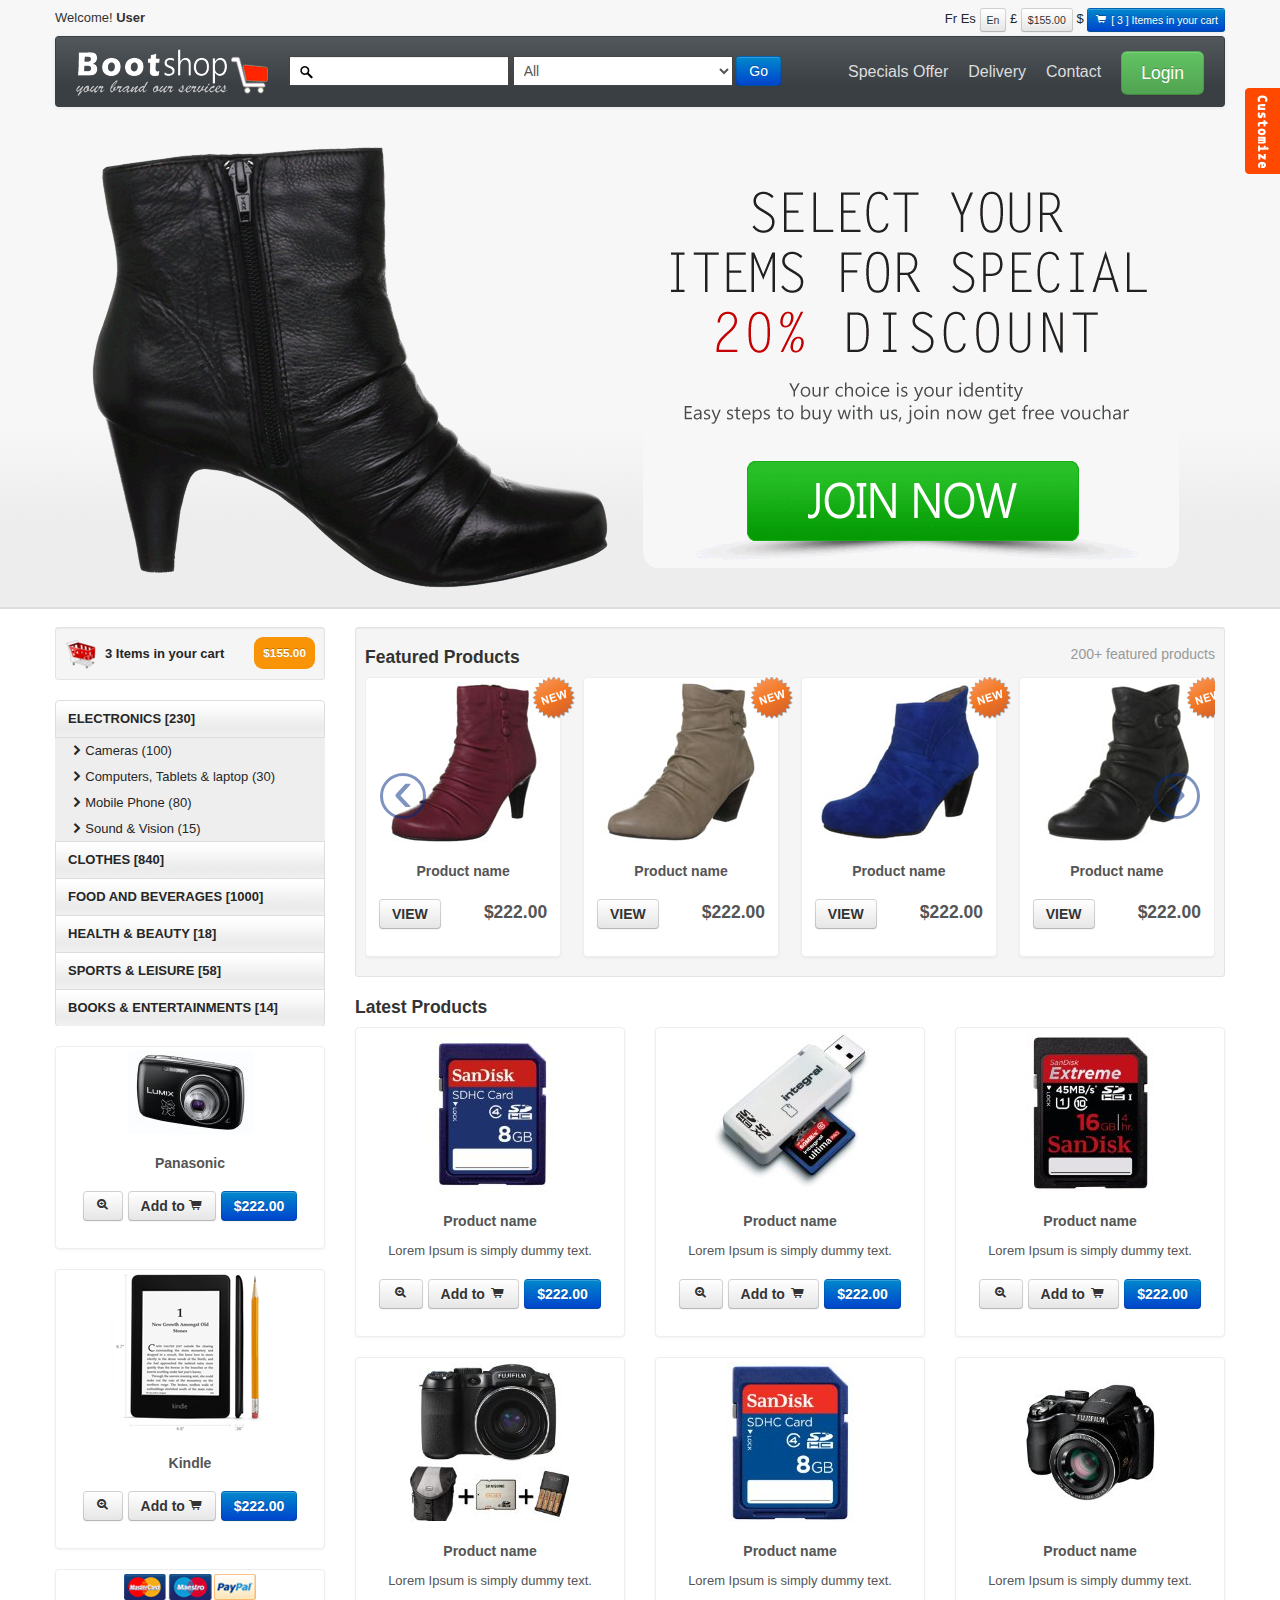
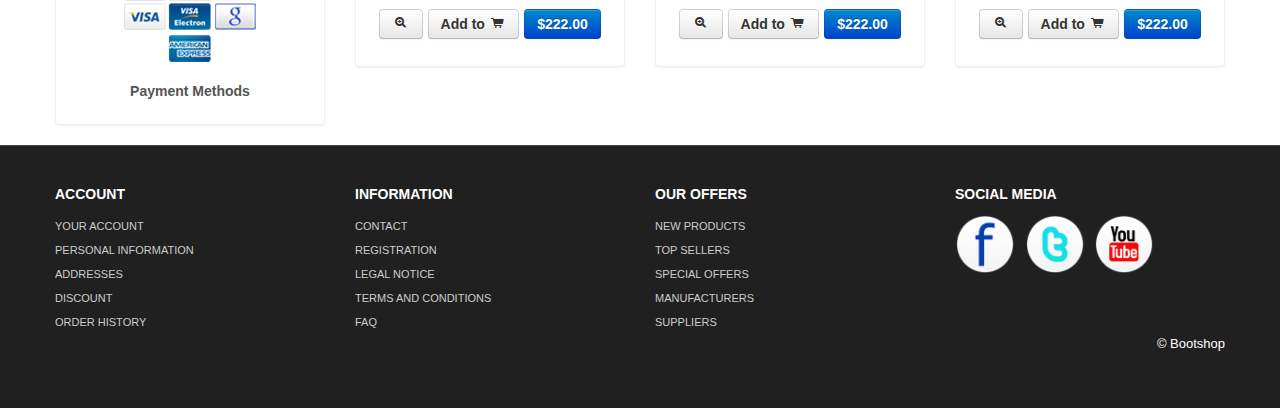
<file: index.html>
﻿<!DOCTYPE html>
<html lang="en">

<head>
	<meta charset="utf-8">
	<title>Bootshop online Shopping cart</title>
	<meta name="viewport" content="width=device-width, initial-scale=1.0">
	<meta name="description" content="">
	<meta name="author" content="">
	<!--Less styles -->
	<!-- Other Less css file //different less files has different color scheam
	<link rel="stylesheet/less" type="text/css" href="themes/less/simplex.less">
	<link rel="stylesheet/less" type="text/css" href="themes/less/classified.less">
	<link rel="stylesheet/less" type="text/css" href="themes/less/amelia.less">  MOVE DOWN TO activate
	-->
	<!--<link rel="stylesheet/less" type="text/css" href="themes/less/bootshop.less">
	<script src="themes/js/less.js" type="text/javascript"></script> -->

	<!-- Bootstrap style -->
	<link id="callCss" rel="stylesheet" href="themes/bootshop/bootstrap.min.css" media="screen" />
	<link href="themes/css/base.css" rel="stylesheet" media="screen" />
	<!-- Bootstrap style responsive -->
	<link href="themes/css/bootstrap-responsive.min.css" rel="stylesheet" />
	<link href="themes/css/font-awesome.css" rel="stylesheet" type="text/css">
	<!-- Google-code-prettify -->
	<link href="themes/js/google-code-prettify/prettify.css" rel="stylesheet" />
	<!-- fav and touch icons -->
	<link rel="shortcut icon" href="themes/images/ico/favicon.ico">
	<link rel="apple-touch-icon-precomposed" sizes="144x144"
		href="themes/images/ico/apple-touch-icon-144-precomposed.png">
	<link rel="apple-touch-icon-precomposed" sizes="114x114"
		href="themes/images/ico/apple-touch-icon-114-precomposed.png">
	<link rel="apple-touch-icon-precomposed" sizes="72x72" href="themes/images/ico/apple-touch-icon-72-precomposed.png">
	<link rel="apple-touch-icon-precomposed" href="themes/images/ico/apple-touch-icon-57-precomposed.png">
	<style type="text/css" id="enject"></style>
</head>

<body>
	<div id="header">
		<div class="container">
			<div id="welcomeLine" class="row">
				<div class="span6">Welcome!<strong> User</strong></div>
				<div class="span6">
					<div class="pull-right">
						<a href="product_summary.html"><span class="">Fr</span></a>
						<a href="product_summary.html"><span class="">Es</span></a>
						<span class="btn btn-mini">En</span>
						<a href="product_summary.html"><span>&pound;</span></a>
						<span class="btn btn-mini">$155.00</span>
						<a href="product_summary.html"><span class="">$</span></a>
						<a href="product_summary.html"><span class="btn btn-mini btn-primary"><i
									class="icon-shopping-cart icon-white"></i> [ 3 ] Itemes in your cart </span> </a>
					</div>
				</div>
			</div>
			<!-- Navbar ================================================== -->
			<div id="logoArea" class="navbar">
				<a id="smallScreen" data-target="#topMenu" data-toggle="collapse" class="btn btn-navbar">
					<span class="icon-bar"></span>
					<span class="icon-bar"></span>
					<span class="icon-bar"></span>
				</a>
				<div class="navbar-inner">
					<a class="brand" href="index.html"><img src="themes/images/logo.png" alt="Bootsshop" /></a>
					<form class="form-inline navbar-search" method="post" action="products.html">
						<input id="srchFld" class="srchTxt" type="text" />
						<select class="srchTxt">
							<option>All</option>
							<option>CLOTHES </option>
							<option>FOOD AND BEVERAGES </option>
							<option>HEALTH & BEAUTY </option>
							<option>SPORTS & LEISURE </option>
							<option>BOOKS & ENTERTAINMENTS </option>
						</select>
						<button type="submit" id="submitButton" class="btn btn-primary">Go</button>
					</form>
					<ul id="topMenu" class="nav pull-right">
						<li class=""><a href="special_offer.html">Specials Offer</a></li>
						<li class=""><a href="normal.html">Delivery</a></li>
						<li class=""><a href="contact.html">Contact</a></li>
						<li class="">
							<a href="#login" role="button" data-toggle="modal" style="padding-right:0"><span
									class="btn btn-large btn-success">Login</span></a>
							<div id="login" class="modal hide fade in" tabindex="-1" role="dialog"
								aria-labelledby="login" aria-hidden="false">
								<div class="modal-header">
									<button type="button" class="close" data-dismiss="modal"
										aria-hidden="true">×</button>
									<h3>Login Block</h3>
								</div>
								<div class="modal-body">
									<form class="form-horizontal loginFrm">
										<div class="control-group">
											<input type="text" id="inputEmail" placeholder="Email">
										</div>
										<div class="control-group">
											<input type="password" id="inputPassword" placeholder="Password">
										</div>
										<div class="control-group">
											<label class="checkbox">
												<input type="checkbox"> Remember me
											</label>
										</div>
									</form>
									<button type="submit" class="btn btn-success">Sign in</button>
									<button class="btn" data-dismiss="modal" aria-hidden="true">Close</button>
								</div>
							</div>
						</li>
					</ul>
				</div>
			</div>
		</div>
	</div>
	<!-- Header End====================================================================== -->
	<div id="carouselBlk">
		<div id="myCarousel" class="carousel slide">
			<div class="carousel-inner">
				<div class="item active">
					<div class="container">
						<a href="register.html"><img style="width:100%" src="themes/images/carousel/1.png"
								alt="special offers" /></a>
						<div class="carousel-caption">
							<h4>Second Thumbnail label</h4>
							<p>Cras justo odio, dapibus ac facilisis in, egestas eget quam. Donec id elit non mi porta
								gravida at eget metus. Nullam id dolor id nibh ultricies vehicula ut id elit.</p>
						</div>
					</div>
				</div>
				<div class="item">
					<div class="container">
						<a href="register.html"><img style="width:100%" src="themes/images/carousel/2.png" alt="" /></a>
						<div class="carousel-caption">
							<h4>Second Thumbnail label</h4>
							<p>Cras justo odio, dapibus ac facilisis in, egestas eget quam. Donec id elit non mi porta
								gravida at eget metus. Nullam id dolor id nibh ultricies vehicula ut id elit.</p>
						</div>
					</div>
				</div>
				<div class="item">
					<div class="container">
						<a href="register.html"><img src="themes/images/carousel/3.png" alt="" /></a>
						<div class="carousel-caption">
							<h4>Second Thumbnail label</h4>
							<p>Cras justo odio, dapibus ac facilisis in, egestas eget quam. Donec id elit non mi porta
								gravida at eget metus. Nullam id dolor id nibh ultricies vehicula ut id elit.</p>
						</div>

					</div>
				</div>
				<div class="item">
					<div class="container">
						<a href="register.html"><img src="themes/images/carousel/4.png" alt="" /></a>
						<div class="carousel-caption">
							<h4>Second Thumbnail label</h4>
							<p>Cras justo odio, dapibus ac facilisis in, egestas eget quam. Donec id elit non mi porta
								gravida at eget metus. Nullam id dolor id nibh ultricies vehicula ut id elit.</p>
						</div>

					</div>
				</div>
				<div class="item">
					<div class="container">
						<a href="register.html"><img src="themes/images/carousel/5.png" alt="" /></a>
						<div class="carousel-caption">
							<h4>Second Thumbnail label</h4>
							<p>Cras justo odio, dapibus ac facilisis in, egestas eget quam. Donec id elit non mi porta
								gravida at eget metus. Nullam id dolor id nibh ultricies vehicula ut id elit.</p>
						</div>
					</div>
				</div>
				<div class="item">
					<div class="container">
						<a href="register.html"><img src="themes/images/carousel/6.png" alt="" /></a>
						<div class="carousel-caption">
							<h4>Second Thumbnail label</h4>
							<p>Cras justo odio, dapibus ac facilisis in, egestas eget quam. Donec id elit non mi porta
								gravida at eget metus. Nullam id dolor id nibh ultricies vehicula ut id elit.</p>
						</div>
					</div>
				</div>
			</div>
			<a class="left carousel-control" href="#myCarousel" data-slide="prev">&lsaquo;</a>
			<a class="right carousel-control" href="#myCarousel" data-slide="next">&rsaquo;</a>
		</div>
	</div>
	<div id="mainBody">
		<div class="container">
			<div class="row">
				<!-- Sidebar ================================================== -->
				<div id="sidebar" class="span3">
					<div class="well well-small"><a id="myCart" href="product_summary.html"><img
								src="themes/images/ico-cart.png" alt="cart">3 Items in your cart <span
								class="badge badge-warning pull-right">$155.00</span></a></div>
					<ul id="sideManu" class="nav nav-tabs nav-stacked">
						<li class="subMenu open"><a> ELECTRONICS [230]</a>
							<ul>
								<li><a class="active" href="products.html"><i class="icon-chevron-right"></i>Cameras
										(100) </a></li>
								<li><a href="products.html"><i class="icon-chevron-right"></i>Computers, Tablets &
										laptop (30)</a></li>
								<li><a href="products.html"><i class="icon-chevron-right"></i>Mobile Phone (80)</a></li>
								<li><a href="products.html"><i class="icon-chevron-right"></i>Sound & Vision (15)</a>
								</li>
							</ul>
						</li>
						<li class="subMenu"><a> CLOTHES [840] </a>
							<ul style="display:none">
								<li><a href="products.html"><i class="icon-chevron-right"></i>Women's Clothing (45)</a>
								</li>
								<li><a href="products.html"><i class="icon-chevron-right"></i>Women's Shoes (8)</a></li>
								<li><a href="products.html"><i class="icon-chevron-right"></i>Women's Hand Bags (5)</a>
								</li>
								<li><a href="products.html"><i class="icon-chevron-right"></i>Men's Clothings (45)</a>
								</li>
								<li><a href="products.html"><i class="icon-chevron-right"></i>Men's Shoes (6)</a></li>
								<li><a href="products.html"><i class="icon-chevron-right"></i>Kids Clothing (5)</a></li>
								<li><a href="products.html"><i class="icon-chevron-right"></i>Kids Shoes (3)</a></li>
							</ul>
						</li>
						<li class="subMenu"><a>FOOD AND BEVERAGES [1000]</a>
							<ul style="display:none">
								<li><a href="products.html"><i class="icon-chevron-right"></i>Angoves (35)</a></li>
								<li><a href="products.html"><i class="icon-chevron-right"></i>Bouchard Aine & Fils
										(8)</a></li>
								<li><a href="products.html"><i class="icon-chevron-right"></i>French Rabbit (5)</a></li>
								<li><a href="products.html"><i class="icon-chevron-right"></i>Louis Bernard (45)</a>
								</li>
								<li><a href="products.html"><i class="icon-chevron-right"></i>BIB Wine (Bag in Box)
										(8)</a></li>
								<li><a href="products.html"><i class="icon-chevron-right"></i>Other Liquors & Wine
										(5)</a></li>
								<li><a href="products.html"><i class="icon-chevron-right"></i>Garden (3)</a></li>
								<li><a href="products.html"><i class="icon-chevron-right"></i>Khao Shong (11)</a></li>
							</ul>
						</li>
						<li><a href="products.html">HEALTH & BEAUTY [18]</a></li>
						<li><a href="products.html">SPORTS & LEISURE [58]</a></li>
						<li><a href="products.html">BOOKS & ENTERTAINMENTS [14]</a></li>
					</ul>
					<br />
					<div class="thumbnail">
						<img src="themes/images/products/panasonic.jpg" alt="Bootshop panasonoc New camera" />
						<div class="caption">
							<h5>Panasonic</h5>
							<h4 style="text-align:center"><a class="btn" href="product_details.html"> <i
										class="icon-zoom-in"></i></a> <a class="btn" href="#">Add to <i
										class="icon-shopping-cart"></i></a> <a class="btn btn-primary"
									href="#">$222.00</a></h4>
						</div>
					</div><br />
					<div class="thumbnail">
						<img src="themes/images/products/kindle.png" title="Bootshop New Kindel" alt="Bootshop Kindel">
						<div class="caption">
							<h5>Kindle</h5>
							<h4 style="text-align:center"><a class="btn" href="product_details.html"> <i
										class="icon-zoom-in"></i></a> <a class="btn" href="#">Add to <i
										class="icon-shopping-cart"></i></a> <a class="btn btn-primary"
									href="#">$222.00</a></h4>
						</div>
					</div><br />
					<div class="thumbnail">
						<img src="themes/images/payment_methods.png" title="Bootshop Payment Methods"
							alt="Payments Methods">
						<div class="caption">
							<h5>Payment Methods</h5>
						</div>
					</div>
				</div>
				<!-- Sidebar end=============================================== -->
				<div class="span9">
					<div class="well well-small">
						<h4>Featured Products <small class="pull-right">200+ featured products</small></h4>
						<div class="row-fluid">
							<div id="featured" class="carousel slide">
								<div class="carousel-inner">
									<div class="item active">
										<ul class="thumbnails">
											<li class="span3">
												<div class="thumbnail">
													<i class="tag"></i>
													<a href="product_details.html"><img
															src="themes/images/products/b1.jpg" alt=""></a>
													<div class="caption">
														<h5>Product name</h5>
														<h4><a class="btn" href="product_details.html">VIEW</a> <span
																class="pull-right">$222.00</span></h4>
													</div>
												</div>
											</li>
											<li class="span3">
												<div class="thumbnail">
													<i class="tag"></i>
													<a href="product_details.html"><img
															src="themes/images/products/b2.jpg" alt=""></a>
													<div class="caption">
														<h5>Product name</h5>
														<h4><a class="btn" href="product_details.html">VIEW</a> <span
																class="pull-right">$222.00</span></h4>
													</div>
												</div>
											</li>
											<li class="span3">
												<div class="thumbnail">
													<i class="tag"></i>
													<a href="product_details.html"><img
															src="themes/images/products/b3.jpg" alt=""></a>
													<div class="caption">
														<h5>Product name</h5>
														<h4><a class="btn" href="product_details.html">VIEW</a> <span
																class="pull-right">$222.00</span></h4>
													</div>
												</div>
											</li>
											<li class="span3">
												<div class="thumbnail">
													<i class="tag"></i>
													<a href="product_details.html"><img
															src="themes/images/products/b4.jpg" alt=""></a>
													<div class="caption">
														<h5>Product name</h5>
														<h4><a class="btn" href="product_details.html">VIEW</a> <span
																class="pull-right">$222.00</span></h4>
													</div>
												</div>
											</li>
										</ul>
									</div>
									<div class="item">
										<ul class="thumbnails">
											<li class="span3">
												<div class="thumbnail">
													<i class="tag"></i>
													<a href="product_details.html"><img
															src="themes/images/products/5.jpg" alt=""></a>
													<div class="caption">
														<h5>Product name</h5>
														<h4><a class="btn" href="product_details.html">VIEW</a> <span
																class="pull-right">$222.00</span></h4>
													</div>
												</div>
											</li>
											<li class="span3">
												<div class="thumbnail">
													<i class="tag"></i>
													<a href="product_details.html"><img
															src="themes/images/products/6.jpg" alt=""></a>
													<div class="caption">
														<h5>Product name</h5>
														<h4><a class="btn" href="product_details.html">VIEW</a> <span
																class="pull-right">$222.00</span></h4>
													</div>
												</div>
											</li>
											<li class="span3">
												<div class="thumbnail">
													<a href="product_details.html"><img
															src="themes/images/products/7.jpg" alt=""></a>
													<div class="caption">
														<h5>Product name</h5>
														<h4><a class="btn" href="product_details.html">VIEW</a> <span
																class="pull-right">$222.00</span></h4>
													</div>
												</div>
											</li>
											<li class="span3">
												<div class="thumbnail">
													<a href="product_details.html"><img
															src="themes/images/products/8.jpg" alt=""></a>
													<div class="caption">
														<h5>Product name</h5>
														<h4><a class="btn" href="product_details.html">VIEW</a> <span
																class="pull-right">$222.00</span></h4>
													</div>
												</div>
											</li>
										</ul>
									</div>
									<div class="item">
										<ul class="thumbnails">
											<li class="span3">
												<div class="thumbnail">
													<a href="product_details.html"><img
															src="themes/images/products/9.jpg" alt=""></a>
													<div class="caption">
														<h5>Product name</h5>
														<h4><a class="btn" href="product_details.html">VIEW</a> <span
																class="pull-right">$222.00</span></h4>
													</div>
												</div>
											</li>
											<li class="span3">
												<div class="thumbnail">
													<a href="product_details.html"><img
															src="themes/images/products/10.jpg" alt=""></a>
													<div class="caption">
														<h5>Product name</h5>
														<h4><a class="btn" href="product_details.html">VIEW</a> <span
																class="pull-right">$222.00</span></h4>
													</div>
												</div>
											</li>
											<li class="span3">
												<div class="thumbnail">
													<a href="product_details.html"><img
															src="themes/images/products/11.jpg" alt=""></a>
													<div class="caption">
														<h5>Product name</h5>
														<h4><a class="btn" href="product_details.html">VIEW</a> <span
																class="pull-right">$222.00</span></h4>
													</div>
												</div>
											</li>
											<li class="span3">
												<div class="thumbnail">
													<a href="product_details.html"><img
															src="themes/images/products/1.jpg" alt=""></a>
													<div class="caption">
														<h5>Product name</h5>
														<h4><a class="btn" href="product_details.html">VIEW</a> <span
																class="pull-right">$222.00</span></h4>
													</div>
												</div>
											</li>
										</ul>
									</div>
									<div class="item">
										<ul class="thumbnails">
											<li class="span3">
												<div class="thumbnail">
													<a href="product_details.html"><img
															src="themes/images/products/2.jpg" alt=""></a>
													<div class="caption">
														<h5>Product name</h5>
														<h4><a class="btn" href="product_details.html">VIEW</a> <span
																class="pull-right">$222.00</span></h4>
													</div>
												</div>
											</li>
											<li class="span3">
												<div class="thumbnail">
													<a href="product_details.html"><img
															src="themes/images/products/3.jpg" alt=""></a>
													<div class="caption">
														<h5>Product name</h5>
														<h4><a class="btn" href="product_details.html">VIEW</a> <span
																class="pull-right">$222.00</span></h4>
													</div>
												</div>
											</li>
											<li class="span3">
												<div class="thumbnail">
													<a href="product_details.html"><img
															src="themes/images/products/4.jpg" alt=""></a>
													<div class="caption">
														<h5>Product name</h5>
														<h4><a class="btn" href="product_details.html">VIEW</a> <span
																class="pull-right">$222.00</span></h4>
													</div>
												</div>
											</li>
											<li class="span3">
												<div class="thumbnail">
													<a href="product_details.html"><img
															src="themes/images/products/5.jpg" alt=""></a>
													<div class="caption">
														<h5>Product name</h5>
														<h4><a class="btn" href="product_details.html">VIEW</a> <span
																class="pull-right">$222.00</span></h4>
													</div>
												</div>
											</li>
										</ul>
									</div>
								</div>
								<a class="left carousel-control" href="#featured" data-slide="prev">‹</a>
								<a class="right carousel-control" href="#featured" data-slide="next">›</a>
							</div>
						</div>
					</div>
					<h4>Latest Products </h4>
					<ul class="thumbnails">
						<li class="span3">
							<div class="thumbnail">
								<a href="product_details.html"><img src="themes/images/products/6.jpg" alt="" /></a>
								<div class="caption">
									<h5>Product name</h5>
									<p>
										Lorem Ipsum is simply dummy text.
									</p>

									<h4 style="text-align:center"><a class="btn" href="product_details.html"> <i
												class="icon-zoom-in"></i></a> <a class="btn" href="#">Add to <i
												class="icon-shopping-cart"></i></a> <a class="btn btn-primary"
											href="#">$222.00</a></h4>
								</div>
							</div>
						</li>
						<li class="span3">
							<div class="thumbnail">
								<a href="product_details.html"><img src="themes/images/products/7.jpg" alt="" /></a>
								<div class="caption">
									<h5>Product name</h5>
									<p>
										Lorem Ipsum is simply dummy text.
									</p>
									<h4 style="text-align:center"><a class="btn" href="product_details.html"> <i
												class="icon-zoom-in"></i></a> <a class="btn" href="#">Add to <i
												class="icon-shopping-cart"></i></a> <a class="btn btn-primary"
											href="#">$222.00</a></h4>
								</div>
							</div>
						</li>
						<li class="span3">
							<div class="thumbnail">
								<a href="product_details.html"><img src="themes/images/products/8.jpg" alt="" /></a>
								<div class="caption">
									<h5>Product name</h5>
									<p>
										Lorem Ipsum is simply dummy text.
									</p>
									<h4 style="text-align:center"><a class="btn" href="product_details.html"> <i
												class="icon-zoom-in"></i></a> <a class="btn" href="#">Add to <i
												class="icon-shopping-cart"></i></a> <a class="btn btn-primary"
											href="#">$222.00</a></h4>
								</div>
							</div>
						</li>
						<li class="span3">
							<div class="thumbnail">
								<a href="product_details.html"><img src="themes/images/products/9.jpg" alt="" /></a>
								<div class="caption">
									<h5>Product name</h5>
									<p>
										Lorem Ipsum is simply dummy text.
									</p>
									<h4 style="text-align:center"><a class="btn" href="product_details.html"> <i
												class="icon-zoom-in"></i></a> <a class="btn" href="#">Add to <i
												class="icon-shopping-cart"></i></a> <a class="btn btn-primary"
											href="#">$222.00</a></h4>
								</div>
							</div>
						</li>
						<li class="span3">
							<div class="thumbnail">
								<a href="product_details.html"><img src="themes/images/products/10.jpg" alt="" /></a>
								<div class="caption">
									<h5>Product name</h5>
									<p>
										Lorem Ipsum is simply dummy text.
									</p>
									<h4 style="text-align:center"><a class="btn" href="product_details.html"> <i
												class="icon-zoom-in"></i></a> <a class="btn" href="#">Add to <i
												class="icon-shopping-cart"></i></a> <a class="btn btn-primary"
											href="#">$222.00</a></h4>
								</div>
							</div>
						</li>
						<li class="span3">
							<div class="thumbnail">
								<a href="product_details.html"><img src="themes/images/products/11.jpg" alt="" /></a>
								<div class="caption">
									<h5>Product name</h5>
									<p>
										Lorem Ipsum is simply dummy text.
									</p>
									<h4 style="text-align:center"><a class="btn" href="product_details.html"> <i
												class="icon-zoom-in"></i></a> <a class="btn" href="#">Add to <i
												class="icon-shopping-cart"></i></a> <a class="btn btn-primary"
											href="#">$222.00</a></h4>
								</div>
							</div>
						</li>
					</ul>

				</div>
			</div>
		</div>
	</div>
	<!-- Footer ================================================================== -->
	<div id="footerSection">
		<div class="container">
			<div class="row">
				<div class="span3">
					<h5>ACCOUNT</h5>
					<a href="login.html">YOUR ACCOUNT</a>
					<a href="login.html">PERSONAL INFORMATION</a>
					<a href="login.html">ADDRESSES</a>
					<a href="login.html">DISCOUNT</a>
					<a href="login.html">ORDER HISTORY</a>
				</div>
				<div class="span3">
					<h5>INFORMATION</h5>
					<a href="contact.html">CONTACT</a>
					<a href="register.html">REGISTRATION</a>
					<a href="legal_notice.html">LEGAL NOTICE</a>
					<a href="tac.html">TERMS AND CONDITIONS</a>
					<a href="faq.html">FAQ</a>
				</div>
				<div class="span3">
					<h5>OUR OFFERS</h5>
					<a href="#">NEW PRODUCTS</a>
					<a href="#">TOP SELLERS</a>
					<a href="special_offer.html">SPECIAL OFFERS</a>
					<a href="#">MANUFACTURERS</a>
					<a href="#">SUPPLIERS</a>
				</div>
				<div id="socialMedia" class="span3 pull-right">
					<h5>SOCIAL MEDIA </h5>
					<a href="#"><img width="60" height="60" src="themes/images/facebook.png" title="facebook"
							alt="facebook" /></a>
					<a href="#"><img width="60" height="60" src="themes/images/twitter.png" title="twitter"
							alt="twitter" /></a>
					<a href="#"><img width="60" height="60" src="themes/images/youtube.png" title="youtube"
							alt="youtube" /></a>
				</div>
			</div>
			<p class="pull-right">&copy; Bootshop</p>
		</div><!-- Container End -->
	</div>
	<!-- Placed at the end of the document so the pages load faster ============================================= -->
	<script src="themes/js/jquery.js" type="text/javascript"></script>
	<script src="themes/js/bootstrap.min.js" type="text/javascript"></script>
	<script src="themes/js/google-code-prettify/prettify.js"></script>

	<script src="themes/js/bootshop.js"></script>
	<script src="themes/js/jquery.lightbox-0.5.js"></script>

	<!-- Themes switcher section ============================================================================================= -->
	<div id="secectionBox">
		<link rel="stylesheet" href="themes/switch/themeswitch.css" type="text/css" media="screen" />
		<script src="themes/switch/theamswitcher.js" type="text/javascript" charset="utf-8"></script>
		<div id="themeContainer">
			<div id="hideme" class="themeTitle">Style Selector</div>
			<div class="themeName">Oregional Skin</div>
			<div class="images style">
				<a href="themes/css/#" name="bootshop"><img src="themes/switch/images/clr/bootshop.png"
						alt="bootstrap business templates" class="active"></a>
				<a href="themes/css/#" name="businessltd"><img src="themes/switch/images/clr/businessltd.png"
						alt="bootstrap business templates" class="active"></a>
			</div>
			<div class="themeName">Bootswatch Skins (11)</div>
			<div class="images style">
				<a href="themes/css/#" name="amelia" title="Amelia"><img src="themes/switch/images/clr/amelia.png"
						alt="bootstrap business templates"></a>
				<a href="themes/css/#" name="spruce" title="Spruce"><img src="themes/switch/images/clr/spruce.png"
						alt="bootstrap business templates"></a>
				<a href="themes/css/#" name="superhero" title="Superhero"><img
						src="themes/switch/images/clr/superhero.png" alt="bootstrap business templates"></a>
				<a href="themes/css/#" name="cyborg"><img src="themes/switch/images/clr/cyborg.png"
						alt="bootstrap business templates"></a>
				<a href="themes/css/#" name="cerulean"><img src="themes/switch/images/clr/cerulean.png"
						alt="bootstrap business templates"></a>
				<a href="themes/css/#" name="journal"><img src="themes/switch/images/clr/journal.png"
						alt="bootstrap business templates"></a>
				<a href="themes/css/#" name="readable"><img src="themes/switch/images/clr/readable.png"
						alt="bootstrap business templates"></a>
				<a href="themes/css/#" name="simplex"><img src="themes/switch/images/clr/simplex.png"
						alt="bootstrap business templates"></a>
				<a href="themes/css/#" name="slate"><img src="themes/switch/images/clr/slate.png"
						alt="bootstrap business templates"></a>
				<a href="themes/css/#" name="spacelab"><img src="themes/switch/images/clr/spacelab.png"
						alt="bootstrap business templates"></a>
				<a href="themes/css/#" name="united"><img src="themes/switch/images/clr/united.png"
						alt="bootstrap business templates"></a>
				<p style="margin:0;line-height:normal;margin-left:-10px;display:none;"><small>These are just examples
						and you can build your own color scheme in the backend.</small></p>
			</div>
			<div class="themeName">Background Patterns </div>
			<div class="images patterns">
				<a href="themes/css/#" name="pattern1"><img src="themes/switch/images/pattern/pattern1.png"
						alt="bootstrap business templates" class="active"></a>
				<a href="themes/css/#" name="pattern2"><img src="themes/switch/images/pattern/pattern2.png"
						alt="bootstrap business templates"></a>
				<a href="themes/css/#" name="pattern3"><img src="themes/switch/images/pattern/pattern3.png"
						alt="bootstrap business templates"></a>
				<a href="themes/css/#" name="pattern4"><img src="themes/switch/images/pattern/pattern4.png"
						alt="bootstrap business templates"></a>
				<a href="themes/css/#" name="pattern5"><img src="themes/switch/images/pattern/pattern5.png"
						alt="bootstrap business templates"></a>
				<a href="themes/css/#" name="pattern6"><img src="themes/switch/images/pattern/pattern6.png"
						alt="bootstrap business templates"></a>
				<a href="themes/css/#" name="pattern7"><img src="themes/switch/images/pattern/pattern7.png"
						alt="bootstrap business templates"></a>
				<a href="themes/css/#" name="pattern8"><img src="themes/switch/images/pattern/pattern8.png"
						alt="bootstrap business templates"></a>
				<a href="themes/css/#" name="pattern9"><img src="themes/switch/images/pattern/pattern9.png"
						alt="bootstrap business templates"></a>
				<a href="themes/css/#" name="pattern10"><img src="themes/switch/images/pattern/pattern10.png"
						alt="bootstrap business templates"></a>

				<a href="themes/css/#" name="pattern11"><img src="themes/switch/images/pattern/pattern11.png"
						alt="bootstrap business templates"></a>
				<a href="themes/css/#" name="pattern12"><img src="themes/switch/images/pattern/pattern12.png"
						alt="bootstrap business templates"></a>
				<a href="themes/css/#" name="pattern13"><img src="themes/switch/images/pattern/pattern13.png"
						alt="bootstrap business templates"></a>
				<a href="themes/css/#" name="pattern14"><img src="themes/switch/images/pattern/pattern14.png"
						alt="bootstrap business templates"></a>
				<a href="themes/css/#" name="pattern15"><img src="themes/switch/images/pattern/pattern15.png"
						alt="bootstrap business templates"></a>

				<a href="themes/css/#" name="pattern16"><img src="themes/switch/images/pattern/pattern16.png"
						alt="bootstrap business templates"></a>
				<a href="themes/css/#" name="pattern17"><img src="themes/switch/images/pattern/pattern17.png"
						alt="bootstrap business templates"></a>
				<a href="themes/css/#" name="pattern18"><img src="themes/switch/images/pattern/pattern18.png"
						alt="bootstrap business templates"></a>
				<a href="themes/css/#" name="pattern19"><img src="themes/switch/images/pattern/pattern19.png"
						alt="bootstrap business templates"></a>
				<a href="themes/css/#" name="pattern20"><img src="themes/switch/images/pattern/pattern20.png"
						alt="bootstrap business templates"></a>

			</div>
		</div>
	</div>
	<span id="themesBtn"></span>
</body>

</html>
</file>
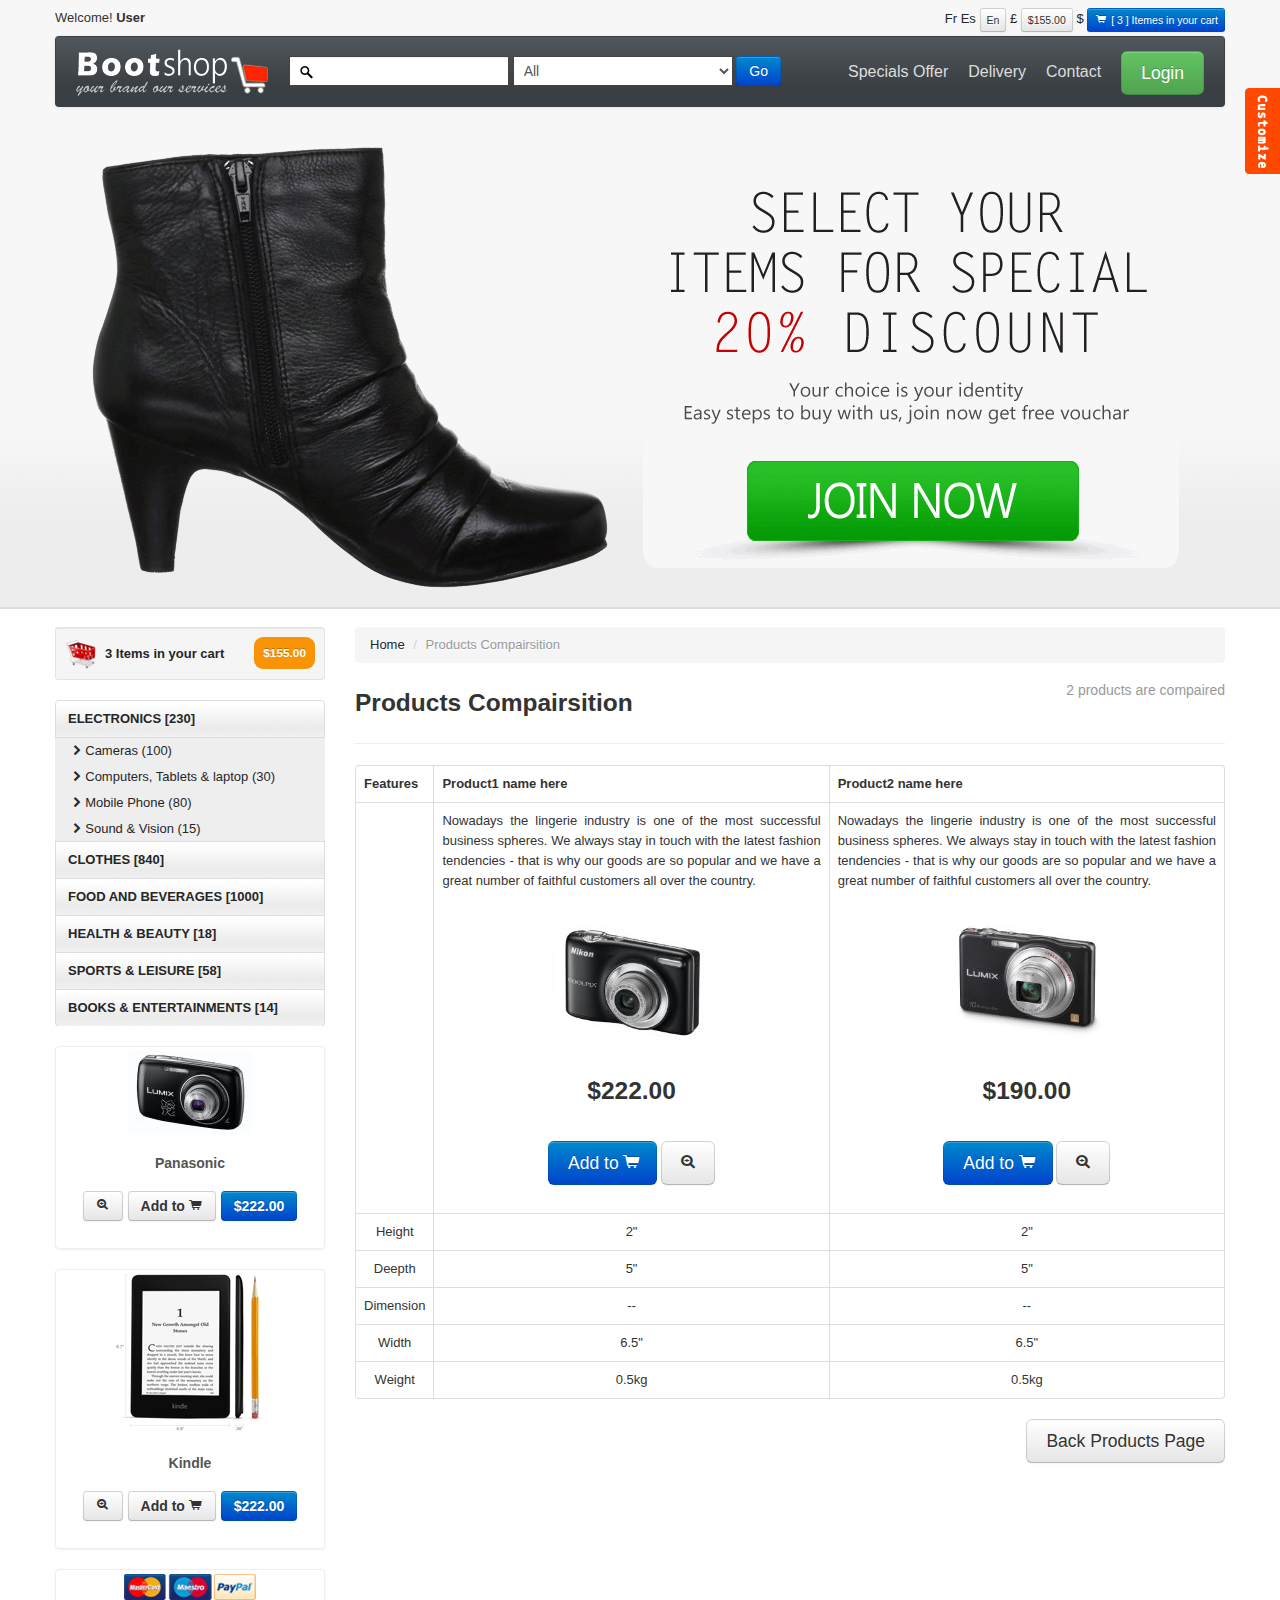
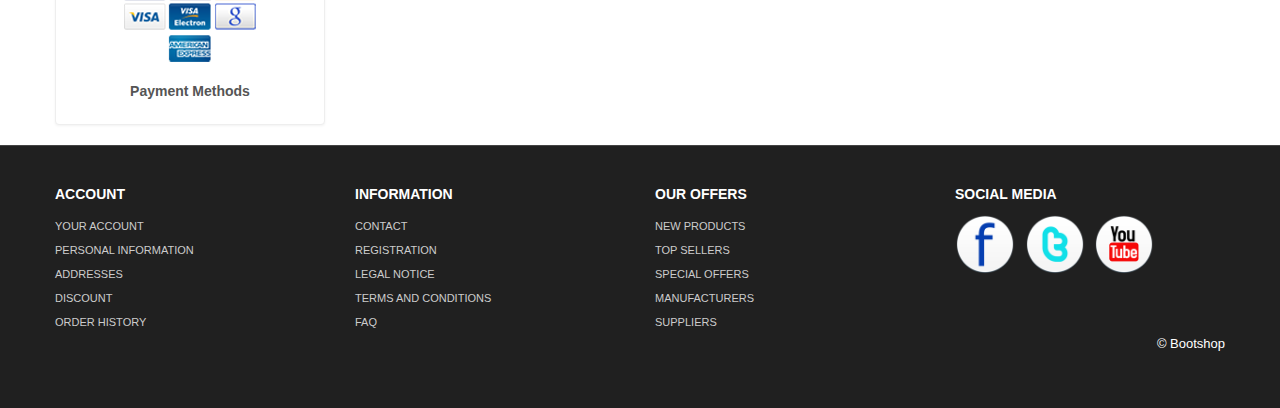
<file: compair.html>
<!DOCTYPE html>
<html lang="en">

<head>
	<meta charset="utf-8">
	<title>Bootshop online Shopping cart</title>
	<meta name="viewport" content="width=device-width, initial-scale=1.0">
	<meta name="description" content="">
	<meta name="author" content="">
	<!--Less styles -->
	<!-- Other Less css file //different less files has different color scheam
	<link rel="stylesheet/less" type="text/css" href="themes/less/simplex.less">
	<link rel="stylesheet/less" type="text/css" href="themes/less/classified.less">
	<link rel="stylesheet/less" type="text/css" href="themes/less/amelia.less">  MOVE DOWN TO activate
	-->
	<!--<link rel="stylesheet/less" type="text/css" href="themes/less/bootshop.less">
	<script src="themes/js/less.js" type="text/javascript"></script> -->

	<!-- Bootstrap style -->
	<link id="callCss" rel="stylesheet" href="themes/bootshop/bootstrap.min.css" media="screen" />
	<link href="themes/css/base.css" rel="stylesheet" media="screen" />
	<!-- Bootstrap style responsive -->
	<link href="themes/css/bootstrap-responsive.min.css" rel="stylesheet" />
	<link href="themes/css/font-awesome.css" rel="stylesheet" type="text/css">
	<!-- Google-code-prettify -->
	<link href="themes/js/google-code-prettify/prettify.css" rel="stylesheet" />
	<!-- fav and touch icons -->
	<link rel="shortcut icon" href="themes/images/ico/favicon.ico">
	<link rel="apple-touch-icon-precomposed" sizes="144x144"
		href="themes/images/ico/apple-touch-icon-144-precomposed.png">
	<link rel="apple-touch-icon-precomposed" sizes="114x114"
		href="themes/images/ico/apple-touch-icon-114-precomposed.png">
	<link rel="apple-touch-icon-precomposed" sizes="72x72" href="themes/images/ico/apple-touch-icon-72-precomposed.png">
	<link rel="apple-touch-icon-precomposed" href="themes/images/ico/apple-touch-icon-57-precomposed.png">
	<style type="text/css" id="enject"></style>
</head>

<body>
	<div id="header">
		<div class="container">
			<div id="welcomeLine" class="row">
				<div class="span6">Welcome!<strong> User</strong></div>
				<div class="span6">
					<div class="pull-right">
						<a href="product_summary.html"><span class="">Fr</span></a>
						<a href="product_summary.html"><span class="">Es</span></a>
						<span class="btn btn-mini">En</span>
						<a href="product_summary.html"><span>&pound;</span></a>
						<span class="btn btn-mini">$155.00</span>
						<a href="product_summary.html"><span class="">$</span></a>
						<a href="product_summary.html"><span class="btn btn-mini btn-primary"><i
									class="icon-shopping-cart icon-white"></i> [ 3 ] Itemes in your cart </span> </a>
					</div>
				</div>
			</div>
			<!-- Navbar ================================================== -->
			<div id="logoArea" class="navbar">
				<a id="smallScreen" data-target="#topMenu" data-toggle="collapse" class="btn btn-navbar">
					<span class="icon-bar"></span>
					<span class="icon-bar"></span>
					<span class="icon-bar"></span>
				</a>
				<div class="navbar-inner">
					<a class="brand" href="index.html"><img src="themes/images/logo.png" alt="Bootsshop" /></a>
					<form class="form-inline navbar-search" method="post" action="products.html">
						<input id="srchFld" class="srchTxt" type="text" />
						<select class="srchTxt">
							<option>All</option>
							<option>CLOTHES </option>
							<option>FOOD AND BEVERAGES </option>
							<option>HEALTH & BEAUTY </option>
							<option>SPORTS & LEISURE </option>
							<option>BOOKS & ENTERTAINMENTS </option>
						</select>
						<button type="submit" id="submitButton" class="btn btn-primary">Go</button>
					</form>
					<ul id="topMenu" class="nav pull-right">
						<li class=""><a href="special_offer.html">Specials Offer</a></li>
						<li class=""><a href="normal.html">Delivery</a></li>
						<li class=""><a href="contact.html">Contact</a></li>
						<li class="">
							<a href="#login" role="button" data-toggle="modal" style="padding-right:0"><span
									class="btn btn-large btn-success">Login</span></a>
							<div id="login" class="modal hide fade in" tabindex="-1" role="dialog"
								aria-labelledby="login" aria-hidden="false">
								<div class="modal-header">
									<button type="button" class="close" data-dismiss="modal"
										aria-hidden="true">�</button>
									<h3>Login Block</h3>
								</div>
								<div class="modal-body">
									<form class="form-horizontal loginFrm">
										<div class="control-group">
											<input type="text" id="inputEmail" placeholder="Email">
										</div>
										<div class="control-group">
											<input type="password" id="inputPassword" placeholder="Password">
										</div>
										<div class="control-group">
											<label class="checkbox">
												<input type="checkbox"> Remember me
											</label>
										</div>
									</form>
									<button type="submit" class="btn btn-success">Sign in</button>
									<button class="btn" data-dismiss="modal" aria-hidden="true">Close</button>
								</div>
							</div>
						</li>
					</ul>
				</div>
			</div>
		</div>
	</div>
	<!-- Header End====================================================================== -->
	<div id="carouselBlk">
		<div id="myCarousel" class="carousel slide">
			<div class="carousel-inner">
				<div class="item active">
					<div class="container">
						<a href="register.html"><img style="width:100%" src="themes/images/carousel/1.png"
								alt="special offers" /></a>
						<div class="carousel-caption">
							<h4>Second Thumbnail label</h4>
							<p>Cras justo odio, dapibus ac facilisis in, egestas eget quam. Donec id elit non mi porta
								gravida at eget metus. Nullam id dolor id nibh ultricies vehicula ut id elit.</p>
						</div>
					</div>
				</div>
				<div class="item">
					<div class="container">
						<a href="register.html"><img style="width:100%" src="themes/images/carousel/2.png" alt="" /></a>
						<div class="carousel-caption">
							<h4>Second Thumbnail label</h4>
							<p>Cras justo odio, dapibus ac facilisis in, egestas eget quam. Donec id elit non mi porta
								gravida at eget metus. Nullam id dolor id nibh ultricies vehicula ut id elit.</p>
						</div>
					</div>
				</div>
				<div class="item">
					<div class="container">
						<a href="register.html"><img src="themes/images/carousel/3.png" alt="" /></a>
						<div class="carousel-caption">
							<h4>Second Thumbnail label</h4>
							<p>Cras justo odio, dapibus ac facilisis in, egestas eget quam. Donec id elit non mi porta
								gravida at eget metus. Nullam id dolor id nibh ultricies vehicula ut id elit.</p>
						</div>

					</div>
				</div>
				<div class="item">
					<div class="container">
						<a href="register.html"><img src="themes/images/carousel/4.png" alt="" /></a>
						<div class="carousel-caption">
							<h4>Second Thumbnail label</h4>
							<p>Cras justo odio, dapibus ac facilisis in, egestas eget quam. Donec id elit non mi porta
								gravida at eget metus. Nullam id dolor id nibh ultricies vehicula ut id elit.</p>
						</div>

					</div>
				</div>
				<div class="item">
					<div class="container">
						<a href="register.html"><img src="themes/images/carousel/5.png" alt="" /></a>
						<div class="carousel-caption">
							<h4>Second Thumbnail label</h4>
							<p>Cras justo odio, dapibus ac facilisis in, egestas eget quam. Donec id elit non mi porta
								gravida at eget metus. Nullam id dolor id nibh ultricies vehicula ut id elit.</p>
						</div>
					</div>
				</div>
				<div class="item">
					<div class="container">
						<a href="register.html"><img src="themes/images/carousel/6.png" alt="" /></a>
						<div class="carousel-caption">
							<h4>Second Thumbnail label</h4>
							<p>Cras justo odio, dapibus ac facilisis in, egestas eget quam. Donec id elit non mi porta
								gravida at eget metus. Nullam id dolor id nibh ultricies vehicula ut id elit.</p>
						</div>
					</div>
				</div>
			</div>
			<a class="left carousel-control" href="#myCarousel" data-slide="prev">&lsaquo;</a>
			<a class="right carousel-control" href="#myCarousel" data-slide="next">&rsaquo;</a>
		</div>
	</div>
	<div id="mainBody">
		<div class="container">
			<div class="row">
				<!-- Sidebar ================================================== -->
				<div id="sidebar" class="span3">
					<div class="well well-small"><a id="myCart" href="product_summary.html"><img
								src="themes/images/ico-cart.png" alt="cart">3 Items in your cart <span
								class="badge badge-warning pull-right">$155.00</span></a></div>
					<ul id="sideManu" class="nav nav-tabs nav-stacked">
						<li class="subMenu open"><a> ELECTRONICS [230]</a>
							<ul>
								<li><a class="active" href="products.html"><i class="icon-chevron-right"></i>Cameras
										(100) </a></li>
								<li><a href="products.html"><i class="icon-chevron-right"></i>Computers, Tablets &
										laptop (30)</a></li>
								<li><a href="products.html"><i class="icon-chevron-right"></i>Mobile Phone (80)</a></li>
								<li><a href="products.html"><i class="icon-chevron-right"></i>Sound & Vision (15)</a>
								</li>
							</ul>
						</li>
						<li class="subMenu"><a> CLOTHES [840] </a>
							<ul style="display:none">
								<li><a href="products.html"><i class="icon-chevron-right"></i>Women's Clothing (45)</a>
								</li>
								<li><a href="products.html"><i class="icon-chevron-right"></i>Women's Shoes (8)</a></li>
								<li><a href="products.html"><i class="icon-chevron-right"></i>Women's Hand Bags (5)</a>
								</li>
								<li><a href="products.html"><i class="icon-chevron-right"></i>Men's Clothings (45)</a>
								</li>
								<li><a href="products.html"><i class="icon-chevron-right"></i>Men's Shoes (6)</a></li>
								<li><a href="products.html"><i class="icon-chevron-right"></i>Kids Clothing (5)</a></li>
								<li><a href="products.html"><i class="icon-chevron-right"></i>Kids Shoes (3)</a></li>
							</ul>
						</li>
						<li class="subMenu"><a>FOOD AND BEVERAGES [1000]</a>
							<ul style="display:none">
								<li><a href="products.html"><i class="icon-chevron-right"></i>Angoves (35)</a></li>
								<li><a href="products.html"><i class="icon-chevron-right"></i>Bouchard Aine & Fils
										(8)</a></li>
								<li><a href="products.html"><i class="icon-chevron-right"></i>French Rabbit (5)</a></li>
								<li><a href="products.html"><i class="icon-chevron-right"></i>Louis Bernard (45)</a>
								</li>
								<li><a href="products.html"><i class="icon-chevron-right"></i>BIB Wine (Bag in Box)
										(8)</a></li>
								<li><a href="products.html"><i class="icon-chevron-right"></i>Other Liquors & Wine
										(5)</a></li>
								<li><a href="products.html"><i class="icon-chevron-right"></i>Garden (3)</a></li>
								<li><a href="products.html"><i class="icon-chevron-right"></i>Khao Shong (11)</a></li>
							</ul>
						</li>
						<li><a href="products.html">HEALTH & BEAUTY [18]</a></li>
						<li><a href="products.html">SPORTS & LEISURE [58]</a></li>
						<li><a href="products.html">BOOKS & ENTERTAINMENTS [14]</a></li>
					</ul>
					<br />
					<div class="thumbnail">
						<img src="themes/images/products/panasonic.jpg" alt="Bootshop panasonoc New camera" />
						<div class="caption">
							<h5>Panasonic</h5>
							<h4 style="text-align:center"><a class="btn" href="product_details.html"> <i
										class="icon-zoom-in"></i></a> <a class="btn" href="#">Add to <i
										class="icon-shopping-cart"></i></a> <a class="btn btn-primary"
									href="#">$222.00</a></h4>
						</div>
					</div><br />
					<div class="thumbnail">
						<img src="themes/images/products/kindle.png" title="Bootshop New Kindel" alt="Bootshop Kindel">
						<div class="caption">
							<h5>Kindle</h5>
							<h4 style="text-align:center"><a class="btn" href="product_details.html"> <i
										class="icon-zoom-in"></i></a> <a class="btn" href="#">Add to <i
										class="icon-shopping-cart"></i></a> <a class="btn btn-primary"
									href="#">$222.00</a></h4>
						</div>
					</div><br />
					<div class="thumbnail">
						<img src="themes/images/payment_methods.png" title="Bootshop Payment Methods"
							alt="Payments Methods">
						<div class="caption">
							<h5>Payment Methods</h5>
						</div>
					</div>
				</div>
				<!-- Sidebar end=============================================== -->
				<div class="span9">
					<ul class="breadcrumb">
						<li><a href="index.html">Home</a> <span class="divider">/</span></li>
						<li class="active">Products Compairsition</li>
					</ul>
					<h3> Products Compairsition <small class="pull-right"> 2 products are compaired </small></h3>
					<hr class="soft" />

					<table id="compairTbl" class="table table-bordered">
						<thead>
							<tr>
								<th>Features</th>
								<th>Product1 name here </th>
								<th>Product2 name here</th>
							</tr>
						</thead>
						<tbody>
							<tr>
								<td>&nbsp;</td>
								<td style="text-align:center">
									<p class="justify">
										Nowadays the lingerie industry is one of the most successful business spheres.
										We always stay in touch with the latest fashion tendencies - that is why our
										goods are so popular and we have a great number of faithful customers all over
										the country.
									</p>
									<img src="themes/images/products/1.jpg" alt="" />
									<form class="form-horizontal qtyFrm">
										<h3> $222.00</h3><br />
										<a href="product_details.html" class="btn btn-large btn-primary"> Add to <i
												class=" icon-shopping-cart"></i></a>
										<a href="product_details.html" class="btn btn-large"><i
												class="icon-zoom-in"></i></a>
									</form>
								</td>
								<td>
									<p class="justify">
										Nowadays the lingerie industry is one of the most successful business spheres.
										We always stay in touch with the latest fashion tendencies - that is why our
										goods are so popular and we have a great number of faithful customers all over
										the country.
									</p>
									<img src="themes/images/products/3.jpg" alt="" />

									<form class="form-horizontal qtyFrm">
										<h3> $190.00</h3>
										<br />
										<a href="product_details.html" class="btn btn-large btn-primary"> Add to <i
												class=" icon-shopping-cart"></i></a>
										<a href="product_details.html" class="btn btn-large"><i
												class="icon-zoom-in"></i></a>
									</form>
								</td>
							</tr>
							<tr>
								<td>Height</td>
								<td>2"</td>
								<td>2"</td>
							</tr>
							<tr>
								<td>Deepth</td>
								<td>5"</td>
								<td>5"</td>
							</tr>
							<tr>
								<td>Dimension</td>
								<td>--</td>
								<td>--</td>
							</tr>
							<tr>
								<td>Width</td>
								<td>6.5"</td>
								<td>6.5"</td>
							</tr>
							<tr>
								<td>Weight</td>
								<td>0.5kg</td>
								<td>0.5kg</td>
							</tr>
						</tbody>
					</table>
					<a href="products.html" class="btn btn-large pull-right">Back Products Page</a>


				</div>
			</div>
		</div>
	</div>
	<!-- MainBody End ============================= -->
	<!-- Footer ================================================================== -->
	<div id="footerSection">
		<div class="container">
			<div class="row">
				<div class="span3">
					<h5>ACCOUNT</h5>
					<a href="login.html">YOUR ACCOUNT</a>
					<a href="login.html">PERSONAL INFORMATION</a>
					<a href="login.html">ADDRESSES</a>
					<a href="login.html">DISCOUNT</a>
					<a href="login.html">ORDER HISTORY</a>
				</div>
				<div class="span3">
					<h5>INFORMATION</h5>
					<a href="contact.html">CONTACT</a>
					<a href="register.html">REGISTRATION</a>
					<a href="legal_notice.html">LEGAL NOTICE</a>
					<a href="tac.html">TERMS AND CONDITIONS</a>
					<a href="faq.html">FAQ</a>
				</div>
				<div class="span3">
					<h5>OUR OFFERS</h5>
					<a href="#">NEW PRODUCTS</a>
					<a href="#">TOP SELLERS</a>
					<a href="special_offer.html">SPECIAL OFFERS</a>
					<a href="#">MANUFACTURERS</a>
					<a href="#">SUPPLIERS</a>
				</div>
				<div id="socialMedia" class="span3 pull-right">
					<h5>SOCIAL MEDIA </h5>
					<a href="#"><img width="60" height="60" src="themes/images/facebook.png" title="facebook"
							alt="facebook" /></a>
					<a href="#"><img width="60" height="60" src="themes/images/twitter.png" title="twitter"
							alt="twitter" /></a>
					<a href="#"><img width="60" height="60" src="themes/images/youtube.png" title="youtube"
							alt="youtube" /></a>
				</div>
			</div>
			<p class="pull-right">&copy; Bootshop</p>
		</div><!-- Container End -->
	</div>
	<!-- Placed at the end of the document so the pages load faster ============================================= -->
	<script src="themes/js/jquery.js" type="text/javascript"></script>
	<script src="themes/js/bootstrap.min.js" type="text/javascript"></script>
	<script src="themes/js/google-code-prettify/prettify.js"></script>

	<script src="themes/js/bootshop.js"></script>
	<script src="themes/js/jquery.lightbox-0.5.js"></script>

	<!-- Themes switcher section ============================================================================================= -->
	<div id="secectionBox">
		<link rel="stylesheet" href="themes/switch/themeswitch.css" type="text/css" media="screen" />
		<script src="themes/switch/theamswitcher.js" type="text/javascript" charset="utf-8"></script>
		<div id="themeContainer">
			<div id="hideme" class="themeTitle">Style Selector</div>
			<div class="themeName">Oregional Skin</div>
			<div class="images style">
				<a href="themes/css/#" name="bootshop"><img src="themes/switch/images/clr/bootshop.png"
						alt="bootstrap business templates" class="active"></a>
				<a href="themes/css/#" name="businessltd"><img src="themes/switch/images/clr/businessltd.png"
						alt="bootstrap business templates" class="active"></a>
			</div>
			<div class="themeName">Bootswatch Skins (11)</div>
			<div class="images style">
				<a href="themes/css/#" name="amelia" title="Amelia"><img src="themes/switch/images/clr/amelia.png"
						alt="bootstrap business templates"></a>
				<a href="themes/css/#" name="spruce" title="Spruce"><img src="themes/switch/images/clr/spruce.png"
						alt="bootstrap business templates"></a>
				<a href="themes/css/#" name="superhero" title="Superhero"><img
						src="themes/switch/images/clr/superhero.png" alt="bootstrap business templates"></a>
				<a href="themes/css/#" name="cyborg"><img src="themes/switch/images/clr/cyborg.png"
						alt="bootstrap business templates"></a>
				<a href="themes/css/#" name="cerulean"><img src="themes/switch/images/clr/cerulean.png"
						alt="bootstrap business templates"></a>
				<a href="themes/css/#" name="journal"><img src="themes/switch/images/clr/journal.png"
						alt="bootstrap business templates"></a>
				<a href="themes/css/#" name="readable"><img src="themes/switch/images/clr/readable.png"
						alt="bootstrap business templates"></a>
				<a href="themes/css/#" name="simplex"><img src="themes/switch/images/clr/simplex.png"
						alt="bootstrap business templates"></a>
				<a href="themes/css/#" name="slate"><img src="themes/switch/images/clr/slate.png"
						alt="bootstrap business templates"></a>
				<a href="themes/css/#" name="spacelab"><img src="themes/switch/images/clr/spacelab.png"
						alt="bootstrap business templates"></a>
				<a href="themes/css/#" name="united"><img src="themes/switch/images/clr/united.png"
						alt="bootstrap business templates"></a>
				<p style="margin:0;line-height:normal;margin-left:-10px;display:none;"><small>These are just examples
						and you can build your own color scheme in the backend.</small></p>
			</div>
			<div class="themeName">Background Patterns </div>
			<div class="images patterns">
				<a href="themes/css/#" name="pattern1"><img src="themes/switch/images/pattern/pattern1.png"
						alt="bootstrap business templates" class="active"></a>
				<a href="themes/css/#" name="pattern2"><img src="themes/switch/images/pattern/pattern2.png"
						alt="bootstrap business templates"></a>
				<a href="themes/css/#" name="pattern3"><img src="themes/switch/images/pattern/pattern3.png"
						alt="bootstrap business templates"></a>
				<a href="themes/css/#" name="pattern4"><img src="themes/switch/images/pattern/pattern4.png"
						alt="bootstrap business templates"></a>
				<a href="themes/css/#" name="pattern5"><img src="themes/switch/images/pattern/pattern5.png"
						alt="bootstrap business templates"></a>
				<a href="themes/css/#" name="pattern6"><img src="themes/switch/images/pattern/pattern6.png"
						alt="bootstrap business templates"></a>
				<a href="themes/css/#" name="pattern7"><img src="themes/switch/images/pattern/pattern7.png"
						alt="bootstrap business templates"></a>
				<a href="themes/css/#" name="pattern8"><img src="themes/switch/images/pattern/pattern8.png"
						alt="bootstrap business templates"></a>
				<a href="themes/css/#" name="pattern9"><img src="themes/switch/images/pattern/pattern9.png"
						alt="bootstrap business templates"></a>
				<a href="themes/css/#" name="pattern10"><img src="themes/switch/images/pattern/pattern10.png"
						alt="bootstrap business templates"></a>

				<a href="themes/css/#" name="pattern11"><img src="themes/switch/images/pattern/pattern11.png"
						alt="bootstrap business templates"></a>
				<a href="themes/css/#" name="pattern12"><img src="themes/switch/images/pattern/pattern12.png"
						alt="bootstrap business templates"></a>
				<a href="themes/css/#" name="pattern13"><img src="themes/switch/images/pattern/pattern13.png"
						alt="bootstrap business templates"></a>
				<a href="themes/css/#" name="pattern14"><img src="themes/switch/images/pattern/pattern14.png"
						alt="bootstrap business templates"></a>
				<a href="themes/css/#" name="pattern15"><img src="themes/switch/images/pattern/pattern15.png"
						alt="bootstrap business templates"></a>

				<a href="themes/css/#" name="pattern16"><img src="themes/switch/images/pattern/pattern16.png"
						alt="bootstrap business templates"></a>
				<a href="themes/css/#" name="pattern17"><img src="themes/switch/images/pattern/pattern17.png"
						alt="bootstrap business templates"></a>
				<a href="themes/css/#" name="pattern18"><img src="themes/switch/images/pattern/pattern18.png"
						alt="bootstrap business templates"></a>
				<a href="themes/css/#" name="pattern19"><img src="themes/switch/images/pattern/pattern19.png"
						alt="bootstrap business templates"></a>
				<a href="themes/css/#" name="pattern20"><img src="themes/switch/images/pattern/pattern20.png"
						alt="bootstrap business templates"></a>

			</div>
		</div>
	</div>
	<span id="themesBtn"></span>
</body>

</html>
</file>
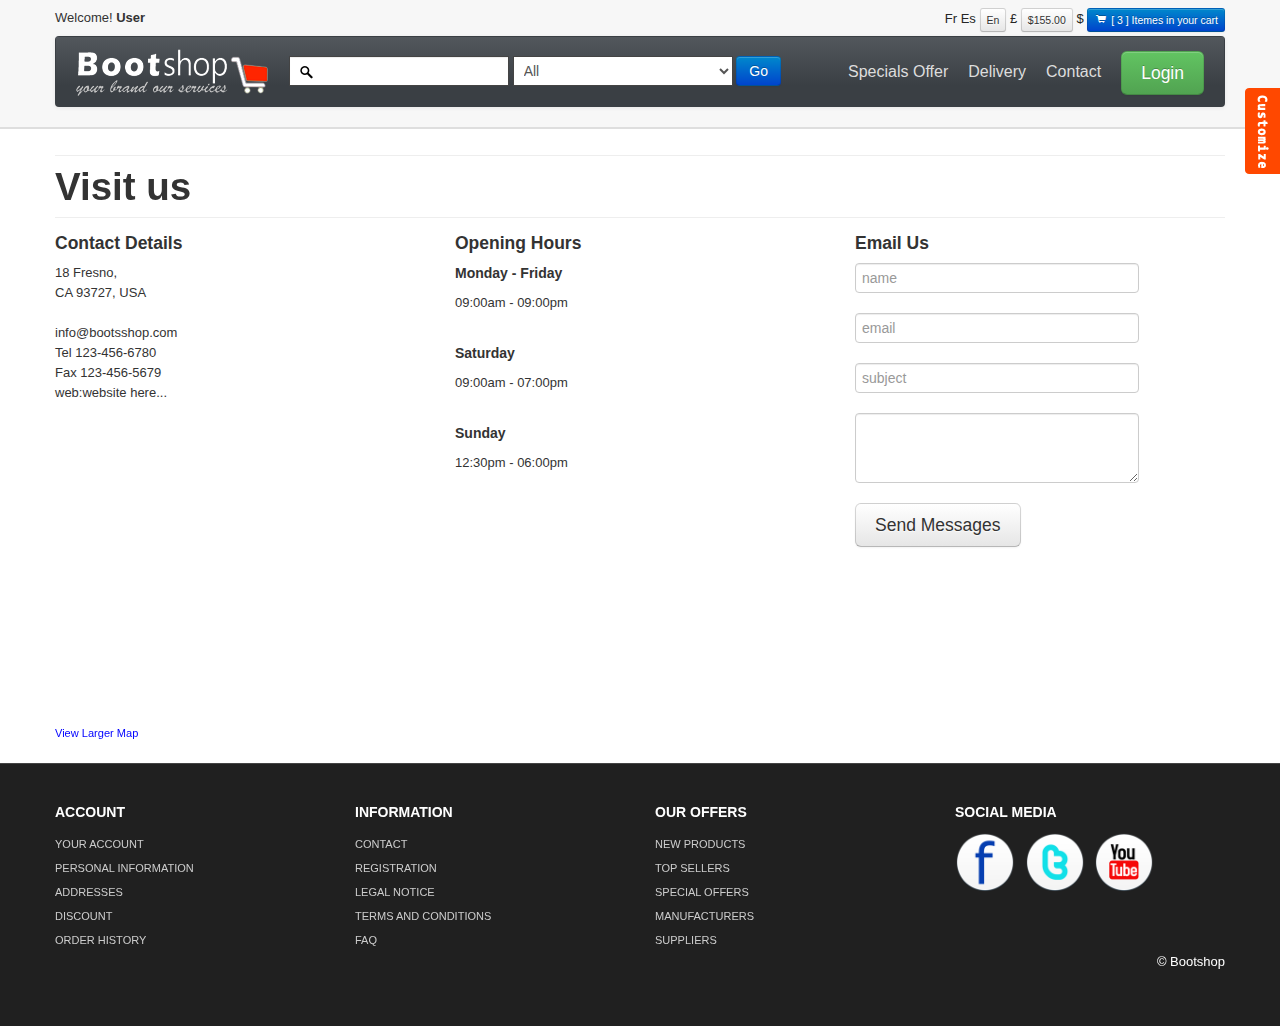
<file: contact.html>
<!DOCTYPE html>
<html lang="en">
  <head>
    <meta charset="utf-8">
    <title>Bootshop online Shopping cart</title>
    <meta name="viewport" content="width=device-width, initial-scale=1.0">
    <meta name="description" content="">
    <meta name="author" content="">
<!--Less styles -->
   <!-- Other Less css file //different less files has different color scheam
	<link rel="stylesheet/less" type="text/css" href="themes/less/simplex.less">
	<link rel="stylesheet/less" type="text/css" href="themes/less/classified.less">
	<link rel="stylesheet/less" type="text/css" href="themes/less/amelia.less">  MOVE DOWN TO activate
	-->
	<!--<link rel="stylesheet/less" type="text/css" href="themes/less/bootshop.less">
	<script src="themes/js/less.js" type="text/javascript"></script> -->
	
<!-- Bootstrap style --> 
    <link id="callCss" rel="stylesheet" href="themes/bootshop/bootstrap.min.css" media="screen"/>
    <link href="themes/css/base.css" rel="stylesheet" media="screen"/>
<!-- Bootstrap style responsive -->	
	<link href="themes/css/bootstrap-responsive.min.css" rel="stylesheet"/>
	<link href="themes/css/font-awesome.css" rel="stylesheet" type="text/css">
<!-- Google-code-prettify -->	
	<link href="themes/js/google-code-prettify/prettify.css" rel="stylesheet"/>
<!-- fav and touch icons -->
    <link rel="shortcut icon" href="themes/images/ico/favicon.ico">
    <link rel="apple-touch-icon-precomposed" sizes="144x144" href="themes/images/ico/apple-touch-icon-144-precomposed.png">
    <link rel="apple-touch-icon-precomposed" sizes="114x114" href="themes/images/ico/apple-touch-icon-114-precomposed.png">
    <link rel="apple-touch-icon-precomposed" sizes="72x72" href="themes/images/ico/apple-touch-icon-72-precomposed.png">
    <link rel="apple-touch-icon-precomposed" href="themes/images/ico/apple-touch-icon-57-precomposed.png">
	<style type="text/css" id="enject"></style>
  </head>
<body>
<div id="header">
<div class="container">
<div id="welcomeLine" class="row">
	<div class="span6">Welcome!<strong> User</strong></div>
	<div class="span6">
	<div class="pull-right">
		<a href="product_summary.html"><span class="">Fr</span></a>
		<a href="product_summary.html"><span class="">Es</span></a>
		<span class="btn btn-mini">En</span>
		<a href="product_summary.html"><span>&pound;</span></a>
		<span class="btn btn-mini">$155.00</span>
		<a href="product_summary.html"><span class="">$</span></a>
		<a href="product_summary.html"><span class="btn btn-mini btn-primary"><i class="icon-shopping-cart icon-white"></i> [ 3 ] Itemes in your cart </span> </a> 
	</div>
	</div>
</div>
<!-- Navbar ================================================== -->
<div id="logoArea" class="navbar">
<a id="smallScreen" data-target="#topMenu" data-toggle="collapse" class="btn btn-navbar">
	<span class="icon-bar"></span>
	<span class="icon-bar"></span>
	<span class="icon-bar"></span>
</a>
  <div class="navbar-inner">
    <a class="brand" href="index.html"><img src="themes/images/logo.png" alt="Bootsshop"/></a>
		<form class="form-inline navbar-search" method="post" action="products.html" >
		<input id="srchFld" class="srchTxt" type="text" />
		  <select class="srchTxt">
			<option>All</option>
			<option>CLOTHES </option>
			<option>FOOD AND BEVERAGES </option>
			<option>HEALTH & BEAUTY </option>
			<option>SPORTS & LEISURE </option>
			<option>BOOKS & ENTERTAINMENTS </option>
		</select> 
		  <button type="submit" id="submitButton" class="btn btn-primary">Go</button>
    </form>
    <ul id="topMenu" class="nav pull-right">
	 <li class=""><a href="special_offer.html">Specials Offer</a></li>
	 <li class=""><a href="normal.html">Delivery</a></li>
	 <li class=""><a href="contact.html">Contact</a></li>
	 <li class="">
	 <a href="#login" role="button" data-toggle="modal" style="padding-right:0"><span class="btn btn-large btn-success">Login</span></a>
	<div id="login" class="modal hide fade in" tabindex="-1" role="dialog" aria-labelledby="login" aria-hidden="false" >
		  <div class="modal-header">
			<button type="button" class="close" data-dismiss="modal" aria-hidden="true">×</button>
			<h3>Login Block</h3>
		  </div>
		  <div class="modal-body">
			<form class="form-horizontal loginFrm">
			  <div class="control-group">								
				<input type="text" id="inputEmail" placeholder="Email">
			  </div>
			  <div class="control-group">
				<input type="password" id="inputPassword" placeholder="Password">
			  </div>
			  <div class="control-group">
				<label class="checkbox">
				<input type="checkbox"> Remember me
				</label>
			  </div>
			</form>		
			<button type="submit" class="btn btn-success">Sign in</button>
			<button class="btn" data-dismiss="modal" aria-hidden="true">Close</button>
		  </div>
	</div>
	</li>
    </ul>
  </div>
</div>
</div>
</div>
<!-- Header End====================================================================== -->
<div id="mainBody">
<div class="container">
	<hr class="soften">
	<h1>Visit us</h1>
	<hr class="soften"/>	
	<div class="row">
		<div class="span4">
		<h4>Contact Details</h4>
		<p>	18 Fresno,<br/> CA 93727, USA
			<br/><br/>
			info@bootsshop.com<br/>
			﻿Tel 123-456-6780<br/>
			Fax 123-456-5679<br/>
			web:website here...
		</p>		
		</div>
			
		<div class="span4">
		<h4>Opening Hours</h4>
			<h5> Monday - Friday</h5>
			<p>09:00am - 09:00pm<br/><br/></p>
			<h5>Saturday</h5>
			<p>09:00am - 07:00pm<br/><br/></p>
			<h5>Sunday</h5>
			<p>12:30pm - 06:00pm<br/><br/></p>
		</div>
		<div class="span4">
		<h4>Email Us</h4>
		<form class="form-horizontal">
        <fieldset>
          <div class="control-group">
           
              <input type="text" placeholder="name" class="input-xlarge"/>
           
          </div>
		   <div class="control-group">
           
              <input type="text" placeholder="email" class="input-xlarge"/>
           
          </div>
		   <div class="control-group">
           
              <input type="text" placeholder="subject" class="input-xlarge"/>
          
          </div>
          <div class="control-group">
              <textarea rows="3" id="textarea" class="input-xlarge"></textarea>
           
          </div>

            <button class="btn btn-large" type="submit">Send Messages</button>

        </fieldset>
      </form>
		</div>
	</div>
	<div class="row">
	<div class="span12">
	<iframe style="width:100%; height:300; border: 0px" scrolling="no" src="https://maps.google.co.uk/maps?f=q&amp;source=s_q&amp;hl=en&amp;geocode=&amp;q=18+California,+Fresno,+CA,+United+States&amp;aq=0&amp;oq=18+California+united+state&amp;sll=39.9589,-120.955336&amp;sspn=0.007114,0.016512&amp;ie=UTF8&amp;hq=&amp;hnear=18,+Fresno,+California+93727,+United+States&amp;t=m&amp;ll=36.732762,-119.695787&amp;spn=0.017197,0.100336&amp;z=14&amp;output=embed"></iframe><br />
	<small><a href="https://maps.google.co.uk/maps?f=q&amp;source=embed&amp;hl=en&amp;geocode=&amp;q=18+California,+Fresno,+CA,+United+States&amp;aq=0&amp;oq=18+California+united+state&amp;sll=39.9589,-120.955336&amp;sspn=0.007114,0.016512&amp;ie=UTF8&amp;hq=&amp;hnear=18,+Fresno,+California+93727,+United+States&amp;t=m&amp;ll=36.732762,-119.695787&amp;spn=0.017197,0.100336&amp;z=14" style="color:#0000FF;text-align:left">View Larger Map</a></small>
	</div>
	</div>
</div>
</div>
<!-- MainBody End ============================= -->
<!-- Footer ================================================================== -->
	<div  id="footerSection">
	<div class="container">
		<div class="row">
			<div class="span3">
				<h5>ACCOUNT</h5>
				<a href="login.html">YOUR ACCOUNT</a>
				<a href="login.html">PERSONAL INFORMATION</a> 
				<a href="login.html">ADDRESSES</a> 
				<a href="login.html">DISCOUNT</a>  
				<a href="login.html">ORDER HISTORY</a>
			 </div>
			<div class="span3">
				<h5>INFORMATION</h5>
				<a href="contact.html">CONTACT</a>  
				<a href="register.html">REGISTRATION</a>  
				<a href="legal_notice.html">LEGAL NOTICE</a>  
				<a href="tac.html">TERMS AND CONDITIONS</a> 
				<a href="faq.html">FAQ</a>
			 </div>
			<div class="span3">
				<h5>OUR OFFERS</h5>
				<a href="#">NEW PRODUCTS</a> 
				<a href="#">TOP SELLERS</a>  
				<a href="special_offer.html">SPECIAL OFFERS</a>  
				<a href="#">MANUFACTURERS</a> 
				<a href="#">SUPPLIERS</a> 
			 </div>
			<div id="socialMedia" class="span3 pull-right">
				<h5>SOCIAL MEDIA </h5>
				<a href="#"><img width="60" height="60" src="themes/images/facebook.png" title="facebook" alt="facebook"/></a>
				<a href="#"><img width="60" height="60" src="themes/images/twitter.png" title="twitter" alt="twitter"/></a>
				<a href="#"><img width="60" height="60" src="themes/images/youtube.png" title="youtube" alt="youtube"/></a>
			 </div> 
		 </div>
		<p class="pull-right">&copy; Bootshop</p>
	</div><!-- Container End -->
	</div>
<!-- Placed at the end of the document so the pages load faster ============================================= -->
	<script src="themes/js/jquery.js" type="text/javascript"></script>
	<script src="themes/js/bootstrap.min.js" type="text/javascript"></script>
	<script src="themes/js/google-code-prettify/prettify.js"></script>
	
	<script src="themes/js/bootshop.js"></script>
    <script src="themes/js/jquery.lightbox-0.5.js"></script>
	
	<!-- Themes switcher section ============================================================================================= -->
<div id="secectionBox">
<link rel="stylesheet" href="themes/switch/themeswitch.css" type="text/css" media="screen" />
<script src="themes/switch/theamswitcher.js" type="text/javascript" charset="utf-8"></script>
	<div id="themeContainer">
	<div id="hideme" class="themeTitle">Style Selector</div>
	<div class="themeName">Oregional Skin</div>
	<div class="images style">
	<a href="themes/css/#" name="bootshop"><img src="themes/switch/images/clr/bootshop.png" alt="bootstrap business templates" class="active"></a>
	<a href="themes/css/#" name="businessltd"><img src="themes/switch/images/clr/businessltd.png" alt="bootstrap business templates" class="active"></a>
	</div>
	<div class="themeName">Bootswatch Skins (11)</div>
	<div class="images style">
		<a href="themes/css/#" name="amelia" title="Amelia"><img src="themes/switch/images/clr/amelia.png" alt="bootstrap business templates"></a>
		<a href="themes/css/#" name="spruce" title="Spruce"><img src="themes/switch/images/clr/spruce.png" alt="bootstrap business templates" ></a>
		<a href="themes/css/#" name="superhero" title="Superhero"><img src="themes/switch/images/clr/superhero.png" alt="bootstrap business templates"></a>
		<a href="themes/css/#" name="cyborg"><img src="themes/switch/images/clr/cyborg.png" alt="bootstrap business templates"></a>
		<a href="themes/css/#" name="cerulean"><img src="themes/switch/images/clr/cerulean.png" alt="bootstrap business templates"></a>
		<a href="themes/css/#" name="journal"><img src="themes/switch/images/clr/journal.png" alt="bootstrap business templates"></a>
		<a href="themes/css/#" name="readable"><img src="themes/switch/images/clr/readable.png" alt="bootstrap business templates"></a>	
		<a href="themes/css/#" name="simplex"><img src="themes/switch/images/clr/simplex.png" alt="bootstrap business templates"></a>
		<a href="themes/css/#" name="slate"><img src="themes/switch/images/clr/slate.png" alt="bootstrap business templates"></a>
		<a href="themes/css/#" name="spacelab"><img src="themes/switch/images/clr/spacelab.png" alt="bootstrap business templates"></a>
		<a href="themes/css/#" name="united"><img src="themes/switch/images/clr/united.png" alt="bootstrap business templates"></a>
		<p style="margin:0;line-height:normal;margin-left:-10px;display:none;"><small>These are just examples and you can build your own color scheme in the backend.</small></p>
	</div>
	<div class="themeName">Background Patterns </div>
	<div class="images patterns">
		<a href="themes/css/#" name="pattern1"><img src="themes/switch/images/pattern/pattern1.png" alt="bootstrap business templates" class="active"></a>
		<a href="themes/css/#" name="pattern2"><img src="themes/switch/images/pattern/pattern2.png" alt="bootstrap business templates"></a>
		<a href="themes/css/#" name="pattern3"><img src="themes/switch/images/pattern/pattern3.png" alt="bootstrap business templates"></a>
		<a href="themes/css/#" name="pattern4"><img src="themes/switch/images/pattern/pattern4.png" alt="bootstrap business templates"></a>
		<a href="themes/css/#" name="pattern5"><img src="themes/switch/images/pattern/pattern5.png" alt="bootstrap business templates"></a>
		<a href="themes/css/#" name="pattern6"><img src="themes/switch/images/pattern/pattern6.png" alt="bootstrap business templates"></a>
		<a href="themes/css/#" name="pattern7"><img src="themes/switch/images/pattern/pattern7.png" alt="bootstrap business templates"></a>
		<a href="themes/css/#" name="pattern8"><img src="themes/switch/images/pattern/pattern8.png" alt="bootstrap business templates"></a>
		<a href="themes/css/#" name="pattern9"><img src="themes/switch/images/pattern/pattern9.png" alt="bootstrap business templates"></a>
		<a href="themes/css/#" name="pattern10"><img src="themes/switch/images/pattern/pattern10.png" alt="bootstrap business templates"></a>
		
		<a href="themes/css/#" name="pattern11"><img src="themes/switch/images/pattern/pattern11.png" alt="bootstrap business templates"></a>
		<a href="themes/css/#" name="pattern12"><img src="themes/switch/images/pattern/pattern12.png" alt="bootstrap business templates"></a>
		<a href="themes/css/#" name="pattern13"><img src="themes/switch/images/pattern/pattern13.png" alt="bootstrap business templates"></a>
		<a href="themes/css/#" name="pattern14"><img src="themes/switch/images/pattern/pattern14.png" alt="bootstrap business templates"></a>
		<a href="themes/css/#" name="pattern15"><img src="themes/switch/images/pattern/pattern15.png" alt="bootstrap business templates"></a>
		
		<a href="themes/css/#" name="pattern16"><img src="themes/switch/images/pattern/pattern16.png" alt="bootstrap business templates"></a>
		<a href="themes/css/#" name="pattern17"><img src="themes/switch/images/pattern/pattern17.png" alt="bootstrap business templates"></a>
		<a href="themes/css/#" name="pattern18"><img src="themes/switch/images/pattern/pattern18.png" alt="bootstrap business templates"></a>
		<a href="themes/css/#" name="pattern19"><img src="themes/switch/images/pattern/pattern19.png" alt="bootstrap business templates"></a>
		<a href="themes/css/#" name="pattern20"><img src="themes/switch/images/pattern/pattern20.png" alt="bootstrap business templates"></a>
		 
	</div>
	</div>
</div>
<span id="themesBtn"></span>
</body>
</html>
</file>
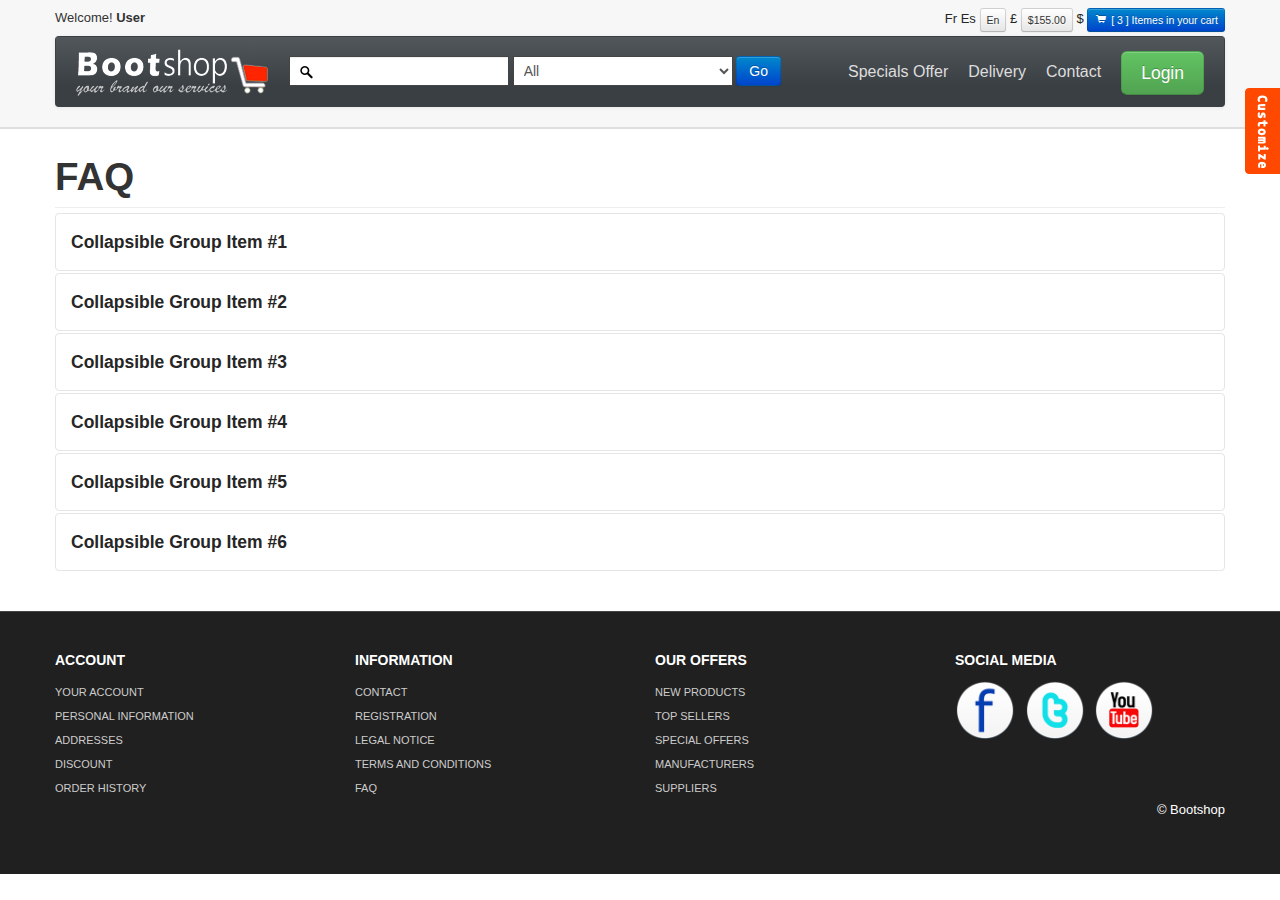
<file: faq.html>
<!DOCTYPE html>
<html lang="en">
  <head>
    <meta charset="utf-8">
    <title>Bootshop online Shopping cart</title>
    <meta name="viewport" content="width=device-width, initial-scale=1.0">
    <meta name="description" content="">
    <meta name="author" content="">
<!--Less styles -->
   <!-- Other Less css file //different less files has different color scheam
	<link rel="stylesheet/less" type="text/css" href="themes/less/simplex.less">
	<link rel="stylesheet/less" type="text/css" href="themes/less/classified.less">
	<link rel="stylesheet/less" type="text/css" href="themes/less/amelia.less">  MOVE DOWN TO activate
	-->
	<!--<link rel="stylesheet/less" type="text/css" href="themes/less/bootshop.less">
	<script src="themes/js/less.js" type="text/javascript"></script> -->
	
<!-- Bootstrap style --> 
    <link id="callCss" rel="stylesheet" href="themes/bootshop/bootstrap.min.css" media="screen"/>
    <link href="themes/css/base.css" rel="stylesheet" media="screen"/>
<!-- Bootstrap style responsive -->	
	<link href="themes/css/bootstrap-responsive.min.css" rel="stylesheet"/>
	<link href="themes/css/font-awesome.css" rel="stylesheet" type="text/css">
<!-- Google-code-prettify -->	
	<link href="themes/js/google-code-prettify/prettify.css" rel="stylesheet"/>
<!-- fav and touch icons -->
    <link rel="shortcut icon" href="themes/images/ico/favicon.ico">
    <link rel="apple-touch-icon-precomposed" sizes="144x144" href="themes/images/ico/apple-touch-icon-144-precomposed.png">
    <link rel="apple-touch-icon-precomposed" sizes="114x114" href="themes/images/ico/apple-touch-icon-114-precomposed.png">
    <link rel="apple-touch-icon-precomposed" sizes="72x72" href="themes/images/ico/apple-touch-icon-72-precomposed.png">
    <link rel="apple-touch-icon-precomposed" href="themes/images/ico/apple-touch-icon-57-precomposed.png">
	<style type="text/css" id="enject"></style>
  </head>
<body>
<div id="header">
<div class="container">
<div id="welcomeLine" class="row">
	<div class="span6">Welcome!<strong> User</strong></div>
	<div class="span6">
	<div class="pull-right">
		<a href="product_summary.html"><span class="">Fr</span></a>
		<a href="product_summary.html"><span class="">Es</span></a>
		<span class="btn btn-mini">En</span>
		<a href="product_summary.html"><span>&pound;</span></a>
		<span class="btn btn-mini">$155.00</span>
		<a href="product_summary.html"><span class="">$</span></a>
		<a href="product_summary.html"><span class="btn btn-mini btn-primary"><i class="icon-shopping-cart icon-white"></i> [ 3 ] Itemes in your cart </span> </a> 
	</div>
	</div>
</div>
<!-- Navbar ================================================== -->
<div id="logoArea" class="navbar">
<a id="smallScreen" data-target="#topMenu" data-toggle="collapse" class="btn btn-navbar">
	<span class="icon-bar"></span>
	<span class="icon-bar"></span>
	<span class="icon-bar"></span>
</a>
  <div class="navbar-inner">
    <a class="brand" href="index.html"><img src="themes/images/logo.png" alt="Bootsshop"/></a>
		<form class="form-inline navbar-search" method="post" action="products.html" >
		<input id="srchFld" class="srchTxt" type="text" />
		  <select class="srchTxt">
			<option>All</option>
			<option>CLOTHES </option>
			<option>FOOD AND BEVERAGES </option>
			<option>HEALTH & BEAUTY </option>
			<option>SPORTS & LEISURE </option>
			<option>BOOKS & ENTERTAINMENTS </option>
		</select> 
		  <button type="submit" id="submitButton" class="btn btn-primary">Go</button>
    </form>
    <ul id="topMenu" class="nav pull-right">
	 <li class=""><a href="special_offer.html">Specials Offer</a></li>
	 <li class=""><a href="normal.html">Delivery</a></li>
	 <li class=""><a href="contact.html">Contact</a></li>
	 <li class="">
	 <a href="#login" role="button" data-toggle="modal" style="padding-right:0"><span class="btn btn-large btn-success">Login</span></a>
	<div id="login" class="modal hide fade in" tabindex="-1" role="dialog" aria-labelledby="login" aria-hidden="false" >
		  <div class="modal-header">
			<button type="button" class="close" data-dismiss="modal" aria-hidden="true">�</button>
			<h3>Login Block</h3>
		  </div>
		  <div class="modal-body">
			<form class="form-horizontal loginFrm">
			  <div class="control-group">								
				<input type="text" id="inputEmail" placeholder="Email">
			  </div>
			  <div class="control-group">
				<input type="password" id="inputPassword" placeholder="Password">
			  </div>
			  <div class="control-group">
				<label class="checkbox">
				<input type="checkbox"> Remember me
				</label>
			  </div>
			</form>		
			<button type="submit" class="btn btn-success">Sign in</button>
			<button class="btn" data-dismiss="modal" aria-hidden="true">Close</button>
		  </div>
	</div>
	</li>
    </ul>
  </div>
</div>
</div>
</div>
<!-- Header End====================================================================== -->
<div id="mainBody">
<div class="container">
<h1>FAQ</h1>
<hr class="soften"/>	
<div class="accordion" id="accordion2">
	<div class="accordion-group">
	  <div class="accordion-heading">
		<h4><a class="accordion-toggle collapsed" data-toggle="collapse" data-parent="#accordion2" href="#collapseOne">
		  Collapsible Group Item #1
		</a></h4>
	  </div>
	  <div id="collapseOne" class="accordion-body collapse"  >
		<div class="accordion-inner">
			Anim pariatur cliche reprehenderit, enim eiusmod high life accusamus terry richardson ad squid. 3 wolf moon officia aute, non cupidatat skateboard dolor brunch. Food truck quinoa nesciunt laborum eiusmod. Brunch 3 wolf moon tempor, sunt aliqua put a bird on it squid single-origin coffee nulla assumenda shoreditch et. Nihil anim keffiyeh helvetica, craft beer labore wes anderson cred nesciunt sapiente ea proident. Ad vegan excepteur butcher vice lomo. Leggings occaecat craft beer farm-to-table, raw denim aesthetic synth nesciunt you probably haven't heard of them accusamus labore sustainable VHS.
			<br/><br/>Lorem ipsum dolor sit amet, consectetur adipiscing elit. Nam elementum varius dapibus. Sed hendrerit porta felis at sollicitudin. Sed at nunc ac neque semper fermentum. Proin diam sem, semper fermentum eleifend nec, viverra ac est. Sed ultricies, lectus et vehicula imperdiet, felis tortor vehicula turpis, non fermentum enim est et sapien. Nam justo mi, dignissim a euismod ut, pretium sed leo. Cum sociis natoque penatibus et magnis dis parturient montes, nascetur ridiculus mus. In viverra porta est, consequat elementum metus tristique a. Mauris tempus tellus a metus dapibus faucibus egestas lectus consectetur. Integer libero dolor, luctus non congue vitae, tempus ut neque. Nunc eleifend lorem quis diam pharetra sagittis. Aliquam ut dolor dui. Fusce dictum facilisis ipsum eu porttitor. In ultricies rhoncus tortor vitae tincidunt.
			<br/><br/>Lorem ipsum dolor sit amet, consectetur adipiscing elit. Nam elementum varius dapibus. Sed hendrerit porta felis at sollicitudin. Sed at nunc ac neque semper fermentum. Proin diam sem, semper fermentum eleifend nec, viverra ac est. Sed ultricies, lectus et vehicula imperdiet, felis tortor vehicula turpis, non fermentum enim est et sapien. Nam justo mi, dignissim a euismod ut, pretium sed leo. Cum sociis natoque penatibus et magnis dis parturient montes, nascetur ridiculus mus. In viverra porta est, consequat elementum metus tristique a. Mauris tempus tellus a metus dapibus faucibus egestas lectus consectetur. Integer libero dolor, luctus non congue vitae, tempus ut neque. Nunc eleifend lorem quis diam pharetra sagittis. Aliquam ut dolor dui. Fusce dictum facilisis ipsum eu porttitor. In ultricies rhoncus tortor vitae tincidunt.

		</div>
	  </div>
	</div>
	<div class="accordion-group">
	  <div class="accordion-heading">
		<h4><a class="accordion-toggle" data-toggle="collapse" data-parent="#accordion2" href="#collapseTwo">
		  Collapsible Group Item #2
		</a></h4>
	  </div>
	  <div id="collapseTwo" class="accordion-body collapse"  >
		<div class="accordion-inner">
		  Anim pariatur cliche reprehenderit, enim eiusmod high life accusamus terry richardson ad squid. 3 wolf moon officia aute, non cupidatat skateboard dolor brunch. Food truck quinoa nesciunt laborum eiusmod. Brunch 3 wolf moon tempor, sunt aliqua put a bird on it squid single-origin coffee nulla assumenda shoreditch et. Nihil anim keffiyeh helvetica, craft beer labore wes anderson cred nesciunt sapiente ea proident. Ad vegan excepteur butcher vice lomo. Leggings occaecat craft beer farm-to-table, raw denim aesthetic synth nesciunt you probably haven't heard of them accusamus labore sustainable VHS.
		</div>
	  </div>
	</div>
	<div class="accordion-group">
	  <div class="accordion-heading">
		<h4><a class="accordion-toggle collapsed" data-toggle="collapse" data-parent="#accordion2" href="#collapseThree">
		  Collapsible Group Item #3
		</a></h4>
	  </div>
	  <div id="collapseThree" class="accordion-body collapse"  >
		<div class="accordion-inner">
		  Anim pariatur cliche reprehenderit, enim eiusmod high life accusamus terry richardson ad squid. 3 wolf moon officia aute, non cupidatat skateboard dolor brunch. Food truck quinoa nesciunt laborum eiusmod. Brunch 3 wolf moon tempor, sunt aliqua put a bird on it squid single-origin coffee nulla assumenda shoreditch et. Nihil anim keffiyeh helvetica, craft beer labore wes anderson cred nesciunt sapiente ea proident. Ad vegan excepteur butcher vice lomo. Leggings occaecat craft beer farm-to-table, raw denim aesthetic synth nesciunt you probably haven't heard of them accusamus labore sustainable VHS.
		</div>
	  </div>
	</div>
	
	<div class="accordion-group">
	  <div class="accordion-heading">
		<h4><a class="accordion-toggle collapsed" data-toggle="collapse" data-parent="#accordion2" href="#collapseFour">
		  Collapsible Group Item #4
		</a></h4>
	  </div>
	  <div id="collapseFour" class="accordion-body collapse"  >
		<div class="accordion-inner">
		  Anim pariatur cliche reprehenderit, enim eiusmod high life accusamus terry richardson ad squid. 3 wolf moon officia aute, non cupidatat skateboard dolor brunch. Food truck quinoa nesciunt laborum eiusmod. Brunch 3 wolf moon tempor, sunt aliqua put a bird on it squid single-origin coffee nulla assumenda shoreditch et. Nihil anim keffiyeh helvetica, craft beer labore wes anderson cred nesciunt sapiente ea proident. Ad vegan excepteur butcher vice lomo. Leggings occaecat craft beer farm-to-table, raw denim aesthetic synth nesciunt you probably haven't heard of them accusamus labore sustainable VHS.
		</div>
	  </div>
	</div>
	
	<div class="accordion-group">
	  <div class="accordion-heading">
		<h4><a class="accordion-toggle collapsed" data-toggle="collapse" data-parent="#accordion2" href="#collapseFive">
		  Collapsible Group Item #5
		</a></h4>
	  </div>
	  <div id="collapseFive" class="accordion-body collapse"  >
		<div class="accordion-inner">
		  Anim pariatur cliche reprehenderit, enim eiusmod high life accusamus terry richardson ad squid. 3 wolf moon officia aute, non cupidatat skateboard dolor brunch. Food truck quinoa nesciunt laborum eiusmod. Brunch 3 wolf moon tempor, sunt aliqua put a bird on it squid single-origin coffee nulla assumenda shoreditch et. Nihil anim keffiyeh helvetica, craft beer labore wes anderson cred nesciunt sapiente ea proident. Ad vegan excepteur butcher vice lomo. Leggings occaecat craft beer farm-to-table, raw denim aesthetic synth nesciunt you probably haven't heard of them accusamus labore sustainable VHS.
		</div>
	  </div>
	</div>
	
	<div class="accordion-group">
	  <div class="accordion-heading">
		<h4><a class="accordion-toggle collapsed" data-toggle="collapse" data-parent="#accordion2" href="#collapseSix">
		  Collapsible Group Item #6
		</a></h4>
	  </div>
	  <div id="collapseSix" class="accordion-body collapse"  >
		<div class="accordion-inner">
		  Anim pariatur cliche reprehenderit, enim eiusmod high life accusamus terry richardson ad squid. 3 wolf moon officia aute, non cupidatat skateboard dolor brunch. Food truck quinoa nesciunt laborum eiusmod. Brunch 3 wolf moon tempor, sunt aliqua put a bird on it squid single-origin coffee nulla assumenda shoreditch et. Nihil anim keffiyeh helvetica, craft beer labore wes anderson cred nesciunt sapiente ea proident. Ad vegan excepteur butcher vice lomo. Leggings occaecat craft beer farm-to-table, raw denim aesthetic synth nesciunt you probably haven't heard of them accusamus labore sustainable VHS.
		</div>
	  </div>
	</div>
  </div>
</div>
</div>
<!-- MainBody End ============================= -->
<!-- Footer ================================================================== -->
	<div  id="footerSection">
	<div class="container">
		<div class="row">
			<div class="span3">
				<h5>ACCOUNT</h5>
				<a href="login.html">YOUR ACCOUNT</a>
				<a href="login.html">PERSONAL INFORMATION</a> 
				<a href="login.html">ADDRESSES</a> 
				<a href="login.html">DISCOUNT</a>  
				<a href="login.html">ORDER HISTORY</a>
			 </div>
			<div class="span3">
				<h5>INFORMATION</h5>
				<a href="contact.html">CONTACT</a>  
				<a href="register.html">REGISTRATION</a>  
				<a href="legal_notice.html">LEGAL NOTICE</a>  
				<a href="tac.html">TERMS AND CONDITIONS</a> 
				<a href="faq.html">FAQ</a>
			 </div>
			<div class="span3">
				<h5>OUR OFFERS</h5>
				<a href="#">NEW PRODUCTS</a> 
				<a href="#">TOP SELLERS</a>  
				<a href="special_offer.html">SPECIAL OFFERS</a>  
				<a href="#">MANUFACTURERS</a> 
				<a href="#">SUPPLIERS</a> 
			 </div>
			<div id="socialMedia" class="span3 pull-right">
				<h5>SOCIAL MEDIA </h5>
				<a href="#"><img width="60" height="60" src="themes/images/facebook.png" title="facebook" alt="facebook"/></a>
				<a href="#"><img width="60" height="60" src="themes/images/twitter.png" title="twitter" alt="twitter"/></a>
				<a href="#"><img width="60" height="60" src="themes/images/youtube.png" title="youtube" alt="youtube"/></a>
			 </div> 
		 </div>
		<p class="pull-right">&copy; Bootshop</p>
	</div><!-- Container End -->
	</div>
<!-- Placed at the end of the document so the pages load faster ============================================= -->
	<script src="themes/js/jquery.js" type="text/javascript"></script>
	<script src="themes/js/bootstrap.min.js" type="text/javascript"></script>
	<script src="themes/js/google-code-prettify/prettify.js"></script>
	
	<script src="themes/js/bootshop.js"></script>
    <script src="themes/js/jquery.lightbox-0.5.js"></script>
	
	<!-- Themes switcher section ============================================================================================= -->
<div id="secectionBox">
<link rel="stylesheet" href="themes/switch/themeswitch.css" type="text/css" media="screen" />
<script src="themes/switch/theamswitcher.js" type="text/javascript" charset="utf-8"></script>
	<div id="themeContainer">
	<div id="hideme" class="themeTitle">Style Selector</div>
	<div class="themeName">Oregional Skin</div>
	<div class="images style">
	<a href="themes/css/#" name="bootshop"><img src="themes/switch/images/clr/bootshop.png" alt="bootstrap business templates" class="active"></a>
	<a href="themes/css/#" name="businessltd"><img src="themes/switch/images/clr/businessltd.png" alt="bootstrap business templates" class="active"></a>
	</div>
	<div class="themeName">Bootswatch Skins (11)</div>
	<div class="images style">
		<a href="themes/css/#" name="amelia" title="Amelia"><img src="themes/switch/images/clr/amelia.png" alt="bootstrap business templates"></a>
		<a href="themes/css/#" name="spruce" title="Spruce"><img src="themes/switch/images/clr/spruce.png" alt="bootstrap business templates" ></a>
		<a href="themes/css/#" name="superhero" title="Superhero"><img src="themes/switch/images/clr/superhero.png" alt="bootstrap business templates"></a>
		<a href="themes/css/#" name="cyborg"><img src="themes/switch/images/clr/cyborg.png" alt="bootstrap business templates"></a>
		<a href="themes/css/#" name="cerulean"><img src="themes/switch/images/clr/cerulean.png" alt="bootstrap business templates"></a>
		<a href="themes/css/#" name="journal"><img src="themes/switch/images/clr/journal.png" alt="bootstrap business templates"></a>
		<a href="themes/css/#" name="readable"><img src="themes/switch/images/clr/readable.png" alt="bootstrap business templates"></a>	
		<a href="themes/css/#" name="simplex"><img src="themes/switch/images/clr/simplex.png" alt="bootstrap business templates"></a>
		<a href="themes/css/#" name="slate"><img src="themes/switch/images/clr/slate.png" alt="bootstrap business templates"></a>
		<a href="themes/css/#" name="spacelab"><img src="themes/switch/images/clr/spacelab.png" alt="bootstrap business templates"></a>
		<a href="themes/css/#" name="united"><img src="themes/switch/images/clr/united.png" alt="bootstrap business templates"></a>
		<p style="margin:0;line-height:normal;margin-left:-10px;display:none;"><small>These are just examples and you can build your own color scheme in the backend.</small></p>
	</div>
	<div class="themeName">Background Patterns </div>
	<div class="images patterns">
		<a href="themes/css/#" name="pattern1"><img src="themes/switch/images/pattern/pattern1.png" alt="bootstrap business templates" class="active"></a>
		<a href="themes/css/#" name="pattern2"><img src="themes/switch/images/pattern/pattern2.png" alt="bootstrap business templates"></a>
		<a href="themes/css/#" name="pattern3"><img src="themes/switch/images/pattern/pattern3.png" alt="bootstrap business templates"></a>
		<a href="themes/css/#" name="pattern4"><img src="themes/switch/images/pattern/pattern4.png" alt="bootstrap business templates"></a>
		<a href="themes/css/#" name="pattern5"><img src="themes/switch/images/pattern/pattern5.png" alt="bootstrap business templates"></a>
		<a href="themes/css/#" name="pattern6"><img src="themes/switch/images/pattern/pattern6.png" alt="bootstrap business templates"></a>
		<a href="themes/css/#" name="pattern7"><img src="themes/switch/images/pattern/pattern7.png" alt="bootstrap business templates"></a>
		<a href="themes/css/#" name="pattern8"><img src="themes/switch/images/pattern/pattern8.png" alt="bootstrap business templates"></a>
		<a href="themes/css/#" name="pattern9"><img src="themes/switch/images/pattern/pattern9.png" alt="bootstrap business templates"></a>
		<a href="themes/css/#" name="pattern10"><img src="themes/switch/images/pattern/pattern10.png" alt="bootstrap business templates"></a>
		
		<a href="themes/css/#" name="pattern11"><img src="themes/switch/images/pattern/pattern11.png" alt="bootstrap business templates"></a>
		<a href="themes/css/#" name="pattern12"><img src="themes/switch/images/pattern/pattern12.png" alt="bootstrap business templates"></a>
		<a href="themes/css/#" name="pattern13"><img src="themes/switch/images/pattern/pattern13.png" alt="bootstrap business templates"></a>
		<a href="themes/css/#" name="pattern14"><img src="themes/switch/images/pattern/pattern14.png" alt="bootstrap business templates"></a>
		<a href="themes/css/#" name="pattern15"><img src="themes/switch/images/pattern/pattern15.png" alt="bootstrap business templates"></a>
		
		<a href="themes/css/#" name="pattern16"><img src="themes/switch/images/pattern/pattern16.png" alt="bootstrap business templates"></a>
		<a href="themes/css/#" name="pattern17"><img src="themes/switch/images/pattern/pattern17.png" alt="bootstrap business templates"></a>
		<a href="themes/css/#" name="pattern18"><img src="themes/switch/images/pattern/pattern18.png" alt="bootstrap business templates"></a>
		<a href="themes/css/#" name="pattern19"><img src="themes/switch/images/pattern/pattern19.png" alt="bootstrap business templates"></a>
		<a href="themes/css/#" name="pattern20"><img src="themes/switch/images/pattern/pattern20.png" alt="bootstrap business templates"></a>
		 
	</div>
	</div>
</div>
<span id="themesBtn"></span>
</body>
</html>
</file>
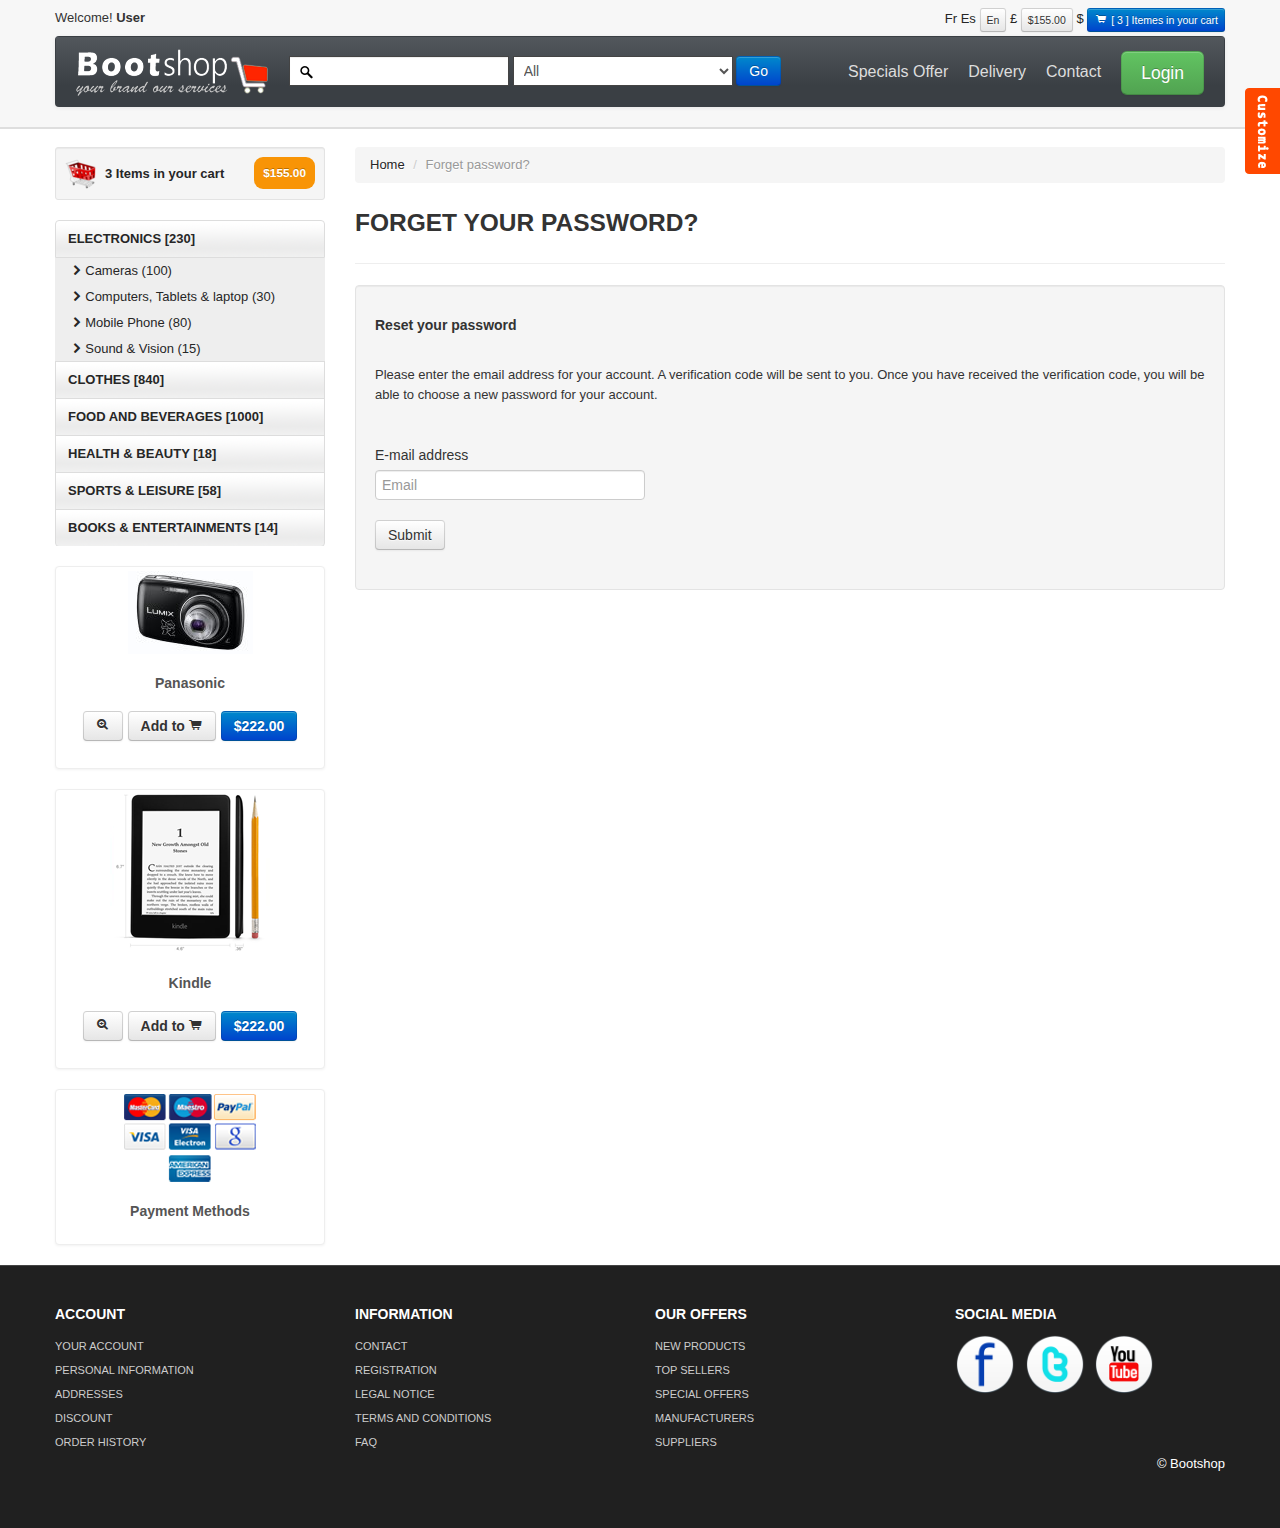
<file: forgetpass.html>
<!DOCTYPE html>
<html lang="en">
  <head>
    <meta charset="utf-8">
    <title>Bootshop online Shopping cart</title>
    <meta name="viewport" content="width=device-width, initial-scale=1.0">
    <meta name="description" content="">
    <meta name="author" content="">
<!--Less styles -->
   <!-- Other Less css file //different less files has different color scheam
	<link rel="stylesheet/less" type="text/css" href="themes/less/simplex.less">
	<link rel="stylesheet/less" type="text/css" href="themes/less/classified.less">
	<link rel="stylesheet/less" type="text/css" href="themes/less/amelia.less">  MOVE DOWN TO activate
	-->
	<!--<link rel="stylesheet/less" type="text/css" href="themes/less/bootshop.less">
	<script src="themes/js/less.js" type="text/javascript"></script> -->
	
<!-- Bootstrap style --> 
    <link id="callCss" rel="stylesheet" href="themes/bootshop/bootstrap.min.css" media="screen"/>
    <link href="themes/css/base.css" rel="stylesheet" media="screen"/>
<!-- Bootstrap style responsive -->	
	<link href="themes/css/bootstrap-responsive.min.css" rel="stylesheet"/>
	<link href="themes/css/font-awesome.css" rel="stylesheet" type="text/css">
<!-- Google-code-prettify -->	
	<link href="themes/js/google-code-prettify/prettify.css" rel="stylesheet"/>
<!-- fav and touch icons -->
    <link rel="shortcut icon" href="themes/images/ico/favicon.ico">
    <link rel="apple-touch-icon-precomposed" sizes="144x144" href="themes/images/ico/apple-touch-icon-144-precomposed.png">
    <link rel="apple-touch-icon-precomposed" sizes="114x114" href="themes/images/ico/apple-touch-icon-114-precomposed.png">
    <link rel="apple-touch-icon-precomposed" sizes="72x72" href="themes/images/ico/apple-touch-icon-72-precomposed.png">
    <link rel="apple-touch-icon-precomposed" href="themes/images/ico/apple-touch-icon-57-precomposed.png">
	<style type="text/css" id="enject"></style>
  </head>
<body>
<div id="header">
<div class="container">
<div id="welcomeLine" class="row">
	<div class="span6">Welcome!<strong> User</strong></div>
	<div class="span6">
	<div class="pull-right">
		<a href="product_summary.html"><span class="">Fr</span></a>
		<a href="product_summary.html"><span class="">Es</span></a>
		<span class="btn btn-mini">En</span>
		<a href="product_summary.html"><span>&pound;</span></a>
		<span class="btn btn-mini">$155.00</span>
		<a href="product_summary.html"><span class="">$</span></a>
		<a href="product_summary.html"><span class="btn btn-mini btn-primary"><i class="icon-shopping-cart icon-white"></i> [ 3 ] Itemes in your cart </span> </a> 
	</div>
	</div>
</div>
<!-- Navbar ================================================== -->
<div id="logoArea" class="navbar">
<a id="smallScreen" data-target="#topMenu" data-toggle="collapse" class="btn btn-navbar">
	<span class="icon-bar"></span>
	<span class="icon-bar"></span>
	<span class="icon-bar"></span>
</a>
  <div class="navbar-inner">
    <a class="brand" href="index.html"><img src="themes/images/logo.png" alt="Bootsshop"/></a>
		<form class="form-inline navbar-search" method="post" action="products.html" >
		<input id="srchFld" class="srchTxt" type="text" />
		  <select class="srchTxt">
			<option>All</option>
			<option>CLOTHES </option>
			<option>FOOD AND BEVERAGES </option>
			<option>HEALTH & BEAUTY </option>
			<option>SPORTS & LEISURE </option>
			<option>BOOKS & ENTERTAINMENTS </option>
		</select> 
		  <button type="submit" id="submitButton" class="btn btn-primary">Go</button>
    </form>
    <ul id="topMenu" class="nav pull-right">
	 <li class=""><a href="special_offer.html">Specials Offer</a></li>
	 <li class=""><a href="normal.html">Delivery</a></li>
	 <li class=""><a href="contact.html">Contact</a></li>
	 <li class="">
	 <a href="#login" role="button" data-toggle="modal" style="padding-right:0"><span class="btn btn-large btn-success">Login</span></a>
	<div id="login" class="modal hide fade in" tabindex="-1" role="dialog" aria-labelledby="login" aria-hidden="false" >
		  <div class="modal-header">
			<button type="button" class="close" data-dismiss="modal" aria-hidden="true">�</button>
			<h3>Login Block</h3>
		  </div>
		  <div class="modal-body">
			<form class="form-horizontal loginFrm">
			  <div class="control-group">								
				<input type="text" id="inputEmail" placeholder="Email">
			  </div>
			  <div class="control-group">
				<input type="password" id="inputPassword" placeholder="Password">
			  </div>
			  <div class="control-group">
				<label class="checkbox">
				<input type="checkbox"> Remember me
				</label>
			  </div>
			</form>		
			<button type="submit" class="btn btn-success">Sign in</button>
			<button class="btn" data-dismiss="modal" aria-hidden="true">Close</button>
		  </div>
	</div>
	</li>
    </ul>
  </div>
</div>
</div>
</div>
<!-- Header End====================================================================== -->
<div id="mainBody">
	<div class="container">
	<div class="row">
<!-- Sidebar ================================================== -->
	<div id="sidebar" class="span3">
		<div class="well well-small"><a id="myCart" href="product_summary.html"><img src="themes/images/ico-cart.png" alt="cart">3 Items in your cart  <span class="badge badge-warning pull-right">$155.00</span></a></div>
		<ul id="sideManu" class="nav nav-tabs nav-stacked">
			<li class="subMenu open"><a> ELECTRONICS [230]</a>
				<ul>
				<li><a class="active" href="products.html"><i class="icon-chevron-right"></i>Cameras (100) </a></li>
				<li><a href="products.html"><i class="icon-chevron-right"></i>Computers, Tablets & laptop (30)</a></li>
				<li><a href="products.html"><i class="icon-chevron-right"></i>Mobile Phone (80)</a></li>
				<li><a href="products.html"><i class="icon-chevron-right"></i>Sound & Vision (15)</a></li>
				</ul>
			</li>
			<li class="subMenu"><a> CLOTHES [840] </a>
			<ul style="display:none">
				<li><a href="products.html"><i class="icon-chevron-right"></i>Women's Clothing (45)</a></li>
				<li><a href="products.html"><i class="icon-chevron-right"></i>Women's Shoes (8)</a></li>												
				<li><a href="products.html"><i class="icon-chevron-right"></i>Women's Hand Bags (5)</a></li>	
				<li><a href="products.html"><i class="icon-chevron-right"></i>Men's Clothings  (45)</a></li>
				<li><a href="products.html"><i class="icon-chevron-right"></i>Men's Shoes (6)</a></li>												
				<li><a href="products.html"><i class="icon-chevron-right"></i>Kids Clothing (5)</a></li>												
				<li><a href="products.html"><i class="icon-chevron-right"></i>Kids Shoes (3)</a></li>												
			</ul>
			</li>
			<li class="subMenu"><a>FOOD AND BEVERAGES [1000]</a>
				<ul style="display:none">
				<li><a href="products.html"><i class="icon-chevron-right"></i>Angoves  (35)</a></li>
				<li><a href="products.html"><i class="icon-chevron-right"></i>Bouchard Aine & Fils (8)</a></li>												
				<li><a href="products.html"><i class="icon-chevron-right"></i>French Rabbit (5)</a></li>	
				<li><a href="products.html"><i class="icon-chevron-right"></i>Louis Bernard  (45)</a></li>
				<li><a href="products.html"><i class="icon-chevron-right"></i>BIB Wine (Bag in Box) (8)</a></li>												
				<li><a href="products.html"><i class="icon-chevron-right"></i>Other Liquors & Wine (5)</a></li>												
				<li><a href="products.html"><i class="icon-chevron-right"></i>Garden (3)</a></li>												
				<li><a href="products.html"><i class="icon-chevron-right"></i>Khao Shong (11)</a></li>												
			</ul>
			</li>
			<li><a href="products.html">HEALTH & BEAUTY [18]</a></li>
			<li><a href="products.html">SPORTS & LEISURE [58]</a></li>
			<li><a href="products.html">BOOKS & ENTERTAINMENTS [14]</a></li>
		</ul>
		<br/>
		  <div class="thumbnail">
			<img src="themes/images/products/panasonic.jpg" alt="Bootshop panasonoc New camera"/>
			<div class="caption">
			  <h5>Panasonic</h5>
				<h4 style="text-align:center"><a class="btn" href="product_details.html"> <i class="icon-zoom-in"></i></a> <a class="btn" href="#">Add to <i class="icon-shopping-cart"></i></a> <a class="btn btn-primary" href="#">$222.00</a></h4>
			</div>
		  </div><br/>
			<div class="thumbnail">
				<img src="themes/images/products/kindle.png" title="Bootshop New Kindel" alt="Bootshop Kindel">
				<div class="caption">
				  <h5>Kindle</h5>
				    <h4 style="text-align:center"><a class="btn" href="product_details.html"> <i class="icon-zoom-in"></i></a> <a class="btn" href="#">Add to <i class="icon-shopping-cart"></i></a> <a class="btn btn-primary" href="#">$222.00</a></h4>
				</div>
			  </div><br/>
			<div class="thumbnail">
				<img src="themes/images/payment_methods.png" title="Bootshop Payment Methods" alt="Payments Methods">
				<div class="caption">
				  <h5>Payment Methods</h5>
				</div>
			  </div>
	</div>
<!-- Sidebar end=============================================== -->
	<div class="span9">
    <ul class="breadcrumb">
		<li><a href="index.html">Home</a> <span class="divider">/</span></li>
		<li class="active">Forget password?</li>
    </ul>
	<h3> FORGET YOUR PASSWORD?</h3>	
	<hr class="soft"/>
	
	<div class="row">
		<div class="span9" style="min-height:900px">
			<div class="well">
			<h5>Reset your password</h5><br/>
			Please enter the email address for your account. A verification code will be sent to you. Once you have received the verification code, you will be able to choose a new password for your account.<br/><br/><br/>
			<form>
			  <div class="control-group">
				<label class="control-label" for="inputEmail1">E-mail address</label>
				<div class="controls">
				  <input class="span3"  type="text" id="inputEmail1" placeholder="Email">
				</div>
			  </div>
			  <div class="controls">
			  <button type="submit" class="btn block">Submit</button>
			  </div>
			</form>
		</div>
		</div>
	</div>	
	
</div>
</div>
</div>
</div>
<!-- MainBody End ============================= -->
<!-- Footer ================================================================== -->
	<div  id="footerSection">
	<div class="container">
		<div class="row">
			<div class="span3">
				<h5>ACCOUNT</h5>
				<a href="login.html">YOUR ACCOUNT</a>
				<a href="login.html">PERSONAL INFORMATION</a> 
				<a href="login.html">ADDRESSES</a> 
				<a href="login.html">DISCOUNT</a>  
				<a href="login.html">ORDER HISTORY</a>
			 </div>
			<div class="span3">
				<h5>INFORMATION</h5>
				<a href="contact.html">CONTACT</a>  
				<a href="register.html">REGISTRATION</a>  
				<a href="legal_notice.html">LEGAL NOTICE</a>  
				<a href="tac.html">TERMS AND CONDITIONS</a> 
				<a href="faq.html">FAQ</a>
			 </div>
			<div class="span3">
				<h5>OUR OFFERS</h5>
				<a href="#">NEW PRODUCTS</a> 
				<a href="#">TOP SELLERS</a>  
				<a href="special_offer.html">SPECIAL OFFERS</a>  
				<a href="#">MANUFACTURERS</a> 
				<a href="#">SUPPLIERS</a> 
			 </div>
			<div id="socialMedia" class="span3 pull-right">
				<h5>SOCIAL MEDIA </h5>
				<a href="#"><img width="60" height="60" src="themes/images/facebook.png" title="facebook" alt="facebook"/></a>
				<a href="#"><img width="60" height="60" src="themes/images/twitter.png" title="twitter" alt="twitter"/></a>
				<a href="#"><img width="60" height="60" src="themes/images/youtube.png" title="youtube" alt="youtube"/></a>
			 </div> 
		 </div>
		<p class="pull-right">&copy; Bootshop</p>
	</div><!-- Container End -->
	</div>
<!-- Placed at the end of the document so the pages load faster ============================================= -->
	<script src="themes/js/jquery.js" type="text/javascript"></script>
	<script src="themes/js/bootstrap.min.js" type="text/javascript"></script>
	<script src="themes/js/google-code-prettify/prettify.js"></script>
	
	<script src="themes/js/bootshop.js"></script>
    <script src="themes/js/jquery.lightbox-0.5.js"></script>
	
	<!-- Themes switcher section ============================================================================================= -->
<div id="secectionBox">
<link rel="stylesheet" href="themes/switch/themeswitch.css" type="text/css" media="screen" />
<script src="themes/switch/theamswitcher.js" type="text/javascript" charset="utf-8"></script>
	<div id="themeContainer">
	<div id="hideme" class="themeTitle">Style Selector</div>
	<div class="themeName">Oregional Skin</div>
	<div class="images style">
	<a href="themes/css/#" name="bootshop"><img src="themes/switch/images/clr/bootshop.png" alt="bootstrap business templates" class="active"></a>
	<a href="themes/css/#" name="businessltd"><img src="themes/switch/images/clr/businessltd.png" alt="bootstrap business templates" class="active"></a>
	</div>
	<div class="themeName">Bootswatch Skins (11)</div>
	<div class="images style">
		<a href="themes/css/#" name="amelia" title="Amelia"><img src="themes/switch/images/clr/amelia.png" alt="bootstrap business templates"></a>
		<a href="themes/css/#" name="spruce" title="Spruce"><img src="themes/switch/images/clr/spruce.png" alt="bootstrap business templates" ></a>
		<a href="themes/css/#" name="superhero" title="Superhero"><img src="themes/switch/images/clr/superhero.png" alt="bootstrap business templates"></a>
		<a href="themes/css/#" name="cyborg"><img src="themes/switch/images/clr/cyborg.png" alt="bootstrap business templates"></a>
		<a href="themes/css/#" name="cerulean"><img src="themes/switch/images/clr/cerulean.png" alt="bootstrap business templates"></a>
		<a href="themes/css/#" name="journal"><img src="themes/switch/images/clr/journal.png" alt="bootstrap business templates"></a>
		<a href="themes/css/#" name="readable"><img src="themes/switch/images/clr/readable.png" alt="bootstrap business templates"></a>	
		<a href="themes/css/#" name="simplex"><img src="themes/switch/images/clr/simplex.png" alt="bootstrap business templates"></a>
		<a href="themes/css/#" name="slate"><img src="themes/switch/images/clr/slate.png" alt="bootstrap business templates"></a>
		<a href="themes/css/#" name="spacelab"><img src="themes/switch/images/clr/spacelab.png" alt="bootstrap business templates"></a>
		<a href="themes/css/#" name="united"><img src="themes/switch/images/clr/united.png" alt="bootstrap business templates"></a>
		<p style="margin:0;line-height:normal;margin-left:-10px;display:none;"><small>These are just examples and you can build your own color scheme in the backend.</small></p>
	</div>
	<div class="themeName">Background Patterns </div>
	<div class="images patterns">
		<a href="themes/css/#" name="pattern1"><img src="themes/switch/images/pattern/pattern1.png" alt="bootstrap business templates" class="active"></a>
		<a href="themes/css/#" name="pattern2"><img src="themes/switch/images/pattern/pattern2.png" alt="bootstrap business templates"></a>
		<a href="themes/css/#" name="pattern3"><img src="themes/switch/images/pattern/pattern3.png" alt="bootstrap business templates"></a>
		<a href="themes/css/#" name="pattern4"><img src="themes/switch/images/pattern/pattern4.png" alt="bootstrap business templates"></a>
		<a href="themes/css/#" name="pattern5"><img src="themes/switch/images/pattern/pattern5.png" alt="bootstrap business templates"></a>
		<a href="themes/css/#" name="pattern6"><img src="themes/switch/images/pattern/pattern6.png" alt="bootstrap business templates"></a>
		<a href="themes/css/#" name="pattern7"><img src="themes/switch/images/pattern/pattern7.png" alt="bootstrap business templates"></a>
		<a href="themes/css/#" name="pattern8"><img src="themes/switch/images/pattern/pattern8.png" alt="bootstrap business templates"></a>
		<a href="themes/css/#" name="pattern9"><img src="themes/switch/images/pattern/pattern9.png" alt="bootstrap business templates"></a>
		<a href="themes/css/#" name="pattern10"><img src="themes/switch/images/pattern/pattern10.png" alt="bootstrap business templates"></a>
		
		<a href="themes/css/#" name="pattern11"><img src="themes/switch/images/pattern/pattern11.png" alt="bootstrap business templates"></a>
		<a href="themes/css/#" name="pattern12"><img src="themes/switch/images/pattern/pattern12.png" alt="bootstrap business templates"></a>
		<a href="themes/css/#" name="pattern13"><img src="themes/switch/images/pattern/pattern13.png" alt="bootstrap business templates"></a>
		<a href="themes/css/#" name="pattern14"><img src="themes/switch/images/pattern/pattern14.png" alt="bootstrap business templates"></a>
		<a href="themes/css/#" name="pattern15"><img src="themes/switch/images/pattern/pattern15.png" alt="bootstrap business templates"></a>
		
		<a href="themes/css/#" name="pattern16"><img src="themes/switch/images/pattern/pattern16.png" alt="bootstrap business templates"></a>
		<a href="themes/css/#" name="pattern17"><img src="themes/switch/images/pattern/pattern17.png" alt="bootstrap business templates"></a>
		<a href="themes/css/#" name="pattern18"><img src="themes/switch/images/pattern/pattern18.png" alt="bootstrap business templates"></a>
		<a href="themes/css/#" name="pattern19"><img src="themes/switch/images/pattern/pattern19.png" alt="bootstrap business templates"></a>
		<a href="themes/css/#" name="pattern20"><img src="themes/switch/images/pattern/pattern20.png" alt="bootstrap business templates"></a>
		 
	</div>
	</div>
</div>
<span id="themesBtn"></span>
</body>
</html>
</file>
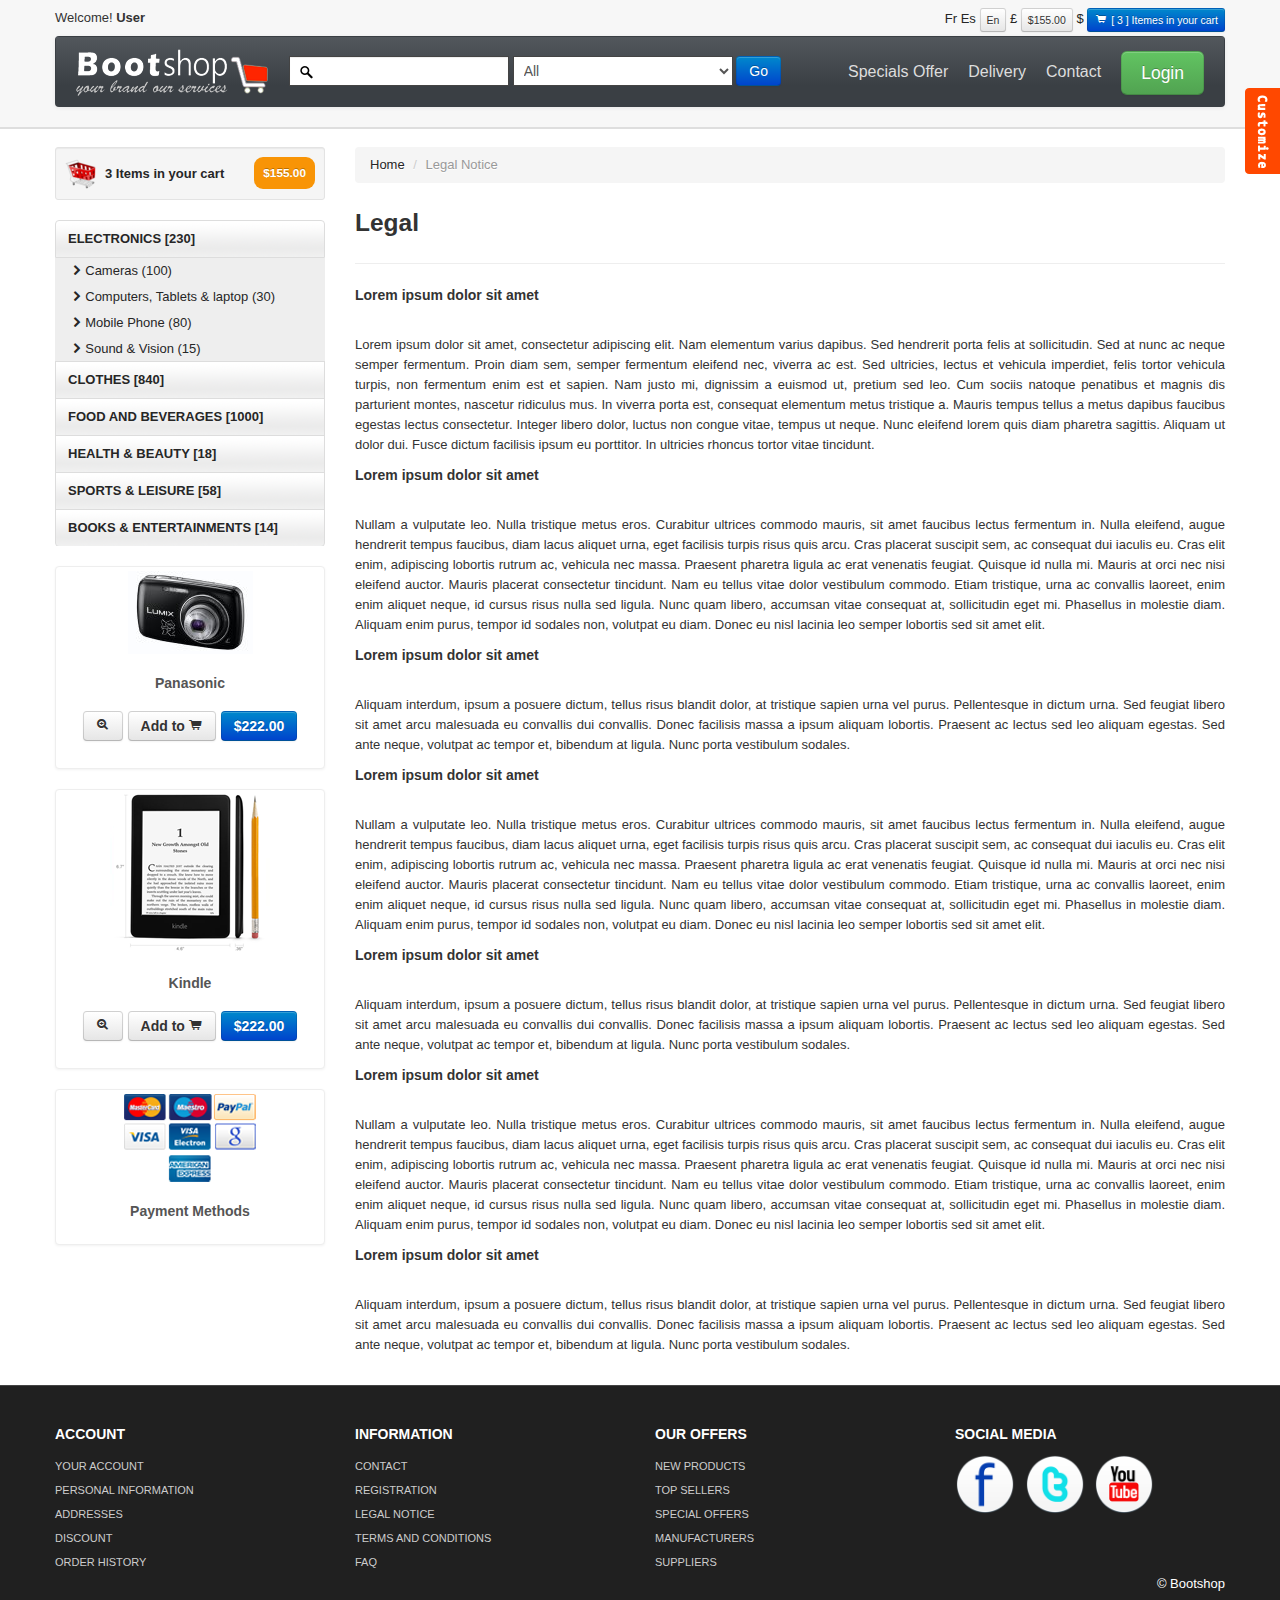
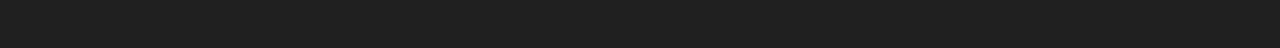
<file: legal_notice.html>
<!DOCTYPE html>
<html lang="en">
  <head>
    <meta charset="utf-8">
    <title>Bootshop online Shopping cart</title>
    <meta name="viewport" content="width=device-width, initial-scale=1.0">
    <meta name="description" content="">
    <meta name="author" content="">
<!--Less styles -->
   <!-- Other Less css file //different less files has different color scheam
	<link rel="stylesheet/less" type="text/css" href="themes/less/simplex.less">
	<link rel="stylesheet/less" type="text/css" href="themes/less/classified.less">
	<link rel="stylesheet/less" type="text/css" href="themes/less/amelia.less">  MOVE DOWN TO activate
	-->
	<!--<link rel="stylesheet/less" type="text/css" href="themes/less/bootshop.less">
	<script src="themes/js/less.js" type="text/javascript"></script> -->
	
<!-- Bootstrap style --> 
    <link id="callCss" rel="stylesheet" href="themes/bootshop/bootstrap.min.css" media="screen"/>
    <link href="themes/css/base.css" rel="stylesheet" media="screen"/>
<!-- Bootstrap style responsive -->	
	<link href="themes/css/bootstrap-responsive.min.css" rel="stylesheet"/>
	<link href="themes/css/font-awesome.css" rel="stylesheet" type="text/css">
<!-- Google-code-prettify -->	
	<link href="themes/js/google-code-prettify/prettify.css" rel="stylesheet"/>
<!-- fav and touch icons -->
    <link rel="shortcut icon" href="themes/images/ico/favicon.ico">
    <link rel="apple-touch-icon-precomposed" sizes="144x144" href="themes/images/ico/apple-touch-icon-144-precomposed.png">
    <link rel="apple-touch-icon-precomposed" sizes="114x114" href="themes/images/ico/apple-touch-icon-114-precomposed.png">
    <link rel="apple-touch-icon-precomposed" sizes="72x72" href="themes/images/ico/apple-touch-icon-72-precomposed.png">
    <link rel="apple-touch-icon-precomposed" href="themes/images/ico/apple-touch-icon-57-precomposed.png">
	<style type="text/css" id="enject"></style>
  </head>
<body>
<div id="header">
<div class="container">
<div id="welcomeLine" class="row">
	<div class="span6">Welcome!<strong> User</strong></div>
	<div class="span6">
	<div class="pull-right">
		<a href="product_summary.html"><span class="">Fr</span></a>
		<a href="product_summary.html"><span class="">Es</span></a>
		<span class="btn btn-mini">En</span>
		<a href="product_summary.html"><span>&pound;</span></a>
		<span class="btn btn-mini">$155.00</span>
		<a href="product_summary.html"><span class="">$</span></a>
		<a href="product_summary.html"><span class="btn btn-mini btn-primary"><i class="icon-shopping-cart icon-white"></i> [ 3 ] Itemes in your cart </span> </a> 
	</div>
	</div>
</div>
<!-- Navbar ================================================== -->
<div id="logoArea" class="navbar">
<a id="smallScreen" data-target="#topMenu" data-toggle="collapse" class="btn btn-navbar">
	<span class="icon-bar"></span>
	<span class="icon-bar"></span>
	<span class="icon-bar"></span>
</a>
  <div class="navbar-inner">
    <a class="brand" href="index.html"><img src="themes/images/logo.png" alt="Bootsshop"/></a>
		<form class="form-inline navbar-search" method="post" action="products.html" >
		<input id="srchFld" class="srchTxt" type="text" />
		  <select class="srchTxt">
			<option>All</option>
			<option>CLOTHES </option>
			<option>FOOD AND BEVERAGES </option>
			<option>HEALTH & BEAUTY </option>
			<option>SPORTS & LEISURE </option>
			<option>BOOKS & ENTERTAINMENTS </option>
		</select> 
		  <button type="submit" id="submitButton" class="btn btn-primary">Go</button>
    </form>
    <ul id="topMenu" class="nav pull-right">
	 <li class=""><a href="special_offer.html">Specials Offer</a></li>
	 <li class=""><a href="normal.html">Delivery</a></li>
	 <li class=""><a href="contact.html">Contact</a></li>
	 <li class="">
	 <a href="#login" role="button" data-toggle="modal" style="padding-right:0"><span class="btn btn-large btn-success">Login</span></a>
	<div id="login" class="modal hide fade in" tabindex="-1" role="dialog" aria-labelledby="login" aria-hidden="false" >
		  <div class="modal-header">
			<button type="button" class="close" data-dismiss="modal" aria-hidden="true">�</button>
			<h3>Login Block</h3>
		  </div>
		  <div class="modal-body">
			<form class="form-horizontal loginFrm">
			  <div class="control-group">								
				<input type="text" id="inputEmail" placeholder="Email">
			  </div>
			  <div class="control-group">
				<input type="password" id="inputPassword" placeholder="Password">
			  </div>
			  <div class="control-group">
				<label class="checkbox">
				<input type="checkbox"> Remember me
				</label>
			  </div>
			</form>		
			<button type="submit" class="btn btn-success">Sign in</button>
			<button class="btn" data-dismiss="modal" aria-hidden="true">Close</button>
		  </div>
	</div>
	</li>
    </ul>
  </div>
</div>
</div>
</div>
<!-- Header End====================================================================== -->
<div id="mainBody">
	<div class="container">
	<div class="row">
<!-- Sidebar ================================================== -->
	<div id="sidebar" class="span3">
		<div class="well well-small"><a id="myCart" href="product_summary.html"><img src="themes/images/ico-cart.png" alt="cart">3 Items in your cart  <span class="badge badge-warning pull-right">$155.00</span></a></div>
		<ul id="sideManu" class="nav nav-tabs nav-stacked">
			<li class="subMenu open"><a> ELECTRONICS [230]</a>
				<ul>
				<li><a class="active" href="products.html"><i class="icon-chevron-right"></i>Cameras (100) </a></li>
				<li><a href="products.html"><i class="icon-chevron-right"></i>Computers, Tablets & laptop (30)</a></li>
				<li><a href="products.html"><i class="icon-chevron-right"></i>Mobile Phone (80)</a></li>
				<li><a href="products.html"><i class="icon-chevron-right"></i>Sound & Vision (15)</a></li>
				</ul>
			</li>
			<li class="subMenu"><a> CLOTHES [840] </a>
			<ul style="display:none">
				<li><a href="products.html"><i class="icon-chevron-right"></i>Women's Clothing (45)</a></li>
				<li><a href="products.html"><i class="icon-chevron-right"></i>Women's Shoes (8)</a></li>												
				<li><a href="products.html"><i class="icon-chevron-right"></i>Women's Hand Bags (5)</a></li>	
				<li><a href="products.html"><i class="icon-chevron-right"></i>Men's Clothings  (45)</a></li>
				<li><a href="products.html"><i class="icon-chevron-right"></i>Men's Shoes (6)</a></li>												
				<li><a href="products.html"><i class="icon-chevron-right"></i>Kids Clothing (5)</a></li>												
				<li><a href="products.html"><i class="icon-chevron-right"></i>Kids Shoes (3)</a></li>												
			</ul>
			</li>
			<li class="subMenu"><a>FOOD AND BEVERAGES [1000]</a>
				<ul style="display:none">
				<li><a href="products.html"><i class="icon-chevron-right"></i>Angoves  (35)</a></li>
				<li><a href="products.html"><i class="icon-chevron-right"></i>Bouchard Aine & Fils (8)</a></li>												
				<li><a href="products.html"><i class="icon-chevron-right"></i>French Rabbit (5)</a></li>	
				<li><a href="products.html"><i class="icon-chevron-right"></i>Louis Bernard  (45)</a></li>
				<li><a href="products.html"><i class="icon-chevron-right"></i>BIB Wine (Bag in Box) (8)</a></li>												
				<li><a href="products.html"><i class="icon-chevron-right"></i>Other Liquors & Wine (5)</a></li>												
				<li><a href="products.html"><i class="icon-chevron-right"></i>Garden (3)</a></li>												
				<li><a href="products.html"><i class="icon-chevron-right"></i>Khao Shong (11)</a></li>												
			</ul>
			</li>
			<li><a href="products.html">HEALTH & BEAUTY [18]</a></li>
			<li><a href="products.html">SPORTS & LEISURE [58]</a></li>
			<li><a href="products.html">BOOKS & ENTERTAINMENTS [14]</a></li>
		</ul>
		<br/>
		  <div class="thumbnail">
			<img src="themes/images/products/panasonic.jpg" alt="Bootshop panasonoc New camera"/>
			<div class="caption">
			  <h5>Panasonic</h5>
				<h4 style="text-align:center"><a class="btn" href="product_details.html"> <i class="icon-zoom-in"></i></a> <a class="btn" href="#">Add to <i class="icon-shopping-cart"></i></a> <a class="btn btn-primary" href="#">$222.00</a></h4>
			</div>
		  </div><br/>
			<div class="thumbnail">
				<img src="themes/images/products/kindle.png" title="Bootshop New Kindel" alt="Bootshop Kindel">
				<div class="caption">
				  <h5>Kindle</h5>
				    <h4 style="text-align:center"><a class="btn" href="product_details.html"> <i class="icon-zoom-in"></i></a> <a class="btn" href="#">Add to <i class="icon-shopping-cart"></i></a> <a class="btn btn-primary" href="#">$222.00</a></h4>
				</div>
			  </div><br/>
			<div class="thumbnail">
				<img src="themes/images/payment_methods.png" title="Bootshop Payment Methods" alt="Payments Methods">
				<div class="caption">
				  <h5>Payment Methods</h5>
				</div>
			  </div>
	</div>
<!-- Sidebar end=============================================== -->
	<div class="span9">
    <ul class="breadcrumb">
		<li><a href="index.html">Home</a> <span class="divider">/</span></li>
		<li class="active">Legal Notice</li>
    </ul>
	<h3> Legal</h3>	
	<hr class="soft"/>
	<div id="legalNotice">
		<h5>Lorem ipsum dolor sit amet</h5><br/>
		<p>
		Lorem ipsum dolor sit amet, consectetur adipiscing elit. Nam elementum varius dapibus. Sed hendrerit porta felis at sollicitudin. Sed at nunc ac neque semper fermentum. Proin diam sem, semper fermentum eleifend nec, viverra ac est. Sed ultricies, lectus et vehicula imperdiet, felis tortor vehicula turpis, non fermentum enim est et sapien. Nam justo mi, dignissim a euismod ut, pretium sed leo. Cum sociis natoque penatibus et magnis dis parturient montes, nascetur ridiculus mus. In viverra porta est, consequat elementum metus tristique a. Mauris tempus tellus a metus dapibus faucibus egestas lectus consectetur. Integer libero dolor, luctus non congue vitae, tempus ut neque. Nunc eleifend lorem quis diam pharetra sagittis. Aliquam ut dolor dui. Fusce dictum facilisis ipsum eu porttitor. In ultricies rhoncus tortor vitae tincidunt.
		</p>
		<h5>Lorem ipsum dolor sit amet</h5><br/>
		<p>
		Nullam a vulputate leo. Nulla tristique metus eros. Curabitur ultrices commodo mauris, sit amet faucibus lectus fermentum in. Nulla eleifend, augue hendrerit tempus faucibus, diam lacus aliquet urna, eget facilisis turpis risus quis arcu. Cras placerat suscipit sem, ac consequat dui iaculis eu. Cras elit enim, adipiscing lobortis rutrum ac, vehicula nec massa. Praesent pharetra ligula ac erat venenatis feugiat. Quisque id nulla mi. Mauris at orci nec nisi eleifend auctor. Mauris placerat consectetur tincidunt. Nam eu tellus vitae dolor vestibulum commodo. Etiam tristique, urna ac convallis laoreet, enim enim aliquet neque, id cursus risus nulla sed ligula. Nunc quam libero, accumsan vitae consequat at, sollicitudin eget mi. Phasellus in molestie diam. Aliquam enim purus, tempor id sodales non, volutpat eu diam. Donec eu nisl lacinia leo semper lobortis sed sit amet elit.
		</p>
		<h5>Lorem ipsum dolor sit amet</h5><br/>
		<p>
		Aliquam interdum, ipsum a posuere dictum, tellus risus blandit dolor, at tristique sapien urna vel purus. Pellentesque in dictum urna. Sed feugiat libero sit amet arcu malesuada eu convallis dui convallis. Donec facilisis massa a ipsum aliquam lobortis. Praesent ac lectus sed leo aliquam egestas. Sed ante neque, volutpat ac tempor et, bibendum at ligula. Nunc porta vestibulum sodales.
			</p>
			<h5>Lorem ipsum dolor sit amet</h5><br/>
		<p>
		Nullam a vulputate leo. Nulla tristique metus eros. Curabitur ultrices commodo mauris, sit amet faucibus lectus fermentum in. Nulla eleifend, augue hendrerit tempus faucibus, diam lacus aliquet urna, eget facilisis turpis risus quis arcu. Cras placerat suscipit sem, ac consequat dui iaculis eu. Cras elit enim, adipiscing lobortis rutrum ac, vehicula nec massa. Praesent pharetra ligula ac erat venenatis feugiat. Quisque id nulla mi. Mauris at orci nec nisi eleifend auctor. Mauris placerat consectetur tincidunt. Nam eu tellus vitae dolor vestibulum commodo. Etiam tristique, urna ac convallis laoreet, enim enim aliquet neque, id cursus risus nulla sed ligula. Nunc quam libero, accumsan vitae consequat at, sollicitudin eget mi. Phasellus in molestie diam. Aliquam enim purus, tempor id sodales non, volutpat eu diam. Donec eu nisl lacinia leo semper lobortis sed sit amet elit.
		</p>
		<h5>Lorem ipsum dolor sit amet</h5><br/>
		<p>
		Aliquam interdum, ipsum a posuere dictum, tellus risus blandit dolor, at tristique sapien urna vel purus. Pellentesque in dictum urna. Sed feugiat libero sit amet arcu malesuada eu convallis dui convallis. Donec facilisis massa a ipsum aliquam lobortis. Praesent ac lectus sed leo aliquam egestas. Sed ante neque, volutpat ac tempor et, bibendum at ligula. Nunc porta vestibulum sodales.
			</p>
			<h5>Lorem ipsum dolor sit amet</h5><br/>
		<p>
		Nullam a vulputate leo. Nulla tristique metus eros. Curabitur ultrices commodo mauris, sit amet faucibus lectus fermentum in. Nulla eleifend, augue hendrerit tempus faucibus, diam lacus aliquet urna, eget facilisis turpis risus quis arcu. Cras placerat suscipit sem, ac consequat dui iaculis eu. Cras elit enim, adipiscing lobortis rutrum ac, vehicula nec massa. Praesent pharetra ligula ac erat venenatis feugiat. Quisque id nulla mi. Mauris at orci nec nisi eleifend auctor. Mauris placerat consectetur tincidunt. Nam eu tellus vitae dolor vestibulum commodo. Etiam tristique, urna ac convallis laoreet, enim enim aliquet neque, id cursus risus nulla sed ligula. Nunc quam libero, accumsan vitae consequat at, sollicitudin eget mi. Phasellus in molestie diam. Aliquam enim purus, tempor id sodales non, volutpat eu diam. Donec eu nisl lacinia leo semper lobortis sed sit amet elit.
		</p>
		<h5>Lorem ipsum dolor sit amet</h5><br/>
		<p>
		Aliquam interdum, ipsum a posuere dictum, tellus risus blandit dolor, at tristique sapien urna vel purus. Pellentesque in dictum urna. Sed feugiat libero sit amet arcu malesuada eu convallis dui convallis. Donec facilisis massa a ipsum aliquam lobortis. Praesent ac lectus sed leo aliquam egestas. Sed ante neque, volutpat ac tempor et, bibendum at ligula. Nunc porta vestibulum sodales.
			</p>
	</div>
	</div>
</div>
</div>
</div>
<!-- MainBody End ============================= -->
<!-- Footer ================================================================== -->
	<div  id="footerSection">
	<div class="container">
		<div class="row">
			<div class="span3">
				<h5>ACCOUNT</h5>
				<a href="login.html">YOUR ACCOUNT</a>
				<a href="login.html">PERSONAL INFORMATION</a> 
				<a href="login.html">ADDRESSES</a> 
				<a href="login.html">DISCOUNT</a>  
				<a href="login.html">ORDER HISTORY</a>
			 </div>
			<div class="span3">
				<h5>INFORMATION</h5>
				<a href="contact.html">CONTACT</a>  
				<a href="register.html">REGISTRATION</a>  
				<a href="legal_notice.html">LEGAL NOTICE</a>  
				<a href="tac.html">TERMS AND CONDITIONS</a> 
				<a href="faq.html">FAQ</a>
			 </div>
			<div class="span3">
				<h5>OUR OFFERS</h5>
				<a href="#">NEW PRODUCTS</a> 
				<a href="#">TOP SELLERS</a>  
				<a href="special_offer.html">SPECIAL OFFERS</a>  
				<a href="#">MANUFACTURERS</a> 
				<a href="#">SUPPLIERS</a> 
			 </div>
			<div id="socialMedia" class="span3 pull-right">
				<h5>SOCIAL MEDIA </h5>
				<a href="#"><img width="60" height="60" src="themes/images/facebook.png" title="facebook" alt="facebook"/></a>
				<a href="#"><img width="60" height="60" src="themes/images/twitter.png" title="twitter" alt="twitter"/></a>
				<a href="#"><img width="60" height="60" src="themes/images/youtube.png" title="youtube" alt="youtube"/></a>
			 </div> 
		 </div>
		<p class="pull-right">&copy; Bootshop</p>
	</div><!-- Container End -->
	</div>
<!-- Placed at the end of the document so the pages load faster ============================================= -->
	<script src="themes/js/jquery.js" type="text/javascript"></script>
	<script src="themes/js/bootstrap.min.js" type="text/javascript"></script>
	<script src="themes/js/google-code-prettify/prettify.js"></script>
	
	<script src="themes/js/bootshop.js"></script>
    <script src="themes/js/jquery.lightbox-0.5.js"></script>
	
	<!-- Themes switcher section ============================================================================================= -->
<div id="secectionBox">
<link rel="stylesheet" href="themes/switch/themeswitch.css" type="text/css" media="screen" />
<script src="themes/switch/theamswitcher.js" type="text/javascript" charset="utf-8"></script>
	<div id="themeContainer">
	<div id="hideme" class="themeTitle">Style Selector</div>
	<div class="themeName">Oregional Skin</div>
	<div class="images style">
	<a href="themes/css/#" name="bootshop"><img src="themes/switch/images/clr/bootshop.png" alt="bootstrap business templates" class="active"></a>
	<a href="themes/css/#" name="businessltd"><img src="themes/switch/images/clr/businessltd.png" alt="bootstrap business templates" class="active"></a>
	</div>
	<div class="themeName">Bootswatch Skins (11)</div>
	<div class="images style">
		<a href="themes/css/#" name="amelia" title="Amelia"><img src="themes/switch/images/clr/amelia.png" alt="bootstrap business templates"></a>
		<a href="themes/css/#" name="spruce" title="Spruce"><img src="themes/switch/images/clr/spruce.png" alt="bootstrap business templates" ></a>
		<a href="themes/css/#" name="superhero" title="Superhero"><img src="themes/switch/images/clr/superhero.png" alt="bootstrap business templates"></a>
		<a href="themes/css/#" name="cyborg"><img src="themes/switch/images/clr/cyborg.png" alt="bootstrap business templates"></a>
		<a href="themes/css/#" name="cerulean"><img src="themes/switch/images/clr/cerulean.png" alt="bootstrap business templates"></a>
		<a href="themes/css/#" name="journal"><img src="themes/switch/images/clr/journal.png" alt="bootstrap business templates"></a>
		<a href="themes/css/#" name="readable"><img src="themes/switch/images/clr/readable.png" alt="bootstrap business templates"></a>	
		<a href="themes/css/#" name="simplex"><img src="themes/switch/images/clr/simplex.png" alt="bootstrap business templates"></a>
		<a href="themes/css/#" name="slate"><img src="themes/switch/images/clr/slate.png" alt="bootstrap business templates"></a>
		<a href="themes/css/#" name="spacelab"><img src="themes/switch/images/clr/spacelab.png" alt="bootstrap business templates"></a>
		<a href="themes/css/#" name="united"><img src="themes/switch/images/clr/united.png" alt="bootstrap business templates"></a>
		<p style="margin:0;line-height:normal;margin-left:-10px;display:none;"><small>These are just examples and you can build your own color scheme in the backend.</small></p>
	</div>
	<div class="themeName">Background Patterns </div>
	<div class="images patterns">
		<a href="themes/css/#" name="pattern1"><img src="themes/switch/images/pattern/pattern1.png" alt="bootstrap business templates" class="active"></a>
		<a href="themes/css/#" name="pattern2"><img src="themes/switch/images/pattern/pattern2.png" alt="bootstrap business templates"></a>
		<a href="themes/css/#" name="pattern3"><img src="themes/switch/images/pattern/pattern3.png" alt="bootstrap business templates"></a>
		<a href="themes/css/#" name="pattern4"><img src="themes/switch/images/pattern/pattern4.png" alt="bootstrap business templates"></a>
		<a href="themes/css/#" name="pattern5"><img src="themes/switch/images/pattern/pattern5.png" alt="bootstrap business templates"></a>
		<a href="themes/css/#" name="pattern6"><img src="themes/switch/images/pattern/pattern6.png" alt="bootstrap business templates"></a>
		<a href="themes/css/#" name="pattern7"><img src="themes/switch/images/pattern/pattern7.png" alt="bootstrap business templates"></a>
		<a href="themes/css/#" name="pattern8"><img src="themes/switch/images/pattern/pattern8.png" alt="bootstrap business templates"></a>
		<a href="themes/css/#" name="pattern9"><img src="themes/switch/images/pattern/pattern9.png" alt="bootstrap business templates"></a>
		<a href="themes/css/#" name="pattern10"><img src="themes/switch/images/pattern/pattern10.png" alt="bootstrap business templates"></a>
		
		<a href="themes/css/#" name="pattern11"><img src="themes/switch/images/pattern/pattern11.png" alt="bootstrap business templates"></a>
		<a href="themes/css/#" name="pattern12"><img src="themes/switch/images/pattern/pattern12.png" alt="bootstrap business templates"></a>
		<a href="themes/css/#" name="pattern13"><img src="themes/switch/images/pattern/pattern13.png" alt="bootstrap business templates"></a>
		<a href="themes/css/#" name="pattern14"><img src="themes/switch/images/pattern/pattern14.png" alt="bootstrap business templates"></a>
		<a href="themes/css/#" name="pattern15"><img src="themes/switch/images/pattern/pattern15.png" alt="bootstrap business templates"></a>
		
		<a href="themes/css/#" name="pattern16"><img src="themes/switch/images/pattern/pattern16.png" alt="bootstrap business templates"></a>
		<a href="themes/css/#" name="pattern17"><img src="themes/switch/images/pattern/pattern17.png" alt="bootstrap business templates"></a>
		<a href="themes/css/#" name="pattern18"><img src="themes/switch/images/pattern/pattern18.png" alt="bootstrap business templates"></a>
		<a href="themes/css/#" name="pattern19"><img src="themes/switch/images/pattern/pattern19.png" alt="bootstrap business templates"></a>
		<a href="themes/css/#" name="pattern20"><img src="themes/switch/images/pattern/pattern20.png" alt="bootstrap business templates"></a>
		 
	</div>
	</div>
</div>
<span id="themesBtn"></span>
</body>
</html>
</file>
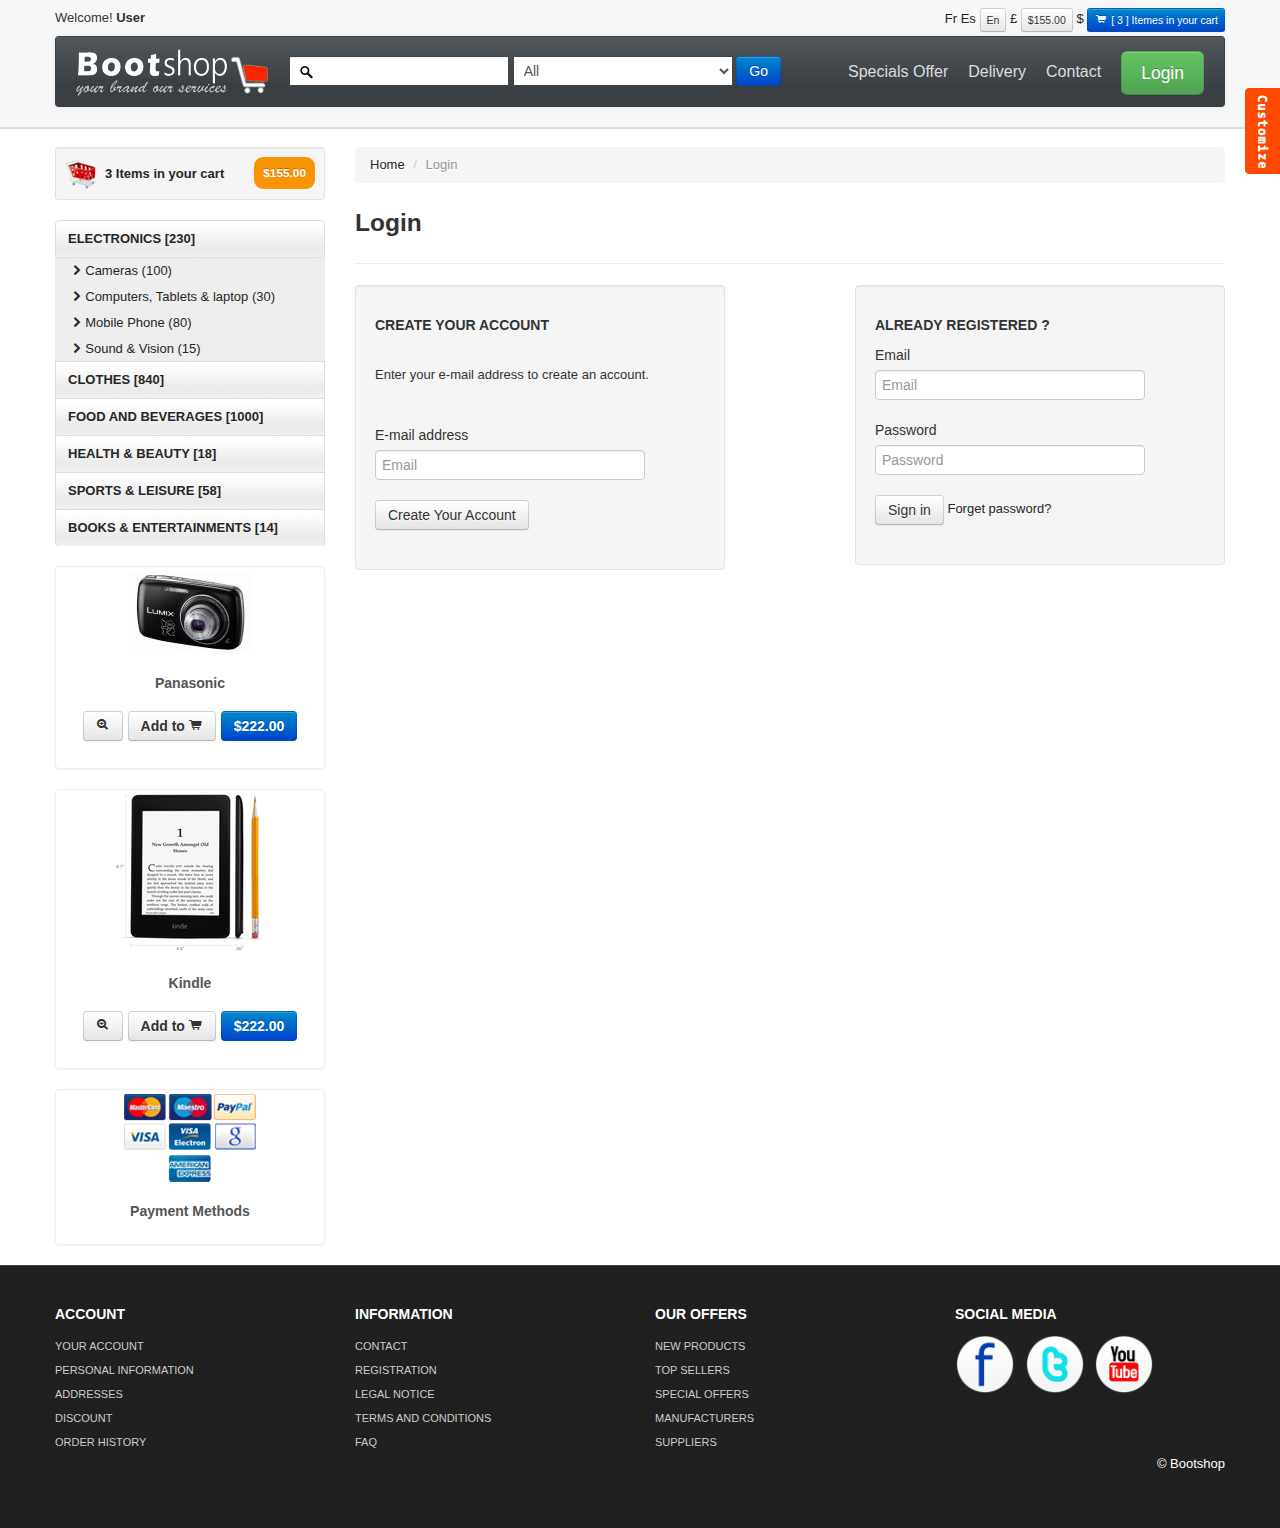
<file: login.html>
<!DOCTYPE html>
<html lang="en">
  <head>
    <meta charset="utf-8">
    <title>Bootshop online Shopping cart</title>
    <meta name="viewport" content="width=device-width, initial-scale=1.0">
    <meta name="description" content="">
    <meta name="author" content="">
<!--Less styles -->
   <!-- Other Less css file //different less files has different color scheam
	<link rel="stylesheet/less" type="text/css" href="themes/less/simplex.less">
	<link rel="stylesheet/less" type="text/css" href="themes/less/classified.less">
	<link rel="stylesheet/less" type="text/css" href="themes/less/amelia.less">  MOVE DOWN TO activate
	-->
	<!--<link rel="stylesheet/less" type="text/css" href="themes/less/bootshop.less">
	<script src="themes/js/less.js" type="text/javascript"></script> -->
	
<!-- Bootstrap style --> 
    <link id="callCss" rel="stylesheet" href="themes/bootshop/bootstrap.min.css" media="screen"/>
    <link href="themes/css/base.css" rel="stylesheet" media="screen"/>
<!-- Bootstrap style responsive -->	
	<link href="themes/css/bootstrap-responsive.min.css" rel="stylesheet"/>
	<link href="themes/css/font-awesome.css" rel="stylesheet" type="text/css">
<!-- Google-code-prettify -->	
	<link href="themes/js/google-code-prettify/prettify.css" rel="stylesheet"/>
<!-- fav and touch icons -->
    <link rel="shortcut icon" href="themes/images/ico/favicon.ico">
    <link rel="apple-touch-icon-precomposed" sizes="144x144" href="themes/images/ico/apple-touch-icon-144-precomposed.png">
    <link rel="apple-touch-icon-precomposed" sizes="114x114" href="themes/images/ico/apple-touch-icon-114-precomposed.png">
    <link rel="apple-touch-icon-precomposed" sizes="72x72" href="themes/images/ico/apple-touch-icon-72-precomposed.png">
    <link rel="apple-touch-icon-precomposed" href="themes/images/ico/apple-touch-icon-57-precomposed.png">
	<style type="text/css" id="enject"></style>
  </head>
<body>
<div id="header">
<div class="container">
<div id="welcomeLine" class="row">
	<div class="span6">Welcome!<strong> User</strong></div>
	<div class="span6">
	<div class="pull-right">
		<a href="product_summary.html"><span class="">Fr</span></a>
		<a href="product_summary.html"><span class="">Es</span></a>
		<span class="btn btn-mini">En</span>
		<a href="product_summary.html"><span>&pound;</span></a>
		<span class="btn btn-mini">$155.00</span>
		<a href="product_summary.html"><span class="">$</span></a>
		<a href="product_summary.html"><span class="btn btn-mini btn-primary"><i class="icon-shopping-cart icon-white"></i> [ 3 ] Itemes in your cart </span> </a> 
	</div>
	</div>
</div>
<!-- Navbar ================================================== -->
<div id="logoArea" class="navbar">
<a id="smallScreen" data-target="#topMenu" data-toggle="collapse" class="btn btn-navbar">
	<span class="icon-bar"></span>
	<span class="icon-bar"></span>
	<span class="icon-bar"></span>
</a>
  <div class="navbar-inner">
    <a class="brand" href="index.html"><img src="themes/images/logo.png" alt="Bootsshop"/></a>
		<form class="form-inline navbar-search" method="post" action="products.html" >
		<input id="srchFld" class="srchTxt" type="text" />
		  <select class="srchTxt">
			<option>All</option>
			<option>CLOTHES </option>
			<option>FOOD AND BEVERAGES </option>
			<option>HEALTH & BEAUTY </option>
			<option>SPORTS & LEISURE </option>
			<option>BOOKS & ENTERTAINMENTS </option>
		</select> 
		  <button type="submit" id="submitButton" class="btn btn-primary">Go</button>
    </form>
    <ul id="topMenu" class="nav pull-right">
	 <li class=""><a href="special_offer.html">Specials Offer</a></li>
	 <li class=""><a href="normal.html">Delivery</a></li>
	 <li class=""><a href="contact.html">Contact</a></li>
	 <li class="">
	 <a href="#login" role="button" data-toggle="modal" style="padding-right:0"><span class="btn btn-large btn-success">Login</span></a>
	<div id="login" class="modal hide fade in" tabindex="-1" role="dialog" aria-labelledby="login" aria-hidden="false" >
		  <div class="modal-header">
			<button type="button" class="close" data-dismiss="modal" aria-hidden="true">�</button>
			<h3>Login Block</h3>
		  </div>
		  <div class="modal-body">
			<form class="form-horizontal loginFrm">
			  <div class="control-group">								
				<input type="text" id="inputEmail" placeholder="Email">
			  </div>
			  <div class="control-group">
				<input type="password" id="inputPassword" placeholder="Password">
			  </div>
			  <div class="control-group">
				<label class="checkbox">
				<input type="checkbox"> Remember me
				</label>
			  </div>
			</form>		
			<button type="submit" class="btn btn-success">Sign in</button>
			<button class="btn" data-dismiss="modal" aria-hidden="true">Close</button>
		  </div>
	</div>
	</li>
    </ul>
  </div>
</div>
</div>
</div>
<!-- Header End====================================================================== -->
<div id="mainBody">
	<div class="container">
	<div class="row">
<!-- Sidebar ================================================== -->
	<div id="sidebar" class="span3">
		<div class="well well-small"><a id="myCart" href="product_summary.html"><img src="themes/images/ico-cart.png" alt="cart">3 Items in your cart  <span class="badge badge-warning pull-right">$155.00</span></a></div>
		<ul id="sideManu" class="nav nav-tabs nav-stacked">
			<li class="subMenu open"><a> ELECTRONICS [230]</a>
				<ul>
				<li><a class="active" href="products.html"><i class="icon-chevron-right"></i>Cameras (100) </a></li>
				<li><a href="products.html"><i class="icon-chevron-right"></i>Computers, Tablets & laptop (30)</a></li>
				<li><a href="products.html"><i class="icon-chevron-right"></i>Mobile Phone (80)</a></li>
				<li><a href="products.html"><i class="icon-chevron-right"></i>Sound & Vision (15)</a></li>
				</ul>
			</li>
			<li class="subMenu"><a> CLOTHES [840] </a>
			<ul style="display:none">
				<li><a href="products.html"><i class="icon-chevron-right"></i>Women's Clothing (45)</a></li>
				<li><a href="products.html"><i class="icon-chevron-right"></i>Women's Shoes (8)</a></li>												
				<li><a href="products.html"><i class="icon-chevron-right"></i>Women's Hand Bags (5)</a></li>	
				<li><a href="products.html"><i class="icon-chevron-right"></i>Men's Clothings  (45)</a></li>
				<li><a href="products.html"><i class="icon-chevron-right"></i>Men's Shoes (6)</a></li>												
				<li><a href="products.html"><i class="icon-chevron-right"></i>Kids Clothing (5)</a></li>												
				<li><a href="products.html"><i class="icon-chevron-right"></i>Kids Shoes (3)</a></li>												
			</ul>
			</li>
			<li class="subMenu"><a>FOOD AND BEVERAGES [1000]</a>
				<ul style="display:none">
				<li><a href="products.html"><i class="icon-chevron-right"></i>Angoves  (35)</a></li>
				<li><a href="products.html"><i class="icon-chevron-right"></i>Bouchard Aine & Fils (8)</a></li>												
				<li><a href="products.html"><i class="icon-chevron-right"></i>French Rabbit (5)</a></li>	
				<li><a href="products.html"><i class="icon-chevron-right"></i>Louis Bernard  (45)</a></li>
				<li><a href="products.html"><i class="icon-chevron-right"></i>BIB Wine (Bag in Box) (8)</a></li>												
				<li><a href="products.html"><i class="icon-chevron-right"></i>Other Liquors & Wine (5)</a></li>												
				<li><a href="products.html"><i class="icon-chevron-right"></i>Garden (3)</a></li>												
				<li><a href="products.html"><i class="icon-chevron-right"></i>Khao Shong (11)</a></li>												
			</ul>
			</li>
			<li><a href="products.html">HEALTH & BEAUTY [18]</a></li>
			<li><a href="products.html">SPORTS & LEISURE [58]</a></li>
			<li><a href="products.html">BOOKS & ENTERTAINMENTS [14]</a></li>
		</ul>
		<br/>
		  <div class="thumbnail">
			<img src="themes/images/products/panasonic.jpg" alt="Bootshop panasonoc New camera"/>
			<div class="caption">
			  <h5>Panasonic</h5>
				<h4 style="text-align:center"><a class="btn" href="product_details.html"> <i class="icon-zoom-in"></i></a> <a class="btn" href="#">Add to <i class="icon-shopping-cart"></i></a> <a class="btn btn-primary" href="#">$222.00</a></h4>
			</div>
		  </div><br/>
			<div class="thumbnail">
				<img src="themes/images/products/kindle.png" title="Bootshop New Kindel" alt="Bootshop Kindel">
				<div class="caption">
				  <h5>Kindle</h5>
				    <h4 style="text-align:center"><a class="btn" href="product_details.html"> <i class="icon-zoom-in"></i></a> <a class="btn" href="#">Add to <i class="icon-shopping-cart"></i></a> <a class="btn btn-primary" href="#">$222.00</a></h4>
				</div>
			  </div><br/>
			<div class="thumbnail">
				<img src="themes/images/payment_methods.png" title="Bootshop Payment Methods" alt="Payments Methods">
				<div class="caption">
				  <h5>Payment Methods</h5>
				</div>
			  </div>
	</div>
<!-- Sidebar end=============================================== -->
	<div class="span9">
    <ul class="breadcrumb">
		<li><a href="index.html">Home</a> <span class="divider">/</span></li>
		<li class="active">Login</li>
    </ul>
	<h3> Login</h3>	
	<hr class="soft"/>
	
	<div class="row">
		<div class="span4">
			<div class="well">
			<h5>CREATE YOUR ACCOUNT</h5><br/>
			Enter your e-mail address to create an account.<br/><br/><br/>
			<form action="register.html">
			  <div class="control-group">
				<label class="control-label" for="inputEmail0">E-mail address</label>
				<div class="controls">
				  <input class="span3"  type="text" id="inputEmail0" placeholder="Email">
				</div>
			  </div>
			  <div class="controls">
			  <button type="submit" class="btn block">Create Your Account</button>
			  </div>
			</form>
		</div>
		</div>
		<div class="span1"> &nbsp;</div>
		<div class="span4">
			<div class="well">
			<h5>ALREADY REGISTERED ?</h5>
			<form>
			  <div class="control-group">
				<label class="control-label" for="inputEmail1">Email</label>
				<div class="controls">
				  <input class="span3"  type="text" id="inputEmail1" placeholder="Email">
				</div>
			  </div>
			  <div class="control-group">
				<label class="control-label" for="inputPassword1">Password</label>
				<div class="controls">
				  <input type="password" class="span3"  id="inputPassword1" placeholder="Password">
				</div>
			  </div>
			  <div class="control-group">
				<div class="controls">
				  <button type="submit" class="btn">Sign in</button> <a href="forgetpass.html">Forget password?</a>
				</div>
			  </div>
			</form>
		</div>
		</div>
	</div>	
	
</div>
</div></div>
</div>
<!-- MainBody End ============================= -->
<!-- Footer ================================================================== -->
	<div  id="footerSection">
	<div class="container">
		<div class="row">
			<div class="span3">
				<h5>ACCOUNT</h5>
				<a href="login.html">YOUR ACCOUNT</a>
				<a href="login.html">PERSONAL INFORMATION</a> 
				<a href="login.html">ADDRESSES</a> 
				<a href="login.html">DISCOUNT</a>  
				<a href="login.html">ORDER HISTORY</a>
			 </div>
			<div class="span3">
				<h5>INFORMATION</h5>
				<a href="contact.html">CONTACT</a>  
				<a href="register.html">REGISTRATION</a>  
				<a href="legal_notice.html">LEGAL NOTICE</a>  
				<a href="tac.html">TERMS AND CONDITIONS</a> 
				<a href="faq.html">FAQ</a>
			 </div>
			<div class="span3">
				<h5>OUR OFFERS</h5>
				<a href="#">NEW PRODUCTS</a> 
				<a href="#">TOP SELLERS</a>  
				<a href="special_offer.html">SPECIAL OFFERS</a>  
				<a href="#">MANUFACTURERS</a> 
				<a href="#">SUPPLIERS</a> 
			 </div>
			<div id="socialMedia" class="span3 pull-right">
				<h5>SOCIAL MEDIA </h5>
				<a href="#"><img width="60" height="60" src="themes/images/facebook.png" title="facebook" alt="facebook"/></a>
				<a href="#"><img width="60" height="60" src="themes/images/twitter.png" title="twitter" alt="twitter"/></a>
				<a href="#"><img width="60" height="60" src="themes/images/youtube.png" title="youtube" alt="youtube"/></a>
			 </div> 
		 </div>
		<p class="pull-right">&copy; Bootshop</p>
	</div><!-- Container End -->
	</div>
<!-- Placed at the end of the document so the pages load faster ============================================= -->
	<script src="themes/js/jquery.js" type="text/javascript"></script>
	<script src="themes/js/bootstrap.min.js" type="text/javascript"></script>
	<script src="themes/js/google-code-prettify/prettify.js"></script>
	
	<script src="themes/js/bootshop.js"></script>
    <script src="themes/js/jquery.lightbox-0.5.js"></script>
	
	<!-- Themes switcher section ============================================================================================= -->
<div id="secectionBox">
<link rel="stylesheet" href="themes/switch/themeswitch.css" type="text/css" media="screen" />
<script src="themes/switch/theamswitcher.js" type="text/javascript" charset="utf-8"></script>
	<div id="themeContainer">
	<div id="hideme" class="themeTitle">Style Selector</div>
	<div class="themeName">Oregional Skin</div>
	<div class="images style">
	<a href="themes/css/#" name="bootshop"><img src="themes/switch/images/clr/bootshop.png" alt="bootstrap business templates" class="active"></a>
	<a href="themes/css/#" name="businessltd"><img src="themes/switch/images/clr/businessltd.png" alt="bootstrap business templates" class="active"></a>
	</div>
	<div class="themeName">Bootswatch Skins (11)</div>
	<div class="images style">
		<a href="themes/css/#" name="amelia" title="Amelia"><img src="themes/switch/images/clr/amelia.png" alt="bootstrap business templates"></a>
		<a href="themes/css/#" name="spruce" title="Spruce"><img src="themes/switch/images/clr/spruce.png" alt="bootstrap business templates" ></a>
		<a href="themes/css/#" name="superhero" title="Superhero"><img src="themes/switch/images/clr/superhero.png" alt="bootstrap business templates"></a>
		<a href="themes/css/#" name="cyborg"><img src="themes/switch/images/clr/cyborg.png" alt="bootstrap business templates"></a>
		<a href="themes/css/#" name="cerulean"><img src="themes/switch/images/clr/cerulean.png" alt="bootstrap business templates"></a>
		<a href="themes/css/#" name="journal"><img src="themes/switch/images/clr/journal.png" alt="bootstrap business templates"></a>
		<a href="themes/css/#" name="readable"><img src="themes/switch/images/clr/readable.png" alt="bootstrap business templates"></a>	
		<a href="themes/css/#" name="simplex"><img src="themes/switch/images/clr/simplex.png" alt="bootstrap business templates"></a>
		<a href="themes/css/#" name="slate"><img src="themes/switch/images/clr/slate.png" alt="bootstrap business templates"></a>
		<a href="themes/css/#" name="spacelab"><img src="themes/switch/images/clr/spacelab.png" alt="bootstrap business templates"></a>
		<a href="themes/css/#" name="united"><img src="themes/switch/images/clr/united.png" alt="bootstrap business templates"></a>
		<p style="margin:0;line-height:normal;margin-left:-10px;display:none;"><small>These are just examples and you can build your own color scheme in the backend.</small></p>
	</div>
	<div class="themeName">Background Patterns </div>
	<div class="images patterns">
		<a href="themes/css/#" name="pattern1"><img src="themes/switch/images/pattern/pattern1.png" alt="bootstrap business templates" class="active"></a>
		<a href="themes/css/#" name="pattern2"><img src="themes/switch/images/pattern/pattern2.png" alt="bootstrap business templates"></a>
		<a href="themes/css/#" name="pattern3"><img src="themes/switch/images/pattern/pattern3.png" alt="bootstrap business templates"></a>
		<a href="themes/css/#" name="pattern4"><img src="themes/switch/images/pattern/pattern4.png" alt="bootstrap business templates"></a>
		<a href="themes/css/#" name="pattern5"><img src="themes/switch/images/pattern/pattern5.png" alt="bootstrap business templates"></a>
		<a href="themes/css/#" name="pattern6"><img src="themes/switch/images/pattern/pattern6.png" alt="bootstrap business templates"></a>
		<a href="themes/css/#" name="pattern7"><img src="themes/switch/images/pattern/pattern7.png" alt="bootstrap business templates"></a>
		<a href="themes/css/#" name="pattern8"><img src="themes/switch/images/pattern/pattern8.png" alt="bootstrap business templates"></a>
		<a href="themes/css/#" name="pattern9"><img src="themes/switch/images/pattern/pattern9.png" alt="bootstrap business templates"></a>
		<a href="themes/css/#" name="pattern10"><img src="themes/switch/images/pattern/pattern10.png" alt="bootstrap business templates"></a>
		
		<a href="themes/css/#" name="pattern11"><img src="themes/switch/images/pattern/pattern11.png" alt="bootstrap business templates"></a>
		<a href="themes/css/#" name="pattern12"><img src="themes/switch/images/pattern/pattern12.png" alt="bootstrap business templates"></a>
		<a href="themes/css/#" name="pattern13"><img src="themes/switch/images/pattern/pattern13.png" alt="bootstrap business templates"></a>
		<a href="themes/css/#" name="pattern14"><img src="themes/switch/images/pattern/pattern14.png" alt="bootstrap business templates"></a>
		<a href="themes/css/#" name="pattern15"><img src="themes/switch/images/pattern/pattern15.png" alt="bootstrap business templates"></a>
		
		<a href="themes/css/#" name="pattern16"><img src="themes/switch/images/pattern/pattern16.png" alt="bootstrap business templates"></a>
		<a href="themes/css/#" name="pattern17"><img src="themes/switch/images/pattern/pattern17.png" alt="bootstrap business templates"></a>
		<a href="themes/css/#" name="pattern18"><img src="themes/switch/images/pattern/pattern18.png" alt="bootstrap business templates"></a>
		<a href="themes/css/#" name="pattern19"><img src="themes/switch/images/pattern/pattern19.png" alt="bootstrap business templates"></a>
		<a href="themes/css/#" name="pattern20"><img src="themes/switch/images/pattern/pattern20.png" alt="bootstrap business templates"></a>
		 
	</div>
	</div>
</div>
<span id="themesBtn"></span>
</body>
</html>
</file>
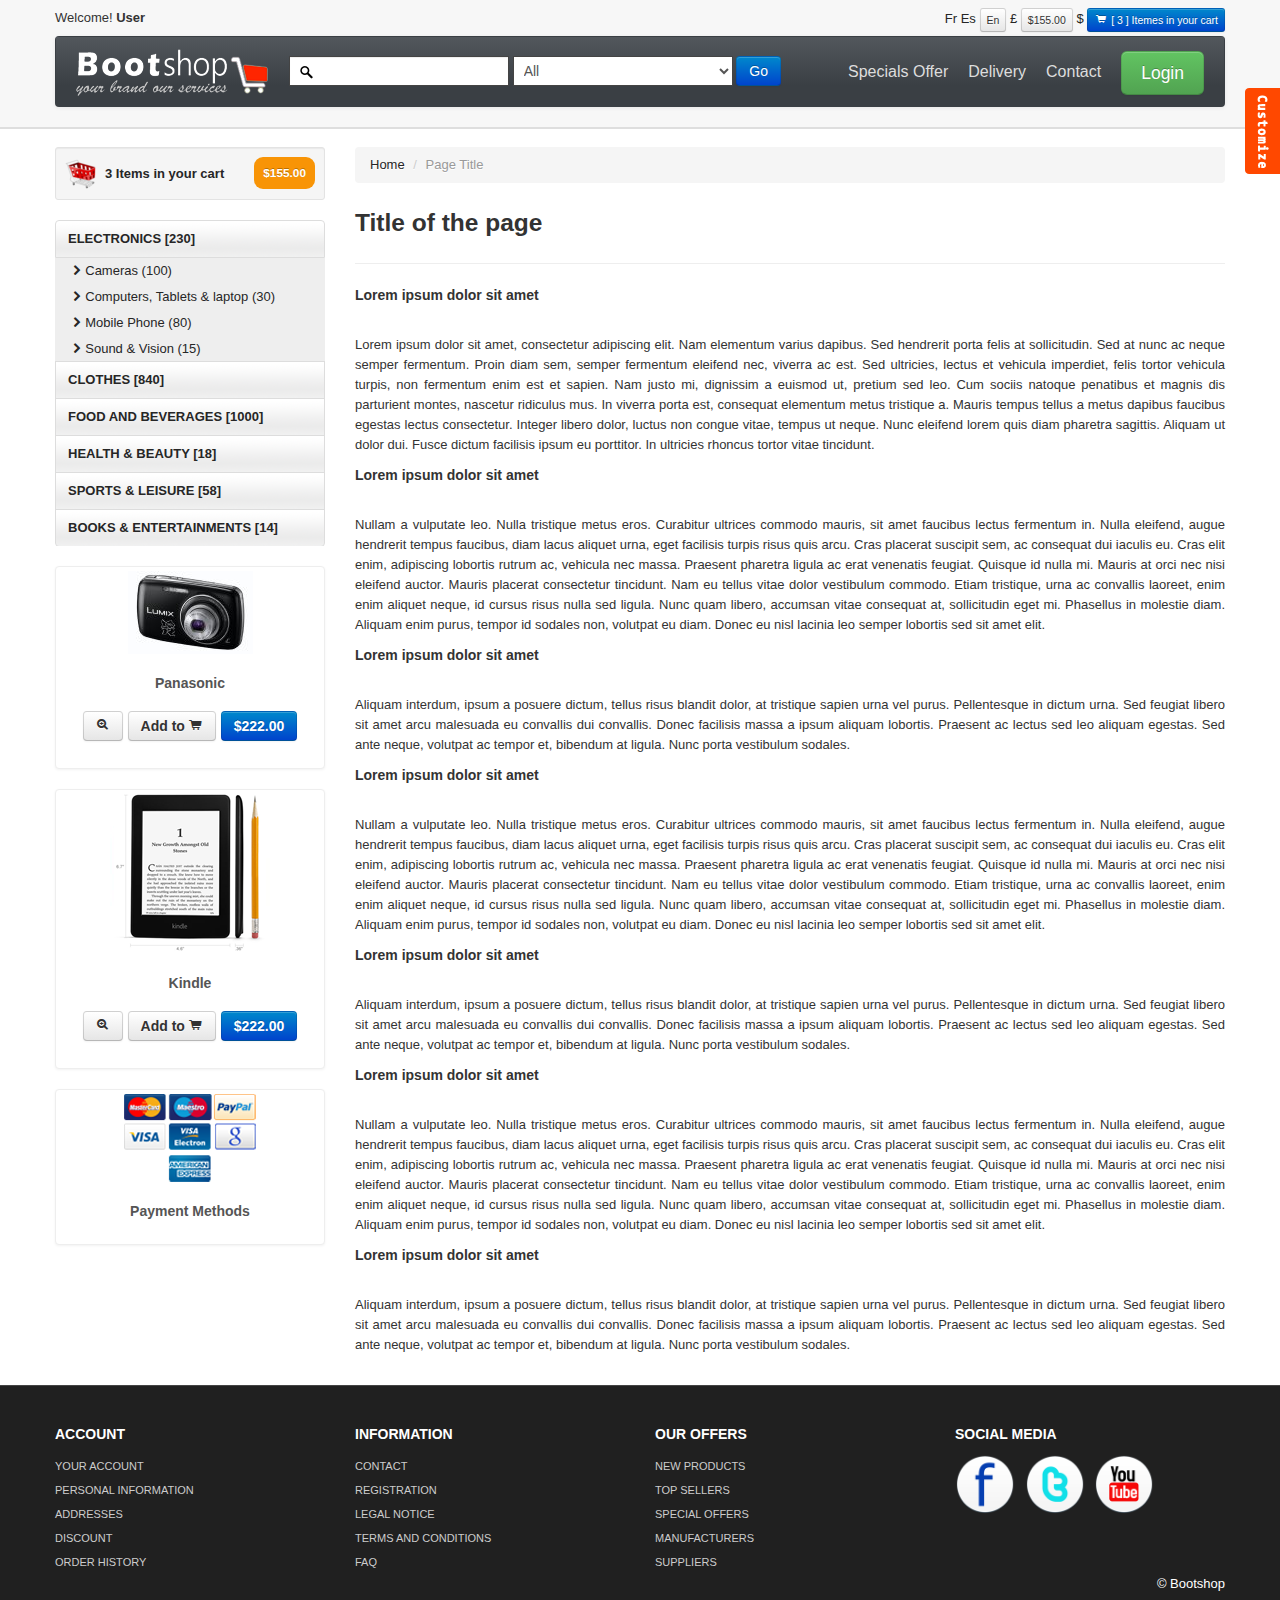
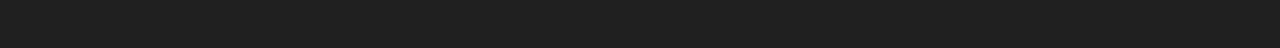
<file: normal.html>
<!DOCTYPE html>
<html lang="en">
  <head>
    <meta charset="utf-8">
    <title>Bootshop online Shopping cart</title>
    <meta name="viewport" content="width=device-width, initial-scale=1.0">
    <meta name="description" content="">
    <meta name="author" content="">
<!--Less styles -->
   <!-- Other Less css file //different less files has different color scheam
	<link rel="stylesheet/less" type="text/css" href="themes/less/simplex.less">
	<link rel="stylesheet/less" type="text/css" href="themes/less/classified.less">
	<link rel="stylesheet/less" type="text/css" href="themes/less/amelia.less">  MOVE DOWN TO activate
	-->
	<!--<link rel="stylesheet/less" type="text/css" href="themes/less/bootshop.less">
	<script src="themes/js/less.js" type="text/javascript"></script> -->
	
<!-- Bootstrap style --> 
    <link id="callCss" rel="stylesheet" href="themes/bootshop/bootstrap.min.css" media="screen"/>
    <link href="themes/css/base.css" rel="stylesheet" media="screen"/>
<!-- Bootstrap style responsive -->	
	<link href="themes/css/bootstrap-responsive.min.css" rel="stylesheet"/>
	<link href="themes/css/font-awesome.css" rel="stylesheet" type="text/css">
<!-- Google-code-prettify -->	
	<link href="themes/js/google-code-prettify/prettify.css" rel="stylesheet"/>
<!-- fav and touch icons -->
    <link rel="shortcut icon" href="themes/images/ico/favicon.ico">
    <link rel="apple-touch-icon-precomposed" sizes="144x144" href="themes/images/ico/apple-touch-icon-144-precomposed.png">
    <link rel="apple-touch-icon-precomposed" sizes="114x114" href="themes/images/ico/apple-touch-icon-114-precomposed.png">
    <link rel="apple-touch-icon-precomposed" sizes="72x72" href="themes/images/ico/apple-touch-icon-72-precomposed.png">
    <link rel="apple-touch-icon-precomposed" href="themes/images/ico/apple-touch-icon-57-precomposed.png">
	<style type="text/css" id="enject"></style>
  </head>
<body>
<div id="header">
<div class="container">
<div id="welcomeLine" class="row">
	<div class="span6">Welcome!<strong> User</strong></div>
	<div class="span6">
	<div class="pull-right">
		<a href="product_summary.html"><span class="">Fr</span></a>
		<a href="product_summary.html"><span class="">Es</span></a>
		<span class="btn btn-mini">En</span>
		<a href="product_summary.html"><span>&pound;</span></a>
		<span class="btn btn-mini">$155.00</span>
		<a href="product_summary.html"><span class="">$</span></a>
		<a href="product_summary.html"><span class="btn btn-mini btn-primary"><i class="icon-shopping-cart icon-white"></i> [ 3 ] Itemes in your cart </span> </a> 
	</div>
	</div>
</div>
<!-- Navbar ================================================== -->
<div id="logoArea" class="navbar">
<a id="smallScreen" data-target="#topMenu" data-toggle="collapse" class="btn btn-navbar">
	<span class="icon-bar"></span>
	<span class="icon-bar"></span>
	<span class="icon-bar"></span>
</a>
  <div class="navbar-inner">
    <a class="brand" href="index.html"><img src="themes/images/logo.png" alt="Bootsshop"/></a>
		<form class="form-inline navbar-search" method="post" action="products.html" >
		<input id="srchFld" class="srchTxt" type="text" />
		  <select class="srchTxt">
			<option>All</option>
			<option>CLOTHES </option>
			<option>FOOD AND BEVERAGES </option>
			<option>HEALTH & BEAUTY </option>
			<option>SPORTS & LEISURE </option>
			<option>BOOKS & ENTERTAINMENTS </option>
		</select> 
		  <button type="submit" id="submitButton" class="btn btn-primary">Go</button>
    </form>
    <ul id="topMenu" class="nav pull-right">
	 <li class=""><a href="special_offer.html">Specials Offer</a></li>
	 <li class=""><a href="normal.html">Delivery</a></li>
	 <li class=""><a href="contact.html">Contact</a></li>
	 <li class="">
	 <a href="#login" role="button" data-toggle="modal" style="padding-right:0"><span class="btn btn-large btn-success">Login</span></a>
	<div id="login" class="modal hide fade in" tabindex="-1" role="dialog" aria-labelledby="login" aria-hidden="false" >
		  <div class="modal-header">
			<button type="button" class="close" data-dismiss="modal" aria-hidden="true">�</button>
			<h3>Login Block</h3>
		  </div>
		  <div class="modal-body">
			<form class="form-horizontal loginFrm">
			  <div class="control-group">								
				<input type="text" id="inputEmail" placeholder="Email">
			  </div>
			  <div class="control-group">
				<input type="password" id="inputPassword" placeholder="Password">
			  </div>
			  <div class="control-group">
				<label class="checkbox">
				<input type="checkbox"> Remember me
				</label>
			  </div>
			</form>		
			<button type="submit" class="btn btn-success">Sign in</button>
			<button class="btn" data-dismiss="modal" aria-hidden="true">Close</button>
		  </div>
	</div>
	</li>
    </ul>
  </div>
</div>
</div>
</div>
<!-- Header End====================================================================== -->
<div id="mainBody">
	<div class="container">
	<div class="row">
<!-- Sidebar ================================================== -->
	<div id="sidebar" class="span3">
		<div class="well well-small"><a id="myCart" href="product_summary.html"><img src="themes/images/ico-cart.png" alt="cart">3 Items in your cart  <span class="badge badge-warning pull-right">$155.00</span></a></div>
		<ul id="sideManu" class="nav nav-tabs nav-stacked">
			<li class="subMenu open"><a> ELECTRONICS [230]</a>
				<ul>
				<li><a class="active" href="products.html"><i class="icon-chevron-right"></i>Cameras (100) </a></li>
				<li><a href="products.html"><i class="icon-chevron-right"></i>Computers, Tablets & laptop (30)</a></li>
				<li><a href="products.html"><i class="icon-chevron-right"></i>Mobile Phone (80)</a></li>
				<li><a href="products.html"><i class="icon-chevron-right"></i>Sound & Vision (15)</a></li>
				</ul>
			</li>
			<li class="subMenu"><a> CLOTHES [840] </a>
			<ul style="display:none">
				<li><a href="products.html"><i class="icon-chevron-right"></i>Women's Clothing (45)</a></li>
				<li><a href="products.html"><i class="icon-chevron-right"></i>Women's Shoes (8)</a></li>												
				<li><a href="products.html"><i class="icon-chevron-right"></i>Women's Hand Bags (5)</a></li>	
				<li><a href="products.html"><i class="icon-chevron-right"></i>Men's Clothings  (45)</a></li>
				<li><a href="products.html"><i class="icon-chevron-right"></i>Men's Shoes (6)</a></li>												
				<li><a href="products.html"><i class="icon-chevron-right"></i>Kids Clothing (5)</a></li>												
				<li><a href="products.html"><i class="icon-chevron-right"></i>Kids Shoes (3)</a></li>												
			</ul>
			</li>
			<li class="subMenu"><a>FOOD AND BEVERAGES [1000]</a>
				<ul style="display:none">
				<li><a href="products.html"><i class="icon-chevron-right"></i>Angoves  (35)</a></li>
				<li><a href="products.html"><i class="icon-chevron-right"></i>Bouchard Aine & Fils (8)</a></li>												
				<li><a href="products.html"><i class="icon-chevron-right"></i>French Rabbit (5)</a></li>	
				<li><a href="products.html"><i class="icon-chevron-right"></i>Louis Bernard  (45)</a></li>
				<li><a href="products.html"><i class="icon-chevron-right"></i>BIB Wine (Bag in Box) (8)</a></li>												
				<li><a href="products.html"><i class="icon-chevron-right"></i>Other Liquors & Wine (5)</a></li>												
				<li><a href="products.html"><i class="icon-chevron-right"></i>Garden (3)</a></li>												
				<li><a href="products.html"><i class="icon-chevron-right"></i>Khao Shong (11)</a></li>												
			</ul>
			</li>
			<li><a href="products.html">HEALTH & BEAUTY [18]</a></li>
			<li><a href="products.html">SPORTS & LEISURE [58]</a></li>
			<li><a href="products.html">BOOKS & ENTERTAINMENTS [14]</a></li>
		</ul>
		<br/>
		  <div class="thumbnail">
			<img src="themes/images/products/panasonic.jpg" alt="Bootshop panasonoc New camera"/>
			<div class="caption">
			  <h5>Panasonic</h5>
				<h4 style="text-align:center"><a class="btn" href="product_details.html"> <i class="icon-zoom-in"></i></a> <a class="btn" href="#">Add to <i class="icon-shopping-cart"></i></a> <a class="btn btn-primary" href="#">$222.00</a></h4>
			</div>
		  </div><br/>
			<div class="thumbnail">
				<img src="themes/images/products/kindle.png" title="Bootshop New Kindel" alt="Bootshop Kindel">
				<div class="caption">
				  <h5>Kindle</h5>
				    <h4 style="text-align:center"><a class="btn" href="product_details.html"> <i class="icon-zoom-in"></i></a> <a class="btn" href="#">Add to <i class="icon-shopping-cart"></i></a> <a class="btn btn-primary" href="#">$222.00</a></h4>
				</div>
			  </div><br/>
			<div class="thumbnail">
				<img src="themes/images/payment_methods.png" title="Bootshop Payment Methods" alt="Payments Methods">
				<div class="caption">
				  <h5>Payment Methods</h5>
				</div>
			  </div>
	</div>
<!-- Sidebar end=============================================== -->
	<div class="span9" id="mainCol">
    <ul class="breadcrumb">
		<li><a href="index.html">Home</a> <span class="divider">/</span></li>
		<li class="active">Page Title</li>
    </ul>
	<h3> Title of the page</h3>	
	<hr class="soft"/>
	<h5>Lorem ipsum dolor sit amet</h5><br/>
	<p>
	Lorem ipsum dolor sit amet, consectetur adipiscing elit. Nam elementum varius dapibus. Sed hendrerit porta felis at sollicitudin. Sed at nunc ac neque semper fermentum. Proin diam sem, semper fermentum eleifend nec, viverra ac est. Sed ultricies, lectus et vehicula imperdiet, felis tortor vehicula turpis, non fermentum enim est et sapien. Nam justo mi, dignissim a euismod ut, pretium sed leo. Cum sociis natoque penatibus et magnis dis parturient montes, nascetur ridiculus mus. In viverra porta est, consequat elementum metus tristique a. Mauris tempus tellus a metus dapibus faucibus egestas lectus consectetur. Integer libero dolor, luctus non congue vitae, tempus ut neque. Nunc eleifend lorem quis diam pharetra sagittis. Aliquam ut dolor dui. Fusce dictum facilisis ipsum eu porttitor. In ultricies rhoncus tortor vitae tincidunt.
</p>
<h5>Lorem ipsum dolor sit amet</h5><br/>
<p>
Nullam a vulputate leo. Nulla tristique metus eros. Curabitur ultrices commodo mauris, sit amet faucibus lectus fermentum in. Nulla eleifend, augue hendrerit tempus faucibus, diam lacus aliquet urna, eget facilisis turpis risus quis arcu. Cras placerat suscipit sem, ac consequat dui iaculis eu. Cras elit enim, adipiscing lobortis rutrum ac, vehicula nec massa. Praesent pharetra ligula ac erat venenatis feugiat. Quisque id nulla mi. Mauris at orci nec nisi eleifend auctor. Mauris placerat consectetur tincidunt. Nam eu tellus vitae dolor vestibulum commodo. Etiam tristique, urna ac convallis laoreet, enim enim aliquet neque, id cursus risus nulla sed ligula. Nunc quam libero, accumsan vitae consequat at, sollicitudin eget mi. Phasellus in molestie diam. Aliquam enim purus, tempor id sodales non, volutpat eu diam. Donec eu nisl lacinia leo semper lobortis sed sit amet elit.
</p>
<h5>Lorem ipsum dolor sit amet</h5><br/>
<p>
Aliquam interdum, ipsum a posuere dictum, tellus risus blandit dolor, at tristique sapien urna vel purus. Pellentesque in dictum urna. Sed feugiat libero sit amet arcu malesuada eu convallis dui convallis. Donec facilisis massa a ipsum aliquam lobortis. Praesent ac lectus sed leo aliquam egestas. Sed ante neque, volutpat ac tempor et, bibendum at ligula. Nunc porta vestibulum sodales.
	</p>
	<h5>Lorem ipsum dolor sit amet</h5><br/>
<p>
Nullam a vulputate leo. Nulla tristique metus eros. Curabitur ultrices commodo mauris, sit amet faucibus lectus fermentum in. Nulla eleifend, augue hendrerit tempus faucibus, diam lacus aliquet urna, eget facilisis turpis risus quis arcu. Cras placerat suscipit sem, ac consequat dui iaculis eu. Cras elit enim, adipiscing lobortis rutrum ac, vehicula nec massa. Praesent pharetra ligula ac erat venenatis feugiat. Quisque id nulla mi. Mauris at orci nec nisi eleifend auctor. Mauris placerat consectetur tincidunt. Nam eu tellus vitae dolor vestibulum commodo. Etiam tristique, urna ac convallis laoreet, enim enim aliquet neque, id cursus risus nulla sed ligula. Nunc quam libero, accumsan vitae consequat at, sollicitudin eget mi. Phasellus in molestie diam. Aliquam enim purus, tempor id sodales non, volutpat eu diam. Donec eu nisl lacinia leo semper lobortis sed sit amet elit.
</p>
<h5>Lorem ipsum dolor sit amet</h5><br/>
<p>
Aliquam interdum, ipsum a posuere dictum, tellus risus blandit dolor, at tristique sapien urna vel purus. Pellentesque in dictum urna. Sed feugiat libero sit amet arcu malesuada eu convallis dui convallis. Donec facilisis massa a ipsum aliquam lobortis. Praesent ac lectus sed leo aliquam egestas. Sed ante neque, volutpat ac tempor et, bibendum at ligula. Nunc porta vestibulum sodales.
	</p>
	<h5>Lorem ipsum dolor sit amet</h5><br/>
<p>
Nullam a vulputate leo. Nulla tristique metus eros. Curabitur ultrices commodo mauris, sit amet faucibus lectus fermentum in. Nulla eleifend, augue hendrerit tempus faucibus, diam lacus aliquet urna, eget facilisis turpis risus quis arcu. Cras placerat suscipit sem, ac consequat dui iaculis eu. Cras elit enim, adipiscing lobortis rutrum ac, vehicula nec massa. Praesent pharetra ligula ac erat venenatis feugiat. Quisque id nulla mi. Mauris at orci nec nisi eleifend auctor. Mauris placerat consectetur tincidunt. Nam eu tellus vitae dolor vestibulum commodo. Etiam tristique, urna ac convallis laoreet, enim enim aliquet neque, id cursus risus nulla sed ligula. Nunc quam libero, accumsan vitae consequat at, sollicitudin eget mi. Phasellus in molestie diam. Aliquam enim purus, tempor id sodales non, volutpat eu diam. Donec eu nisl lacinia leo semper lobortis sed sit amet elit.
</p>
<h5>Lorem ipsum dolor sit amet</h5><br/>
<p>
Aliquam interdum, ipsum a posuere dictum, tellus risus blandit dolor, at tristique sapien urna vel purus. Pellentesque in dictum urna. Sed feugiat libero sit amet arcu malesuada eu convallis dui convallis. Donec facilisis massa a ipsum aliquam lobortis. Praesent ac lectus sed leo aliquam egestas. Sed ante neque, volutpat ac tempor et, bibendum at ligula. Nunc porta vestibulum sodales.
	</p>
</div>
</div></div>
</div>
<!-- MainBody End ============================= -->
<!-- Footer ================================================================== -->
	<div  id="footerSection">
	<div class="container">
		<div class="row">
			<div class="span3">
				<h5>ACCOUNT</h5>
				<a href="login.html">YOUR ACCOUNT</a>
				<a href="login.html">PERSONAL INFORMATION</a> 
				<a href="login.html">ADDRESSES</a> 
				<a href="login.html">DISCOUNT</a>  
				<a href="login.html">ORDER HISTORY</a>
			 </div>
			<div class="span3">
				<h5>INFORMATION</h5>
				<a href="contact.html">CONTACT</a>  
				<a href="register.html">REGISTRATION</a>  
				<a href="legal_notice.html">LEGAL NOTICE</a>  
				<a href="tac.html">TERMS AND CONDITIONS</a> 
				<a href="faq.html">FAQ</a>
			 </div>
			<div class="span3">
				<h5>OUR OFFERS</h5>
				<a href="#">NEW PRODUCTS</a> 
				<a href="#">TOP SELLERS</a>  
				<a href="special_offer.html">SPECIAL OFFERS</a>  
				<a href="#">MANUFACTURERS</a> 
				<a href="#">SUPPLIERS</a> 
			 </div>
			<div id="socialMedia" class="span3 pull-right">
				<h5>SOCIAL MEDIA </h5>
				<a href="#"><img width="60" height="60" src="themes/images/facebook.png" title="facebook" alt="facebook"/></a>
				<a href="#"><img width="60" height="60" src="themes/images/twitter.png" title="twitter" alt="twitter"/></a>
				<a href="#"><img width="60" height="60" src="themes/images/youtube.png" title="youtube" alt="youtube"/></a>
			 </div> 
		 </div>
		<p class="pull-right">&copy; Bootshop</p>
	</div><!-- Container End -->
	</div>
<!-- Placed at the end of the document so the pages load faster ============================================= -->
	<script src="themes/js/jquery.js" type="text/javascript"></script>
	<script src="themes/js/bootstrap.min.js" type="text/javascript"></script>
	<script src="themes/js/google-code-prettify/prettify.js"></script>
	
	<script src="themes/js/bootshop.js"></script>
    <script src="themes/js/jquery.lightbox-0.5.js"></script>
	
	<!-- Themes switcher section ============================================================================================= -->
<div id="secectionBox">
<link rel="stylesheet" href="themes/switch/themeswitch.css" type="text/css" media="screen" />
<script src="themes/switch/theamswitcher.js" type="text/javascript" charset="utf-8"></script>
	<div id="themeContainer">
	<div id="hideme" class="themeTitle">Style Selector</div>
	<div class="themeName">Oregional Skin</div>
	<div class="images style">
	<a href="themes/css/#" name="bootshop"><img src="themes/switch/images/clr/bootshop.png" alt="bootstrap business templates" class="active"></a>
	<a href="themes/css/#" name="businessltd"><img src="themes/switch/images/clr/businessltd.png" alt="bootstrap business templates" class="active"></a>
	</div>
	<div class="themeName">Bootswatch Skins (11)</div>
	<div class="images style">
		<a href="themes/css/#" name="amelia" title="Amelia"><img src="themes/switch/images/clr/amelia.png" alt="bootstrap business templates"></a>
		<a href="themes/css/#" name="spruce" title="Spruce"><img src="themes/switch/images/clr/spruce.png" alt="bootstrap business templates" ></a>
		<a href="themes/css/#" name="superhero" title="Superhero"><img src="themes/switch/images/clr/superhero.png" alt="bootstrap business templates"></a>
		<a href="themes/css/#" name="cyborg"><img src="themes/switch/images/clr/cyborg.png" alt="bootstrap business templates"></a>
		<a href="themes/css/#" name="cerulean"><img src="themes/switch/images/clr/cerulean.png" alt="bootstrap business templates"></a>
		<a href="themes/css/#" name="journal"><img src="themes/switch/images/clr/journal.png" alt="bootstrap business templates"></a>
		<a href="themes/css/#" name="readable"><img src="themes/switch/images/clr/readable.png" alt="bootstrap business templates"></a>	
		<a href="themes/css/#" name="simplex"><img src="themes/switch/images/clr/simplex.png" alt="bootstrap business templates"></a>
		<a href="themes/css/#" name="slate"><img src="themes/switch/images/clr/slate.png" alt="bootstrap business templates"></a>
		<a href="themes/css/#" name="spacelab"><img src="themes/switch/images/clr/spacelab.png" alt="bootstrap business templates"></a>
		<a href="themes/css/#" name="united"><img src="themes/switch/images/clr/united.png" alt="bootstrap business templates"></a>
		<p style="margin:0;line-height:normal;margin-left:-10px;display:none;"><small>These are just examples and you can build your own color scheme in the backend.</small></p>
	</div>
	<div class="themeName">Background Patterns </div>
	<div class="images patterns">
		<a href="themes/css/#" name="pattern1"><img src="themes/switch/images/pattern/pattern1.png" alt="bootstrap business templates" class="active"></a>
		<a href="themes/css/#" name="pattern2"><img src="themes/switch/images/pattern/pattern2.png" alt="bootstrap business templates"></a>
		<a href="themes/css/#" name="pattern3"><img src="themes/switch/images/pattern/pattern3.png" alt="bootstrap business templates"></a>
		<a href="themes/css/#" name="pattern4"><img src="themes/switch/images/pattern/pattern4.png" alt="bootstrap business templates"></a>
		<a href="themes/css/#" name="pattern5"><img src="themes/switch/images/pattern/pattern5.png" alt="bootstrap business templates"></a>
		<a href="themes/css/#" name="pattern6"><img src="themes/switch/images/pattern/pattern6.png" alt="bootstrap business templates"></a>
		<a href="themes/css/#" name="pattern7"><img src="themes/switch/images/pattern/pattern7.png" alt="bootstrap business templates"></a>
		<a href="themes/css/#" name="pattern8"><img src="themes/switch/images/pattern/pattern8.png" alt="bootstrap business templates"></a>
		<a href="themes/css/#" name="pattern9"><img src="themes/switch/images/pattern/pattern9.png" alt="bootstrap business templates"></a>
		<a href="themes/css/#" name="pattern10"><img src="themes/switch/images/pattern/pattern10.png" alt="bootstrap business templates"></a>
		
		<a href="themes/css/#" name="pattern11"><img src="themes/switch/images/pattern/pattern11.png" alt="bootstrap business templates"></a>
		<a href="themes/css/#" name="pattern12"><img src="themes/switch/images/pattern/pattern12.png" alt="bootstrap business templates"></a>
		<a href="themes/css/#" name="pattern13"><img src="themes/switch/images/pattern/pattern13.png" alt="bootstrap business templates"></a>
		<a href="themes/css/#" name="pattern14"><img src="themes/switch/images/pattern/pattern14.png" alt="bootstrap business templates"></a>
		<a href="themes/css/#" name="pattern15"><img src="themes/switch/images/pattern/pattern15.png" alt="bootstrap business templates"></a>
		
		<a href="themes/css/#" name="pattern16"><img src="themes/switch/images/pattern/pattern16.png" alt="bootstrap business templates"></a>
		<a href="themes/css/#" name="pattern17"><img src="themes/switch/images/pattern/pattern17.png" alt="bootstrap business templates"></a>
		<a href="themes/css/#" name="pattern18"><img src="themes/switch/images/pattern/pattern18.png" alt="bootstrap business templates"></a>
		<a href="themes/css/#" name="pattern19"><img src="themes/switch/images/pattern/pattern19.png" alt="bootstrap business templates"></a>
		<a href="themes/css/#" name="pattern20"><img src="themes/switch/images/pattern/pattern20.png" alt="bootstrap business templates"></a>
		 
	</div>
	</div>
</div>
<span id="themesBtn"></span>
</body>
</html>
</file>
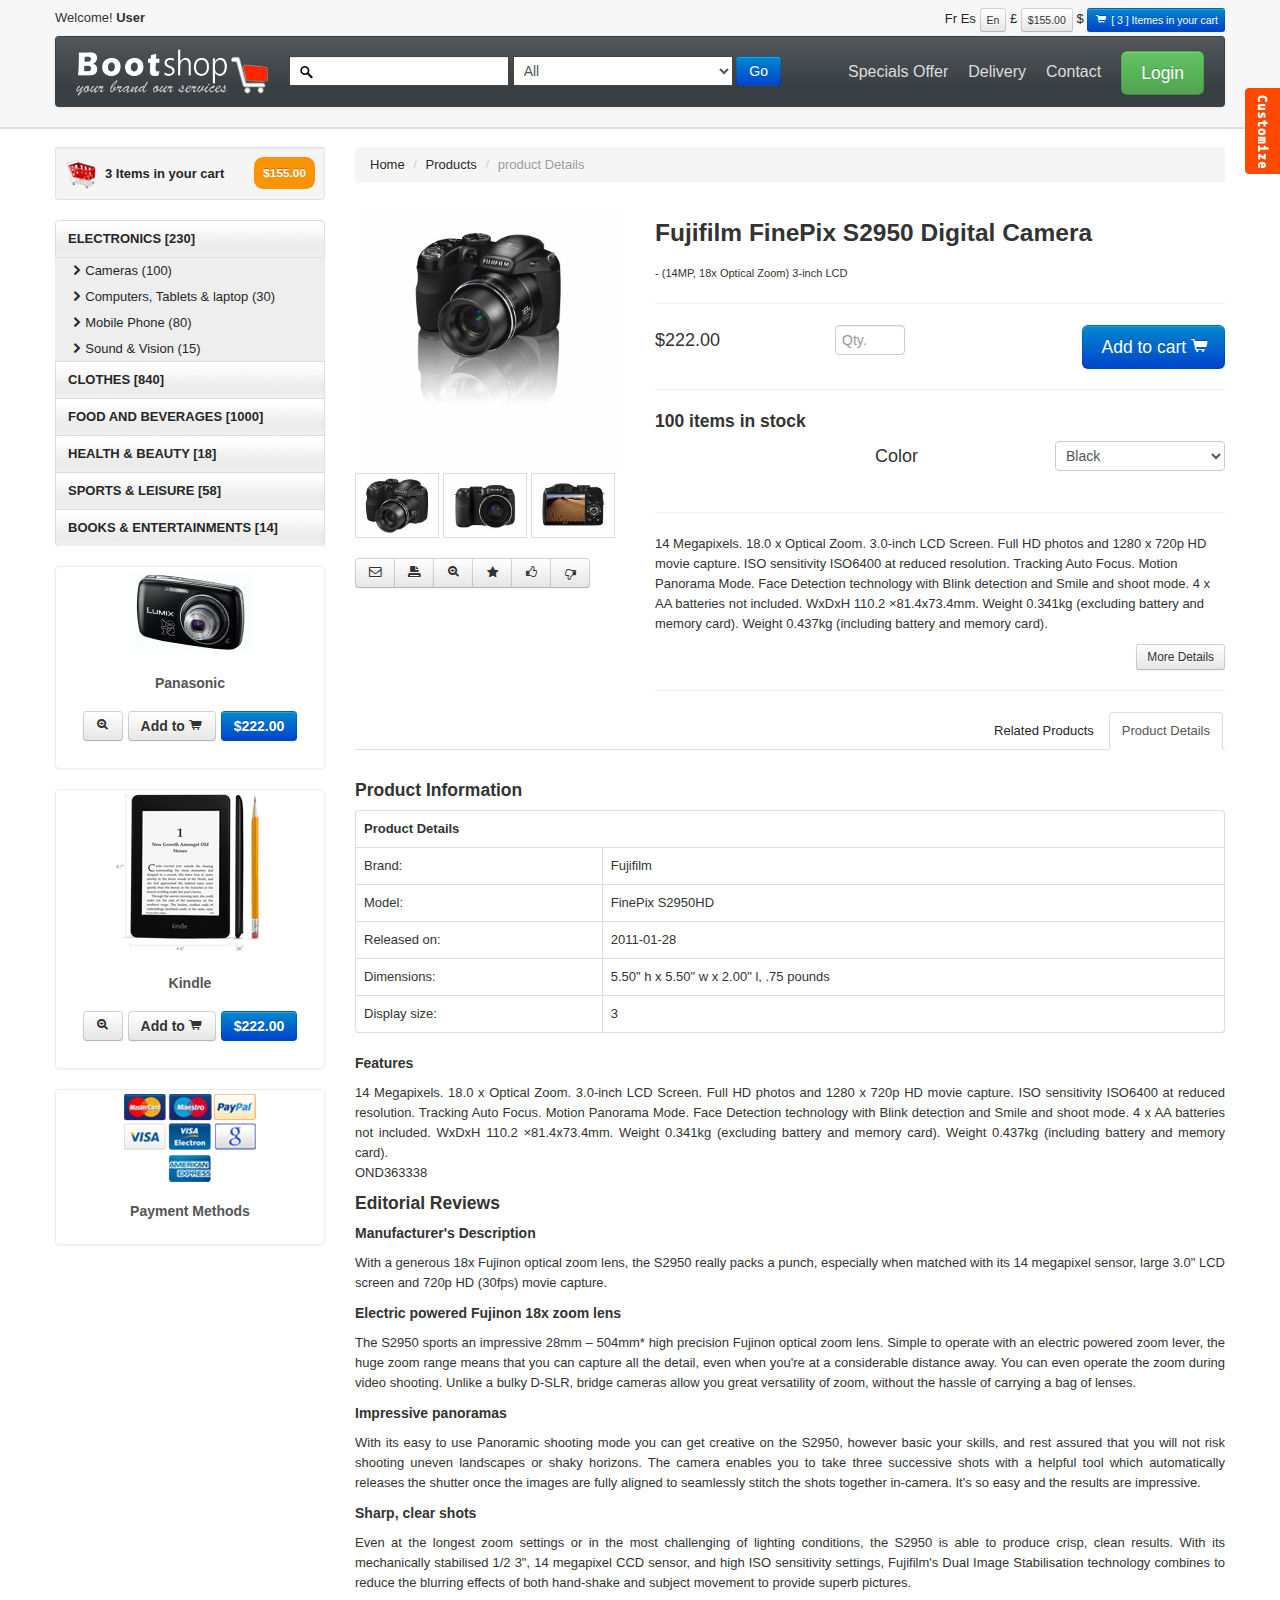
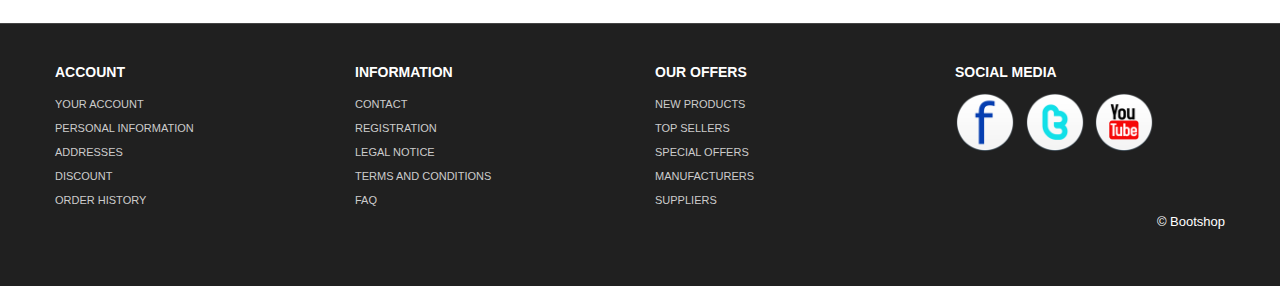
<file: product_details.html>
<!DOCTYPE html>
<html lang="en">
  <head>
    <meta charset="utf-8">
    <title>Bootshop online Shopping cart</title>
    <meta name="viewport" content="width=device-width, initial-scale=1.0">
    <meta name="description" content="">
    <meta name="author" content="">
<!--Less styles -->
   <!-- Other Less css file //different less files has different color scheam
	<link rel="stylesheet/less" type="text/css" href="themes/less/simplex.less">
	<link rel="stylesheet/less" type="text/css" href="themes/less/classified.less">
	<link rel="stylesheet/less" type="text/css" href="themes/less/amelia.less">  MOVE DOWN TO activate
	-->
	<!--<link rel="stylesheet/less" type="text/css" href="themes/less/bootshop.less">
	<script src="themes/js/less.js" type="text/javascript"></script> -->
	
<!-- Bootstrap style --> 
    <link id="callCss" rel="stylesheet" href="themes/bootshop/bootstrap.min.css" media="screen"/>
    <link href="themes/css/base.css" rel="stylesheet" media="screen"/>
<!-- Bootstrap style responsive -->	
	<link href="themes/css/bootstrap-responsive.min.css" rel="stylesheet"/>
	<link href="themes/css/font-awesome.css" rel="stylesheet" type="text/css">
<!-- Google-code-prettify -->	
	<link href="themes/js/google-code-prettify/prettify.css" rel="stylesheet"/>
<!-- fav and touch icons -->
    <link rel="shortcut icon" href="themes/images/ico/favicon.ico">
    <link rel="apple-touch-icon-precomposed" sizes="144x144" href="themes/images/ico/apple-touch-icon-144-precomposed.png">
    <link rel="apple-touch-icon-precomposed" sizes="114x114" href="themes/images/ico/apple-touch-icon-114-precomposed.png">
    <link rel="apple-touch-icon-precomposed" sizes="72x72" href="themes/images/ico/apple-touch-icon-72-precomposed.png">
    <link rel="apple-touch-icon-precomposed" href="themes/images/ico/apple-touch-icon-57-precomposed.png">
	<style type="text/css" id="enject"></style>
  </head>
<body>
<div id="header">
<div class="container">
<div id="welcomeLine" class="row">
	<div class="span6">Welcome!<strong> User</strong></div>
	<div class="span6">
	<div class="pull-right">
		<a href="product_summary.html"><span class="">Fr</span></a>
		<a href="product_summary.html"><span class="">Es</span></a>
		<span class="btn btn-mini">En</span>
		<a href="product_summary.html"><span>&pound;</span></a>
		<span class="btn btn-mini">$155.00</span>
		<a href="product_summary.html"><span class="">$</span></a>
		<a href="product_summary.html"><span class="btn btn-mini btn-primary"><i class="icon-shopping-cart icon-white"></i> [ 3 ] Itemes in your cart </span> </a> 
	</div>
	</div>
</div>
<!-- Navbar ================================================== -->
<div id="logoArea" class="navbar">
<a id="smallScreen" data-target="#topMenu" data-toggle="collapse" class="btn btn-navbar">
	<span class="icon-bar"></span>
	<span class="icon-bar"></span>
	<span class="icon-bar"></span>
</a>
  <div class="navbar-inner">
    <a class="brand" href="index.html"><img src="themes/images/logo.png" alt="Bootsshop"/></a>
		<form class="form-inline navbar-search" method="post" action="products.html" >
		<input id="srchFld" class="srchTxt" type="text" />
		  <select class="srchTxt">
			<option>All</option>
			<option>CLOTHES </option>
			<option>FOOD AND BEVERAGES </option>
			<option>HEALTH & BEAUTY </option>
			<option>SPORTS & LEISURE </option>
			<option>BOOKS & ENTERTAINMENTS </option>
		</select> 
		  <button type="submit" id="submitButton" class="btn btn-primary">Go</button>
    </form>
    <ul id="topMenu" class="nav pull-right">
	 <li class=""><a href="special_offer.html">Specials Offer</a></li>
	 <li class=""><a href="normal.html">Delivery</a></li>
	 <li class=""><a href="contact.html">Contact</a></li>
	 <li class="">
	 <a href="#login" role="button" data-toggle="modal" style="padding-right:0"><span class="btn btn-large btn-success">Login</span></a>
	<div id="login" class="modal hide fade in" tabindex="-1" role="dialog" aria-labelledby="login" aria-hidden="false" >
		  <div class="modal-header">
			<button type="button" class="close" data-dismiss="modal" aria-hidden="true">×</button>
			<h3>Login Block</h3>
		  </div>
		  <div class="modal-body">
			<form class="form-horizontal loginFrm">
			  <div class="control-group">								
				<input type="text" id="inputEmail" placeholder="Email">
			  </div>
			  <div class="control-group">
				<input type="password" id="inputPassword" placeholder="Password">
			  </div>
			  <div class="control-group">
				<label class="checkbox">
				<input type="checkbox"> Remember me
				</label>
			  </div>
			</form>		
			<button type="submit" class="btn btn-success">Sign in</button>
			<button class="btn" data-dismiss="modal" aria-hidden="true">Close</button>
		  </div>
	</div>
	</li>
    </ul>
  </div>
</div>
</div>
</div>
<!-- Header End====================================================================== -->
<div id="mainBody">
	<div class="container">
	<div class="row">
<!-- Sidebar ================================================== -->
	<div id="sidebar" class="span3">
		<div class="well well-small"><a id="myCart" href="product_summary.html"><img src="themes/images/ico-cart.png" alt="cart">3 Items in your cart  <span class="badge badge-warning pull-right">$155.00</span></a></div>
		<ul id="sideManu" class="nav nav-tabs nav-stacked">
			<li class="subMenu open"><a> ELECTRONICS [230]</a>
				<ul>
				<li><a class="active" href="products.html"><i class="icon-chevron-right"></i>Cameras (100) </a></li>
				<li><a href="products.html"><i class="icon-chevron-right"></i>Computers, Tablets & laptop (30)</a></li>
				<li><a href="products.html"><i class="icon-chevron-right"></i>Mobile Phone (80)</a></li>
				<li><a href="products.html"><i class="icon-chevron-right"></i>Sound & Vision (15)</a></li>
				</ul>
			</li>
			<li class="subMenu"><a> CLOTHES [840] </a>
			<ul style="display:none">
				<li><a href="products.html"><i class="icon-chevron-right"></i>Women's Clothing (45)</a></li>
				<li><a href="products.html"><i class="icon-chevron-right"></i>Women's Shoes (8)</a></li>												
				<li><a href="products.html"><i class="icon-chevron-right"></i>Women's Hand Bags (5)</a></li>	
				<li><a href="products.html"><i class="icon-chevron-right"></i>Men's Clothings  (45)</a></li>
				<li><a href="products.html"><i class="icon-chevron-right"></i>Men's Shoes (6)</a></li>												
				<li><a href="products.html"><i class="icon-chevron-right"></i>Kids Clothing (5)</a></li>												
				<li><a href="products.html"><i class="icon-chevron-right"></i>Kids Shoes (3)</a></li>												
			</ul>
			</li>
			<li class="subMenu"><a>FOOD AND BEVERAGES [1000]</a>
				<ul style="display:none">
				<li><a href="products.html"><i class="icon-chevron-right"></i>Angoves  (35)</a></li>
				<li><a href="products.html"><i class="icon-chevron-right"></i>Bouchard Aine & Fils (8)</a></li>												
				<li><a href="products.html"><i class="icon-chevron-right"></i>French Rabbit (5)</a></li>	
				<li><a href="products.html"><i class="icon-chevron-right"></i>Louis Bernard  (45)</a></li>
				<li><a href="products.html"><i class="icon-chevron-right"></i>BIB Wine (Bag in Box) (8)</a></li>												
				<li><a href="products.html"><i class="icon-chevron-right"></i>Other Liquors & Wine (5)</a></li>												
				<li><a href="products.html"><i class="icon-chevron-right"></i>Garden (3)</a></li>												
				<li><a href="products.html"><i class="icon-chevron-right"></i>Khao Shong (11)</a></li>												
			</ul>
			</li>
			<li><a href="products.html">HEALTH & BEAUTY [18]</a></li>
			<li><a href="products.html">SPORTS & LEISURE [58]</a></li>
			<li><a href="products.html">BOOKS & ENTERTAINMENTS [14]</a></li>
		</ul>
		<br/>
		  <div class="thumbnail">
			<img src="themes/images/products/panasonic.jpg" alt="Bootshop panasonoc New camera"/>
			<div class="caption">
			  <h5>Panasonic</h5>
				<h4 style="text-align:center"><a class="btn" href="product_details.html"> <i class="icon-zoom-in"></i></a> <a class="btn" href="#">Add to <i class="icon-shopping-cart"></i></a> <a class="btn btn-primary" href="#">$222.00</a></h4>
			</div>
		  </div><br/>
			<div class="thumbnail">
				<img src="themes/images/products/kindle.png" title="Bootshop New Kindel" alt="Bootshop Kindel">
				<div class="caption">
				  <h5>Kindle</h5>
				    <h4 style="text-align:center"><a class="btn" href="product_details.html"> <i class="icon-zoom-in"></i></a> <a class="btn" href="#">Add to <i class="icon-shopping-cart"></i></a> <a class="btn btn-primary" href="#">$222.00</a></h4>
				</div>
			  </div><br/>
			<div class="thumbnail">
				<img src="themes/images/payment_methods.png" title="Bootshop Payment Methods" alt="Payments Methods">
				<div class="caption">
				  <h5>Payment Methods</h5>
				</div>
			  </div>
	</div>
<!-- Sidebar end=============================================== -->
	<div class="span9">
    <ul class="breadcrumb">
    <li><a href="index.html">Home</a> <span class="divider">/</span></li>
    <li><a href="products.html">Products</a> <span class="divider">/</span></li>
    <li class="active">product Details</li>
    </ul>	
	<div class="row">	  
			<div id="gallery" class="span3">
            <a href="themes/images/products/large/f1.jpg" title="Fujifilm FinePix S2950 Digital Camera">
				<img src="themes/images/products/large/3.jpg" style="width:100%" alt="Fujifilm FinePix S2950 Digital Camera"/>
            </a>
			<div id="differentview" class="moreOptopm carousel slide">
                <div class="carousel-inner">
                  <div class="item active">
                   <a href="themes/images/products/large/f1.jpg"> <img style="width:29%" src="themes/images/products/large/f1.jpg" alt=""/></a>
                   <a href="themes/images/products/large/f2.jpg"> <img style="width:29%" src="themes/images/products/large/f2.jpg" alt=""/></a>
                   <a href="themes/images/products/large/f3.jpg" > <img style="width:29%" src="themes/images/products/large/f3.jpg" alt=""/></a>
                  </div>
                  <div class="item">
                   <a href="themes/images/products/large/f3.jpg" > <img style="width:29%" src="themes/images/products/large/f3.jpg" alt=""/></a>
                   <a href="themes/images/products/large/f1.jpg"> <img style="width:29%" src="themes/images/products/large/f1.jpg" alt=""/></a>
                   <a href="themes/images/products/large/f2.jpg"> <img style="width:29%" src="themes/images/products/large/f2.jpg" alt=""/></a>
                  </div>
                </div>
              <!--  
			  <a class="left carousel-control" href="#myCarousel" data-slide="prev">‹</a>
              <a class="right carousel-control" href="#myCarousel" data-slide="next">›</a> 
			  -->
              </div>
			  
			 <div class="btn-toolbar">
			  <div class="btn-group">
				<span class="btn"><i class="icon-envelope"></i></span>
				<span class="btn" ><i class="icon-print"></i></span>
				<span class="btn" ><i class="icon-zoom-in"></i></span>
				<span class="btn" ><i class="icon-star"></i></span>
				<span class="btn" ><i class=" icon-thumbs-up"></i></span>
				<span class="btn" ><i class="icon-thumbs-down"></i></span>
			  </div>
			</div>
			</div>
			<div class="span6">
				<h3>Fujifilm FinePix S2950 Digital Camera  </h3>
				<small>- (14MP, 18x Optical Zoom) 3-inch LCD</small>
				<hr class="soft"/>
				<form class="form-horizontal qtyFrm">
				  <div class="control-group">
					<label class="control-label"><span>$222.00</span></label>
					<div class="controls">
					<input type="number" class="span1" placeholder="Qty."/>
					  <button type="submit" class="btn btn-large btn-primary pull-right"> Add to cart <i class=" icon-shopping-cart"></i></button>
					</div>
				  </div>
				</form>
				
				<hr class="soft"/>
				<h4>100 items in stock</h4>
				<form class="form-horizontal qtyFrm pull-right">
				  <div class="control-group">
					<label class="control-label"><span>Color</span></label>
					<div class="controls">
					  <select class="span2">
						  <option>Black</option>
						  <option>Red</option>
						  <option>Blue</option>
						  <option>Brown</option>
						</select>
					</div>
				  </div>
				</form>
				<hr class="soft clr"/>
				<p>
				14 Megapixels. 18.0 x Optical Zoom. 3.0-inch LCD Screen. Full HD photos and 1280 x 720p HD movie capture. ISO sensitivity ISO6400 at reduced resolution. 
				Tracking Auto Focus. Motion Panorama Mode. Face Detection technology with Blink detection and Smile and shoot mode. 4 x AA batteries not included. WxDxH 110.2 ×81.4x73.4mm. 
				Weight 0.341kg (excluding battery and memory card). Weight 0.437kg (including battery and memory card).
				
				</p>
				<a class="btn btn-small pull-right" href="#detail">More Details</a>
				<br class="clr"/>
			<a href="#" name="detail"></a>
			<hr class="soft"/>
			</div>
			
			<div class="span9">
            <ul id="productDetail" class="nav nav-tabs">
              <li class="active"><a href="#home" data-toggle="tab">Product Details</a></li>
              <li><a href="#profile" data-toggle="tab">Related Products</a></li>
            </ul>
            <div id="myTabContent" class="tab-content">
              <div class="tab-pane fade active in" id="home">
			  <h4>Product Information</h4>
                <table class="table table-bordered">
				<tbody>
				<tr class="techSpecRow"><th colspan="2">Product Details</th></tr>
				<tr class="techSpecRow"><td class="techSpecTD1">Brand: </td><td class="techSpecTD2">Fujifilm</td></tr>
				<tr class="techSpecRow"><td class="techSpecTD1">Model:</td><td class="techSpecTD2">FinePix S2950HD</td></tr>
				<tr class="techSpecRow"><td class="techSpecTD1">Released on:</td><td class="techSpecTD2"> 2011-01-28</td></tr>
				<tr class="techSpecRow"><td class="techSpecTD1">Dimensions:</td><td class="techSpecTD2"> 5.50" h x 5.50" w x 2.00" l, .75 pounds</td></tr>
				<tr class="techSpecRow"><td class="techSpecTD1">Display size:</td><td class="techSpecTD2">3</td></tr>
				</tbody>
				</table>
				
				<h5>Features</h5>
				<p>
				14 Megapixels. 18.0 x Optical Zoom. 3.0-inch LCD Screen. Full HD photos and 1280 x 720p HD movie capture. ISO sensitivity ISO6400 at reduced resolution. Tracking Auto Focus. Motion Panorama Mode. Face Detection technology with Blink detection and Smile and shoot mode. 4 x AA batteries not included. WxDxH 110.2 ×81.4x73.4mm. Weight 0.341kg (excluding battery and memory card). Weight 0.437kg (including battery and memory card).<br/>
				OND363338
				</p>

				<h4>Editorial Reviews</h4>
				<h5>Manufacturer's Description </h5>
				<p>
				With a generous 18x Fujinon optical zoom lens, the S2950 really packs a punch, especially when matched with its 14 megapixel sensor, large 3.0" LCD screen and 720p HD (30fps) movie capture.
				</p>

				<h5>Electric powered Fujinon 18x zoom lens</h5>
				<p>
				The S2950 sports an impressive 28mm – 504mm* high precision Fujinon optical zoom lens. Simple to operate with an electric powered zoom lever, the huge zoom range means that you can capture all the detail, even when you're at a considerable distance away. You can even operate the zoom during video shooting. Unlike a bulky D-SLR, bridge cameras allow you great versatility of zoom, without the hassle of carrying a bag of lenses.
				</p>
				<h5>Impressive panoramas</h5>
				<p>
				With its easy to use Panoramic shooting mode you can get creative on the S2950, however basic your skills, and rest assured that you will not risk shooting uneven landscapes or shaky horizons. The camera enables you to take three successive shots with a helpful tool which automatically releases the shutter once the images are fully aligned to seamlessly stitch the shots together in-camera. It's so easy and the results are impressive.
				</p>

				<h5>Sharp, clear shots</h5>
				<p>
				Even at the longest zoom settings or in the most challenging of lighting conditions, the S2950 is able to produce crisp, clean results. With its mechanically stabilised 1/2 3", 14 megapixel CCD sensor, and high ISO sensitivity settings, Fujifilm's Dual Image Stabilisation technology combines to reduce the blurring effects of both hand-shake and subject movement to provide superb pictures.
				</p>
              </div>
		<div class="tab-pane fade" id="profile">
		<div id="myTab" class="pull-right">
		 <a href="#listView" data-toggle="tab"><span class="btn btn-large"><i class="icon-list"></i></span></a>
		 <a href="#blockView" data-toggle="tab"><span class="btn btn-large btn-primary"><i class="icon-th-large"></i></span></a>
		</div>
		<br class="clr"/>
		<hr class="soft"/>
		<div class="tab-content">
			<div class="tab-pane" id="listView">
				<div class="row">	  
					<div class="span2">
						<img src="themes/images/products/4.jpg" alt=""/>
					</div>
					<div class="span4">
						<h3>New | Available</h3>				
						<hr class="soft"/>
						<h5>Product Name </h5>
						<p>
						Nowadays the lingerie industry is one of the most successful business spheres.We always stay in touch with the latest fashion tendencies - 
						that is why our goods are so popular..
						</p>
						<a class="btn btn-small pull-right" href="product_details.html">View Details</a>
						<br class="clr"/>
					</div>
					<div class="span3 alignR">
					<form class="form-horizontal qtyFrm">
					<h3> $222.00</h3>
					<label class="checkbox">
						<input type="checkbox">  Adds product to compair
					</label><br/>
					<div class="btn-group">
					  <a href="product_details.html" class="btn btn-large btn-primary"> Add to <i class=" icon-shopping-cart"></i></a>
					  <a href="product_details.html" class="btn btn-large"><i class="icon-zoom-in"></i></a>
					 </div>
						</form>
					</div>
			</div>
			<hr class="soft"/>
			<div class="row">	  
					<div class="span2">
						<img src="themes/images/products/5.jpg" alt=""/>
					</div>
					<div class="span4">
						<h3>New | Available</h3>				
						<hr class="soft"/>
						<h5>Product Name </h5>
						<p>
						Nowadays the lingerie industry is one of the most successful business spheres.We always stay in touch with the latest fashion tendencies - 
						that is why our goods are so popular..
						</p>
						<a class="btn btn-small pull-right" href="product_details.html">View Details</a>
						<br class="clr"/>
					</div>
					<div class="span3 alignR">
					<form class="form-horizontal qtyFrm">
						<h3> $222.00</h3>
						<label class="checkbox">
						<input type="checkbox">  Adds product to compair
						</label><br/>
						<div class="btn-group">
						<a href="product_details.html" class="btn btn-large btn-primary"> Add to <i class=" icon-shopping-cart"></i></a>
						<a href="product_details.html" class="btn btn-large"><i class="icon-zoom-in"></i></a>
						</div>
					</form>
					</div>
			</div>
			<hr class="soft"/>
			<div class="row">	  
					<div class="span2">
					<img src="themes/images/products/6.jpg" alt=""/>
					</div>
					<div class="span4">
						<h3>New | Available</h3>				
						<hr class="soft"/>
						<h5>Product Name </h5>
						<p>
						Nowadays the lingerie industry is one of the most successful business spheres.We always stay in touch with the latest fashion tendencies - 
						that is why our goods are so popular..
						</p>
						<a class="btn btn-small pull-right" href="product_details.html">View Details</a>
						<br class="clr"/>
					</div>
					<div class="span3 alignR">
					<form class="form-horizontal qtyFrm">
					<h3> $222.00</h3>
					<label class="checkbox">
						<input type="checkbox">  Adds product to compair
					</label><br/>
				<div class="btn-group">
				  <a href="product_details.html" class="btn btn-large btn-primary"> Add to <i class=" icon-shopping-cart"></i></a>
				  <a href="product_details.html" class="btn btn-large"><i class="icon-zoom-in"></i></a>
				 </div>
						</form>
					</div>
			</div>
			<hr class="soft"/>
			<div class="row">	  
					<div class="span2">
					<img src="themes/images/products/7.jpg" alt=""/>
					</div>
					<div class="span4">
						<h3>New | Available</h3>				
						<hr class="soft"/>
						<h5>Product Name </h5>
						<p>
						Nowadays the lingerie industry is one of the most successful business spheres.We always stay in touch with the latest fashion tendencies - 
						that is why our goods are so popular..
						</p>
						<a class="btn btn-small pull-right" href="product_details.html">View Details</a>
						<br class="clr"/>
					</div>
					<div class="span3 alignR">
						<form class="form-horizontal qtyFrm">
						<h3> $222.00</h3>
						<label class="checkbox">
						<input type="checkbox">  Adds product to compair
						</label><br/>
						<div class="btn-group">
						<a href="product_details.html" class="btn btn-large btn-primary"> Add to <i class=" icon-shopping-cart"></i></a>
						<a href="product_details.html" class="btn btn-large"><i class="icon-zoom-in"></i></a>
						</div>
						</form>
					</div>
			</div>
			
			<hr class="soft"/>
			<div class="row">	  
					<div class="span2">
					<img src="themes/images/products/8.jpg" alt=""/>
					</div>
					<div class="span4">
						<h3>New | Available</h3>				
						<hr class="soft"/>
						<h5>Product Name </h5>
						<p>
						Nowadays the lingerie industry is one of the most successful business spheres.We always stay in touch with the latest fashion tendencies - 
						that is why our goods are so popular..
						</p>
						<a class="btn btn-small pull-right" href="product_details.html">View Details</a>
						<br class="clr"/>
					</div>
					<div class="span3 alignR">
						<form class="form-horizontal qtyFrm">
						<h3> $222.00</h3>
						<label class="checkbox">
						<input type="checkbox">  Adds product to compair
						</label><br/>
						<div class="btn-group">
						<a href="product_details.html" class="btn btn-large btn-primary"> Add to <i class=" icon-shopping-cart"></i></a>
						<a href="product_details.html" class="btn btn-large"><i class="icon-zoom-in"></i></a>
						</div>
						</form>
					</div>
			</div>
			<hr class="soft"/>
				<div class="row">	  
					<div class="span2">
					<img src="themes/images/products/9.jpg" alt=""/>
					</div>
					<div class="span4">
						<h3>New | Available</h3>				
						<hr class="soft"/>
						<h5>Product Name </h5>
						<p>
						Nowadays the lingerie industry is one of the most successful business spheres.We always stay in touch with the latest fashion tendencies - 
						that is why our goods are so popular..
						</p>
						<a class="btn btn-small pull-right" href="product_details.html">View Details</a>
						<br class="clr"/>
					</div>
					<div class="span3 alignR">
						<form class="form-horizontal qtyFrm">
						<h3> $222.00</h3>
						<label class="checkbox">
						<input type="checkbox">  Adds product to compair
						</label><br/>
						<div class="btn-group">
						<a href="product_details.html" class="btn btn-large btn-primary"> Add to <i class=" icon-shopping-cart"></i></a>
						<a href="product_details.html" class="btn btn-large"><i class="icon-zoom-in"></i></a>
						</div>
						</form>
					</div>
			</div>
			<hr class="soft"/>
		</div>
			<div class="tab-pane active" id="blockView">
				<ul class="thumbnails">
					<li class="span3">
					  <div class="thumbnail">
						<a href="product_details.html"><img src="themes/images/products/10.jpg" alt=""/></a>
						<div class="caption">
						  <h5>Manicure &amp; Pedicure</h5>
						  <p> 
							Lorem Ipsum is simply dummy text. 
						  </p>
						  <h4 style="text-align:center"><a class="btn" href="product_details.html"> <i class="icon-zoom-in"></i></a> <a class="btn" href="#">Add to <i class="icon-shopping-cart"></i></a> <a class="btn btn-primary" href="#">&euro;222.00</a></h4>
						</div>
					  </div>
					</li>
					<li class="span3">
					  <div class="thumbnail">
						<a href="product_details.html"><img src="themes/images/products/11.jpg" alt=""/></a>
						<div class="caption">
						  <h5>Manicure &amp; Pedicure</h5>
						  <p> 
							Lorem Ipsum is simply dummy text. 
						  </p>
						  <h4 style="text-align:center"><a class="btn" href="product_details.html"> <i class="icon-zoom-in"></i></a> <a class="btn" href="#">Add to <i class="icon-shopping-cart"></i></a> <a class="btn btn-primary" href="#">&euro;222.00</a></h4>
						</div>
					  </div>
					</li>
					<li class="span3">
					  <div class="thumbnail">
						<a href="product_details.html"><img src="themes/images/products/12.jpg" alt=""/></a>
						<div class="caption">
						  <h5>Manicure &amp; Pedicure</h5>
						  <p> 
							Lorem Ipsum is simply dummy text. 
						  </p>
						   <h4 style="text-align:center"><a class="btn" href="product_details.html"> <i class="icon-zoom-in"></i></a> <a class="btn" href="#">Add to <i class="icon-shopping-cart"></i></a> <a class="btn btn-primary" href="#">&euro;222.00</a></h4>
						</div>
					  </div>
					</li>
					<li class="span3">
					  <div class="thumbnail">
						<a href="product_details.html"><img src="themes/images/products/13.jpg" alt=""/></a>
						<div class="caption">
						  <h5>Manicure &amp; Pedicure</h5>
						  <p> 
							Lorem Ipsum is simply dummy text. 
						  </p>
						   <h4 style="text-align:center"><a class="btn" href="product_details.html"> <i class="icon-zoom-in"></i></a> <a class="btn" href="#">Add to <i class="icon-shopping-cart"></i></a> <a class="btn btn-primary" href="#">&euro;222.00</a></h4>
						</div>
					  </div>
					</li>
					<li class="span3">
					  <div class="thumbnail">
						<a href="product_details.html"><img src="themes/images/products/1.jpg" alt=""/></a>
						<div class="caption">
						  <h5>Manicure &amp; Pedicure</h5>
						  <p> 
							Lorem Ipsum is simply dummy text. 
						  </p>
						   <h4 style="text-align:center"><a class="btn" href="product_details.html"> <i class="icon-zoom-in"></i></a> <a class="btn" href="#">Add to <i class="icon-shopping-cart"></i></a> <a class="btn btn-primary" href="#">&euro;222.00</a></h4>
						</div>
					  </div>
					</li>
					<li class="span3">
					  <div class="thumbnail">
						<a href="product_details.html"><img src="themes/images/products/2.jpg" alt=""/></a>
						<div class="caption">
						  <h5>Manicure &amp; Pedicure</h5>
						  <p> 
							Lorem Ipsum is simply dummy text. 
						  </p>
						   <h4 style="text-align:center"><a class="btn" href="product_details.html"> <i class="icon-zoom-in"></i></a> <a class="btn" href="#">Add to <i class="icon-shopping-cart"></i></a> <a class="btn btn-primary" href="#">&euro;222.00</a></h4>
						</div>
					  </div>
					</li>
				  </ul>
			<hr class="soft"/>
			</div>
		</div>
				<br class="clr">
					 </div>
		</div>
          </div>

	</div>
</div>
</div> </div>
</div>
<!-- MainBody End ============================= -->
<!-- Footer ================================================================== -->
	<div  id="footerSection">
	<div class="container">
		<div class="row">
			<div class="span3">
				<h5>ACCOUNT</h5>
				<a href="login.html">YOUR ACCOUNT</a>
				<a href="login.html">PERSONAL INFORMATION</a> 
				<a href="login.html">ADDRESSES</a> 
				<a href="login.html">DISCOUNT</a>  
				<a href="login.html">ORDER HISTORY</a>
			 </div>
			<div class="span3">
				<h5>INFORMATION</h5>
				<a href="contact.html">CONTACT</a>  
				<a href="register.html">REGISTRATION</a>  
				<a href="legal_notice.html">LEGAL NOTICE</a>  
				<a href="tac.html">TERMS AND CONDITIONS</a> 
				<a href="faq.html">FAQ</a>
			 </div>
			<div class="span3">
				<h5>OUR OFFERS</h5>
				<a href="#">NEW PRODUCTS</a> 
				<a href="#">TOP SELLERS</a>  
				<a href="special_offer.html">SPECIAL OFFERS</a>  
				<a href="#">MANUFACTURERS</a> 
				<a href="#">SUPPLIERS</a> 
			 </div>
			<div id="socialMedia" class="span3 pull-right">
				<h5>SOCIAL MEDIA </h5>
				<a href="#"><img width="60" height="60" src="themes/images/facebook.png" title="facebook" alt="facebook"/></a>
				<a href="#"><img width="60" height="60" src="themes/images/twitter.png" title="twitter" alt="twitter"/></a>
				<a href="#"><img width="60" height="60" src="themes/images/youtube.png" title="youtube" alt="youtube"/></a>
			 </div> 
		 </div>
		<p class="pull-right">&copy; Bootshop</p>
	</div><!-- Container End -->
	</div>
<!-- Placed at the end of the document so the pages load faster ============================================= -->
	<script src="themes/js/jquery.js" type="text/javascript"></script>
	<script src="themes/js/bootstrap.min.js" type="text/javascript"></script>
	<script src="themes/js/google-code-prettify/prettify.js"></script>
	
	<script src="themes/js/bootshop.js"></script>
    <script src="themes/js/jquery.lightbox-0.5.js"></script>
	
	<!-- Themes switcher section ============================================================================================= -->
<div id="secectionBox">
<link rel="stylesheet" href="themes/switch/themeswitch.css" type="text/css" media="screen" />
<script src="themes/switch/theamswitcher.js" type="text/javascript" charset="utf-8"></script>
	<div id="themeContainer">
	<div id="hideme" class="themeTitle">Style Selector</div>
	<div class="themeName">Oregional Skin</div>
	<div class="images style">
	<a href="themes/css/#" name="bootshop"><img src="themes/switch/images/clr/bootshop.png" alt="bootstrap business templates" class="active"></a>
	<a href="themes/css/#" name="businessltd"><img src="themes/switch/images/clr/businessltd.png" alt="bootstrap business templates" class="active"></a>
	</div>
	<div class="themeName">Bootswatch Skins (11)</div>
	<div class="images style">
		<a href="themes/css/#" name="amelia" title="Amelia"><img src="themes/switch/images/clr/amelia.png" alt="bootstrap business templates"></a>
		<a href="themes/css/#" name="spruce" title="Spruce"><img src="themes/switch/images/clr/spruce.png" alt="bootstrap business templates" ></a>
		<a href="themes/css/#" name="superhero" title="Superhero"><img src="themes/switch/images/clr/superhero.png" alt="bootstrap business templates"></a>
		<a href="themes/css/#" name="cyborg"><img src="themes/switch/images/clr/cyborg.png" alt="bootstrap business templates"></a>
		<a href="themes/css/#" name="cerulean"><img src="themes/switch/images/clr/cerulean.png" alt="bootstrap business templates"></a>
		<a href="themes/css/#" name="journal"><img src="themes/switch/images/clr/journal.png" alt="bootstrap business templates"></a>
		<a href="themes/css/#" name="readable"><img src="themes/switch/images/clr/readable.png" alt="bootstrap business templates"></a>	
		<a href="themes/css/#" name="simplex"><img src="themes/switch/images/clr/simplex.png" alt="bootstrap business templates"></a>
		<a href="themes/css/#" name="slate"><img src="themes/switch/images/clr/slate.png" alt="bootstrap business templates"></a>
		<a href="themes/css/#" name="spacelab"><img src="themes/switch/images/clr/spacelab.png" alt="bootstrap business templates"></a>
		<a href="themes/css/#" name="united"><img src="themes/switch/images/clr/united.png" alt="bootstrap business templates"></a>
		<p style="margin:0;line-height:normal;margin-left:-10px;display:none;"><small>These are just examples and you can build your own color scheme in the backend.</small></p>
	</div>
	<div class="themeName">Background Patterns </div>
	<div class="images patterns">
		<a href="themes/css/#" name="pattern1"><img src="themes/switch/images/pattern/pattern1.png" alt="bootstrap business templates" class="active"></a>
		<a href="themes/css/#" name="pattern2"><img src="themes/switch/images/pattern/pattern2.png" alt="bootstrap business templates"></a>
		<a href="themes/css/#" name="pattern3"><img src="themes/switch/images/pattern/pattern3.png" alt="bootstrap business templates"></a>
		<a href="themes/css/#" name="pattern4"><img src="themes/switch/images/pattern/pattern4.png" alt="bootstrap business templates"></a>
		<a href="themes/css/#" name="pattern5"><img src="themes/switch/images/pattern/pattern5.png" alt="bootstrap business templates"></a>
		<a href="themes/css/#" name="pattern6"><img src="themes/switch/images/pattern/pattern6.png" alt="bootstrap business templates"></a>
		<a href="themes/css/#" name="pattern7"><img src="themes/switch/images/pattern/pattern7.png" alt="bootstrap business templates"></a>
		<a href="themes/css/#" name="pattern8"><img src="themes/switch/images/pattern/pattern8.png" alt="bootstrap business templates"></a>
		<a href="themes/css/#" name="pattern9"><img src="themes/switch/images/pattern/pattern9.png" alt="bootstrap business templates"></a>
		<a href="themes/css/#" name="pattern10"><img src="themes/switch/images/pattern/pattern10.png" alt="bootstrap business templates"></a>
		
		<a href="themes/css/#" name="pattern11"><img src="themes/switch/images/pattern/pattern11.png" alt="bootstrap business templates"></a>
		<a href="themes/css/#" name="pattern12"><img src="themes/switch/images/pattern/pattern12.png" alt="bootstrap business templates"></a>
		<a href="themes/css/#" name="pattern13"><img src="themes/switch/images/pattern/pattern13.png" alt="bootstrap business templates"></a>
		<a href="themes/css/#" name="pattern14"><img src="themes/switch/images/pattern/pattern14.png" alt="bootstrap business templates"></a>
		<a href="themes/css/#" name="pattern15"><img src="themes/switch/images/pattern/pattern15.png" alt="bootstrap business templates"></a>
		
		<a href="themes/css/#" name="pattern16"><img src="themes/switch/images/pattern/pattern16.png" alt="bootstrap business templates"></a>
		<a href="themes/css/#" name="pattern17"><img src="themes/switch/images/pattern/pattern17.png" alt="bootstrap business templates"></a>
		<a href="themes/css/#" name="pattern18"><img src="themes/switch/images/pattern/pattern18.png" alt="bootstrap business templates"></a>
		<a href="themes/css/#" name="pattern19"><img src="themes/switch/images/pattern/pattern19.png" alt="bootstrap business templates"></a>
		<a href="themes/css/#" name="pattern20"><img src="themes/switch/images/pattern/pattern20.png" alt="bootstrap business templates"></a>
		 
	</div>
	</div>
</div>
<span id="themesBtn"></span>
</body>
</html>
</file>
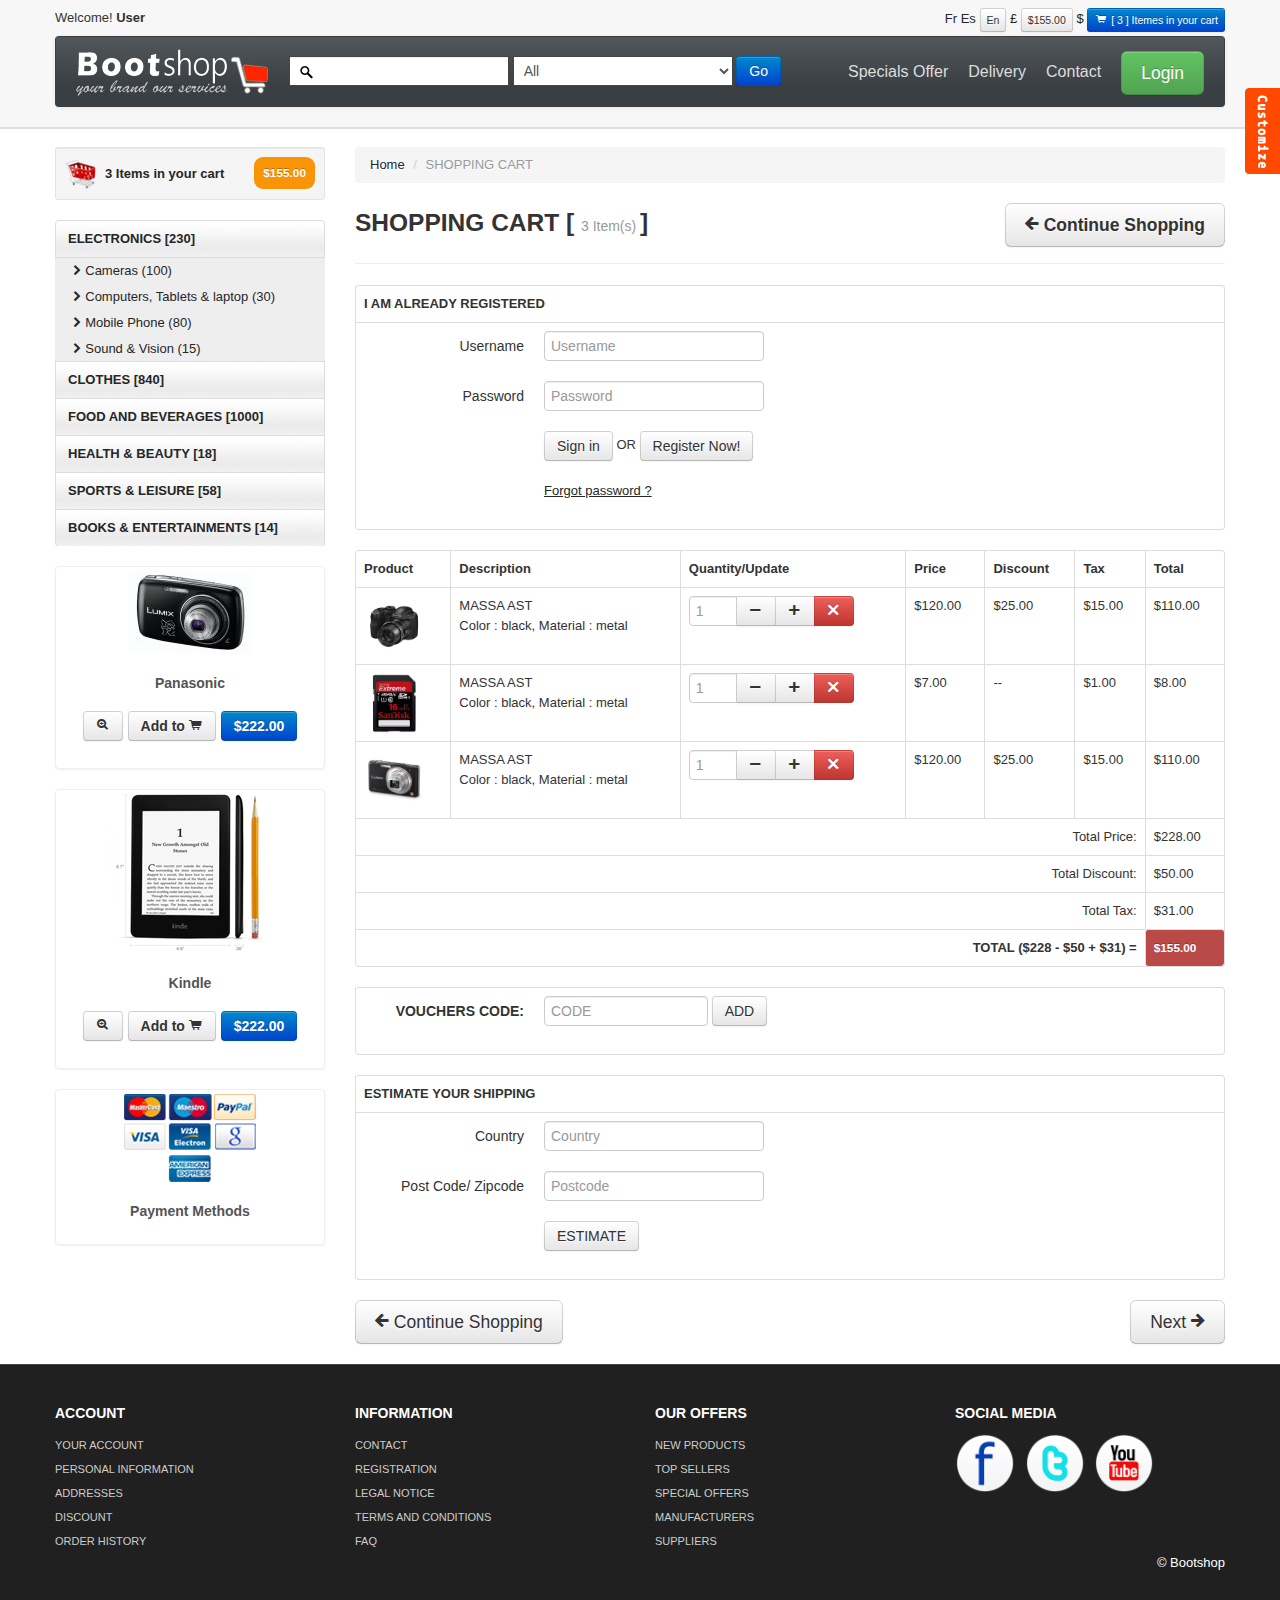
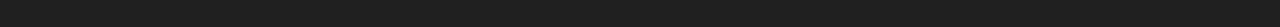
<file: product_summary.html>
<!DOCTYPE html>
<html lang="en">
  <head>
    <meta charset="utf-8">
    <title>Bootshop online Shopping cart</title>
    <meta name="viewport" content="width=device-width, initial-scale=1.0">
    <meta name="description" content="">
    <meta name="author" content="">
<!--Less styles -->
   <!-- Other Less css file //different less files has different color scheam
	<link rel="stylesheet/less" type="text/css" href="themes/less/simplex.less">
	<link rel="stylesheet/less" type="text/css" href="themes/less/classified.less">
	<link rel="stylesheet/less" type="text/css" href="themes/less/amelia.less">  MOVE DOWN TO activate
	-->
	<!--<link rel="stylesheet/less" type="text/css" href="themes/less/bootshop.less">
	<script src="themes/js/less.js" type="text/javascript"></script> -->
	
<!-- Bootstrap style --> 
    <link id="callCss" rel="stylesheet" href="themes/bootshop/bootstrap.min.css" media="screen"/>
    <link href="themes/css/base.css" rel="stylesheet" media="screen"/>
<!-- Bootstrap style responsive -->	
	<link href="themes/css/bootstrap-responsive.min.css" rel="stylesheet"/>
	<link href="themes/css/font-awesome.css" rel="stylesheet" type="text/css">
<!-- Google-code-prettify -->	
	<link href="themes/js/google-code-prettify/prettify.css" rel="stylesheet"/>
<!-- fav and touch icons -->
    <link rel="shortcut icon" href="themes/images/ico/favicon.ico">
    <link rel="apple-touch-icon-precomposed" sizes="144x144" href="themes/images/ico/apple-touch-icon-144-precomposed.png">
    <link rel="apple-touch-icon-precomposed" sizes="114x114" href="themes/images/ico/apple-touch-icon-114-precomposed.png">
    <link rel="apple-touch-icon-precomposed" sizes="72x72" href="themes/images/ico/apple-touch-icon-72-precomposed.png">
    <link rel="apple-touch-icon-precomposed" href="themes/images/ico/apple-touch-icon-57-precomposed.png">
	<style type="text/css" id="enject"></style>
  </head>
<body>
<div id="header">
<div class="container">
<div id="welcomeLine" class="row">
	<div class="span6">Welcome!<strong> User</strong></div>
	<div class="span6">
	<div class="pull-right">
		<a href="product_summary.html"><span class="">Fr</span></a>
		<a href="product_summary.html"><span class="">Es</span></a>
		<span class="btn btn-mini">En</span>
		<a href="product_summary.html"><span>&pound;</span></a>
		<span class="btn btn-mini">$155.00</span>
		<a href="product_summary.html"><span class="">$</span></a>
		<a href="product_summary.html"><span class="btn btn-mini btn-primary"><i class="icon-shopping-cart icon-white"></i> [ 3 ] Itemes in your cart </span> </a> 
	</div>
	</div>
</div>
<!-- Navbar ================================================== -->
<div id="logoArea" class="navbar">
<a id="smallScreen" data-target="#topMenu" data-toggle="collapse" class="btn btn-navbar">
	<span class="icon-bar"></span>
	<span class="icon-bar"></span>
	<span class="icon-bar"></span>
</a>
  <div class="navbar-inner">
    <a class="brand" href="index.html"><img src="themes/images/logo.png" alt="Bootsshop"/></a>
		<form class="form-inline navbar-search" method="post" action="products.html" >
		<input id="srchFld" class="srchTxt" type="text" />
		  <select class="srchTxt">
			<option>All</option>
			<option>CLOTHES </option>
			<option>FOOD AND BEVERAGES </option>
			<option>HEALTH & BEAUTY </option>
			<option>SPORTS & LEISURE </option>
			<option>BOOKS & ENTERTAINMENTS </option>
		</select> 
		  <button type="submit" id="submitButton" class="btn btn-primary">Go</button>
    </form>
    <ul id="topMenu" class="nav pull-right">
	 <li class=""><a href="special_offer.html">Specials Offer</a></li>
	 <li class=""><a href="normal.html">Delivery</a></li>
	 <li class=""><a href="contact.html">Contact</a></li>
	 <li class="">
	 <a href="#login" role="button" data-toggle="modal" style="padding-right:0"><span class="btn btn-large btn-success">Login</span></a>
	<div id="login" class="modal hide fade in" tabindex="-1" role="dialog" aria-labelledby="login" aria-hidden="false" >
		  <div class="modal-header">
			<button type="button" class="close" data-dismiss="modal" aria-hidden="true">�</button>
			<h3>Login Block</h3>
		  </div>
		  <div class="modal-body">
			<form class="form-horizontal loginFrm">
			  <div class="control-group">								
				<input type="text" id="inputEmail" placeholder="Email">
			  </div>
			  <div class="control-group">
				<input type="password" id="inputPassword" placeholder="Password">
			  </div>
			  <div class="control-group">
				<label class="checkbox">
				<input type="checkbox"> Remember me
				</label>
			  </div>
			</form>		
			<button type="submit" class="btn btn-success">Sign in</button>
			<button class="btn" data-dismiss="modal" aria-hidden="true">Close</button>
		  </div>
	</div>
	</li>
    </ul>
  </div>
</div>
</div>
</div>
<!-- Header End====================================================================== -->
<div id="mainBody">
	<div class="container">
	<div class="row">
<!-- Sidebar ================================================== -->
	<div id="sidebar" class="span3">
		<div class="well well-small"><a id="myCart" href="product_summary.html"><img src="themes/images/ico-cart.png" alt="cart">3 Items in your cart  <span class="badge badge-warning pull-right">$155.00</span></a></div>
		<ul id="sideManu" class="nav nav-tabs nav-stacked">
			<li class="subMenu open"><a> ELECTRONICS [230]</a>
				<ul>
				<li><a class="active" href="products.html"><i class="icon-chevron-right"></i>Cameras (100) </a></li>
				<li><a href="products.html"><i class="icon-chevron-right"></i>Computers, Tablets & laptop (30)</a></li>
				<li><a href="products.html"><i class="icon-chevron-right"></i>Mobile Phone (80)</a></li>
				<li><a href="products.html"><i class="icon-chevron-right"></i>Sound & Vision (15)</a></li>
				</ul>
			</li>
			<li class="subMenu"><a> CLOTHES [840] </a>
			<ul style="display:none">
				<li><a href="products.html"><i class="icon-chevron-right"></i>Women's Clothing (45)</a></li>
				<li><a href="products.html"><i class="icon-chevron-right"></i>Women's Shoes (8)</a></li>												
				<li><a href="products.html"><i class="icon-chevron-right"></i>Women's Hand Bags (5)</a></li>	
				<li><a href="products.html"><i class="icon-chevron-right"></i>Men's Clothings  (45)</a></li>
				<li><a href="products.html"><i class="icon-chevron-right"></i>Men's Shoes (6)</a></li>												
				<li><a href="products.html"><i class="icon-chevron-right"></i>Kids Clothing (5)</a></li>												
				<li><a href="products.html"><i class="icon-chevron-right"></i>Kids Shoes (3)</a></li>												
			</ul>
			</li>
			<li class="subMenu"><a>FOOD AND BEVERAGES [1000]</a>
				<ul style="display:none">
				<li><a href="products.html"><i class="icon-chevron-right"></i>Angoves  (35)</a></li>
				<li><a href="products.html"><i class="icon-chevron-right"></i>Bouchard Aine & Fils (8)</a></li>												
				<li><a href="products.html"><i class="icon-chevron-right"></i>French Rabbit (5)</a></li>	
				<li><a href="products.html"><i class="icon-chevron-right"></i>Louis Bernard  (45)</a></li>
				<li><a href="products.html"><i class="icon-chevron-right"></i>BIB Wine (Bag in Box) (8)</a></li>												
				<li><a href="products.html"><i class="icon-chevron-right"></i>Other Liquors & Wine (5)</a></li>												
				<li><a href="products.html"><i class="icon-chevron-right"></i>Garden (3)</a></li>												
				<li><a href="products.html"><i class="icon-chevron-right"></i>Khao Shong (11)</a></li>												
			</ul>
			</li>
			<li><a href="products.html">HEALTH & BEAUTY [18]</a></li>
			<li><a href="products.html">SPORTS & LEISURE [58]</a></li>
			<li><a href="products.html">BOOKS & ENTERTAINMENTS [14]</a></li>
		</ul>
		<br/>
		  <div class="thumbnail">
			<img src="themes/images/products/panasonic.jpg" alt="Bootshop panasonoc New camera"/>
			<div class="caption">
			  <h5>Panasonic</h5>
				<h4 style="text-align:center"><a class="btn" href="product_details.html"> <i class="icon-zoom-in"></i></a> <a class="btn" href="#">Add to <i class="icon-shopping-cart"></i></a> <a class="btn btn-primary" href="#">$222.00</a></h4>
			</div>
		  </div><br/>
			<div class="thumbnail">
				<img src="themes/images/products/kindle.png" title="Bootshop New Kindel" alt="Bootshop Kindel">
				<div class="caption">
				  <h5>Kindle</h5>
				    <h4 style="text-align:center"><a class="btn" href="product_details.html"> <i class="icon-zoom-in"></i></a> <a class="btn" href="#">Add to <i class="icon-shopping-cart"></i></a> <a class="btn btn-primary" href="#">$222.00</a></h4>
				</div>
			  </div><br/>
			<div class="thumbnail">
				<img src="themes/images/payment_methods.png" title="Bootshop Payment Methods" alt="Payments Methods">
				<div class="caption">
				  <h5>Payment Methods</h5>
				</div>
			  </div>
	</div>
<!-- Sidebar end=============================================== -->
	<div class="span9">
    <ul class="breadcrumb">
		<li><a href="index.html">Home</a> <span class="divider">/</span></li>
		<li class="active"> SHOPPING CART</li>
    </ul>
	<h3>  SHOPPING CART [ <small>3 Item(s) </small>]<a href="products.html" class="btn btn-large pull-right"><i class="icon-arrow-left"></i> Continue Shopping </a></h3>	
	<hr class="soft"/>
	<table class="table table-bordered">
		<tr><th> I AM ALREADY REGISTERED  </th></tr>
		 <tr> 
		 <td>
			<form class="form-horizontal">
				<div class="control-group">
				  <label class="control-label" for="inputUsername">Username</label>
				  <div class="controls">
					<input type="text" id="inputUsername" placeholder="Username">
				  </div>
				</div>
				<div class="control-group">
				  <label class="control-label" for="inputPassword1">Password</label>
				  <div class="controls">
					<input type="password" id="inputPassword1" placeholder="Password">
				  </div>
				</div>
				<div class="control-group">
				  <div class="controls">
					<button type="submit" class="btn">Sign in</button> OR <a href="register.html" class="btn">Register Now!</a>
				  </div>
				</div>
				<div class="control-group">
					<div class="controls">
					  <a href="forgetpass.html" style="text-decoration:underline">Forgot password ?</a>
					</div>
				</div>
			</form>
		  </td>
		  </tr>
	</table>		
			
	<table class="table table-bordered">
              <thead>
                <tr>
                  <th>Product</th>
                  <th>Description</th>
                  <th>Quantity/Update</th>
				  <th>Price</th>
                  <th>Discount</th>
                  <th>Tax</th>
                  <th>Total</th>
				</tr>
              </thead>
              <tbody>
                <tr>
                  <td> <img width="60" src="themes/images/products/4.jpg" alt=""/></td>
                  <td>MASSA AST<br/>Color : black, Material : metal</td>
				  <td>
					<div class="input-append"><input class="span1" style="max-width:34px" placeholder="1" id="appendedInputButtons" size="16" type="text"><button class="btn" type="button"><i class="icon-minus"></i></button><button class="btn" type="button"><i class="icon-plus"></i></button><button class="btn btn-danger" type="button"><i class="icon-remove icon-white"></i></button>				</div>
				  </td>
                  <td>$120.00</td>
                  <td>$25.00</td>
                  <td>$15.00</td>
                  <td>$110.00</td>
                </tr>
				<tr>
                  <td> <img width="60" src="themes/images/products/8.jpg" alt=""/></td>
                  <td>MASSA AST<br/>Color : black, Material : metal</td>
				  <td>
					<div class="input-append"><input class="span1" style="max-width:34px" placeholder="1"  size="16" type="text"><button class="btn" type="button"><i class="icon-minus"></i></button><button class="btn" type="button"><i class="icon-plus"></i></button><button class="btn btn-danger" type="button"><i class="icon-remove icon-white"></i></button>				</div>
				  </td>
                  <td>$7.00</td>
                  <td>--</td>
                  <td>$1.00</td>
                  <td>$8.00</td>
                </tr>
				<tr>
                  <td> <img width="60" src="themes/images/products/3.jpg" alt=""/></td>
                  <td>MASSA AST<br/>Color : black, Material : metal</td>
				  <td>
					<div class="input-append"><input class="span1" style="max-width:34px" placeholder="1"  size="16" type="text"><button class="btn" type="button"><i class="icon-minus"></i></button><button class="btn" type="button"><i class="icon-plus"></i></button><button class="btn btn-danger" type="button"><i class="icon-remove icon-white"></i></button>				</div>
				  </td>
                  <td>$120.00</td>
                  <td>$25.00</td>
                  <td>$15.00</td>
                  <td>$110.00</td>
                </tr>
				
                <tr>
                  <td colspan="6" style="text-align:right">Total Price:	</td>
                  <td> $228.00</td>
                </tr>
				 <tr>
                  <td colspan="6" style="text-align:right">Total Discount:	</td>
                  <td> $50.00</td>
                </tr>
                 <tr>
                  <td colspan="6" style="text-align:right">Total Tax:	</td>
                  <td> $31.00</td>
                </tr>
				 <tr>
                  <td colspan="6" style="text-align:right"><strong>TOTAL ($228 - $50 + $31) =</strong></td>
                  <td class="label label-important" style="display:block"> <strong> $155.00 </strong></td>
                </tr>
				</tbody>
            </table>
		
		
            <table class="table table-bordered">
			<tbody>
				 <tr>
                  <td> 
				<form class="form-horizontal">
				<div class="control-group">
				<label class="control-label"><strong> VOUCHERS CODE: </strong> </label>
				<div class="controls">
				<input type="text" class="input-medium" placeholder="CODE">
				<button type="submit" class="btn"> ADD </button>
				</div>
				</div>
				</form>
				</td>
                </tr>
				
			</tbody>
			</table>
			
			<table class="table table-bordered">
			 <tr><th>ESTIMATE YOUR SHIPPING </th></tr>
			 <tr> 
			 <td>
				<form class="form-horizontal">
				  <div class="control-group">
					<label class="control-label" for="inputCountry">Country </label>
					<div class="controls">
					  <input type="text" id="inputCountry" placeholder="Country">
					</div>
				  </div>
				  <div class="control-group">
					<label class="control-label" for="inputPost">Post Code/ Zipcode </label>
					<div class="controls">
					  <input type="text" id="inputPost" placeholder="Postcode">
					</div>
				  </div>
				  <div class="control-group">
					<div class="controls">
					  <button type="submit" class="btn">ESTIMATE </button>
					</div>
				  </div>
				</form>				  
			  </td>
			  </tr>
            </table>		
	<a href="products.html" class="btn btn-large"><i class="icon-arrow-left"></i> Continue Shopping </a>
	<a href="login.html" class="btn btn-large pull-right">Next <i class="icon-arrow-right"></i></a>
	
</div>
</div></div>
</div>
<!-- MainBody End ============================= -->
<!-- Footer ================================================================== -->
	<div  id="footerSection">
	<div class="container">
		<div class="row">
			<div class="span3">
				<h5>ACCOUNT</h5>
				<a href="login.html">YOUR ACCOUNT</a>
				<a href="login.html">PERSONAL INFORMATION</a> 
				<a href="login.html">ADDRESSES</a> 
				<a href="login.html">DISCOUNT</a>  
				<a href="login.html">ORDER HISTORY</a>
			 </div>
			<div class="span3">
				<h5>INFORMATION</h5>
				<a href="contact.html">CONTACT</a>  
				<a href="register.html">REGISTRATION</a>  
				<a href="legal_notice.html">LEGAL NOTICE</a>  
				<a href="tac.html">TERMS AND CONDITIONS</a> 
				<a href="faq.html">FAQ</a>
			 </div>
			<div class="span3">
				<h5>OUR OFFERS</h5>
				<a href="#">NEW PRODUCTS</a> 
				<a href="#">TOP SELLERS</a>  
				<a href="special_offer.html">SPECIAL OFFERS</a>  
				<a href="#">MANUFACTURERS</a> 
				<a href="#">SUPPLIERS</a> 
			 </div>
			<div id="socialMedia" class="span3 pull-right">
				<h5>SOCIAL MEDIA </h5>
				<a href="#"><img width="60" height="60" src="themes/images/facebook.png" title="facebook" alt="facebook"/></a>
				<a href="#"><img width="60" height="60" src="themes/images/twitter.png" title="twitter" alt="twitter"/></a>
				<a href="#"><img width="60" height="60" src="themes/images/youtube.png" title="youtube" alt="youtube"/></a>
			 </div> 
		 </div>
		<p class="pull-right">&copy; Bootshop</p>
	</div><!-- Container End -->
	</div>
<!-- Placed at the end of the document so the pages load faster ============================================= -->
	<script src="themes/js/jquery.js" type="text/javascript"></script>
	<script src="themes/js/bootstrap.min.js" type="text/javascript"></script>
	<script src="themes/js/google-code-prettify/prettify.js"></script>
	
	<script src="themes/js/bootshop.js"></script>
    <script src="themes/js/jquery.lightbox-0.5.js"></script>
	
	<!-- Themes switcher section ============================================================================================= -->
<div id="secectionBox">
<link rel="stylesheet" href="themes/switch/themeswitch.css" type="text/css" media="screen" />
<script src="themes/switch/theamswitcher.js" type="text/javascript" charset="utf-8"></script>
	<div id="themeContainer">
	<div id="hideme" class="themeTitle">Style Selector</div>
	<div class="themeName">Oregional Skin</div>
	<div class="images style">
	<a href="themes/css/#" name="bootshop"><img src="themes/switch/images/clr/bootshop.png" alt="bootstrap business templates" class="active"></a>
	<a href="themes/css/#" name="businessltd"><img src="themes/switch/images/clr/businessltd.png" alt="bootstrap business templates" class="active"></a>
	</div>
	<div class="themeName">Bootswatch Skins (11)</div>
	<div class="images style">
		<a href="themes/css/#" name="amelia" title="Amelia"><img src="themes/switch/images/clr/amelia.png" alt="bootstrap business templates"></a>
		<a href="themes/css/#" name="spruce" title="Spruce"><img src="themes/switch/images/clr/spruce.png" alt="bootstrap business templates" ></a>
		<a href="themes/css/#" name="superhero" title="Superhero"><img src="themes/switch/images/clr/superhero.png" alt="bootstrap business templates"></a>
		<a href="themes/css/#" name="cyborg"><img src="themes/switch/images/clr/cyborg.png" alt="bootstrap business templates"></a>
		<a href="themes/css/#" name="cerulean"><img src="themes/switch/images/clr/cerulean.png" alt="bootstrap business templates"></a>
		<a href="themes/css/#" name="journal"><img src="themes/switch/images/clr/journal.png" alt="bootstrap business templates"></a>
		<a href="themes/css/#" name="readable"><img src="themes/switch/images/clr/readable.png" alt="bootstrap business templates"></a>	
		<a href="themes/css/#" name="simplex"><img src="themes/switch/images/clr/simplex.png" alt="bootstrap business templates"></a>
		<a href="themes/css/#" name="slate"><img src="themes/switch/images/clr/slate.png" alt="bootstrap business templates"></a>
		<a href="themes/css/#" name="spacelab"><img src="themes/switch/images/clr/spacelab.png" alt="bootstrap business templates"></a>
		<a href="themes/css/#" name="united"><img src="themes/switch/images/clr/united.png" alt="bootstrap business templates"></a>
		<p style="margin:0;line-height:normal;margin-left:-10px;display:none;"><small>These are just examples and you can build your own color scheme in the backend.</small></p>
	</div>
	<div class="themeName">Background Patterns </div>
	<div class="images patterns">
		<a href="themes/css/#" name="pattern1"><img src="themes/switch/images/pattern/pattern1.png" alt="bootstrap business templates" class="active"></a>
		<a href="themes/css/#" name="pattern2"><img src="themes/switch/images/pattern/pattern2.png" alt="bootstrap business templates"></a>
		<a href="themes/css/#" name="pattern3"><img src="themes/switch/images/pattern/pattern3.png" alt="bootstrap business templates"></a>
		<a href="themes/css/#" name="pattern4"><img src="themes/switch/images/pattern/pattern4.png" alt="bootstrap business templates"></a>
		<a href="themes/css/#" name="pattern5"><img src="themes/switch/images/pattern/pattern5.png" alt="bootstrap business templates"></a>
		<a href="themes/css/#" name="pattern6"><img src="themes/switch/images/pattern/pattern6.png" alt="bootstrap business templates"></a>
		<a href="themes/css/#" name="pattern7"><img src="themes/switch/images/pattern/pattern7.png" alt="bootstrap business templates"></a>
		<a href="themes/css/#" name="pattern8"><img src="themes/switch/images/pattern/pattern8.png" alt="bootstrap business templates"></a>
		<a href="themes/css/#" name="pattern9"><img src="themes/switch/images/pattern/pattern9.png" alt="bootstrap business templates"></a>
		<a href="themes/css/#" name="pattern10"><img src="themes/switch/images/pattern/pattern10.png" alt="bootstrap business templates"></a>
		
		<a href="themes/css/#" name="pattern11"><img src="themes/switch/images/pattern/pattern11.png" alt="bootstrap business templates"></a>
		<a href="themes/css/#" name="pattern12"><img src="themes/switch/images/pattern/pattern12.png" alt="bootstrap business templates"></a>
		<a href="themes/css/#" name="pattern13"><img src="themes/switch/images/pattern/pattern13.png" alt="bootstrap business templates"></a>
		<a href="themes/css/#" name="pattern14"><img src="themes/switch/images/pattern/pattern14.png" alt="bootstrap business templates"></a>
		<a href="themes/css/#" name="pattern15"><img src="themes/switch/images/pattern/pattern15.png" alt="bootstrap business templates"></a>
		
		<a href="themes/css/#" name="pattern16"><img src="themes/switch/images/pattern/pattern16.png" alt="bootstrap business templates"></a>
		<a href="themes/css/#" name="pattern17"><img src="themes/switch/images/pattern/pattern17.png" alt="bootstrap business templates"></a>
		<a href="themes/css/#" name="pattern18"><img src="themes/switch/images/pattern/pattern18.png" alt="bootstrap business templates"></a>
		<a href="themes/css/#" name="pattern19"><img src="themes/switch/images/pattern/pattern19.png" alt="bootstrap business templates"></a>
		<a href="themes/css/#" name="pattern20"><img src="themes/switch/images/pattern/pattern20.png" alt="bootstrap business templates"></a>
		 
	</div>
	</div>
</div>
<span id="themesBtn"></span>
</body>
</html>
</file>
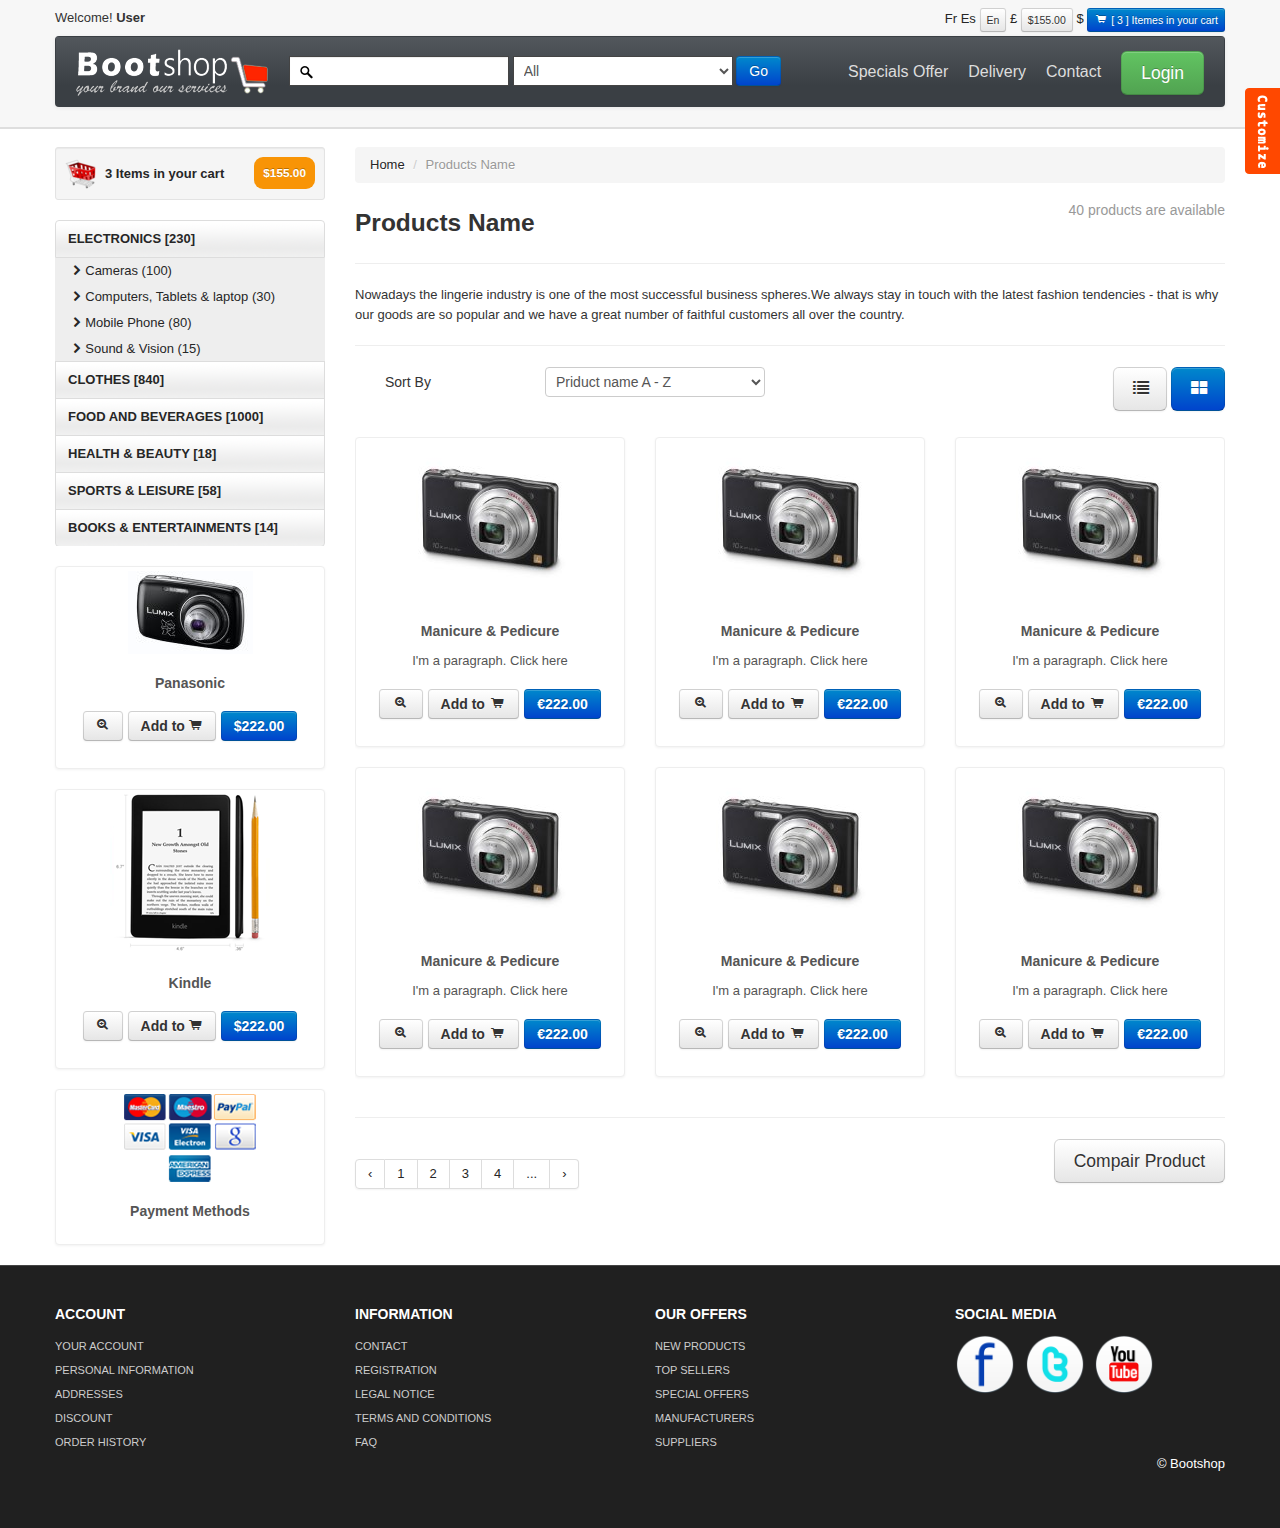
<file: products.html>
<!DOCTYPE html>
<html lang="en">
  <head>
    <meta charset="utf-8">
    <title>Bootshop online Shopping cart</title>
    <meta name="viewport" content="width=device-width, initial-scale=1.0">
    <meta name="description" content="">
    <meta name="author" content="">
<!--Less styles -->
   <!-- Other Less css file //different less files has different color scheam
	<link rel="stylesheet/less" type="text/css" href="themes/less/simplex.less">
	<link rel="stylesheet/less" type="text/css" href="themes/less/classified.less">
	<link rel="stylesheet/less" type="text/css" href="themes/less/amelia.less">  MOVE DOWN TO activate
	-->
	<!--<link rel="stylesheet/less" type="text/css" href="themes/less/bootshop.less">
	<script src="themes/js/less.js" type="text/javascript"></script> -->
	
<!-- Bootstrap style --> 
    <link id="callCss" rel="stylesheet" href="themes/bootshop/bootstrap.min.css" media="screen"/>
    <link href="themes/css/base.css" rel="stylesheet" media="screen"/>
<!-- Bootstrap style responsive -->	
	<link href="themes/css/bootstrap-responsive.min.css" rel="stylesheet"/>
	<link href="themes/css/font-awesome.css" rel="stylesheet" type="text/css">
<!-- Google-code-prettify -->	
	<link href="themes/js/google-code-prettify/prettify.css" rel="stylesheet"/>
<!-- fav and touch icons -->
    <link rel="shortcut icon" href="themes/images/ico/favicon.ico">
    <link rel="apple-touch-icon-precomposed" sizes="144x144" href="themes/images/ico/apple-touch-icon-144-precomposed.png">
    <link rel="apple-touch-icon-precomposed" sizes="114x114" href="themes/images/ico/apple-touch-icon-114-precomposed.png">
    <link rel="apple-touch-icon-precomposed" sizes="72x72" href="themes/images/ico/apple-touch-icon-72-precomposed.png">
    <link rel="apple-touch-icon-precomposed" href="themes/images/ico/apple-touch-icon-57-precomposed.png">
	<style type="text/css" id="enject"></style>
  </head>
<body>
<div id="header">
<div class="container">
<div id="welcomeLine" class="row">
	<div class="span6">Welcome!<strong> User</strong></div>
	<div class="span6">
	<div class="pull-right">
		<a href="product_summary.html"><span class="">Fr</span></a>
		<a href="product_summary.html"><span class="">Es</span></a>
		<span class="btn btn-mini">En</span>
		<a href="product_summary.html"><span>&pound;</span></a>
		<span class="btn btn-mini">$155.00</span>
		<a href="product_summary.html"><span class="">$</span></a>
		<a href="product_summary.html"><span class="btn btn-mini btn-primary"><i class="icon-shopping-cart icon-white"></i> [ 3 ] Itemes in your cart </span> </a> 
	</div>
	</div>
</div>
<!-- Navbar ================================================== -->
<div id="logoArea" class="navbar">
<a id="smallScreen" data-target="#topMenu" data-toggle="collapse" class="btn btn-navbar">
	<span class="icon-bar"></span>
	<span class="icon-bar"></span>
	<span class="icon-bar"></span>
</a>
  <div class="navbar-inner">
    <a class="brand" href="index.html"><img src="themes/images/logo.png" alt="Bootsshop"/></a>
		<form class="form-inline navbar-search" method="post" action="products.html" >
		<input id="srchFld" class="srchTxt" type="text" />
		  <select class="srchTxt">
			<option>All</option>
			<option>CLOTHES </option>
			<option>FOOD AND BEVERAGES </option>
			<option>HEALTH & BEAUTY </option>
			<option>SPORTS & LEISURE </option>
			<option>BOOKS & ENTERTAINMENTS </option>
		</select> 
		  <button type="submit" id="submitButton" class="btn btn-primary">Go</button>
    </form>
    <ul id="topMenu" class="nav pull-right">
	 <li class=""><a href="special_offer.html">Specials Offer</a></li>
	 <li class=""><a href="normal.html">Delivery</a></li>
	 <li class=""><a href="contact.html">Contact</a></li>
	 <li class="">
	 <a href="#login" role="button" data-toggle="modal" style="padding-right:0"><span class="btn btn-large btn-success">Login</span></a>
	<div id="login" class="modal hide fade in" tabindex="-1" role="dialog" aria-labelledby="login" aria-hidden="false" >
		  <div class="modal-header">
			<button type="button" class="close" data-dismiss="modal" aria-hidden="true">�</button>
			<h3>Login Block</h3>
		  </div>
		  <div class="modal-body">
			<form class="form-horizontal loginFrm">
			  <div class="control-group">								
				<input type="text" id="inputEmail" placeholder="Email">
			  </div>
			  <div class="control-group">
				<input type="password" id="inputPassword" placeholder="Password">
			  </div>
			  <div class="control-group">
				<label class="checkbox">
				<input type="checkbox"> Remember me
				</label>
			  </div>
			</form>		
			<button type="submit" class="btn btn-success">Sign in</button>
			<button class="btn" data-dismiss="modal" aria-hidden="true">Close</button>
		  </div>
	</div>
	</li>
    </ul>
  </div>
</div>
</div>
</div>
<!-- Header End====================================================================== -->
<div id="mainBody">
	<div class="container">
	<div class="row">
<!-- Sidebar ================================================== -->
	<div id="sidebar" class="span3">
		<div class="well well-small"><a id="myCart" href="product_summary.html"><img src="themes/images/ico-cart.png" alt="cart">3 Items in your cart  <span class="badge badge-warning pull-right">$155.00</span></a></div>
		<ul id="sideManu" class="nav nav-tabs nav-stacked">
			<li class="subMenu open"><a> ELECTRONICS [230]</a>
				<ul>
				<li><a class="active" href="products.html"><i class="icon-chevron-right"></i>Cameras (100) </a></li>
				<li><a href="products.html"><i class="icon-chevron-right"></i>Computers, Tablets & laptop (30)</a></li>
				<li><a href="products.html"><i class="icon-chevron-right"></i>Mobile Phone (80)</a></li>
				<li><a href="products.html"><i class="icon-chevron-right"></i>Sound & Vision (15)</a></li>
				</ul>
			</li>
			<li class="subMenu"><a> CLOTHES [840] </a>
			<ul style="display:none">
				<li><a href="products.html"><i class="icon-chevron-right"></i>Women's Clothing (45)</a></li>
				<li><a href="products.html"><i class="icon-chevron-right"></i>Women's Shoes (8)</a></li>												
				<li><a href="products.html"><i class="icon-chevron-right"></i>Women's Hand Bags (5)</a></li>	
				<li><a href="products.html"><i class="icon-chevron-right"></i>Men's Clothings  (45)</a></li>
				<li><a href="products.html"><i class="icon-chevron-right"></i>Men's Shoes (6)</a></li>												
				<li><a href="products.html"><i class="icon-chevron-right"></i>Kids Clothing (5)</a></li>												
				<li><a href="products.html"><i class="icon-chevron-right"></i>Kids Shoes (3)</a></li>												
			</ul>
			</li>
			<li class="subMenu"><a>FOOD AND BEVERAGES [1000]</a>
				<ul style="display:none">
				<li><a href="products.html"><i class="icon-chevron-right"></i>Angoves  (35)</a></li>
				<li><a href="products.html"><i class="icon-chevron-right"></i>Bouchard Aine & Fils (8)</a></li>												
				<li><a href="products.html"><i class="icon-chevron-right"></i>French Rabbit (5)</a></li>	
				<li><a href="products.html"><i class="icon-chevron-right"></i>Louis Bernard  (45)</a></li>
				<li><a href="products.html"><i class="icon-chevron-right"></i>BIB Wine (Bag in Box) (8)</a></li>												
				<li><a href="products.html"><i class="icon-chevron-right"></i>Other Liquors & Wine (5)</a></li>												
				<li><a href="products.html"><i class="icon-chevron-right"></i>Garden (3)</a></li>												
				<li><a href="products.html"><i class="icon-chevron-right"></i>Khao Shong (11)</a></li>												
			</ul>
			</li>
			<li><a href="products.html">HEALTH & BEAUTY [18]</a></li>
			<li><a href="products.html">SPORTS & LEISURE [58]</a></li>
			<li><a href="products.html">BOOKS & ENTERTAINMENTS [14]</a></li>
		</ul>
		<br/>
		  <div class="thumbnail">
			<img src="themes/images/products/panasonic.jpg" alt="Bootshop panasonoc New camera"/>
			<div class="caption">
			  <h5>Panasonic</h5>
				<h4 style="text-align:center"><a class="btn" href="product_details.html"> <i class="icon-zoom-in"></i></a> <a class="btn" href="#">Add to <i class="icon-shopping-cart"></i></a> <a class="btn btn-primary" href="#">$222.00</a></h4>
			</div>
		  </div><br/>
			<div class="thumbnail">
				<img src="themes/images/products/kindle.png" title="Bootshop New Kindel" alt="Bootshop Kindel">
				<div class="caption">
				  <h5>Kindle</h5>
				    <h4 style="text-align:center"><a class="btn" href="product_details.html"> <i class="icon-zoom-in"></i></a> <a class="btn" href="#">Add to <i class="icon-shopping-cart"></i></a> <a class="btn btn-primary" href="#">$222.00</a></h4>
				</div>
			  </div><br/>
			<div class="thumbnail">
				<img src="themes/images/payment_methods.png" title="Bootshop Payment Methods" alt="Payments Methods">
				<div class="caption">
				  <h5>Payment Methods</h5>
				</div>
			  </div>
	</div>
<!-- Sidebar end=============================================== -->
	<div class="span9">
    <ul class="breadcrumb">
		<li><a href="index.html">Home</a> <span class="divider">/</span></li>
		<li class="active">Products Name</li>
    </ul>
	<h3> Products Name <small class="pull-right"> 40 products are available </small></h3>	
	<hr class="soft"/>
	<p>
		Nowadays the lingerie industry is one of the most successful business spheres.We always stay in touch with the latest fashion tendencies - that is why our goods are so popular and we have a great number of faithful customers all over the country.
	</p>
	<hr class="soft"/>
	<form class="form-horizontal span6">
		<div class="control-group">
		  <label class="control-label alignL">Sort By </label>
			<select>
              <option>Priduct name A - Z</option>
              <option>Priduct name Z - A</option>
              <option>Priduct Stoke</option>
              <option>Price Lowest first</option>
            </select>
		</div>
	  </form>
	  
<div id="myTab" class="pull-right">
 <a href="#listView" data-toggle="tab"><span class="btn btn-large"><i class="icon-list"></i></span></a>
 <a href="#blockView" data-toggle="tab"><span class="btn btn-large btn-primary"><i class="icon-th-large"></i></span></a>
</div>
<br class="clr"/>
<div class="tab-content">
	<div class="tab-pane" id="listView">
		<div class="row">	  
			<div class="span2">
				<img src="themes/images/products/3.jpg" alt=""/>
			</div>
			<div class="span4">
				<h3>New | Available</h3>				
				<hr class="soft"/>
				<h5>Product Name </h5>
				<p>
				Nowadays the lingerie industry is one of the most successful business spheres.We always stay in touch with the latest fashion tendencies - 
				that is why our goods are so popular..
				</p>
				<a class="btn btn-small pull-right" href="product_details.html">View Details</a>
				<br class="clr"/>
			</div>
			<div class="span3 alignR">
			<form class="form-horizontal qtyFrm">
			<h3> $140.00</h3>
			<label class="checkbox">
				<input type="checkbox">  Adds product to compair
			</label><br/>
			
			  <a href="product_details.html" class="btn btn-large btn-primary"> Add to <i class=" icon-shopping-cart"></i></a>
			  <a href="product_details.html" class="btn btn-large"><i class="icon-zoom-in"></i></a>
			
				</form>
			</div>
		</div>
		<hr class="soft"/>
		<div class="row">	  
			<div class="span2">
				<img src="themes/images/products/1.jpg" alt=""/>
			</div>
			<div class="span4">
				<h3>New | Available</h3>				
				<hr class="soft"/>
				<h5>Product Name </h5>
				<p>
				Nowadays the lingerie industry is one of the most successful business spheres.We always stay in touch with the latest fashion tendencies - 
				that is why our goods are so popular..
				</p>
				<a class="btn btn-small pull-right" href="product_details.html">View Details</a>
				<br class="clr"/>
			</div>
			<div class="span3 alignR">
			<form class="form-horizontal qtyFrm">
				<h3> $140.00</h3>
				<label class="checkbox">
				<input type="checkbox">  Adds product to compair
				</label><br/>
				
				<a href="product_details.html" class="btn btn-large btn-primary"> Add to <i class=" icon-shopping-cart"></i></a>
				<a href="product_details.html" class="btn btn-large"><i class="icon-zoom-in"></i></a>
				
			</form>
			</div>
		</div>
		<hr class="soft"/>
		<div class="row">	  
			<div class="span2">
				<img src="themes/images/products/3.jpg" alt=""/>
			</div>
			<div class="span4">
				<h3>New | Available</h3>				
				<hr class="soft"/>
				<h5>Product Name </h5>
				<p>
				Nowadays the lingerie industry is one of the most successful business spheres.We always stay in touch with the latest fashion tendencies - 
				that is why our goods are so popular..
				</p>
				<a class="btn btn-small pull-right" href="product_details.html">View Details</a>
				<br class="clr"/>
			</div>
			<div class="span3 alignR">
			<form class="form-horizontal qtyFrm">
				<h3> $140.00</h3>
				<label class="checkbox">
					<input type="checkbox">  Adds product to compair
				</label><br/>
				
				  <a href="product_details.html" class="btn btn-large btn-primary"> Add to <i class=" icon-shopping-cart"></i></a>
				  <a href="product_details.html" class="btn btn-large"><i class="icon-zoom-in"></i></a>
				
			</form>
			</div>
		</div>
		<hr class="soft"/>
		<div class="row">	  
			<div class="span2">
				<img src="themes/images/products/3.jpg" alt=""/>
			</div>
			<div class="span4">
				<h3>New | Available</h3>				
				<hr class="soft"/>
				<h5>Product Name </h5>
				<p>
				Nowadays the lingerie industry is one of the most successful business spheres.We always stay in touch with the latest fashion tendencies - 
				that is why our goods are so popular..
				</p>
				<a class="btn btn-small pull-right" href="product_details.html">View Details</a>
				<br class="clr"/>
			</div>
			<div class="span3 alignR">
				<form class="form-horizontal qtyFrm">
				<h3> $140.00</h3>
				<label class="checkbox">
				<input type="checkbox">  Adds product to compair
				</label><br/>
				
				<a href="product_details.html" class="btn btn-large btn-primary"> Add to <i class=" icon-shopping-cart"></i></a>
				<a href="product_details.html" class="btn btn-large"><i class="icon-zoom-in"></i></a>
				
				</form>
			</div>
		</div>
	
		<hr class="soft"/>
		<div class="row">	  
			<div class="span2">
				<img src="themes/images/products/3.jpg" alt=""/>
			</div>
			<div class="span4">
				<h3>New | Available</h3>				
				<hr class="soft"/>
				<h5>Product Name </h5>
				<p>
				Nowadays the lingerie industry is one of the most successful business spheres.We always stay in touch with the latest fashion tendencies - 
				that is why our goods are so popular..
				</p>
				<a class="btn btn-small pull-right" href="product_details.html">View Details</a>
				<br class="clr"/>
			</div>
			<div class="span3 alignR">
				<form class="form-horizontal qtyFrm">
				<h3> $140.00</h3>
				<label class="checkbox">
				<input type="checkbox">  Adds product to compair
				</label><br/>
				<a href="product_details.html" class="btn btn-large btn-primary"> Add to <i class=" icon-shopping-cart"></i></a>
				<a href="product_details.html" class="btn btn-large"><i class="icon-zoom-in"></i></a>
				</form>
			</div>
		</div>
		<hr class="soft"/>
		<div class="row">	  
			<div class="span2">
				<img src="themes/images/products/3.jpg" alt=""/>
			</div>
			<div class="span4">
				<h3>New | Available</h3>				
				<hr class="soft"/>
				<h5>Product Name </h5>
				<p>
				Nowadays the lingerie industry is one of the most successful business spheres.We always stay in touch with the latest fashion tendencies - 
				that is why our goods are so popular..
				</p>
				<a class="btn btn-small pull-right" href="product_details.html">View Details</a>
				<br class="clr"/>
			</div>
			<div class="span3 alignR">
				<form class="form-horizontal qtyFrm">
				<h3> $140.00</h3>
				<label class="checkbox">
				<input type="checkbox">  Adds product to compair
				</label><br/>
				
				<a href="product_details.html" class="btn btn-large btn-primary"> Add to <i class=" icon-shopping-cart"></i></a>
				<a href="product_details.html" class="btn btn-large"><i class="icon-zoom-in"></i></a>
				
				</form>
			</div>
		</div>
		<hr class="soft"/>
	</div>

	<div class="tab-pane  active" id="blockView">
		<ul class="thumbnails">
			<li class="span3">
			  <div class="thumbnail">
				<a href="product_details.html"><img src="themes/images/products/3.jpg" alt=""/></a>
				<div class="caption">
				  <h5>Manicure &amp; Pedicure</h5>
				  <p> 
					I'm a paragraph. Click here 
				  </p>
				   <h4 style="text-align:center"><a class="btn" href="product_details.html"> <i class="icon-zoom-in"></i></a> <a class="btn" href="#">Add to <i class="icon-shopping-cart"></i></a> <a class="btn btn-primary" href="#">&euro;222.00</a></h4>
				</div>
			  </div>
			</li>
			<li class="span3">
			  <div class="thumbnail">
				<a href="product_details.html"><img src="themes/images/products/3.jpg" alt=""/></a>
				<div class="caption">
				  <h5>Manicure &amp; Pedicure</h5>
				  <p> 
					I'm a paragraph. Click here 
				  </p>
				   <h4 style="text-align:center"><a class="btn" href="product_details.html"> <i class="icon-zoom-in"></i></a> <a class="btn" href="#">Add to <i class="icon-shopping-cart"></i></a> <a class="btn btn-primary" href="#">&euro;222.00</a></h4>
				</div>
			  </div>
			</li>
			<li class="span3">
			  <div class="thumbnail">
				<a href="product_details.html"><img src="themes/images/products/3.jpg" alt=""/></a>
				<div class="caption">
				  <h5>Manicure &amp; Pedicure</h5>
				  <p> 
					I'm a paragraph. Click here 
				  </p>
				    <h4 style="text-align:center"><a class="btn" href="product_details.html"> <i class="icon-zoom-in"></i></a> <a class="btn" href="#">Add to <i class="icon-shopping-cart"></i></a> <a class="btn btn-primary" href="#">&euro;222.00</a></h4>
				</div>
			  </div>
			</li>
			<li class="span3">
			  <div class="thumbnail">
				<a href="product_details.html"><img src="themes/images/products/3.jpg" alt=""/></a>
				<div class="caption">
				  <h5>Manicure &amp; Pedicure</h5>
				  <p> 
					I'm a paragraph. Click here 
				  </p>
				    <h4 style="text-align:center"><a class="btn" href="product_details.html"> <i class="icon-zoom-in"></i></a> <a class="btn" href="#">Add to <i class="icon-shopping-cart"></i></a> <a class="btn btn-primary" href="#">&euro;222.00</a></h4>
				</div>
			  </div>
			</li>
			<li class="span3">
			  <div class="thumbnail">
				<a href="product_details.html"><img src="themes/images/products/3.jpg" alt=""/></a>
				<div class="caption">
				  <h5>Manicure &amp; Pedicure</h5>
				  <p> 
					I'm a paragraph. Click here 
				  </p>
				    <h4 style="text-align:center"><a class="btn" href="product_details.html"> <i class="icon-zoom-in"></i></a> <a class="btn" href="#">Add to <i class="icon-shopping-cart"></i></a> <a class="btn btn-primary" href="#">&euro;222.00</a></h4>
				</div>
			  </div>
			</li>
			<li class="span3">
			  <div class="thumbnail">
				<a href="product_details.html"><img src="themes/images/products/3.jpg" alt=""/></a>
				<div class="caption">
				  <h5>Manicure &amp; Pedicure</h5>
				  <p> 
					I'm a paragraph. Click here 
				  </p>
				    <h4 style="text-align:center"><a class="btn" href="product_details.html"> <i class="icon-zoom-in"></i></a> <a class="btn" href="#">Add to <i class="icon-shopping-cart"></i></a> <a class="btn btn-primary" href="#">&euro;222.00</a></h4>
				</div>
			  </div>
			</li>
		  </ul>
	<hr class="soft"/>
	</div>
</div>

	<a href="compair.html" class="btn btn-large pull-right">Compair Product</a>
	<div class="pagination">
			<ul>
			<li><a href="#">&lsaquo;</a></li>
			<li><a href="#">1</a></li>
			<li><a href="#">2</a></li>
			<li><a href="#">3</a></li>
			<li><a href="#">4</a></li>
			<li><a href="#">...</a></li>
			<li><a href="#">&rsaquo;</a></li>
			</ul>
			</div>
			<br class="clr"/>
</div>
</div>
</div>
</div>
<!-- MainBody End ============================= -->
<!-- Footer ================================================================== -->
	<div  id="footerSection">
	<div class="container">
		<div class="row">
			<div class="span3">
				<h5>ACCOUNT</h5>
				<a href="login.html">YOUR ACCOUNT</a>
				<a href="login.html">PERSONAL INFORMATION</a> 
				<a href="login.html">ADDRESSES</a> 
				<a href="login.html">DISCOUNT</a>  
				<a href="login.html">ORDER HISTORY</a>
			 </div>
			<div class="span3">
				<h5>INFORMATION</h5>
				<a href="contact.html">CONTACT</a>  
				<a href="register.html">REGISTRATION</a>  
				<a href="legal_notice.html">LEGAL NOTICE</a>  
				<a href="tac.html">TERMS AND CONDITIONS</a> 
				<a href="faq.html">FAQ</a>
			 </div>
			<div class="span3">
				<h5>OUR OFFERS</h5>
				<a href="#">NEW PRODUCTS</a> 
				<a href="#">TOP SELLERS</a>  
				<a href="special_offer.html">SPECIAL OFFERS</a>  
				<a href="#">MANUFACTURERS</a> 
				<a href="#">SUPPLIERS</a> 
			 </div>
			<div id="socialMedia" class="span3 pull-right">
				<h5>SOCIAL MEDIA </h5>
				<a href="#"><img width="60" height="60" src="themes/images/facebook.png" title="facebook" alt="facebook"/></a>
				<a href="#"><img width="60" height="60" src="themes/images/twitter.png" title="twitter" alt="twitter"/></a>
				<a href="#"><img width="60" height="60" src="themes/images/youtube.png" title="youtube" alt="youtube"/></a>
			 </div> 
		 </div>
		<p class="pull-right">&copy; Bootshop</p>
	</div><!-- Container End -->
	</div>
<!-- Placed at the end of the document so the pages load faster ============================================= -->
	<script src="themes/js/jquery.js" type="text/javascript"></script>
	<script src="themes/js/bootstrap.min.js" type="text/javascript"></script>
	<script src="themes/js/google-code-prettify/prettify.js"></script>
	
	<script src="themes/js/bootshop.js"></script>
    <script src="themes/js/jquery.lightbox-0.5.js"></script>
	
	<!-- Themes switcher section ============================================================================================= -->
<div id="secectionBox">
<link rel="stylesheet" href="themes/switch/themeswitch.css" type="text/css" media="screen" />
<script src="themes/switch/theamswitcher.js" type="text/javascript" charset="utf-8"></script>
	<div id="themeContainer">
	<div id="hideme" class="themeTitle">Style Selector</div>
	<div class="themeName">Oregional Skin</div>
	<div class="images style">
	<a href="themes/css/#" name="bootshop"><img src="themes/switch/images/clr/bootshop.png" alt="bootstrap business templates" class="active"></a>
	<a href="themes/css/#" name="businessltd"><img src="themes/switch/images/clr/businessltd.png" alt="bootstrap business templates" class="active"></a>
	</div>
	<div class="themeName">Bootswatch Skins (11)</div>
	<div class="images style">
		<a href="themes/css/#" name="amelia" title="Amelia"><img src="themes/switch/images/clr/amelia.png" alt="bootstrap business templates"></a>
		<a href="themes/css/#" name="spruce" title="Spruce"><img src="themes/switch/images/clr/spruce.png" alt="bootstrap business templates" ></a>
		<a href="themes/css/#" name="superhero" title="Superhero"><img src="themes/switch/images/clr/superhero.png" alt="bootstrap business templates"></a>
		<a href="themes/css/#" name="cyborg"><img src="themes/switch/images/clr/cyborg.png" alt="bootstrap business templates"></a>
		<a href="themes/css/#" name="cerulean"><img src="themes/switch/images/clr/cerulean.png" alt="bootstrap business templates"></a>
		<a href="themes/css/#" name="journal"><img src="themes/switch/images/clr/journal.png" alt="bootstrap business templates"></a>
		<a href="themes/css/#" name="readable"><img src="themes/switch/images/clr/readable.png" alt="bootstrap business templates"></a>	
		<a href="themes/css/#" name="simplex"><img src="themes/switch/images/clr/simplex.png" alt="bootstrap business templates"></a>
		<a href="themes/css/#" name="slate"><img src="themes/switch/images/clr/slate.png" alt="bootstrap business templates"></a>
		<a href="themes/css/#" name="spacelab"><img src="themes/switch/images/clr/spacelab.png" alt="bootstrap business templates"></a>
		<a href="themes/css/#" name="united"><img src="themes/switch/images/clr/united.png" alt="bootstrap business templates"></a>
		<p style="margin:0;line-height:normal;margin-left:-10px;display:none;"><small>These are just examples and you can build your own color scheme in the backend.</small></p>
	</div>
	<div class="themeName">Background Patterns </div>
	<div class="images patterns">
		<a href="themes/css/#" name="pattern1"><img src="themes/switch/images/pattern/pattern1.png" alt="bootstrap business templates" class="active"></a>
		<a href="themes/css/#" name="pattern2"><img src="themes/switch/images/pattern/pattern2.png" alt="bootstrap business templates"></a>
		<a href="themes/css/#" name="pattern3"><img src="themes/switch/images/pattern/pattern3.png" alt="bootstrap business templates"></a>
		<a href="themes/css/#" name="pattern4"><img src="themes/switch/images/pattern/pattern4.png" alt="bootstrap business templates"></a>
		<a href="themes/css/#" name="pattern5"><img src="themes/switch/images/pattern/pattern5.png" alt="bootstrap business templates"></a>
		<a href="themes/css/#" name="pattern6"><img src="themes/switch/images/pattern/pattern6.png" alt="bootstrap business templates"></a>
		<a href="themes/css/#" name="pattern7"><img src="themes/switch/images/pattern/pattern7.png" alt="bootstrap business templates"></a>
		<a href="themes/css/#" name="pattern8"><img src="themes/switch/images/pattern/pattern8.png" alt="bootstrap business templates"></a>
		<a href="themes/css/#" name="pattern9"><img src="themes/switch/images/pattern/pattern9.png" alt="bootstrap business templates"></a>
		<a href="themes/css/#" name="pattern10"><img src="themes/switch/images/pattern/pattern10.png" alt="bootstrap business templates"></a>
		
		<a href="themes/css/#" name="pattern11"><img src="themes/switch/images/pattern/pattern11.png" alt="bootstrap business templates"></a>
		<a href="themes/css/#" name="pattern12"><img src="themes/switch/images/pattern/pattern12.png" alt="bootstrap business templates"></a>
		<a href="themes/css/#" name="pattern13"><img src="themes/switch/images/pattern/pattern13.png" alt="bootstrap business templates"></a>
		<a href="themes/css/#" name="pattern14"><img src="themes/switch/images/pattern/pattern14.png" alt="bootstrap business templates"></a>
		<a href="themes/css/#" name="pattern15"><img src="themes/switch/images/pattern/pattern15.png" alt="bootstrap business templates"></a>
		
		<a href="themes/css/#" name="pattern16"><img src="themes/switch/images/pattern/pattern16.png" alt="bootstrap business templates"></a>
		<a href="themes/css/#" name="pattern17"><img src="themes/switch/images/pattern/pattern17.png" alt="bootstrap business templates"></a>
		<a href="themes/css/#" name="pattern18"><img src="themes/switch/images/pattern/pattern18.png" alt="bootstrap business templates"></a>
		<a href="themes/css/#" name="pattern19"><img src="themes/switch/images/pattern/pattern19.png" alt="bootstrap business templates"></a>
		<a href="themes/css/#" name="pattern20"><img src="themes/switch/images/pattern/pattern20.png" alt="bootstrap business templates"></a>
		 
	</div>
	</div>
</div>
<span id="themesBtn"></span>
</body>
</html>
</file>
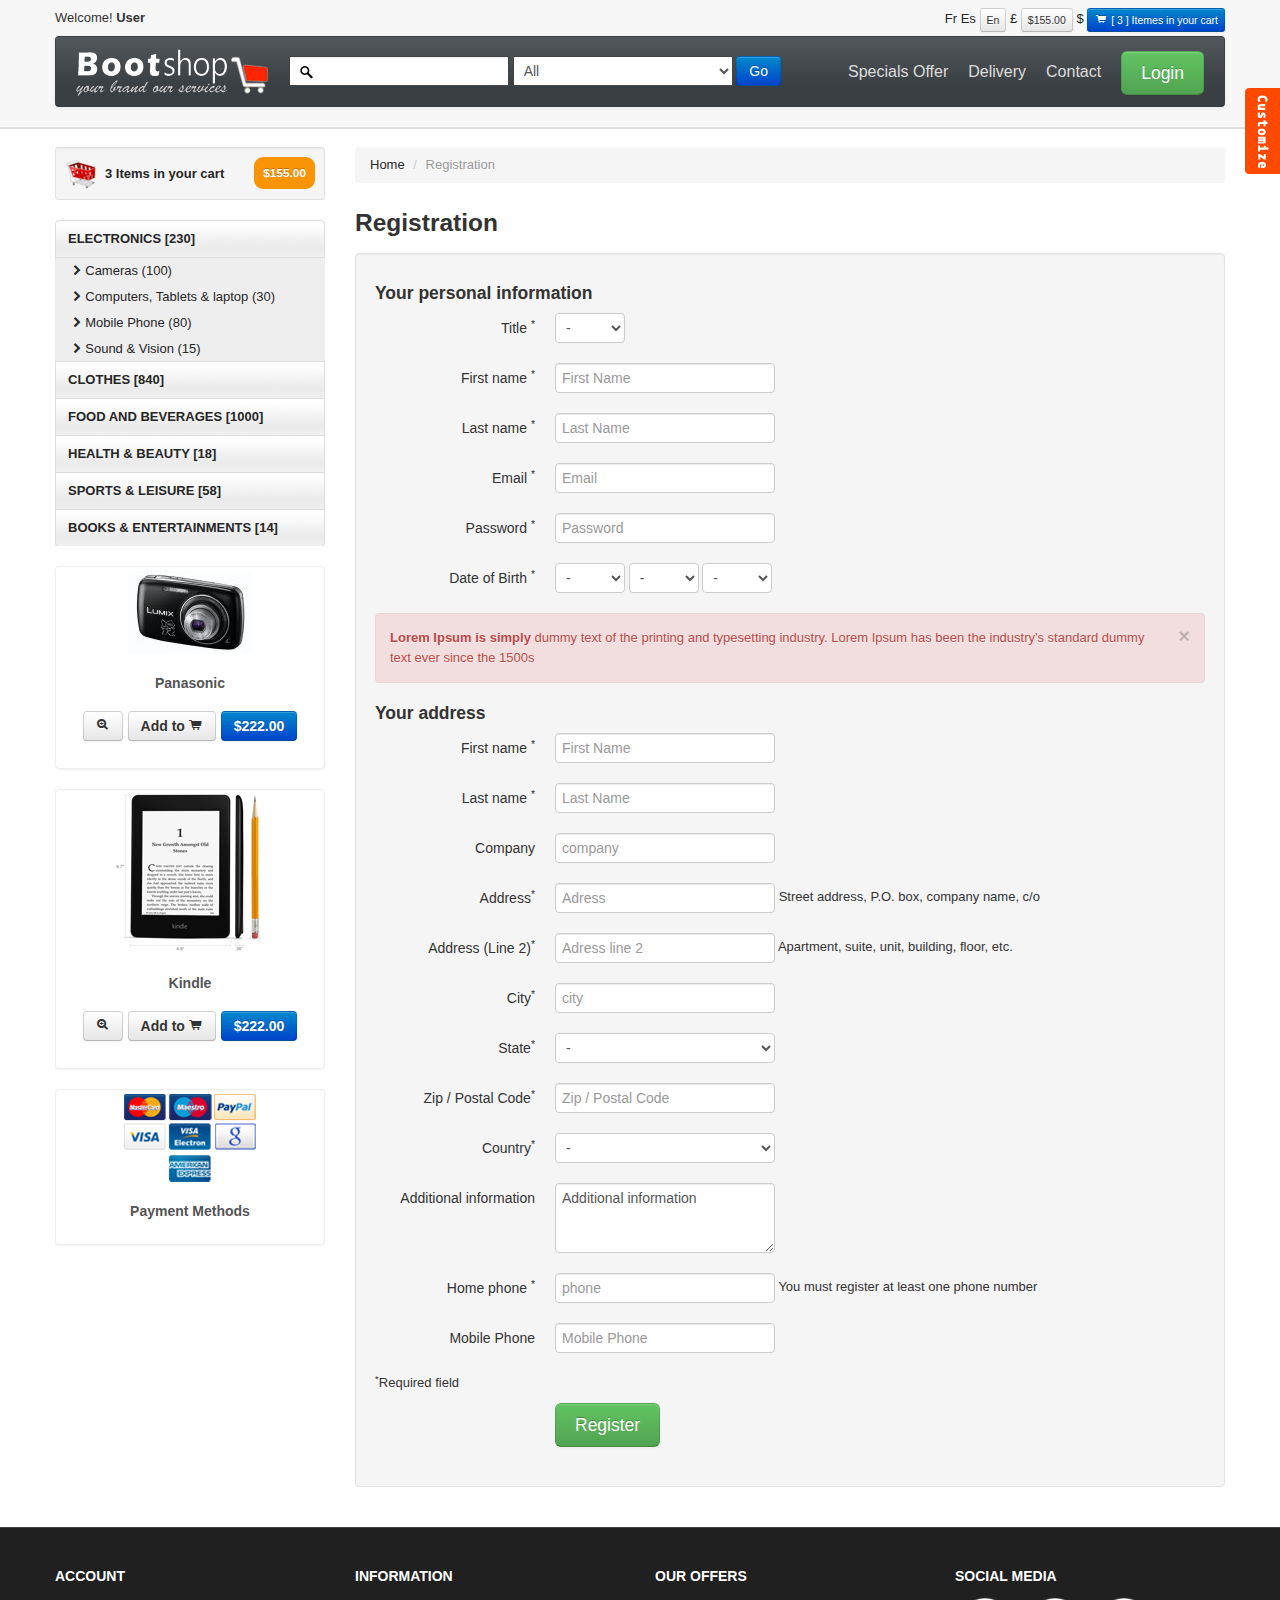
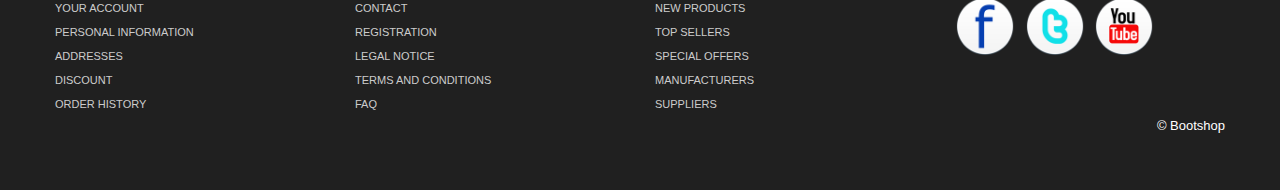
<file: register.html>
﻿<!DOCTYPE html>
<html lang="en">
  <head>
    <meta charset="utf-8">
    <title>Bootshop online Shopping cart</title>
    <meta name="viewport" content="width=device-width, initial-scale=1.0">
    <meta name="description" content="">
    <meta name="author" content="">
<!--Less styles -->
   <!-- Other Less css file //different less files has different color scheam
	<link rel="stylesheet/less" type="text/css" href="themes/less/simplex.less">
	<link rel="stylesheet/less" type="text/css" href="themes/less/classified.less">
	<link rel="stylesheet/less" type="text/css" href="themes/less/amelia.less">  MOVE DOWN TO activate
	-->
	<!--<link rel="stylesheet/less" type="text/css" href="themes/less/bootshop.less">
	<script src="themes/js/less.js" type="text/javascript"></script> -->
	
<!-- Bootstrap style --> 
    <link id="callCss" rel="stylesheet" href="themes/bootshop/bootstrap.min.css" media="screen"/>
    <link href="themes/css/base.css" rel="stylesheet" media="screen"/>
<!-- Bootstrap style responsive -->	
	<link href="themes/css/bootstrap-responsive.min.css" rel="stylesheet"/>
	<link href="themes/css/font-awesome.css" rel="stylesheet" type="text/css">
<!-- Google-code-prettify -->	
	<link href="themes/js/google-code-prettify/prettify.css" rel="stylesheet"/>
<!-- fav and touch icons -->
    <link rel="shortcut icon" href="themes/images/ico/favicon.ico">
    <link rel="apple-touch-icon-precomposed" sizes="144x144" href="themes/images/ico/apple-touch-icon-144-precomposed.png">
    <link rel="apple-touch-icon-precomposed" sizes="114x114" href="themes/images/ico/apple-touch-icon-114-precomposed.png">
    <link rel="apple-touch-icon-precomposed" sizes="72x72" href="themes/images/ico/apple-touch-icon-72-precomposed.png">
    <link rel="apple-touch-icon-precomposed" href="themes/images/ico/apple-touch-icon-57-precomposed.png">
	<style type="text/css" id="enject"></style>
  </head>
<body>
<div id="header">
<div class="container">
<div id="welcomeLine" class="row">
	<div class="span6">Welcome!<strong> User</strong></div>
	<div class="span6">
	<div class="pull-right">
		<a href="product_summary.html"><span class="">Fr</span></a>
		<a href="product_summary.html"><span class="">Es</span></a>
		<span class="btn btn-mini">En</span>
		<a href="product_summary.html"><span>&pound;</span></a>
		<span class="btn btn-mini">$155.00</span>
		<a href="product_summary.html"><span class="">$</span></a>
		<a href="product_summary.html"><span class="btn btn-mini btn-primary"><i class="icon-shopping-cart icon-white"></i> [ 3 ] Itemes in your cart </span> </a> 
	</div>
	</div>
</div>
<!-- Navbar ================================================== -->
<div id="logoArea" class="navbar">
<a id="smallScreen" data-target="#topMenu" data-toggle="collapse" class="btn btn-navbar">
	<span class="icon-bar"></span>
	<span class="icon-bar"></span>
	<span class="icon-bar"></span>
</a>
  <div class="navbar-inner">
    <a class="brand" href="index.html"><img src="themes/images/logo.png" alt="Bootsshop"/></a>
		<form class="form-inline navbar-search" method="post" action="products.html" >
		<input id="srchFld" class="srchTxt" type="text" />
		  <select class="srchTxt">
			<option>All</option>
			<option>CLOTHES </option>
			<option>FOOD AND BEVERAGES </option>
			<option>HEALTH & BEAUTY </option>
			<option>SPORTS & LEISURE </option>
			<option>BOOKS & ENTERTAINMENTS </option>
		</select> 
		  <button type="submit" id="submitButton" class="btn btn-primary">Go</button>
    </form>
    <ul id="topMenu" class="nav pull-right">
	 <li class=""><a href="special_offer.html">Specials Offer</a></li>
	 <li class=""><a href="normal.html">Delivery</a></li>
	 <li class=""><a href="contact.html">Contact</a></li>
	 <li class="">
	 <a href="#login" role="button" data-toggle="modal" style="padding-right:0"><span class="btn btn-large btn-success">Login</span></a>
	<div id="login" class="modal hide fade in" tabindex="-1" role="dialog" aria-labelledby="login" aria-hidden="false" >
		  <div class="modal-header">
			<button type="button" class="close" data-dismiss="modal" aria-hidden="true">×</button>
			<h3>Login Block</h3>
		  </div>
		  <div class="modal-body">
			<form class="form-horizontal loginFrm">
			  <div class="control-group">								
				<input type="text" id="inputEmail" placeholder="Email">
			  </div>
			  <div class="control-group">
				<input type="password" id="inputPassword" placeholder="Password">
			  </div>
			  <div class="control-group">
				<label class="checkbox">
				<input type="checkbox"> Remember me
				</label>
			  </div>
			</form>		
			<button type="submit" class="btn btn-success">Sign in</button>
			<button class="btn" data-dismiss="modal" aria-hidden="true">Close</button>
		  </div>
	</div>
	</li>
    </ul>
  </div>
</div>
</div>
</div>
<!-- Header End====================================================================== -->
<div id="mainBody">
	<div class="container">
	<div class="row">
<!-- Sidebar ================================================== -->
	<div id="sidebar" class="span3">
		<div class="well well-small"><a id="myCart" href="product_summary.html"><img src="themes/images/ico-cart.png" alt="cart">3 Items in your cart  <span class="badge badge-warning pull-right">$155.00</span></a></div>
		<ul id="sideManu" class="nav nav-tabs nav-stacked">
			<li class="subMenu open"><a> ELECTRONICS [230]</a>
				<ul>
				<li><a class="active" href="products.html"><i class="icon-chevron-right"></i>Cameras (100) </a></li>
				<li><a href="products.html"><i class="icon-chevron-right"></i>Computers, Tablets & laptop (30)</a></li>
				<li><a href="products.html"><i class="icon-chevron-right"></i>Mobile Phone (80)</a></li>
				<li><a href="products.html"><i class="icon-chevron-right"></i>Sound & Vision (15)</a></li>
				</ul>
			</li>
			<li class="subMenu"><a> CLOTHES [840] </a>
			<ul style="display:none">
				<li><a href="products.html"><i class="icon-chevron-right"></i>Women's Clothing (45)</a></li>
				<li><a href="products.html"><i class="icon-chevron-right"></i>Women's Shoes (8)</a></li>												
				<li><a href="products.html"><i class="icon-chevron-right"></i>Women's Hand Bags (5)</a></li>	
				<li><a href="products.html"><i class="icon-chevron-right"></i>Men's Clothings  (45)</a></li>
				<li><a href="products.html"><i class="icon-chevron-right"></i>Men's Shoes (6)</a></li>												
				<li><a href="products.html"><i class="icon-chevron-right"></i>Kids Clothing (5)</a></li>												
				<li><a href="products.html"><i class="icon-chevron-right"></i>Kids Shoes (3)</a></li>												
			</ul>
			</li>
			<li class="subMenu"><a>FOOD AND BEVERAGES [1000]</a>
				<ul style="display:none">
				<li><a href="products.html"><i class="icon-chevron-right"></i>Angoves  (35)</a></li>
				<li><a href="products.html"><i class="icon-chevron-right"></i>Bouchard Aine & Fils (8)</a></li>												
				<li><a href="products.html"><i class="icon-chevron-right"></i>French Rabbit (5)</a></li>	
				<li><a href="products.html"><i class="icon-chevron-right"></i>Louis Bernard  (45)</a></li>
				<li><a href="products.html"><i class="icon-chevron-right"></i>BIB Wine (Bag in Box) (8)</a></li>												
				<li><a href="products.html"><i class="icon-chevron-right"></i>Other Liquors & Wine (5)</a></li>												
				<li><a href="products.html"><i class="icon-chevron-right"></i>Garden (3)</a></li>												
				<li><a href="products.html"><i class="icon-chevron-right"></i>Khao Shong (11)</a></li>												
			</ul>
			</li>
			<li><a href="products.html">HEALTH & BEAUTY [18]</a></li>
			<li><a href="products.html">SPORTS & LEISURE [58]</a></li>
			<li><a href="products.html">BOOKS & ENTERTAINMENTS [14]</a></li>
		</ul>
		<br/>
		  <div class="thumbnail">
			<img src="themes/images/products/panasonic.jpg" alt="Bootshop panasonoc New camera"/>
			<div class="caption">
			  <h5>Panasonic</h5>
				<h4 style="text-align:center"><a class="btn" href="product_details.html"> <i class="icon-zoom-in"></i></a> <a class="btn" href="#">Add to <i class="icon-shopping-cart"></i></a> <a class="btn btn-primary" href="#">$222.00</a></h4>
			</div>
		  </div><br/>
			<div class="thumbnail">
				<img src="themes/images/products/kindle.png" title="Bootshop New Kindel" alt="Bootshop Kindel">
				<div class="caption">
				  <h5>Kindle</h5>
				    <h4 style="text-align:center"><a class="btn" href="product_details.html"> <i class="icon-zoom-in"></i></a> <a class="btn" href="#">Add to <i class="icon-shopping-cart"></i></a> <a class="btn btn-primary" href="#">$222.00</a></h4>
				</div>
			  </div><br/>
			<div class="thumbnail">
				<img src="themes/images/payment_methods.png" title="Bootshop Payment Methods" alt="Payments Methods">
				<div class="caption">
				  <h5>Payment Methods</h5>
				</div>
			  </div>
	</div>
<!-- Sidebar end=============================================== -->
	<div class="span9">
    <ul class="breadcrumb">
		<li><a href="index.html">Home</a> <span class="divider">/</span></li>
		<li class="active">Registration</li>
    </ul>
	<h3> Registration</h3>	
	<div class="well">
	<!--
	<div class="alert alert-info fade in">
		<button type="button" class="close" data-dismiss="alert">×</button>
		<strong>Lorem Ipsum is simply dummy</strong> text of the printing and typesetting industry. Lorem Ipsum has been the industry's standard dummy text ever since the 1500s
	 </div>
	<div class="alert fade in">
		<button type="button" class="close" data-dismiss="alert">×</button>
		<strong>Lorem Ipsum is simply dummy</strong> text of the printing and typesetting industry. Lorem Ipsum has been the industry's standard dummy text ever since the 1500s
	 </div>
	 <div class="alert alert-block alert-error fade in">
		<button type="button" class="close" data-dismiss="alert">×</button>
		<strong>Lorem Ipsum is simply</strong> dummy text of the printing and typesetting industry. Lorem Ipsum has been the industry's standard dummy text ever since the 1500s
	 </div> -->
	<form class="form-horizontal" >
		<h4>Your personal information</h4>
		<div class="control-group">
		<label class="control-label">Title <sup>*</sup></label>
		<div class="controls">
		<select class="span1" name="days">
			<option value="">-</option>
			<option value="1">Mr.</option>
			<option value="2">Mrs</option>
			<option value="3">Miss</option>
		</select>
		</div>
		</div>
		<div class="control-group">
			<label class="control-label" for="inputFname1">First name <sup>*</sup></label>
			<div class="controls">
			  <input type="text" id="inputFname1" placeholder="First Name">
			</div>
		 </div>
		 <div class="control-group">
			<label class="control-label" for="inputLnam">Last name <sup>*</sup></label>
			<div class="controls">
			  <input type="text" id="inputLnam" placeholder="Last Name">
			</div>
		 </div>
		<div class="control-group">
		<label class="control-label" for="input_email">Email <sup>*</sup></label>
		<div class="controls">
		  <input type="text" id="input_email" placeholder="Email">
		</div>
	  </div>	  
	<div class="control-group">
		<label class="control-label" for="inputPassword1">Password <sup>*</sup></label>
		<div class="controls">
		  <input type="password" id="inputPassword1" placeholder="Password">
		</div>
	  </div>	  
		<div class="control-group">
		<label class="control-label">Date of Birth <sup>*</sup></label>
		<div class="controls">
		  <select class="span1" name="days">
				<option value="">-</option>
					<option value="1">1&nbsp;&nbsp;</option>
					<option value="2">2&nbsp;&nbsp;</option>
					<option value="3">3&nbsp;&nbsp;</option>
					<option value="4">4&nbsp;&nbsp;</option>
					<option value="5">5&nbsp;&nbsp;</option>
					<option value="6">6&nbsp;&nbsp;</option>
					<option value="7">7&nbsp;&nbsp;</option>
			</select>
			<select class="span1" name="days">
				<option value="">-</option>
					<option value="1">1&nbsp;&nbsp;</option>
					<option value="2">2&nbsp;&nbsp;</option>
					<option value="3">3&nbsp;&nbsp;</option>
					<option value="4">4&nbsp;&nbsp;</option>
					<option value="5">5&nbsp;&nbsp;</option>
					<option value="6">6&nbsp;&nbsp;</option>
					<option value="7">7&nbsp;&nbsp;</option>
			</select>
			<select class="span1" name="days">
				<option value="">-</option>
					<option value="1">1&nbsp;&nbsp;</option>
					<option value="2">2&nbsp;&nbsp;</option>
					<option value="3">3&nbsp;&nbsp;</option>
					<option value="4">4&nbsp;&nbsp;</option>
					<option value="5">5&nbsp;&nbsp;</option>
					<option value="6">6&nbsp;&nbsp;</option>
					<option value="7">7&nbsp;&nbsp;</option>
			</select>
		</div>
	  </div>

	<div class="alert alert-block alert-error fade in">
		<button type="button" class="close" data-dismiss="alert">×</button>
		<strong>Lorem Ipsum is simply</strong> dummy text of the printing and typesetting industry. Lorem Ipsum has been the industry's standard dummy text ever since the 1500s
	 </div>	

		<h4>Your address</h4>
		<div class="control-group">
			<label class="control-label" for="inputFname">First name <sup>*</sup></label>
			<div class="controls">
			  <input type="text" id="inputFname" placeholder="First Name">
			</div>
		</div>
		<div class="control-group">
			<label class="control-label" for="inputLname">Last name <sup>*</sup></label>
			<div class="controls">
			  <input type="text" id="inputLname" placeholder="Last Name"/>
			</div>
		</div>
		
		<div class="control-group">
			<label class="control-label" for="company">Company</label>
			<div class="controls">
			  <input type="text" id="company" placeholder="company"/>
			</div>
		</div>
		
		<div class="control-group">
			<label class="control-label" for="address">Address<sup>*</sup></label>
			<div class="controls">
			  <input type="text" id="address" placeholder="Adress"/> <span>Street address, P.O. box, company name, c/o</span>
			</div>
		</div>
		
		<div class="control-group">
			<label class="control-label" for="address2">Address (Line 2)<sup>*</sup></label>
			<div class="controls">
			  <input type="text" id="address2" placeholder="Adress line 2"/> <span>Apartment, suite, unit, building, floor, etc.</span>
			</div>
		</div>
		<div class="control-group">
			<label class="control-label" for="city">City<sup>*</sup></label>
			<div class="controls">
			  <input type="text" id="city" placeholder="city"/> 
			</div>
		</div>
		<div class="control-group">
			<label class="control-label" for="state">State<sup>*</sup></label>
			<div class="controls">
			  <select id="state" >
				<option value="">-</option>
				<option value="1">Alabama</option><option value="2">Alaska</option><option value="3">Arizona</option><option value="4">Arkansas</option><option value="5">California</option><option value="6">Colorado</option><option value="7">Connecticut</option><option value="8">Delaware</option><option value="53">District of Columbia</option><option value="9">Florida</option><option value="10">Georgia</option><option value="11">Hawaii</option><option value="12">Idaho</option><option value="13">Illinois</option><option value="14">Indiana</option><option value="15">Iowa</option><option value="16">Kansas</option><option value="17">Kentucky</option><option value="18">Louisiana</option><option value="19">Maine</option><option value="20">Maryland</option><option value="21">Massachusetts</option><option value="22">Michigan</option><option value="23">Minnesota</option><option value="24">Mississippi</option><option value="25">Missouri</option><option value="26">Montana</option><option value="27">Nebraska</option><option value="28">Nevada</option><option value="29">New Hampshire</option><option value="30">New Jersey</option><option value="31">New Mexico</option><option value="32">New York</option><option value="33">North Carolina</option><option value="34">North Dakota</option><option value="35">Ohio</option><option value="36">Oklahoma</option><option value="37">Oregon</option><option value="38">Pennsylvania</option><option value="51">Puerto Rico</option><option value="39">Rhode Island</option><option value="40">South Carolina</option><option value="41">South Dakota</option><option value="42">Tennessee</option><option value="43">Texas</option><option value="52">US Virgin Islands</option><option value="44">Utah</option><option value="45">Vermont</option><option value="46">Virginia</option><option value="47">Washington</option><option value="48">West Virginia</option><option value="49">Wisconsin</option><option value="50">Wyoming</option></select>
			</div>
		</div>		
		<div class="control-group">
			<label class="control-label" for="postcode">Zip / Postal Code<sup>*</sup></label>
			<div class="controls">
			  <input type="text" id="postcode" placeholder="Zip / Postal Code"/> 
			</div>
		</div>
		
		<div class="control-group">
			<label class="control-label" for="country">Country<sup>*</sup></label>
			<div class="controls">
			<select id="country" >
				<option value="">-</option>
				<option value="1">Country</option>
			</select>
			</div>
		</div>	
		<div class="control-group">
			<label class="control-label" for="aditionalInfo">Additional information</label>
			<div class="controls">
			  <textarea name="aditionalInfo" id="aditionalInfo" cols="26" rows="3">Additional information</textarea>
			</div>
		</div>
		<div class="control-group">
			<label class="control-label" for="phone">Home phone <sup>*</sup></label>
			<div class="controls">
			  <input type="text"  name="phone" id="phone" placeholder="phone"/> <span>You must register at least one phone number</span>
			</div>
		</div>
		
		<div class="control-group">
			<label class="control-label" for="mobile">Mobile Phone </label>
			<div class="controls">
			  <input type="text"  name="mobile" id="mobile" placeholder="Mobile Phone"/> 
			</div>
		</div>
		
	<p><sup>*</sup>Required field	</p>
	
	<div class="control-group">
			<div class="controls">
				<input type="hidden" name="email_create" value="1">
				<input type="hidden" name="is_new_customer" value="1">
				<input class="btn btn-large btn-success" type="submit" value="Register" />
			</div>
		</div>		
	</form>
</div>

</div>
</div>
</div>
</div>
<!-- MainBody End ============================= -->
<!-- Footer ================================================================== -->
	<div  id="footerSection">
	<div class="container">
		<div class="row">
			<div class="span3">
				<h5>ACCOUNT</h5>
				<a href="login.html">YOUR ACCOUNT</a>
				<a href="login.html">PERSONAL INFORMATION</a> 
				<a href="login.html">ADDRESSES</a> 
				<a href="login.html">DISCOUNT</a>  
				<a href="login.html">ORDER HISTORY</a>
			 </div>
			<div class="span3">
				<h5>INFORMATION</h5>
				<a href="contact.html">CONTACT</a>  
				<a href="register.html">REGISTRATION</a>  
				<a href="legal_notice.html">LEGAL NOTICE</a>  
				<a href="tac.html">TERMS AND CONDITIONS</a> 
				<a href="faq.html">FAQ</a>
			 </div>
			<div class="span3">
				<h5>OUR OFFERS</h5>
				<a href="#">NEW PRODUCTS</a> 
				<a href="#">TOP SELLERS</a>  
				<a href="special_offer.html">SPECIAL OFFERS</a>  
				<a href="#">MANUFACTURERS</a> 
				<a href="#">SUPPLIERS</a> 
			 </div>
			<div id="socialMedia" class="span3 pull-right">
				<h5>SOCIAL MEDIA </h5>
				<a href="#"><img width="60" height="60" src="themes/images/facebook.png" title="facebook" alt="facebook"/></a>
				<a href="#"><img width="60" height="60" src="themes/images/twitter.png" title="twitter" alt="twitter"/></a>
				<a href="#"><img width="60" height="60" src="themes/images/youtube.png" title="youtube" alt="youtube"/></a>
			 </div> 
		 </div>
		<p class="pull-right">&copy; Bootshop</p>
	</div><!-- Container End -->
	</div>
<!-- Placed at the end of the document so the pages load faster ============================================= -->
	<script src="themes/js/jquery.js" type="text/javascript"></script>
	<script src="themes/js/bootstrap.min.js" type="text/javascript"></script>
	<script src="themes/js/google-code-prettify/prettify.js"></script>
	
	<script src="themes/js/bootshop.js"></script>
    <script src="themes/js/jquery.lightbox-0.5.js"></script>
	
	<!-- Themes switcher section ============================================================================================= -->
<div id="secectionBox">
<link rel="stylesheet" href="themes/switch/themeswitch.css" type="text/css" media="screen" />
<script src="themes/switch/theamswitcher.js" type="text/javascript" charset="utf-8"></script>
	<div id="themeContainer">
	<div id="hideme" class="themeTitle">Style Selector</div>
	<div class="themeName">Oregional Skin</div>
	<div class="images style">
	<a href="themes/css/#" name="bootshop"><img src="themes/switch/images/clr/bootshop.png" alt="bootstrap business templates" class="active"></a>
	<a href="themes/css/#" name="businessltd"><img src="themes/switch/images/clr/businessltd.png" alt="bootstrap business templates" class="active"></a>
	</div>
	<div class="themeName">Bootswatch Skins (11)</div>
	<div class="images style">
		<a href="themes/css/#" name="amelia" title="Amelia"><img src="themes/switch/images/clr/amelia.png" alt="bootstrap business templates"></a>
		<a href="themes/css/#" name="spruce" title="Spruce"><img src="themes/switch/images/clr/spruce.png" alt="bootstrap business templates" ></a>
		<a href="themes/css/#" name="superhero" title="Superhero"><img src="themes/switch/images/clr/superhero.png" alt="bootstrap business templates"></a>
		<a href="themes/css/#" name="cyborg"><img src="themes/switch/images/clr/cyborg.png" alt="bootstrap business templates"></a>
		<a href="themes/css/#" name="cerulean"><img src="themes/switch/images/clr/cerulean.png" alt="bootstrap business templates"></a>
		<a href="themes/css/#" name="journal"><img src="themes/switch/images/clr/journal.png" alt="bootstrap business templates"></a>
		<a href="themes/css/#" name="readable"><img src="themes/switch/images/clr/readable.png" alt="bootstrap business templates"></a>	
		<a href="themes/css/#" name="simplex"><img src="themes/switch/images/clr/simplex.png" alt="bootstrap business templates"></a>
		<a href="themes/css/#" name="slate"><img src="themes/switch/images/clr/slate.png" alt="bootstrap business templates"></a>
		<a href="themes/css/#" name="spacelab"><img src="themes/switch/images/clr/spacelab.png" alt="bootstrap business templates"></a>
		<a href="themes/css/#" name="united"><img src="themes/switch/images/clr/united.png" alt="bootstrap business templates"></a>
		<p style="margin:0;line-height:normal;margin-left:-10px;display:none;"><small>These are just examples and you can build your own color scheme in the backend.</small></p>
	</div>
	<div class="themeName">Background Patterns </div>
	<div class="images patterns">
		<a href="themes/css/#" name="pattern1"><img src="themes/switch/images/pattern/pattern1.png" alt="bootstrap business templates" class="active"></a>
		<a href="themes/css/#" name="pattern2"><img src="themes/switch/images/pattern/pattern2.png" alt="bootstrap business templates"></a>
		<a href="themes/css/#" name="pattern3"><img src="themes/switch/images/pattern/pattern3.png" alt="bootstrap business templates"></a>
		<a href="themes/css/#" name="pattern4"><img src="themes/switch/images/pattern/pattern4.png" alt="bootstrap business templates"></a>
		<a href="themes/css/#" name="pattern5"><img src="themes/switch/images/pattern/pattern5.png" alt="bootstrap business templates"></a>
		<a href="themes/css/#" name="pattern6"><img src="themes/switch/images/pattern/pattern6.png" alt="bootstrap business templates"></a>
		<a href="themes/css/#" name="pattern7"><img src="themes/switch/images/pattern/pattern7.png" alt="bootstrap business templates"></a>
		<a href="themes/css/#" name="pattern8"><img src="themes/switch/images/pattern/pattern8.png" alt="bootstrap business templates"></a>
		<a href="themes/css/#" name="pattern9"><img src="themes/switch/images/pattern/pattern9.png" alt="bootstrap business templates"></a>
		<a href="themes/css/#" name="pattern10"><img src="themes/switch/images/pattern/pattern10.png" alt="bootstrap business templates"></a>
		
		<a href="themes/css/#" name="pattern11"><img src="themes/switch/images/pattern/pattern11.png" alt="bootstrap business templates"></a>
		<a href="themes/css/#" name="pattern12"><img src="themes/switch/images/pattern/pattern12.png" alt="bootstrap business templates"></a>
		<a href="themes/css/#" name="pattern13"><img src="themes/switch/images/pattern/pattern13.png" alt="bootstrap business templates"></a>
		<a href="themes/css/#" name="pattern14"><img src="themes/switch/images/pattern/pattern14.png" alt="bootstrap business templates"></a>
		<a href="themes/css/#" name="pattern15"><img src="themes/switch/images/pattern/pattern15.png" alt="bootstrap business templates"></a>
		
		<a href="themes/css/#" name="pattern16"><img src="themes/switch/images/pattern/pattern16.png" alt="bootstrap business templates"></a>
		<a href="themes/css/#" name="pattern17"><img src="themes/switch/images/pattern/pattern17.png" alt="bootstrap business templates"></a>
		<a href="themes/css/#" name="pattern18"><img src="themes/switch/images/pattern/pattern18.png" alt="bootstrap business templates"></a>
		<a href="themes/css/#" name="pattern19"><img src="themes/switch/images/pattern/pattern19.png" alt="bootstrap business templates"></a>
		<a href="themes/css/#" name="pattern20"><img src="themes/switch/images/pattern/pattern20.png" alt="bootstrap business templates"></a>
		 
	</div>
	</div>
</div>
<span id="themesBtn"></span>
</body>
</html>
</file>
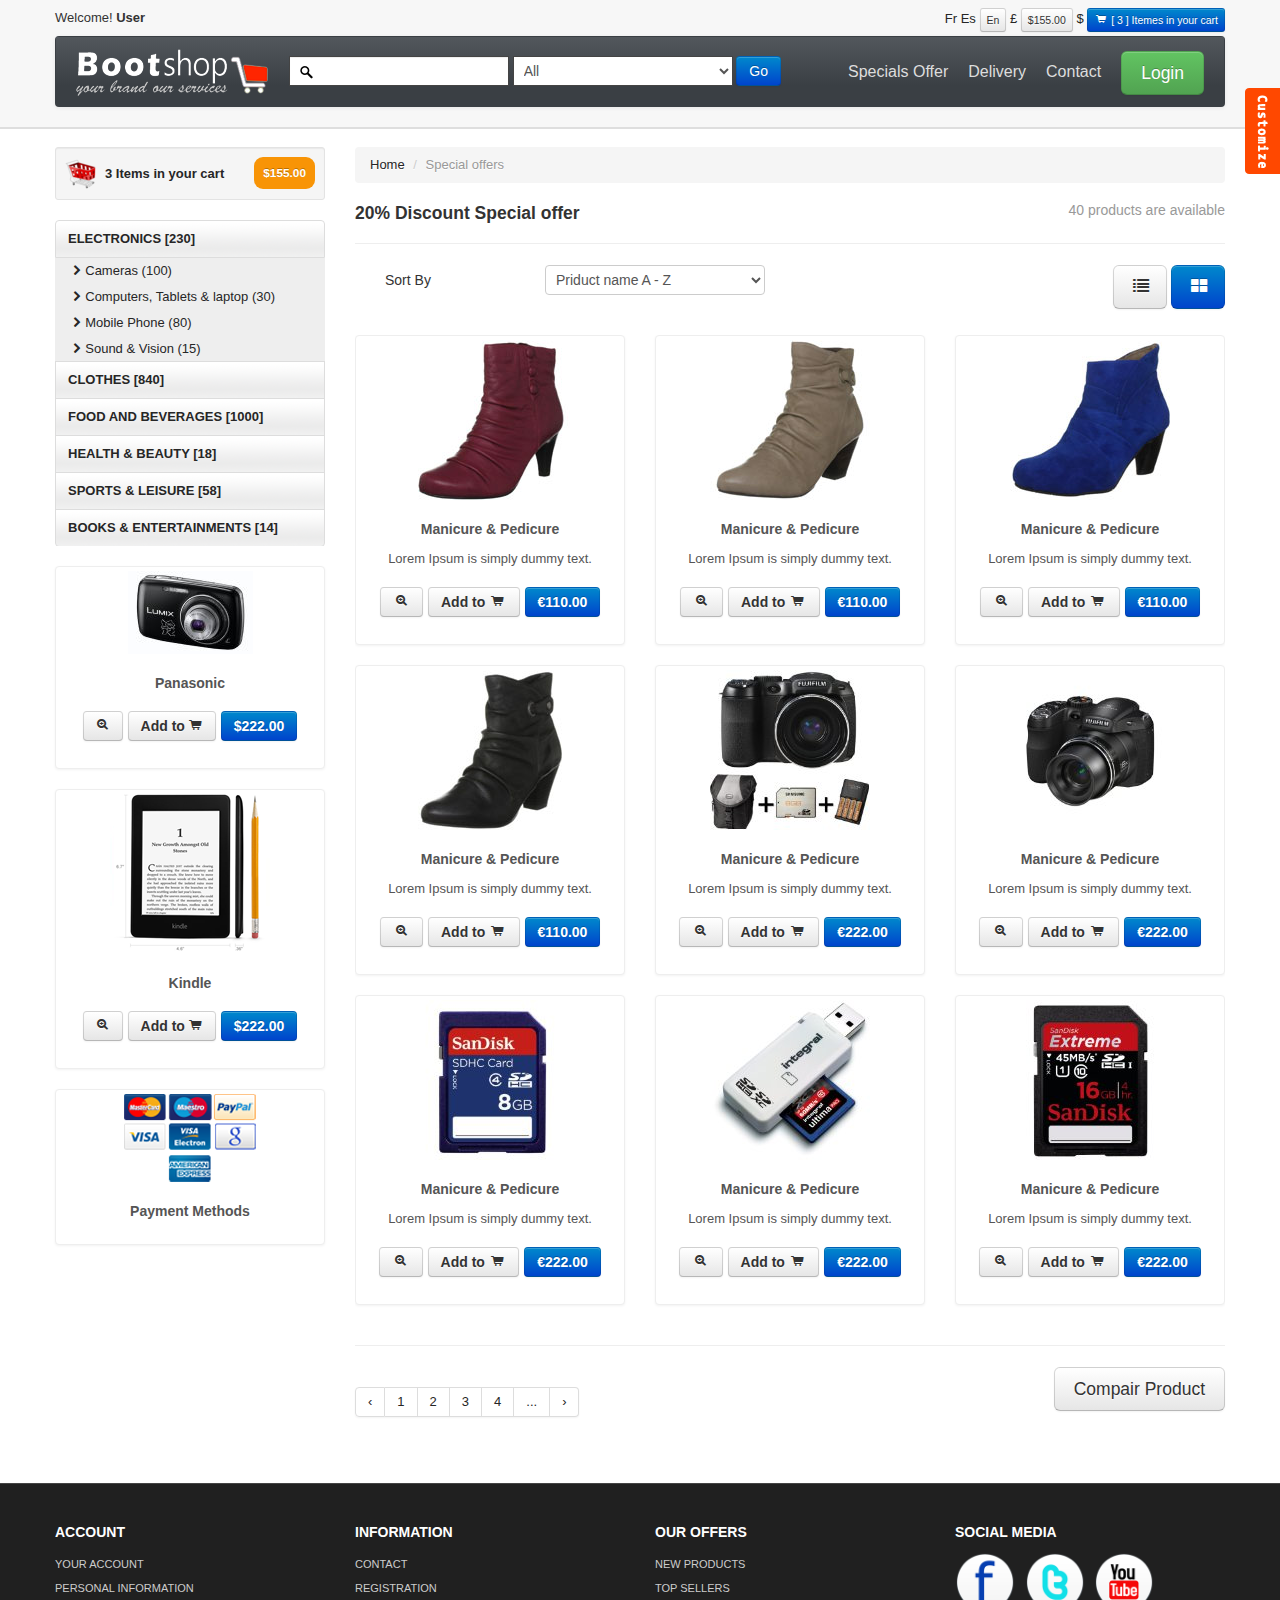
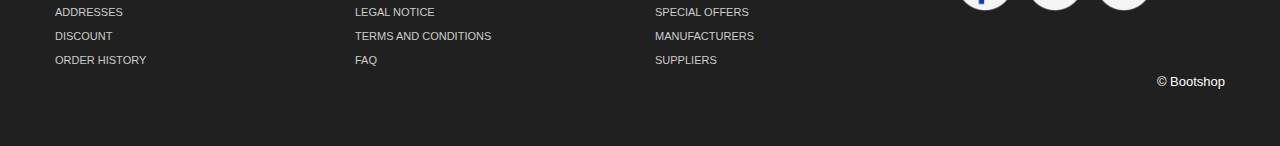
<file: special_offer.html>
<!DOCTYPE html>
<html lang="en">
  <head>
    <meta charset="utf-8">
    <title>Bootshop online Shopping cart</title>
    <meta name="viewport" content="width=device-width, initial-scale=1.0">
    <meta name="description" content="">
    <meta name="author" content="">
<!--Less styles -->
   <!-- Other Less css file //different less files has different color scheam
	<link rel="stylesheet/less" type="text/css" href="themes/less/simplex.less">
	<link rel="stylesheet/less" type="text/css" href="themes/less/classified.less">
	<link rel="stylesheet/less" type="text/css" href="themes/less/amelia.less">  MOVE DOWN TO activate
	-->
	<!--<link rel="stylesheet/less" type="text/css" href="themes/less/bootshop.less">
	<script src="themes/js/less.js" type="text/javascript"></script> -->
	
<!-- Bootstrap style --> 
    <link id="callCss" rel="stylesheet" href="themes/bootshop/bootstrap.min.css" media="screen"/>
    <link href="themes/css/base.css" rel="stylesheet" media="screen"/>
<!-- Bootstrap style responsive -->	
	<link href="themes/css/bootstrap-responsive.min.css" rel="stylesheet"/>
	<link href="themes/css/font-awesome.css" rel="stylesheet" type="text/css">
<!-- Google-code-prettify -->	
	<link href="themes/js/google-code-prettify/prettify.css" rel="stylesheet"/>
<!-- fav and touch icons -->
    <link rel="shortcut icon" href="themes/images/ico/favicon.ico">
    <link rel="apple-touch-icon-precomposed" sizes="144x144" href="themes/images/ico/apple-touch-icon-144-precomposed.png">
    <link rel="apple-touch-icon-precomposed" sizes="114x114" href="themes/images/ico/apple-touch-icon-114-precomposed.png">
    <link rel="apple-touch-icon-precomposed" sizes="72x72" href="themes/images/ico/apple-touch-icon-72-precomposed.png">
    <link rel="apple-touch-icon-precomposed" href="themes/images/ico/apple-touch-icon-57-precomposed.png">
	<style type="text/css" id="enject"></style>
  </head>
<body>
<div id="header">
<div class="container">
<div id="welcomeLine" class="row">
	<div class="span6">Welcome!<strong> User</strong></div>
	<div class="span6">
	<div class="pull-right">
		<a href="product_summary.html"><span class="">Fr</span></a>
		<a href="product_summary.html"><span class="">Es</span></a>
		<span class="btn btn-mini">En</span>
		<a href="product_summary.html"><span>&pound;</span></a>
		<span class="btn btn-mini">$155.00</span>
		<a href="product_summary.html"><span class="">$</span></a>
		<a href="product_summary.html"><span class="btn btn-mini btn-primary"><i class="icon-shopping-cart icon-white"></i> [ 3 ] Itemes in your cart </span> </a> 
	</div>
	</div>
</div>
<!-- Navbar ================================================== -->
<div id="logoArea" class="navbar">
<a id="smallScreen" data-target="#topMenu" data-toggle="collapse" class="btn btn-navbar">
	<span class="icon-bar"></span>
	<span class="icon-bar"></span>
	<span class="icon-bar"></span>
</a>
  <div class="navbar-inner">
    <a class="brand" href="index.html"><img src="themes/images/logo.png" alt="Bootsshop"/></a>
		<form class="form-inline navbar-search" method="post" action="products.html" >
		<input id="srchFld" class="srchTxt" type="text" />
		  <select class="srchTxt">
			<option>All</option>
			<option>CLOTHES </option>
			<option>FOOD AND BEVERAGES </option>
			<option>HEALTH & BEAUTY </option>
			<option>SPORTS & LEISURE </option>
			<option>BOOKS & ENTERTAINMENTS </option>
		</select> 
		  <button type="submit" id="submitButton" class="btn btn-primary">Go</button>
    </form>
    <ul id="topMenu" class="nav pull-right">
	 <li class=""><a href="special_offer.html">Specials Offer</a></li>
	 <li class=""><a href="normal.html">Delivery</a></li>
	 <li class=""><a href="contact.html">Contact</a></li>
	 <li class="">
	 <a href="#login" role="button" data-toggle="modal" style="padding-right:0"><span class="btn btn-large btn-success">Login</span></a>
	<div id="login" class="modal hide fade in" tabindex="-1" role="dialog" aria-labelledby="login" aria-hidden="false" >
		  <div class="modal-header">
			<button type="button" class="close" data-dismiss="modal" aria-hidden="true">�</button>
			<h3>Login Block</h3>
		  </div>
		  <div class="modal-body">
			<form class="form-horizontal loginFrm">
			  <div class="control-group">								
				<input type="text" id="inputEmail" placeholder="Email">
			  </div>
			  <div class="control-group">
				<input type="password" id="inputPassword" placeholder="Password">
			  </div>
			  <div class="control-group">
				<label class="checkbox">
				<input type="checkbox"> Remember me
				</label>
			  </div>
			</form>		
			<button type="submit" class="btn btn-success">Sign in</button>
			<button class="btn" data-dismiss="modal" aria-hidden="true">Close</button>
		  </div>
	</div>
	</li>
    </ul>
  </div>
</div>
</div>
</div>
<!-- Header End====================================================================== -->
<div id="mainBody">
	<div class="container">
	<div class="row">
<!-- Sidebar ================================================== -->
	<div id="sidebar" class="span3">
		<div class="well well-small"><a id="myCart" href="product_summary.html"><img src="themes/images/ico-cart.png" alt="cart">3 Items in your cart  <span class="badge badge-warning pull-right">$155.00</span></a></div>
		<ul id="sideManu" class="nav nav-tabs nav-stacked">
			<li class="subMenu open"><a> ELECTRONICS [230]</a>
				<ul>
				<li><a class="active" href="products.html"><i class="icon-chevron-right"></i>Cameras (100) </a></li>
				<li><a href="products.html"><i class="icon-chevron-right"></i>Computers, Tablets & laptop (30)</a></li>
				<li><a href="products.html"><i class="icon-chevron-right"></i>Mobile Phone (80)</a></li>
				<li><a href="products.html"><i class="icon-chevron-right"></i>Sound & Vision (15)</a></li>
				</ul>
			</li>
			<li class="subMenu"><a> CLOTHES [840] </a>
			<ul style="display:none">
				<li><a href="products.html"><i class="icon-chevron-right"></i>Women's Clothing (45)</a></li>
				<li><a href="products.html"><i class="icon-chevron-right"></i>Women's Shoes (8)</a></li>												
				<li><a href="products.html"><i class="icon-chevron-right"></i>Women's Hand Bags (5)</a></li>	
				<li><a href="products.html"><i class="icon-chevron-right"></i>Men's Clothings  (45)</a></li>
				<li><a href="products.html"><i class="icon-chevron-right"></i>Men's Shoes (6)</a></li>												
				<li><a href="products.html"><i class="icon-chevron-right"></i>Kids Clothing (5)</a></li>												
				<li><a href="products.html"><i class="icon-chevron-right"></i>Kids Shoes (3)</a></li>												
			</ul>
			</li>
			<li class="subMenu"><a>FOOD AND BEVERAGES [1000]</a>
				<ul style="display:none">
				<li><a href="products.html"><i class="icon-chevron-right"></i>Angoves  (35)</a></li>
				<li><a href="products.html"><i class="icon-chevron-right"></i>Bouchard Aine & Fils (8)</a></li>												
				<li><a href="products.html"><i class="icon-chevron-right"></i>French Rabbit (5)</a></li>	
				<li><a href="products.html"><i class="icon-chevron-right"></i>Louis Bernard  (45)</a></li>
				<li><a href="products.html"><i class="icon-chevron-right"></i>BIB Wine (Bag in Box) (8)</a></li>												
				<li><a href="products.html"><i class="icon-chevron-right"></i>Other Liquors & Wine (5)</a></li>												
				<li><a href="products.html"><i class="icon-chevron-right"></i>Garden (3)</a></li>												
				<li><a href="products.html"><i class="icon-chevron-right"></i>Khao Shong (11)</a></li>												
			</ul>
			</li>
			<li><a href="products.html">HEALTH & BEAUTY [18]</a></li>
			<li><a href="products.html">SPORTS & LEISURE [58]</a></li>
			<li><a href="products.html">BOOKS & ENTERTAINMENTS [14]</a></li>
		</ul>
		<br/>
		  <div class="thumbnail">
			<img src="themes/images/products/panasonic.jpg" alt="Bootshop panasonoc New camera"/>
			<div class="caption">
			  <h5>Panasonic</h5>
				<h4 style="text-align:center"><a class="btn" href="product_details.html"> <i class="icon-zoom-in"></i></a> <a class="btn" href="#">Add to <i class="icon-shopping-cart"></i></a> <a class="btn btn-primary" href="#">$222.00</a></h4>
			</div>
		  </div><br/>
			<div class="thumbnail">
				<img src="themes/images/products/kindle.png" title="Bootshop New Kindel" alt="Bootshop Kindel">
				<div class="caption">
				  <h5>Kindle</h5>
				    <h4 style="text-align:center"><a class="btn" href="product_details.html"> <i class="icon-zoom-in"></i></a> <a class="btn" href="#">Add to <i class="icon-shopping-cart"></i></a> <a class="btn btn-primary" href="#">$222.00</a></h4>
				</div>
			  </div><br/>
			<div class="thumbnail">
				<img src="themes/images/payment_methods.png" title="Bootshop Payment Methods" alt="Payments Methods">
				<div class="caption">
				  <h5>Payment Methods</h5>
				</div>
			  </div>
	</div>
<!-- Sidebar end=============================================== -->
	<div class="span9">
    <ul class="breadcrumb">
		<li><a href="index.html">Home</a> <span class="divider">/</span></li>
		<li class="active">Special offers</li>
    </ul>
	<h4> 20% Discount Special offer<small class="pull-right"> 40 products are available </small></h4>	
	<hr class="soft"/>
	<form class="form-horizontal span6">
		<div class="control-group">
		  <label class="control-label alignL">Sort By </label>
			<select>
              <option>Priduct name A - Z</option>
              <option>Priduct name Z - A</option>
              <option>Priduct Stoke</option>
              <option>Price Lowest first</option>
            </select>
		</div>
	  </form>
	<div id="myTab" class="pull-right">
	 <a href="#listView" data-toggle="tab"><span class="btn btn-large"><i class="icon-list"></i></span></a>
	 <a href="#blockView" data-toggle="tab"><span class="btn btn-large btn-primary"><i class="icon-th-large"></i></span></a>
	</div>
<br class="clr"/>
<div class="tab-content">
	<div class="tab-pane" id="listView">
		<div class="row">	  
			<div class="span2">
			<img src="themes/images/products/b1.jpg" alt=""/>
			</div>
			<div class="span4">
				<h3>New | Available</h3>				
				<hr class="soft"/>
				<h5>Product Name </h5>
				<p>
				Lorem Ipsum is simply dummy text of the printing and typesetting industry. Lorem Ipsum has been the industry's standard dummy text ever since the 1500s ...
				</p>
				<a class="btn btn-small pull-right" href="product_details.html">View Details</a>
				<br class="clr"/>
			</div>
			<div class="span3 alignR">
			<form class="form-horizontal qtyFrm">
			<h3> $110.00</h3>
			<label class="checkbox">
				<input type="checkbox">  Adds product to compair
			</label><br/>
			  <a href="product_details.html" class="btn btn-large btn-primary"> Add to <i class=" icon-shopping-cart"></i></a>
			  <a href="product_details.html" class="btn btn-large"><i class="icon-zoom-in"></i></a>
				</form>
			</div>
	</div>
	<hr class="soft"/>
	<div class="row">	  
			<div class="span2">
				<img src="themes/images/products/b2.jpg" alt=""/>
			</div>
			<div class="span4">
				<h3>New | Available</h3>				
				<hr class="soft"/>
				<h5>Product Name </h5>
				<p>
				Lorem Ipsum is simply dummy text of the printing and typesetting industry. Lorem Ipsum has been the industry's standard dummy text ever since the 1500s ...
				</p>
				<a class="btn btn-small pull-right" href="product_details.html">View Details</a>
				<br class="clr"/>
			</div>
			<div class="span3 alignR">
			<form class="form-horizontal qtyFrm">
				<h3> $110.00</h3>
				<label class="checkbox">
				<input type="checkbox">  Adds product to compair
				</label><br/>
				<a href="product_details.html" class="btn btn-large btn-primary"> Add to <i class=" icon-shopping-cart"></i></a>
				<a href="product_details.html" class="btn btn-large"><i class="icon-zoom-in"></i></a>
			</form>
			</div>
	</div>
	<hr class="soft"/>
	<div class="row">	  
			<div class="span2">
				<img src="themes/images/products/b3.jpg" alt=""/>
			</div>
			<div class="span4">
				<h3>New | Available</h3>				
				<hr class="soft"/>
				<h5>Product Name </h5>
				<p>
				Lorem Ipsum is simply dummy text of the printing and typesetting industry. Lorem Ipsum has been the industry's standard dummy text ever since the 1500s ...
				</p>
				<a class="btn btn-small pull-right" href="product_details.html">View Details</a>
				<br class="clr"/>
			</div>
			<div class="span3 alignR">
			<form class="form-horizontal qtyFrm">
			<h3> $110.00</h3>
			<label class="checkbox">
			<input type="checkbox">  Adds product to compair
			</label><br/>
			  <a href="product_details.html" class="btn btn-large btn-primary"> Add to <i class=" icon-shopping-cart"></i></a>
			  <a href="product_details.html" class="btn btn-large"><i class="icon-zoom-in"></i></a>
			</form>
			</div>
	</div>
	<hr class="soft"/>
	<div class="row">	  
			<div class="span2">
				<img src="themes/images/products/b4.jpg" alt=""/>
			</div>
			<div class="span4">
				<h3>New | Available</h3>				
				<hr class="soft"/>
				<h5>Product Name </h5>
				<p>
				Lorem Ipsum is simply dummy text of the printing and typesetting industry. Lorem Ipsum has been the industry's standard dummy text ever since the 1500s ...
				</p>
				<a class="btn btn-small pull-right" href="product_details.html">View Details</a>
				<br class="clr"/>
			</div>
			<div class="span3 alignR">
				<form class="form-horizontal qtyFrm">
				<h3> $110.00</h3>
				<label class="checkbox">
				<input type="checkbox">  Adds product to compair
				</label><br/>
				<a href="product_details.html" class="btn btn-large btn-primary"> Add to <i class=" icon-shopping-cart"></i></a>
				<a href="product_details.html" class="btn btn-large"><i class="icon-zoom-in"></i></a>
				</form>
			</div>
	</div>
	
	<hr class="soft"/>
	<div class="row">	  
			<div class="span2">
				<img src="themes/images/products/6.jpg" alt=""/>
			</div>
			<div class="span4">
				<h3>New | Available</h3>				
				<hr class="soft"/>
				<h5>Product Name </h5>
				<p>
				Lorem Ipsum is simply dummy text of the printing and typesetting industry. Lorem Ipsum has been the industry's standard dummy text ever since the 1500s ...
				</p>
				<a class="btn btn-small pull-right" href="product_details.html">View Details</a>
				<br class="clr"/>
			</div>
			<div class="span3 alignR">
				<form class="form-horizontal qtyFrm">
				<h3> $222.00</h3>
				<label class="checkbox">
				<input type="checkbox">  Adds product to compair
				</label><br/>
				<a href="product_details.html" class="btn btn-large btn-primary"> Add to <i class=" icon-shopping-cart"></i></a>
				<a href="product_details.html" class="btn btn-large"><i class="icon-zoom-in"></i></a>
				</form>
			</div>
	</div>
	<hr class="soft"/>
		<div class="row">	  
			<div class="span2">
				<img src="themes/images/products/7.jpg" alt=""/>
			</div>
			<div class="span4">
				<h3>New | Available</h3>				
				<hr class="soft"/>
				<h5>Product Name </h5>
				<p>
				
				Lorem Ipsum is simply dummy text of the printing and typesetting industry. Lorem Ipsum has been the industry's standard dummy text ever since the 1500s ...
				</p>
				<a class="btn btn-small pull-right" href="product_details.html">View Details</a>
				<br class="clr"/>
			</div>
			<div class="span3 alignR">
				<form class="form-horizontal qtyFrm">
				<h3> $222.00</h3>
				<label class="checkbox">
				<input type="checkbox">  Adds product to compair
				</label><br/>
				<a href="product_details.html" class="btn btn-large btn-primary"> Add to <i class=" icon-shopping-cart"></i></a>
				<a href="product_details.html" class="btn btn-large"><i class="icon-zoom-in"></i></a>
				</form>
			</div>
		</div>
	<hr class="soft"/>
	</div>

	<div class="tab-pane  active" id="blockView">
		<ul class="thumbnails">
			<li class="span3">
			  <div class="thumbnail">
				<a href="product_details.html"><img src="themes/images/products/b1.jpg" alt=""/></a>
				<div class="caption">
				  <h5>Manicure &amp; Pedicure</h5>
				  <p> 
					Lorem Ipsum is simply dummy text. 
				  </p>
				  <h4 style="text-align:center"><a class="btn" href="product_details.html"> <i class="icon-zoom-in"></i></a> <a class="btn" href="#">Add to <i class="icon-shopping-cart"></i></a> <a class="btn btn-primary" href="#">&euro;110.00</a></h4>
				</div>
			  </div>
			</li>
			<li class="span3">
			  <div class="thumbnail">
				<a href="product_details.html"><img src="themes/images/products/b2.jpg" alt=""/></a>
				<div class="caption">
				  <h5>Manicure &amp; Pedicure</h5>
				  <p> 
					Lorem Ipsum is simply dummy text. 
				  </p>
				  <h4 style="text-align:center"><a class="btn" href="product_details.html"> <i class="icon-zoom-in"></i></a> <a class="btn" href="#">Add to <i class="icon-shopping-cart"></i></a> <a class="btn btn-primary" href="#">&euro;110.00</a></h4>
				</div>
			  </div>
			</li>
			<li class="span3">
			  <div class="thumbnail">
				<a href="product_details.html"><img src="themes/images/products/b3.jpg" alt=""/></a>
				<div class="caption">
				  <h5>Manicure &amp; Pedicure</h5>
				  <p> 
					Lorem Ipsum is simply dummy text. 
				  </p>
				   <h4 style="text-align:center"><a class="btn" href="product_details.html"> <i class="icon-zoom-in"></i></a> <a class="btn" href="#">Add to <i class="icon-shopping-cart"></i></a> <a class="btn btn-primary" href="#">&euro;110.00</a></h4>
				</div>
			  </div>
			</li>
			<li class="span3">
			  <div class="thumbnail">
				<a href="product_details.html"><img src="themes/images/products/b4.jpg" alt=""/></a>
				<div class="caption">
				  <h5>Manicure &amp; Pedicure</h5>
				  <p> 
					Lorem Ipsum is simply dummy text. 
				  </p>
				   <h4 style="text-align:center"><a class="btn" href="product_details.html"> <i class="icon-zoom-in"></i></a> <a class="btn" href="#">Add to <i class="icon-shopping-cart"></i></a> <a class="btn btn-primary" href="#">&euro;110.00</a></h4>
				</div>
			  </div>
			</li>
			<li class="span3">
			  <div class="thumbnail">
				<a href="product_details.html"><img src="themes/images/products/9.jpg" alt=""/></a>
				<div class="caption">
				  <h5>Manicure &amp; Pedicure</h5>
				  <p> 
					Lorem Ipsum is simply dummy text. 
				  </p>
				   <h4 style="text-align:center"><a class="btn" href="product_details.html"> <i class="icon-zoom-in"></i></a> <a class="btn" href="#">Add to <i class="icon-shopping-cart"></i></a> <a class="btn btn-primary" href="#">&euro;222.00</a></h4>
				</div>
			  </div>
			</li>
			<li class="span3">
			  <div class="thumbnail">
				<a href="product_details.html"><img src="themes/images/products/4.jpg" alt=""/></a>
				<div class="caption">
				  <h5>Manicure &amp; Pedicure</h5>
				  <p> 
					Lorem Ipsum is simply dummy text. 
				  </p>
				   <h4 style="text-align:center"><a class="btn" href="product_details.html"> <i class="icon-zoom-in"></i></a> <a class="btn" href="#">Add to <i class="icon-shopping-cart"></i></a> <a class="btn btn-primary" href="#">&euro;222.00</a></h4>
				</div>
			  </div>
			</li>
			<li class="span3">
			  <div class="thumbnail">
				<a href="product_details.html"><img src="themes/images/products/6.jpg" alt=""/></a>
				<div class="caption">
				  <h5>Manicure &amp; Pedicure</h5>
				  <p> 
					Lorem Ipsum is simply dummy text. 
				  </p>
				   <h4 style="text-align:center"><a class="btn" href="product_details.html"> <i class="icon-zoom-in"></i></a> <a class="btn" href="#">Add to <i class="icon-shopping-cart"></i></a> <a class="btn btn-primary" href="#">&euro;222.00</a></h4>
				</div>
			  </div>
			</li>
			<li class="span3">
			  <div class="thumbnail">
				<a href="product_details.html"><img src="themes/images/products/7.jpg" alt=""/></a>
				<div class="caption">
				  <h5>Manicure &amp; Pedicure</h5>
				  <p> 
					Lorem Ipsum is simply dummy text. 
				  </p>
				   <h4 style="text-align:center"><a class="btn" href="product_details.html"> <i class="icon-zoom-in"></i></a> <a class="btn" href="#">Add to <i class="icon-shopping-cart"></i></a> <a class="btn btn-primary" href="#">&euro;222.00</a></h4>
				</div>
			  </div>
			</li>
			<li class="span3">
			  <div class="thumbnail">
				<a href="product_details.html"><img src="themes/images/products/8.jpg" alt=""/></a>
				<div class="caption">
				  <h5>Manicure &amp; Pedicure</h5>
				  <p> 
					Lorem Ipsum is simply dummy text. 
				  </p>
				   <h4 style="text-align:center"><a class="btn" href="product_details.html"> <i class="icon-zoom-in"></i></a> <a class="btn" href="#">Add to <i class="icon-shopping-cart"></i></a> <a class="btn btn-primary" href="#">&euro;222.00</a></h4>
				</div>
			  </div>
			</li>
		  </ul>


	<hr class="soft"/>
	</div>
</div>
<a href="compair.html" class="btn btn-large pull-right">Compair Product</a>
	<div class="pagination">
		<ul>
		<li><a href="#">&lsaquo;</a></li>
		<li><a href="#">1</a></li>
		<li><a href="#">2</a></li>
		<li><a href="#">3</a></li>
		<li><a href="#">4</a></li>
		<li><a href="#">...</a></li>
		<li><a href="#">&rsaquo;</a></li>
		</ul>
	</div>
<br class="clr"/>
</div>
</div></div>
</div>
<!-- MainBody End ============================= -->
<!-- Footer ================================================================== -->
	<div  id="footerSection">
	<div class="container">
		<div class="row">
			<div class="span3">
				<h5>ACCOUNT</h5>
				<a href="login.html">YOUR ACCOUNT</a>
				<a href="login.html">PERSONAL INFORMATION</a> 
				<a href="login.html">ADDRESSES</a> 
				<a href="login.html">DISCOUNT</a>  
				<a href="login.html">ORDER HISTORY</a>
			 </div>
			<div class="span3">
				<h5>INFORMATION</h5>
				<a href="contact.html">CONTACT</a>  
				<a href="register.html">REGISTRATION</a>  
				<a href="legal_notice.html">LEGAL NOTICE</a>  
				<a href="tac.html">TERMS AND CONDITIONS</a> 
				<a href="faq.html">FAQ</a>
			 </div>
			<div class="span3">
				<h5>OUR OFFERS</h5>
				<a href="#">NEW PRODUCTS</a> 
				<a href="#">TOP SELLERS</a>  
				<a href="special_offer.html">SPECIAL OFFERS</a>  
				<a href="#">MANUFACTURERS</a> 
				<a href="#">SUPPLIERS</a> 
			 </div>
			<div id="socialMedia" class="span3 pull-right">
				<h5>SOCIAL MEDIA </h5>
				<a href="#"><img width="60" height="60" src="themes/images/facebook.png" title="facebook" alt="facebook"/></a>
				<a href="#"><img width="60" height="60" src="themes/images/twitter.png" title="twitter" alt="twitter"/></a>
				<a href="#"><img width="60" height="60" src="themes/images/youtube.png" title="youtube" alt="youtube"/></a>
			 </div> 
		 </div>
		<p class="pull-right">&copy; Bootshop</p>
	</div><!-- Container End -->
	</div>
<!-- Placed at the end of the document so the pages load faster ============================================= -->
	<script src="themes/js/jquery.js" type="text/javascript"></script>
	<script src="themes/js/bootstrap.min.js" type="text/javascript"></script>
	<script src="themes/js/google-code-prettify/prettify.js"></script>
	
	<script src="themes/js/bootshop.js"></script>
    <script src="themes/js/jquery.lightbox-0.5.js"></script>
	
	<!-- Themes switcher section ============================================================================================= -->
<div id="secectionBox">
<link rel="stylesheet" href="themes/switch/themeswitch.css" type="text/css" media="screen" />
<script src="themes/switch/theamswitcher.js" type="text/javascript" charset="utf-8"></script>
	<div id="themeContainer">
	<div id="hideme" class="themeTitle">Style Selector</div>
	<div class="themeName">Oregional Skin</div>
	<div class="images style">
	<a href="themes/css/#" name="bootshop"><img src="themes/switch/images/clr/bootshop.png" alt="bootstrap business templates" class="active"></a>
	<a href="themes/css/#" name="businessltd"><img src="themes/switch/images/clr/businessltd.png" alt="bootstrap business templates" class="active"></a>
	</div>
	<div class="themeName">Bootswatch Skins (11)</div>
	<div class="images style">
		<a href="themes/css/#" name="amelia" title="Amelia"><img src="themes/switch/images/clr/amelia.png" alt="bootstrap business templates"></a>
		<a href="themes/css/#" name="spruce" title="Spruce"><img src="themes/switch/images/clr/spruce.png" alt="bootstrap business templates" ></a>
		<a href="themes/css/#" name="superhero" title="Superhero"><img src="themes/switch/images/clr/superhero.png" alt="bootstrap business templates"></a>
		<a href="themes/css/#" name="cyborg"><img src="themes/switch/images/clr/cyborg.png" alt="bootstrap business templates"></a>
		<a href="themes/css/#" name="cerulean"><img src="themes/switch/images/clr/cerulean.png" alt="bootstrap business templates"></a>
		<a href="themes/css/#" name="journal"><img src="themes/switch/images/clr/journal.png" alt="bootstrap business templates"></a>
		<a href="themes/css/#" name="readable"><img src="themes/switch/images/clr/readable.png" alt="bootstrap business templates"></a>	
		<a href="themes/css/#" name="simplex"><img src="themes/switch/images/clr/simplex.png" alt="bootstrap business templates"></a>
		<a href="themes/css/#" name="slate"><img src="themes/switch/images/clr/slate.png" alt="bootstrap business templates"></a>
		<a href="themes/css/#" name="spacelab"><img src="themes/switch/images/clr/spacelab.png" alt="bootstrap business templates"></a>
		<a href="themes/css/#" name="united"><img src="themes/switch/images/clr/united.png" alt="bootstrap business templates"></a>
		<p style="margin:0;line-height:normal;margin-left:-10px;display:none;"><small>These are just examples and you can build your own color scheme in the backend.</small></p>
	</div>
	<div class="themeName">Background Patterns </div>
	<div class="images patterns">
		<a href="themes/css/#" name="pattern1"><img src="themes/switch/images/pattern/pattern1.png" alt="bootstrap business templates" class="active"></a>
		<a href="themes/css/#" name="pattern2"><img src="themes/switch/images/pattern/pattern2.png" alt="bootstrap business templates"></a>
		<a href="themes/css/#" name="pattern3"><img src="themes/switch/images/pattern/pattern3.png" alt="bootstrap business templates"></a>
		<a href="themes/css/#" name="pattern4"><img src="themes/switch/images/pattern/pattern4.png" alt="bootstrap business templates"></a>
		<a href="themes/css/#" name="pattern5"><img src="themes/switch/images/pattern/pattern5.png" alt="bootstrap business templates"></a>
		<a href="themes/css/#" name="pattern6"><img src="themes/switch/images/pattern/pattern6.png" alt="bootstrap business templates"></a>
		<a href="themes/css/#" name="pattern7"><img src="themes/switch/images/pattern/pattern7.png" alt="bootstrap business templates"></a>
		<a href="themes/css/#" name="pattern8"><img src="themes/switch/images/pattern/pattern8.png" alt="bootstrap business templates"></a>
		<a href="themes/css/#" name="pattern9"><img src="themes/switch/images/pattern/pattern9.png" alt="bootstrap business templates"></a>
		<a href="themes/css/#" name="pattern10"><img src="themes/switch/images/pattern/pattern10.png" alt="bootstrap business templates"></a>
		
		<a href="themes/css/#" name="pattern11"><img src="themes/switch/images/pattern/pattern11.png" alt="bootstrap business templates"></a>
		<a href="themes/css/#" name="pattern12"><img src="themes/switch/images/pattern/pattern12.png" alt="bootstrap business templates"></a>
		<a href="themes/css/#" name="pattern13"><img src="themes/switch/images/pattern/pattern13.png" alt="bootstrap business templates"></a>
		<a href="themes/css/#" name="pattern14"><img src="themes/switch/images/pattern/pattern14.png" alt="bootstrap business templates"></a>
		<a href="themes/css/#" name="pattern15"><img src="themes/switch/images/pattern/pattern15.png" alt="bootstrap business templates"></a>
		
		<a href="themes/css/#" name="pattern16"><img src="themes/switch/images/pattern/pattern16.png" alt="bootstrap business templates"></a>
		<a href="themes/css/#" name="pattern17"><img src="themes/switch/images/pattern/pattern17.png" alt="bootstrap business templates"></a>
		<a href="themes/css/#" name="pattern18"><img src="themes/switch/images/pattern/pattern18.png" alt="bootstrap business templates"></a>
		<a href="themes/css/#" name="pattern19"><img src="themes/switch/images/pattern/pattern19.png" alt="bootstrap business templates"></a>
		<a href="themes/css/#" name="pattern20"><img src="themes/switch/images/pattern/pattern20.png" alt="bootstrap business templates"></a>
		 
	</div>
	</div>
</div>
<span id="themesBtn"></span>
</body>
</html>
</file>
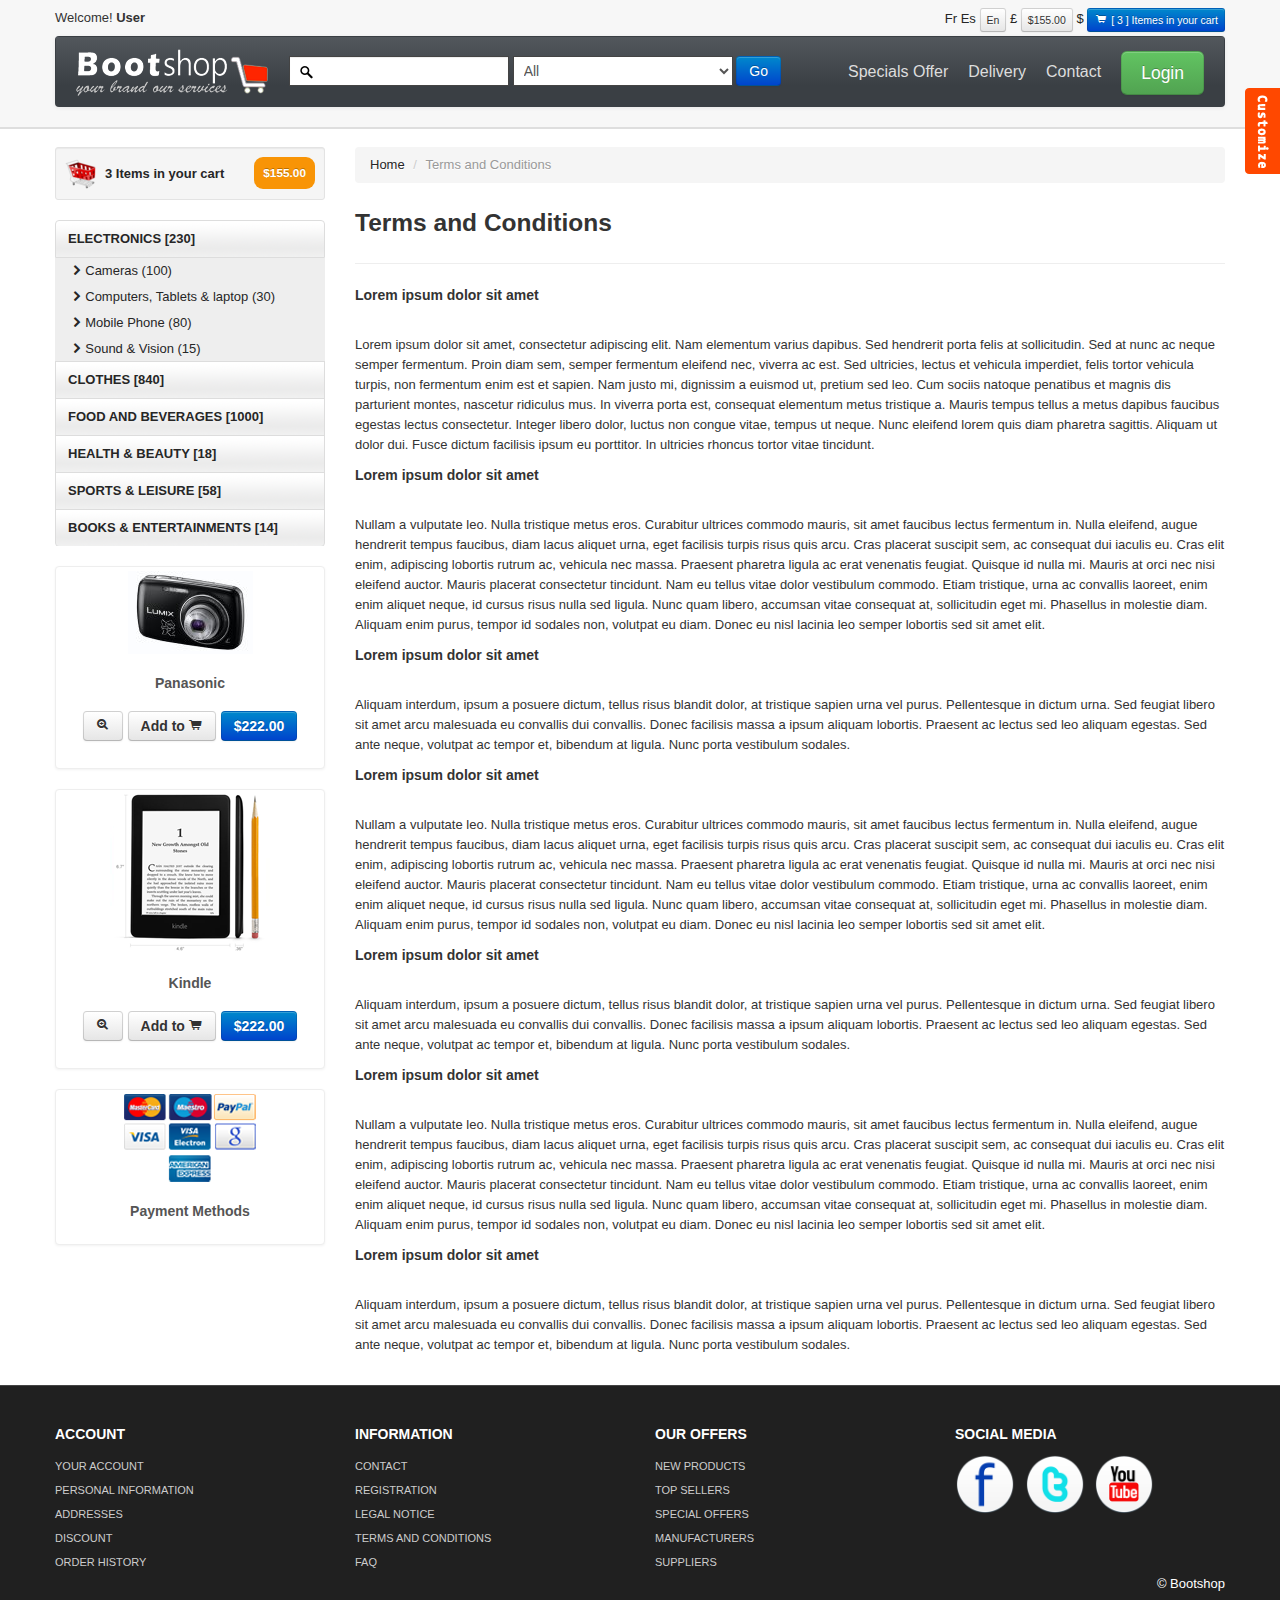
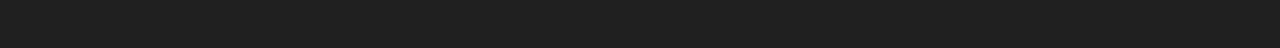
<file: tac.html>
<!DOCTYPE html>
<html lang="en">
  <head>
    <meta charset="utf-8">
    <title>Bootshop online Shopping cart</title>
    <meta name="viewport" content="width=device-width, initial-scale=1.0">
    <meta name="description" content="">
    <meta name="author" content="">
<!--Less styles -->
   <!-- Other Less css file //different less files has different color scheam
	<link rel="stylesheet/less" type="text/css" href="themes/less/simplex.less">
	<link rel="stylesheet/less" type="text/css" href="themes/less/classified.less">
	<link rel="stylesheet/less" type="text/css" href="themes/less/amelia.less">  MOVE DOWN TO activate
	-->
	<!--<link rel="stylesheet/less" type="text/css" href="themes/less/bootshop.less">
	<script src="themes/js/less.js" type="text/javascript"></script> -->
	
<!-- Bootstrap style --> 
    <link id="callCss" rel="stylesheet" href="themes/bootshop/bootstrap.min.css" media="screen"/>
    <link href="themes/css/base.css" rel="stylesheet" media="screen"/>
<!-- Bootstrap style responsive -->	
	<link href="themes/css/bootstrap-responsive.min.css" rel="stylesheet"/>
	<link href="themes/css/font-awesome.css" rel="stylesheet" type="text/css">
<!-- Google-code-prettify -->	
	<link href="themes/js/google-code-prettify/prettify.css" rel="stylesheet"/>
<!-- fav and touch icons -->
    <link rel="shortcut icon" href="themes/images/ico/favicon.ico">
    <link rel="apple-touch-icon-precomposed" sizes="144x144" href="themes/images/ico/apple-touch-icon-144-precomposed.png">
    <link rel="apple-touch-icon-precomposed" sizes="114x114" href="themes/images/ico/apple-touch-icon-114-precomposed.png">
    <link rel="apple-touch-icon-precomposed" sizes="72x72" href="themes/images/ico/apple-touch-icon-72-precomposed.png">
    <link rel="apple-touch-icon-precomposed" href="themes/images/ico/apple-touch-icon-57-precomposed.png">
	<style type="text/css" id="enject"></style>
  </head>
<body>
<div id="header">
<div class="container">
<div id="welcomeLine" class="row">
	<div class="span6">Welcome!<strong> User</strong></div>
	<div class="span6">
	<div class="pull-right">
		<a href="product_summary.html"><span class="">Fr</span></a>
		<a href="product_summary.html"><span class="">Es</span></a>
		<span class="btn btn-mini">En</span>
		<a href="product_summary.html"><span>&pound;</span></a>
		<span class="btn btn-mini">$155.00</span>
		<a href="product_summary.html"><span class="">$</span></a>
		<a href="product_summary.html"><span class="btn btn-mini btn-primary"><i class="icon-shopping-cart icon-white"></i> [ 3 ] Itemes in your cart </span> </a> 
	</div>
	</div>
</div>
<!-- Navbar ================================================== -->
<div id="logoArea" class="navbar">
<a id="smallScreen" data-target="#topMenu" data-toggle="collapse" class="btn btn-navbar">
	<span class="icon-bar"></span>
	<span class="icon-bar"></span>
	<span class="icon-bar"></span>
</a>
  <div class="navbar-inner">
    <a class="brand" href="index.html"><img src="themes/images/logo.png" alt="Bootsshop"/></a>
		<form class="form-inline navbar-search" method="post" action="products.html" >
		<input id="srchFld" class="srchTxt" type="text" />
		  <select class="srchTxt">
			<option>All</option>
			<option>CLOTHES </option>
			<option>FOOD AND BEVERAGES </option>
			<option>HEALTH & BEAUTY </option>
			<option>SPORTS & LEISURE </option>
			<option>BOOKS & ENTERTAINMENTS </option>
		</select> 
		  <button type="submit" id="submitButton" class="btn btn-primary">Go</button>
    </form>
    <ul id="topMenu" class="nav pull-right">
	 <li class=""><a href="special_offer.html">Specials Offer</a></li>
	 <li class=""><a href="normal.html">Delivery</a></li>
	 <li class=""><a href="contact.html">Contact</a></li>
	 <li class="">
	 <a href="#login" role="button" data-toggle="modal" style="padding-right:0"><span class="btn btn-large btn-success">Login</span></a>
	<div id="login" class="modal hide fade in" tabindex="-1" role="dialog" aria-labelledby="login" aria-hidden="false" >
		  <div class="modal-header">
			<button type="button" class="close" data-dismiss="modal" aria-hidden="true">�</button>
			<h3>Login Block</h3>
		  </div>
		  <div class="modal-body">
			<form class="form-horizontal loginFrm">
			  <div class="control-group">								
				<input type="text" id="inputEmail" placeholder="Email">
			  </div>
			  <div class="control-group">
				<input type="password" id="inputPassword" placeholder="Password">
			  </div>
			  <div class="control-group">
				<label class="checkbox">
				<input type="checkbox"> Remember me
				</label>
			  </div>
			</form>		
			<button type="submit" class="btn btn-success">Sign in</button>
			<button class="btn" data-dismiss="modal" aria-hidden="true">Close</button>
		  </div>
	</div>
	</li>
    </ul>
  </div>
</div>
</div>
</div>
<!-- Header End====================================================================== -->
<div id="mainBody">
	<div class="container">
	<div class="row">
<!-- Sidebar ================================================== -->
	<div id="sidebar" class="span3">
		<div class="well well-small"><a id="myCart" href="product_summary.html"><img src="themes/images/ico-cart.png" alt="cart">3 Items in your cart  <span class="badge badge-warning pull-right">$155.00</span></a></div>
		<ul id="sideManu" class="nav nav-tabs nav-stacked">
			<li class="subMenu open"><a> ELECTRONICS [230]</a>
				<ul>
				<li><a class="active" href="products.html"><i class="icon-chevron-right"></i>Cameras (100) </a></li>
				<li><a href="products.html"><i class="icon-chevron-right"></i>Computers, Tablets & laptop (30)</a></li>
				<li><a href="products.html"><i class="icon-chevron-right"></i>Mobile Phone (80)</a></li>
				<li><a href="products.html"><i class="icon-chevron-right"></i>Sound & Vision (15)</a></li>
				</ul>
			</li>
			<li class="subMenu"><a> CLOTHES [840] </a>
			<ul style="display:none">
				<li><a href="products.html"><i class="icon-chevron-right"></i>Women's Clothing (45)</a></li>
				<li><a href="products.html"><i class="icon-chevron-right"></i>Women's Shoes (8)</a></li>												
				<li><a href="products.html"><i class="icon-chevron-right"></i>Women's Hand Bags (5)</a></li>	
				<li><a href="products.html"><i class="icon-chevron-right"></i>Men's Clothings  (45)</a></li>
				<li><a href="products.html"><i class="icon-chevron-right"></i>Men's Shoes (6)</a></li>												
				<li><a href="products.html"><i class="icon-chevron-right"></i>Kids Clothing (5)</a></li>												
				<li><a href="products.html"><i class="icon-chevron-right"></i>Kids Shoes (3)</a></li>												
			</ul>
			</li>
			<li class="subMenu"><a>FOOD AND BEVERAGES [1000]</a>
				<ul style="display:none">
				<li><a href="products.html"><i class="icon-chevron-right"></i>Angoves  (35)</a></li>
				<li><a href="products.html"><i class="icon-chevron-right"></i>Bouchard Aine & Fils (8)</a></li>												
				<li><a href="products.html"><i class="icon-chevron-right"></i>French Rabbit (5)</a></li>	
				<li><a href="products.html"><i class="icon-chevron-right"></i>Louis Bernard  (45)</a></li>
				<li><a href="products.html"><i class="icon-chevron-right"></i>BIB Wine (Bag in Box) (8)</a></li>												
				<li><a href="products.html"><i class="icon-chevron-right"></i>Other Liquors & Wine (5)</a></li>												
				<li><a href="products.html"><i class="icon-chevron-right"></i>Garden (3)</a></li>												
				<li><a href="products.html"><i class="icon-chevron-right"></i>Khao Shong (11)</a></li>												
			</ul>
			</li>
			<li><a href="products.html">HEALTH & BEAUTY [18]</a></li>
			<li><a href="products.html">SPORTS & LEISURE [58]</a></li>
			<li><a href="products.html">BOOKS & ENTERTAINMENTS [14]</a></li>
		</ul>
		<br/>
		  <div class="thumbnail">
			<img src="themes/images/products/panasonic.jpg" alt="Bootshop panasonoc New camera"/>
			<div class="caption">
			  <h5>Panasonic</h5>
				<h4 style="text-align:center"><a class="btn" href="product_details.html"> <i class="icon-zoom-in"></i></a> <a class="btn" href="#">Add to <i class="icon-shopping-cart"></i></a> <a class="btn btn-primary" href="#">$222.00</a></h4>
			</div>
		  </div><br/>
			<div class="thumbnail">
				<img src="themes/images/products/kindle.png" title="Bootshop New Kindel" alt="Bootshop Kindel">
				<div class="caption">
				  <h5>Kindle</h5>
				    <h4 style="text-align:center"><a class="btn" href="product_details.html"> <i class="icon-zoom-in"></i></a> <a class="btn" href="#">Add to <i class="icon-shopping-cart"></i></a> <a class="btn btn-primary" href="#">$222.00</a></h4>
				</div>
			  </div><br/>
			<div class="thumbnail">
				<img src="themes/images/payment_methods.png" title="Bootshop Payment Methods" alt="Payments Methods">
				<div class="caption">
				  <h5>Payment Methods</h5>
				</div>
			  </div>
	</div>
<!-- Sidebar end=============================================== -->
	<div class="span9">
    <ul class="breadcrumb">
		<li><a href="index.html">Home</a> <span class="divider">/</span></li>
		<li class="active">Terms and Conditions</li>
    </ul>
	<h3> Terms and Conditions</h3>	
	<hr class="soft"/>
	<h5>Lorem ipsum dolor sit amet</h5><br/>
	<p>
	Lorem ipsum dolor sit amet, consectetur adipiscing elit. Nam elementum varius dapibus. Sed hendrerit porta felis at sollicitudin. Sed at nunc ac neque semper fermentum. Proin diam sem, semper fermentum eleifend nec, viverra ac est. Sed ultricies, lectus et vehicula imperdiet, felis tortor vehicula turpis, non fermentum enim est et sapien. Nam justo mi, dignissim a euismod ut, pretium sed leo. Cum sociis natoque penatibus et magnis dis parturient montes, nascetur ridiculus mus. In viverra porta est, consequat elementum metus tristique a. Mauris tempus tellus a metus dapibus faucibus egestas lectus consectetur. Integer libero dolor, luctus non congue vitae, tempus ut neque. Nunc eleifend lorem quis diam pharetra sagittis. Aliquam ut dolor dui. Fusce dictum facilisis ipsum eu porttitor. In ultricies rhoncus tortor vitae tincidunt.
</p>
<h5>Lorem ipsum dolor sit amet</h5><br/>
<p>
Nullam a vulputate leo. Nulla tristique metus eros. Curabitur ultrices commodo mauris, sit amet faucibus lectus fermentum in. Nulla eleifend, augue hendrerit tempus faucibus, diam lacus aliquet urna, eget facilisis turpis risus quis arcu. Cras placerat suscipit sem, ac consequat dui iaculis eu. Cras elit enim, adipiscing lobortis rutrum ac, vehicula nec massa. Praesent pharetra ligula ac erat venenatis feugiat. Quisque id nulla mi. Mauris at orci nec nisi eleifend auctor. Mauris placerat consectetur tincidunt. Nam eu tellus vitae dolor vestibulum commodo. Etiam tristique, urna ac convallis laoreet, enim enim aliquet neque, id cursus risus nulla sed ligula. Nunc quam libero, accumsan vitae consequat at, sollicitudin eget mi. Phasellus in molestie diam. Aliquam enim purus, tempor id sodales non, volutpat eu diam. Donec eu nisl lacinia leo semper lobortis sed sit amet elit.
</p>
<h5>Lorem ipsum dolor sit amet</h5><br/>
<p>
Aliquam interdum, ipsum a posuere dictum, tellus risus blandit dolor, at tristique sapien urna vel purus. Pellentesque in dictum urna. Sed feugiat libero sit amet arcu malesuada eu convallis dui convallis. Donec facilisis massa a ipsum aliquam lobortis. Praesent ac lectus sed leo aliquam egestas. Sed ante neque, volutpat ac tempor et, bibendum at ligula. Nunc porta vestibulum sodales.
	</p>
	<h5>Lorem ipsum dolor sit amet</h5><br/>
<p>
Nullam a vulputate leo. Nulla tristique metus eros. Curabitur ultrices commodo mauris, sit amet faucibus lectus fermentum in. Nulla eleifend, augue hendrerit tempus faucibus, diam lacus aliquet urna, eget facilisis turpis risus quis arcu. Cras placerat suscipit sem, ac consequat dui iaculis eu. Cras elit enim, adipiscing lobortis rutrum ac, vehicula nec massa. Praesent pharetra ligula ac erat venenatis feugiat. Quisque id nulla mi. Mauris at orci nec nisi eleifend auctor. Mauris placerat consectetur tincidunt. Nam eu tellus vitae dolor vestibulum commodo. Etiam tristique, urna ac convallis laoreet, enim enim aliquet neque, id cursus risus nulla sed ligula. Nunc quam libero, accumsan vitae consequat at, sollicitudin eget mi. Phasellus in molestie diam. Aliquam enim purus, tempor id sodales non, volutpat eu diam. Donec eu nisl lacinia leo semper lobortis sed sit amet elit.
</p>
<h5>Lorem ipsum dolor sit amet</h5><br/>
<p>
Aliquam interdum, ipsum a posuere dictum, tellus risus blandit dolor, at tristique sapien urna vel purus. Pellentesque in dictum urna. Sed feugiat libero sit amet arcu malesuada eu convallis dui convallis. Donec facilisis massa a ipsum aliquam lobortis. Praesent ac lectus sed leo aliquam egestas. Sed ante neque, volutpat ac tempor et, bibendum at ligula. Nunc porta vestibulum sodales.
	</p>
	<h5>Lorem ipsum dolor sit amet</h5><br/>
<p>
Nullam a vulputate leo. Nulla tristique metus eros. Curabitur ultrices commodo mauris, sit amet faucibus lectus fermentum in. Nulla eleifend, augue hendrerit tempus faucibus, diam lacus aliquet urna, eget facilisis turpis risus quis arcu. Cras placerat suscipit sem, ac consequat dui iaculis eu. Cras elit enim, adipiscing lobortis rutrum ac, vehicula nec massa. Praesent pharetra ligula ac erat venenatis feugiat. Quisque id nulla mi. Mauris at orci nec nisi eleifend auctor. Mauris placerat consectetur tincidunt. Nam eu tellus vitae dolor vestibulum commodo. Etiam tristique, urna ac convallis laoreet, enim enim aliquet neque, id cursus risus nulla sed ligula. Nunc quam libero, accumsan vitae consequat at, sollicitudin eget mi. Phasellus in molestie diam. Aliquam enim purus, tempor id sodales non, volutpat eu diam. Donec eu nisl lacinia leo semper lobortis sed sit amet elit.
</p>
<h5>Lorem ipsum dolor sit amet</h5><br/>
<p>
Aliquam interdum, ipsum a posuere dictum, tellus risus blandit dolor, at tristique sapien urna vel purus. Pellentesque in dictum urna. Sed feugiat libero sit amet arcu malesuada eu convallis dui convallis. Donec facilisis massa a ipsum aliquam lobortis. Praesent ac lectus sed leo aliquam egestas. Sed ante neque, volutpat ac tempor et, bibendum at ligula. Nunc porta vestibulum sodales.
	</p>
</div>
</div></div>
</div>
<!-- MainBody End ============================= -->
<!-- Footer ================================================================== -->
	<div  id="footerSection">
	<div class="container">
		<div class="row">
			<div class="span3">
				<h5>ACCOUNT</h5>
				<a href="login.html">YOUR ACCOUNT</a>
				<a href="login.html">PERSONAL INFORMATION</a> 
				<a href="login.html">ADDRESSES</a> 
				<a href="login.html">DISCOUNT</a>  
				<a href="login.html">ORDER HISTORY</a>
			 </div>
			<div class="span3">
				<h5>INFORMATION</h5>
				<a href="contact.html">CONTACT</a>  
				<a href="register.html">REGISTRATION</a>  
				<a href="legal_notice.html">LEGAL NOTICE</a>  
				<a href="tac.html">TERMS AND CONDITIONS</a> 
				<a href="faq.html">FAQ</a>
			 </div>
			<div class="span3">
				<h5>OUR OFFERS</h5>
				<a href="#">NEW PRODUCTS</a> 
				<a href="#">TOP SELLERS</a>  
				<a href="special_offer.html">SPECIAL OFFERS</a>  
				<a href="#">MANUFACTURERS</a> 
				<a href="#">SUPPLIERS</a> 
			 </div>
			<div id="socialMedia" class="span3 pull-right">
				<h5>SOCIAL MEDIA </h5>
				<a href="#"><img width="60" height="60" src="themes/images/facebook.png" title="facebook" alt="facebook"/></a>
				<a href="#"><img width="60" height="60" src="themes/images/twitter.png" title="twitter" alt="twitter"/></a>
				<a href="#"><img width="60" height="60" src="themes/images/youtube.png" title="youtube" alt="youtube"/></a>
			 </div> 
		 </div>
		<p class="pull-right">&copy; Bootshop</p>
	</div><!-- Container End -->
	</div>
<!-- Placed at the end of the document so the pages load faster ============================================= -->
	<script src="themes/js/jquery.js" type="text/javascript"></script>
	<script src="themes/js/bootstrap.min.js" type="text/javascript"></script>
	<script src="themes/js/google-code-prettify/prettify.js"></script>
	
	<script src="themes/js/bootshop.js"></script>
    <script src="themes/js/jquery.lightbox-0.5.js"></script>
	
	<!-- Themes switcher section ============================================================================================= -->
<div id="secectionBox">
<link rel="stylesheet" href="themes/switch/themeswitch.css" type="text/css" media="screen" />
<script src="themes/switch/theamswitcher.js" type="text/javascript" charset="utf-8"></script>
	<div id="themeContainer">
	<div id="hideme" class="themeTitle">Style Selector</div>
	<div class="themeName">Oregional Skin</div>
	<div class="images style">
	<a href="themes/css/#" name="bootshop"><img src="themes/switch/images/clr/bootshop.png" alt="bootstrap business templates" class="active"></a>
	<a href="themes/css/#" name="businessltd"><img src="themes/switch/images/clr/businessltd.png" alt="bootstrap business templates" class="active"></a>
	</div>
	<div class="themeName">Bootswatch Skins (11)</div>
	<div class="images style">
		<a href="themes/css/#" name="amelia" title="Amelia"><img src="themes/switch/images/clr/amelia.png" alt="bootstrap business templates"></a>
		<a href="themes/css/#" name="spruce" title="Spruce"><img src="themes/switch/images/clr/spruce.png" alt="bootstrap business templates" ></a>
		<a href="themes/css/#" name="superhero" title="Superhero"><img src="themes/switch/images/clr/superhero.png" alt="bootstrap business templates"></a>
		<a href="themes/css/#" name="cyborg"><img src="themes/switch/images/clr/cyborg.png" alt="bootstrap business templates"></a>
		<a href="themes/css/#" name="cerulean"><img src="themes/switch/images/clr/cerulean.png" alt="bootstrap business templates"></a>
		<a href="themes/css/#" name="journal"><img src="themes/switch/images/clr/journal.png" alt="bootstrap business templates"></a>
		<a href="themes/css/#" name="readable"><img src="themes/switch/images/clr/readable.png" alt="bootstrap business templates"></a>	
		<a href="themes/css/#" name="simplex"><img src="themes/switch/images/clr/simplex.png" alt="bootstrap business templates"></a>
		<a href="themes/css/#" name="slate"><img src="themes/switch/images/clr/slate.png" alt="bootstrap business templates"></a>
		<a href="themes/css/#" name="spacelab"><img src="themes/switch/images/clr/spacelab.png" alt="bootstrap business templates"></a>
		<a href="themes/css/#" name="united"><img src="themes/switch/images/clr/united.png" alt="bootstrap business templates"></a>
		<p style="margin:0;line-height:normal;margin-left:-10px;display:none;"><small>These are just examples and you can build your own color scheme in the backend.</small></p>
	</div>
	<div class="themeName">Background Patterns </div>
	<div class="images patterns">
		<a href="themes/css/#" name="pattern1"><img src="themes/switch/images/pattern/pattern1.png" alt="bootstrap business templates" class="active"></a>
		<a href="themes/css/#" name="pattern2"><img src="themes/switch/images/pattern/pattern2.png" alt="bootstrap business templates"></a>
		<a href="themes/css/#" name="pattern3"><img src="themes/switch/images/pattern/pattern3.png" alt="bootstrap business templates"></a>
		<a href="themes/css/#" name="pattern4"><img src="themes/switch/images/pattern/pattern4.png" alt="bootstrap business templates"></a>
		<a href="themes/css/#" name="pattern5"><img src="themes/switch/images/pattern/pattern5.png" alt="bootstrap business templates"></a>
		<a href="themes/css/#" name="pattern6"><img src="themes/switch/images/pattern/pattern6.png" alt="bootstrap business templates"></a>
		<a href="themes/css/#" name="pattern7"><img src="themes/switch/images/pattern/pattern7.png" alt="bootstrap business templates"></a>
		<a href="themes/css/#" name="pattern8"><img src="themes/switch/images/pattern/pattern8.png" alt="bootstrap business templates"></a>
		<a href="themes/css/#" name="pattern9"><img src="themes/switch/images/pattern/pattern9.png" alt="bootstrap business templates"></a>
		<a href="themes/css/#" name="pattern10"><img src="themes/switch/images/pattern/pattern10.png" alt="bootstrap business templates"></a>
		
		<a href="themes/css/#" name="pattern11"><img src="themes/switch/images/pattern/pattern11.png" alt="bootstrap business templates"></a>
		<a href="themes/css/#" name="pattern12"><img src="themes/switch/images/pattern/pattern12.png" alt="bootstrap business templates"></a>
		<a href="themes/css/#" name="pattern13"><img src="themes/switch/images/pattern/pattern13.png" alt="bootstrap business templates"></a>
		<a href="themes/css/#" name="pattern14"><img src="themes/switch/images/pattern/pattern14.png" alt="bootstrap business templates"></a>
		<a href="themes/css/#" name="pattern15"><img src="themes/switch/images/pattern/pattern15.png" alt="bootstrap business templates"></a>
		
		<a href="themes/css/#" name="pattern16"><img src="themes/switch/images/pattern/pattern16.png" alt="bootstrap business templates"></a>
		<a href="themes/css/#" name="pattern17"><img src="themes/switch/images/pattern/pattern17.png" alt="bootstrap business templates"></a>
		<a href="themes/css/#" name="pattern18"><img src="themes/switch/images/pattern/pattern18.png" alt="bootstrap business templates"></a>
		<a href="themes/css/#" name="pattern19"><img src="themes/switch/images/pattern/pattern19.png" alt="bootstrap business templates"></a>
		<a href="themes/css/#" name="pattern20"><img src="themes/switch/images/pattern/pattern20.png" alt="bootstrap business templates"></a>
		 
	</div>
	</div>
</div>
<span id="themesBtn"></span>
</body>
</html>
</file>
<file: themes/css/base.css>
#mainBody {
  /* background: url(../images/seperator.png) repeat-x 0 0; */
  border-top: 2px solid #dedede;
  padding-top: 18px;
}
#carouselBlk,
#header {
  background: url(../images/headerRepeat.png) repeat-x 0 0 #f7f7f7;
}
#srchFld {
  background: url(../images/search.png) no-repeat 4px center #fff;
}
.tag {
  background: url(../images/new.png) no-repeat 0 0;
  position: absolute;
  display: block;
  top: -4px;
  right: -18px;
  height: 48px;
  width: 48px;
}
.clr {
  clear: both;
}
.cntr {
  text-align: center;
}
.marginLess {
  margin: 0;
}
#logoArea,
#logoArea a {
  line-height: 49px;
}
#logoArea .btn,
#logoArea .btn-group {
  margin-top: 0;
}
#logo {
  padding-right: 28px;
}
#welcomeLine {
  padding: 8px 0 4px;
}
/* Sidebar--------- */
#myCart img {
  float: left;
  margin-right: 8px;
}
#myCart .badge {
  padding: 9px;
}
#myCart {
  font-size: 13px;
  font-weight: bold;
  line-height: 33px;
}
#sidebar ul ul li a {
  font-size: 12px;
}
#sidebar ul {
  list-style: none;
  padding: 0;
  margin: 0;
  width: 100%;
}
#sidebar li a {
  font-weight: bold;
  background: url(../images/tabRepeatInactive.png) repeat-x 0 0;
  color: #262626;
}
#sidebar ul li li a {
  background: #eee;
  padding-left: 14px;
  font-weight: normal;
  display: block;
  font-size: 13px;
  line-height: 26px;
}
/* body--- */
.thumbnail > a {
  display: block;
  text-align: center;
}
.thumbnail h5,
.thumbnail p {
  text-align: center;
}
/* Product page--- */
.alignR {
  text-align: right;
}
.control-label.alignL,
.alignL {
  text-align: left;
}
.loginFrm {
  margin-bottom: 8px;
}
.loginFrm .control-group {
  padding: 8px 14px 0;
  margin-bottom: 0;
}
/* Compair product page */
.checkbox input[type="checkbox"] {
  margin: 4px 0 8px -20px;
}
#sm {
  text-align: right;
}
#sm a {
  margin: 4px;
  width: 32px;
}
/* Carousel  */
#myCarousel {
  text-align: center;
  margin-bottom: 0;
}
#myCarousel .btn {
  position: absolute;
  bottom: 10%;
  right: 17%;
  padding: 2% 6%;
  z-index: 9999;
}
#myCarousel .carousel-caption {
  display: none;
}
#myCarousel.homCar .item img {
  width: 100%;
  max-height: 506px;
}
#productView .btn-toolbar {
  padding-left: 3px;
}
#productDetail > li,
.nav-pills > li {
  float: right;
}
#myTabContent {
  text-align: justify;
}
#compairTbl td {
  text-align: center;
}
#accordion2,
#legalNotice,
.justify,
#mainCol {
  text-align: justify;
}
#myCarousel .carousel-control {
  display: none;
}
#myCarousel:hover .carousel-control {
  display: block;
}
.navbar .nav > .active > a,
.navbar .nav > .active > a:hover,
.navbar .nav > .active > a:focus {
  color: #fff;
  background-color: #cf0007;
  text-shadow: none;
}
/* Footer section--------------- */
#footerSection {
  background: #202020;
  color: white;
  padding: 28px 0 44px;
  margin-top: 20px;
  border-top: 1px solid #444;
}
#footerSection a {
  color: #ccc;
  font-size: 11px;
  padding: 0;
  line-height: 24px;
  display: block;
}
#footerSection a:hover {
  color: #fff;
}
#footerSection #socialMedia a {
  min-width: 25px;
  display: inline;
  margin-right: 6px;
  text-align: center;
  line-height: 1.5em;
}
#socialMedia img {
  max-width: 60px;
}
#footerSection #socialMedia a:hover {
  background: none;
}
/* ===================================================== */
/* Light Box------------------- */
#jquery-overlay {
  position: absolute;
  top: 0;
  left: 0;
  z-index: 90;
  width: 100%;
  height: 500px;
}
#jquery-lightbox {
  position: absolute;
  top: 0;
  left: 0;
  width: 100%;
  z-index: 100;
  text-align: center;
  line-height: 0;
}
#jquery-lightbox a img {
  border: none;
}
#lightbox-container-image-box {
  position: relative;
  background-color: #fff;
  width: 250px;
  height: 250px;
  margin: 0 auto;
}
#lightbox-container-image {
  padding: 10px;
}
#lightbox-loading {
  position: absolute;
  top: 40%;
  left: 0%;
  height: 25%;
  width: 100%;
  text-align: center;
  line-height: 0;
}
#lightbox-nav {
  position: absolute;
  top: 0;
  left: 0;
  height: 100%;
  width: 100%;
  z-index: 10;
}
#lightbox-container-image-box > #lightbox-nav {
  left: 0;
}
#lightbox-nav a {
  outline: none;
}
#lightbox-nav-btnPrev,
#lightbox-nav-btnNext {
  width: 49%;
  height: 100%;
  zoom: 1;
  display: block;
}
#lightbox-nav-btnPrev {
  left: 0;
  float: left;
}
#lightbox-nav-btnNext {
  right: 0;
  float: right;
}
#lightbox-container-image-data-box {
  font: 10px Verdana, Helvetica, sans-serif;
  background-color: #fff;
  margin: 0 auto;
  line-height: 1.4em;
  overflow: auto;
  width: 100%;
  padding: 0 10px 0;
}
#lightbox-container-image-data {
  padding: 0 10px;
  color: #666;
}
#lightbox-container-image-data #lightbox-image-details {
  width: 70%;
  float: left;
  text-align: left;
}
#lightbox-image-details-caption {
  font-weight: bold;
}
#lightbox-image-details-currentNumber {
  display: block;
  clear: left;
  padding-bottom: 1em;
}
#lightbox-secNav-btnClose {
  width: 66px;
  float: right;
  padding-bottom: 0.7em;
}
/* ------------------------------- */
.navbar-search .srchTxt {
  border-radius: 0;
  border: 1px solid #444;
}
[class^="icon-"],
[class*=" icon-"] {
  background-image: none;
}
.navbar .nav > li > a {
  padding: 10px;
  color: #ddd;
  text-shadow: none;
  font-size: 16px;
}
.navbar .nav > li > a:hover {
  color: #fff;
}
#logoArea,
#logoArea a {
  outline: none;
}
.alignR .checkbox input[type="checkbox"] {
  float: right;
  margin: 4px 0 8px 11px;
}

.navbar .nav.pull-right,
#sideManu {
  overflow: hidden;
}
#logoArea #smallScreen {
  margin: 21px 14px 0 0;
}
.navbar-search {
  margin-top: 8px;
}
/* Responsive--------------------- */
/* Large desktop */
@media (min-width: 1200px) {
}
/* Portrait tablet to landscape and desktop */
@media (min-width: 768px) and (max-width: 979px) {
  .navbar .brand {
    float: none;
    text-align: center;
  }
  #sideManu,
  #topMenu {
    height: 0;
  }
  .navbar-search {
    margin-top: 8px;
    width: 100%;
    float: none;
  }
  #topMenu {
    height: auto;
    float: none;
  }
  #topMenu li {
    float: none;
  }
  .navbar .nav > li > a {
    border-top: 1px solid #666;
    padding: 0;
  }
  #sideManu,
  #topMenu {
    height: 0;
  }
}
/* Landscape phone to portrait tablet */
@media (max-width: 767px) {
  .navbar .brand {
    float: none;
    text-align: center;
  }
  #header,
  #carouselBlk {
    margin: 0 -20px;
  }
  #sideManu,
  #topMenu {
    height: 0;
  }
  .navbar-search {
    margin-top: 8px;
    width: 100%;
    float: none;
  }
  #topMenu {
    height: auto;
    float: none;
  }
  #topMenu li {
    float: none;
  }
  .navbar .nav > li > a {
    border-top: 1px solid #666;
    padding: 0;
  }
}
/* Landscape phones and down */
@media (max-width: 480px) {
  #header,
  #carouselBlk {
    margin: 0 -20px;
  }
  #sideManu,
  #topMenu {
    height: 0;
  }
  #topMenu {
    height: auto;
    float: none;
  }
  #topMenu li {
    float: none;
  }
  .navbar .nav > li > a {
    border-top: 1px solid #666;
    padding: 0;
  }
}
</file>
<file: themes/js/google-code-prettify/prettify.css>
.com {
  color: #93a1a1;
}
.lit {
  color: #195f91;
}
.pun,
.opn,
.clo {
  color: #93a1a1;
}
.fun {
  color: #dc322f;
}
.str,
.atv {
  color: #d14;
}
.kwd,
.prettyprint .tag {
  color: #1e347b;
}
.typ,
.atn,
.dec,
.var {
  color: teal;
}
.pln {
  color: #48484c;
}

.prettyprint {
  padding: 8px;
  background-color: #f7f7f9;
  border: 1px solid #e1e1e8;
}
.prettyprint.linenums {
  -webkit-box-shadow: inset 40px 0 0 #fbfbfc, inset 41px 0 0 #ececf0;
  -moz-box-shadow: inset 40px 0 0 #fbfbfc, inset 41px 0 0 #ececf0;
  box-shadow: inset 40px 0 0 #fbfbfc, inset 41px 0 0 #ececf0;
}

/* Specify class=linenums on a pre to get line numbering */
ol.linenums {
  margin: 0 0 0 33px; /* IE indents via margin-left */
}
ol.linenums li {
  padding-left: 12px;
  color: #bebec5;
  line-height: 20px;
  text-shadow: 0 1px 0 #fff;
}
</file>
<file: themes/switch/themeswitch.css>
#themesBtn {height: 86px;background: url(images/styleTgl.png) no-repeat 0 0;position: fixed;top: 88px;right: 0;width: 35px;}
#secectionBox {background: #262626;width: 193px;position: fixed;right: -999px;top: 88px;color: white;}
#hideme{background:url(images/hideme.png) no-repeat right 0; padding-right:48px }
#hideme:hover{background-position:right -44px; }
#themeContainer{-webkit-box-shadow: 0 2px 9px 2px rgba(0,0,0,0.14);-moz-box-shadow: 0 2px 9px 2px rgba(0,0,0,0.14);box-shadow: 0 2px 9px 2px rgba(0,0,0,0.14);border:1px solid rgba(23,24,26,0.15);-webkit-border-top-left-radius: 2px;-webkit-border-bottom-left-radius: 2px;-moz-border-radius-topleft: 2px;-moz-border-radius-bottomleft: 2px;border-top-left-radius: 2px;border-bottom-left-radius: 2px;}
.themeTitle{font-size:15px;height:44px;line-height:44px;text-align:center;color: white;background-color: #43434D;background-image: -webkit-linear-gradient(top, #43434D, #1D1C21);background-image: -moz-linear-gradient(top, #43434D, #1D1C21);background-image: -o-linear-gradient(top, #43434D, #1D1C21);background-image: -ms-linear-gradient(top, #43434D, #1D1C21);background-image: linear-gradient(top, #43434D, #1D1C21);border-top: 1px solid #60606F;}
.themeName{font-size:12px;height:41px;line-height:41px;text-align:center;border-top:1px solid #444;border-bottom:1px solid #444;padding:0 8px}
#secectionBox .images {width: 165px;padding-left: 25px;padding-top: 15px;border-bottom: 0;padding-bottom: 10px;position: relative;z-index: 1000000;background: #333;}
#secectionBox .images img{border: 2px solid #60606F;width:25px;height:24px;margin-right:7px;margin-bottom:7px;z-index:1000;}
#secectionBox .images img.active,#secectionBox .images img:hover {border: 2px solid #D33800;}
</file>
